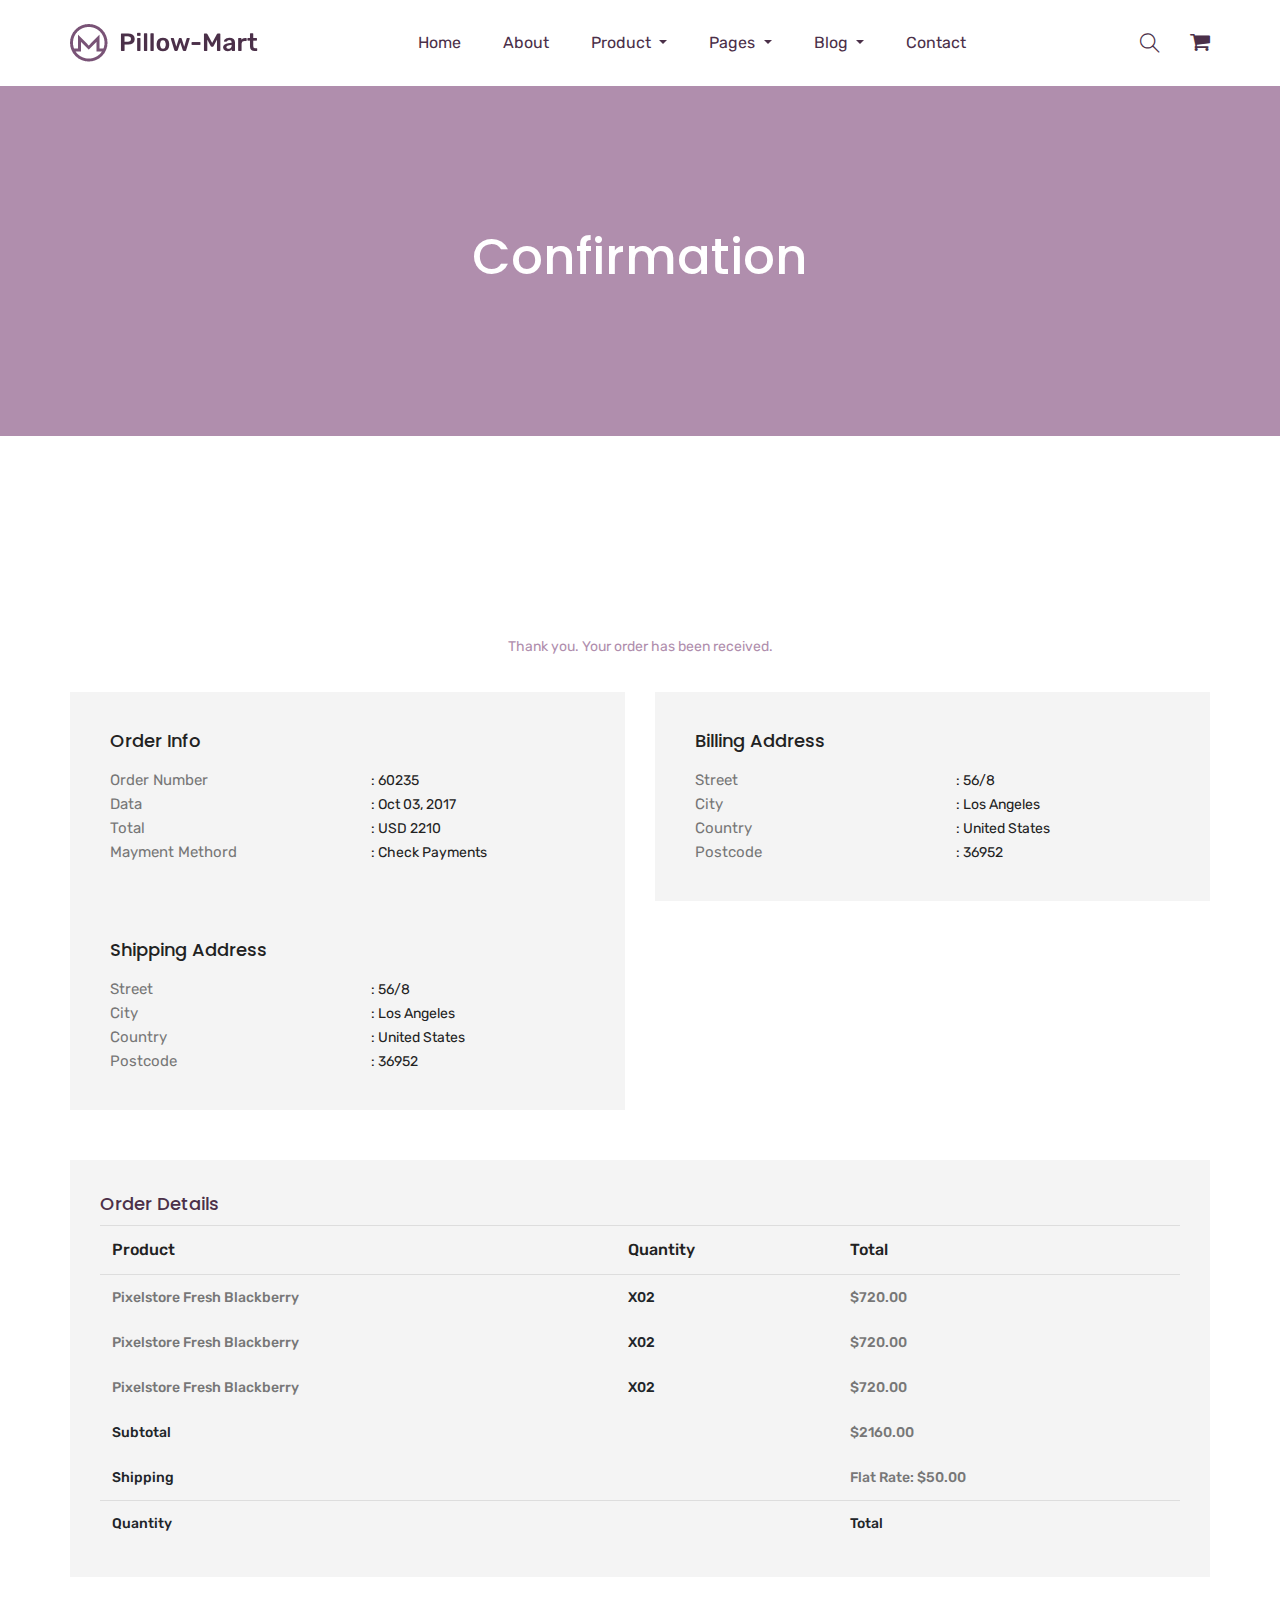
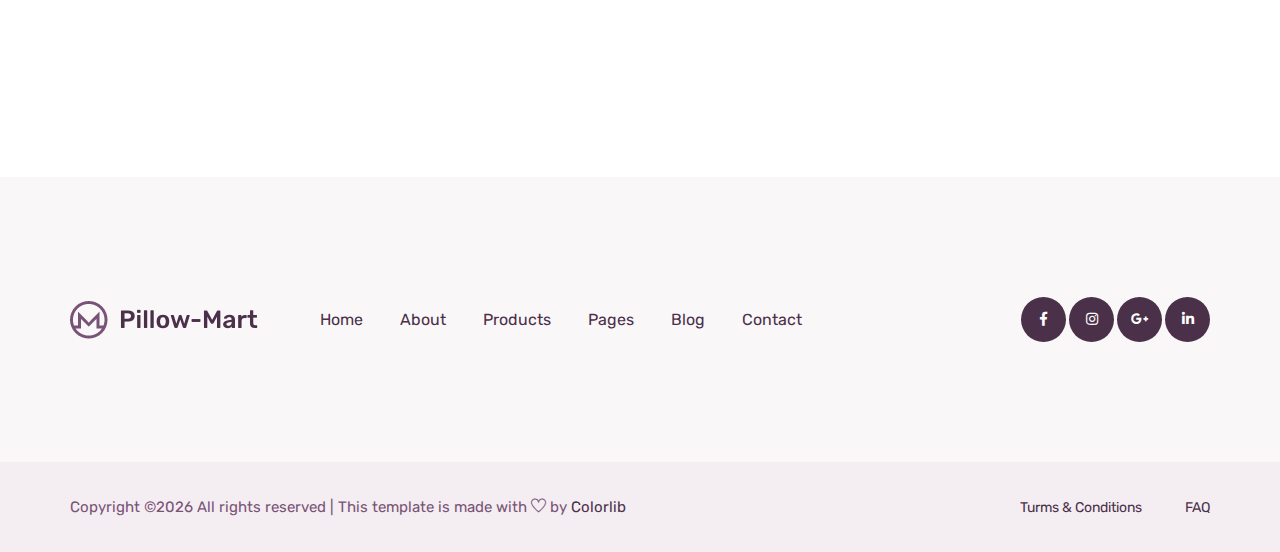
<file: confirmation.html>
<!doctype html>
<html lang="zxx">

<head>
    <!-- Required meta tags -->
    <meta charset="utf-8">
    <meta name="viewport" content="width=device-width, initial-scale=1, shrink-to-fit=no">
    <title>pillloMart</title>
    <link rel="icon" href="img/favicon.png">
    <!-- Bootstrap CSS -->
    <link rel="stylesheet" href="css/bootstrap.min.css">
    <!-- animate CSS -->
    <link rel="stylesheet" href="css/animate.css">
    <!-- owl carousel CSS -->
    <link rel="stylesheet" href="css/owl.carousel.min.css">
    <!-- font awesome CSS -->
    <link rel="stylesheet" href="css/all.css">
    <!-- flaticon CSS -->
    <link rel="stylesheet" href="css/flaticon.css">
    <link rel="stylesheet" href="css/themify-icons.css">
    <!-- font awesome CSS -->
    <link rel="stylesheet" href="css/magnific-popup.css">
    <!-- swiper CSS -->
    <link rel="stylesheet" href="css/slick.css">
    <!-- style CSS -->
    <link rel="stylesheet" href="css/style.css">
</head>

<body>
    <!--::header part start::-->
    <header class="main_menu home_menu">
        <div class="container">
            <div class="row align-items-center justify-content-center">
                <div class="col-lg-12">
                    <nav class="navbar navbar-expand-lg navbar-light">
                        <a class="navbar-brand" href="index.html"> <img src="img/logo.png" alt="logo"> </a>
                        <button class="navbar-toggler" type="button" data-toggle="collapse"
                            data-target="#navbarSupportedContent" aria-controls="navbarSupportedContent"
                            aria-expanded="false" aria-label="Toggle navigation">
                            <span class="menu_icon"><i class="fas fa-bars"></i></span>
                        </button>

                        <div class="collapse navbar-collapse main-menu-item" id="navbarSupportedContent">
                            <ul class="navbar-nav">
                                <li class="nav-item">
                                    <a class="nav-link" href="index.html">Home</a>
                                </li>
                                <li class="nav-item">
                                    <a class="nav-link" href="about.html">about</a>
                                </li>
                                <li class="nav-item dropdown">
                                    <a class="nav-link dropdown-toggle" href="blog.html" id="navbarDropdown_1"
                                        role="button" data-toggle="dropdown" aria-haspopup="true" aria-expanded="false">
                                        product
                                    </a>
                                    <div class="dropdown-menu" aria-labelledby="navbarDropdown_1">
                                        <a class="dropdown-item" href="product_list.html"> product list</a>
                                        <a class="dropdown-item" href="single-product.html">product details</a>
                                        
                                    </div>
                                </li>
                                <li class="nav-item dropdown">
                                    <a class="nav-link dropdown-toggle" href="blog.html" id="navbarDropdown_3"
                                        role="button" data-toggle="dropdown" aria-haspopup="true" aria-expanded="false">
                                        pages
                                    </a>
                                    <div class="dropdown-menu" aria-labelledby="navbarDropdown_2">
                                        <a class="dropdown-item" href="login.html"> 
                                            login
                                            
                                        </a>
                                        <a class="dropdown-item" href="checkout.html">product checkout</a>
                                        <a class="dropdown-item" href="cart.html">shopping cart</a>
                                        <a class="dropdown-item" href="confirmation.html">confirmation</a>
                                        <a class="dropdown-item" href="elements.html">elements</a>
                                    </div>
                                </li>
                                
                                <li class="nav-item dropdown">
                                    <a class="nav-link dropdown-toggle" href="blog.html" id="navbarDropdown_2"
                                        role="button" data-toggle="dropdown" aria-haspopup="true" aria-expanded="false">
                                        blog
                                    </a>
                                    <div class="dropdown-menu" aria-labelledby="navbarDropdown_2">
                                        <a class="dropdown-item" href="blog.html"> blog</a>
                                        <a class="dropdown-item" href="single-blog.html">Single blog</a>
                                    </div>
                                </li>
                                
                                <li class="nav-item">
                                    <a class="nav-link" href="contact.html">Contact</a>
                                </li>
                            </ul>
                        </div>
                        <div class="hearer_icon d-flex align-items-center">
                            <a id="search_1" href="javascript:void(0)"><i class="ti-search"></i></a>
                            <a href="cart.html">
                                <i class="flaticon-shopping-cart-black-shape"></i>
                            </a>
                        </div>
                    </nav>
                </div>
            </div>
        </div>
        <div class="search_input" id="search_input_box">
            <div class="container ">
                <form class="d-flex justify-content-between search-inner">
                    <input type="text" class="form-control" id="search_input" placeholder="Search Here">
                    <button type="submit" class="btn"></button>
                    <span class="ti-close" id="close_search" title="Close Search"></span>
                </form>
            </div>
        </div>
    </header>
    <!-- Header part end-->

    <!-- breadcrumb part start-->
    <section class="breadcrumb_part">
        <div class="container">
            <div class="row">
                <div class="col-lg-12">
                    <div class="breadcrumb_iner">
                        <h2>confirmation</h2>
                    </div>
                </div>
            </div>
        </div>
    </section>
    <!-- breadcrumb part end-->

  <!--================ confirmation part start =================-->
  <section class="confirmation_part section_padding">
    <div class="container">
      <div class="row">
        <div class="col-lg-12">
          <div class="confirmation_tittle">
            <span>Thank you. Your order has been received.</span>
          </div>
        </div>
        <div class="col-lg-6 col-lx-4">
          <div class="single_confirmation_details">
            <h4>order info</h4>
            <ul>
              <li>
                <p>order number</p><span>: 60235</span>
              </li>
              <li>
                <p>data</p><span>: Oct 03, 2017</span>
              </li>
              <li>
                <p>total</p><span>: USD 2210</span>
              </li>
              <li>
                <p>mayment methord</p><span>: Check payments</span>
              </li>
            </ul>
          </div>
        </div>
        <div class="col-lg-6 col-lx-4">
          <div class="single_confirmation_details">
            <h4>Billing Address</h4>
            <ul>
              <li>
                <p>Street</p><span>: 56/8</span>
              </li>
              <li>
                <p>city</p><span>: Los Angeles</span>
              </li>
              <li>
                <p>country</p><span>: United States</span>
              </li>
              <li>
                <p>postcode</p><span>: 36952</span>
              </li>
            </ul>
          </div>
        </div>
        <div class="col-lg-6 col-lx-4">
          <div class="single_confirmation_details">
            <h4>shipping Address</h4>
            <ul>
              <li>
                <p>Street</p><span>: 56/8</span>
              </li>
              <li>
                <p>city</p><span>: Los Angeles</span>
              </li>
              <li>
                <p>country</p><span>: United States</span>
              </li>
              <li>
                <p>postcode</p><span>: 36952</span>
              </li>
            </ul>
          </div>
        </div>
      </div>
      <div class="row">
        <div class="col-lg-12">
          <div class="order_details_iner">
            <h3>Order Details</h3>
            <table class="table table-borderless">
              <thead>
                <tr>
                  <th scope="col" colspan="2">Product</th>
                  <th scope="col">Quantity</th>
                  <th scope="col">Total</th>
                </tr>
              </thead>
              <tbody>
                <tr>
                  <th colspan="2"><span>Pixelstore fresh Blackberry</span></th>
                  <th>x02</th>
                  <th> <span>$720.00</span></th>
                </tr>
                <tr>
                  <th colspan="2"><span>Pixelstore fresh Blackberry</span></th>
                  <th>x02</th>
                  <th> <span>$720.00</span></th>
                </tr>
                <tr>
                  <th colspan="2"><span>Pixelstore fresh Blackberry</span></th>
                  <th>x02</th>
                  <th> <span>$720.00</span></th>
                </tr>
                <tr>
                  <th colspan="3">Subtotal</th>
                  <th> <span>$2160.00</span></th>
                </tr>
                <tr>
                  <th colspan="3">shipping</th>
                  <th><span>flat rate: $50.00</span></th>
                </tr>
              </tbody>
              <tfoot>
                <tr>
                  <th scope="col" colspan="3">Quantity</th>
                  <th scope="col">Total</th>
                </tr>
              </tfoot>
            </table>
          </div>
        </div>
      </div>
    </div>
  </section>
  <!--================ confirmation part end =================-->

    <!--::footer_part start::-->
    <footer class="footer_part">
        <div class="footer_iner section_bg">
            <div class="container">
                <div class="row justify-content-between align-items-center">
                    <div class="col-lg-8">
                        <div class="footer_menu">
                            <div class="footer_logo">
                                <a href="index.html"><img src="img/logo.png" alt="#"></a>
                            </div>
                            <div class="footer_menu_item">
                                <a href="index.html">Home</a>
                                <a href="about.html">About</a>
                                <a href="product_list.html">Products</a>
                                <a href="#">Pages</a>
                                <a href="blog.html">Blog</a>
                                <a href="contact.html">Contact</a>
                            </div>
                        </div>
                    </div>
                    <div class="col-lg-4">
                        <div class="social_icon">
                            <a href="#"><i class="fab fa-facebook-f"></i></a>
                            <a href="#"><i class="fab fa-instagram"></i></a>
                            <a href="#"><i class="fab fa-google-plus-g"></i></a>
                            <a href="#"><i class="fab fa-linkedin-in"></i></a>
                        </div>
                    </div>
                </div>
            </div>
        </div>
        
        <div class="copyright_part">
            <div class="container">
                <div class="row ">
                    <div class="col-lg-12">
                        <div class="copyright_text">
                            <P><!-- Link back to Colorlib can't be removed. Template is licensed under CC BY 3.0. -->
Copyright &copy;<script>document.write(new Date().getFullYear());</script> All rights reserved | This template is made with <i class="ti-heart" aria-hidden="true"></i> by <a href="https://colorlib.com" target="_blank">Colorlib</a>
<!-- Link back to Colorlib can't be removed. Template is licensed under CC BY 3.0. --></P>
                            <div class="copyright_link">
                                <a href="#">Turms & Conditions</a>
                                <a href="#">FAQ</a>
                            </div>
                        </div>
                    </div>
                </div>
            </div>
        </div>
    </footer>
    <!--::footer_part end::-->

    <!-- jquery plugins here-->
    <script src="js/jquery-1.12.1.min.js"></script>
    <!-- popper js -->
    <script src="js/popper.min.js"></script>
    <!-- bootstrap js -->
    <script src="js/bootstrap.min.js"></script>
    <!-- easing js -->
    <script src="js/jquery.magnific-popup.js"></script>
    <!-- swiper js -->
    <script src="js/swiper.min.js"></script>
    <!-- swiper js -->
    <script src="js/mixitup.min.js"></script>
    <!-- particles js -->
    <script src="js/owl.carousel.min.js"></script>
    <script src="js/jquery.nice-select.min.js"></script>
    <!-- slick js -->
    <script src="js/slick.min.js"></script>
    <script src="js/jquery.counterup.min.js"></script>
    <script src="js/waypoints.min.js"></script>
    <script src="js/contact.js"></script>
    <script src="js/jquery.ajaxchimp.min.js"></script>
    <script src="js/jquery.form.js"></script>
    <script src="js/jquery.validate.min.js"></script>
    <script src="js/mail-script.js"></script>
    <!-- custom js -->
    <script src="js/custom.js"></script>
</body>

</html>
</file>
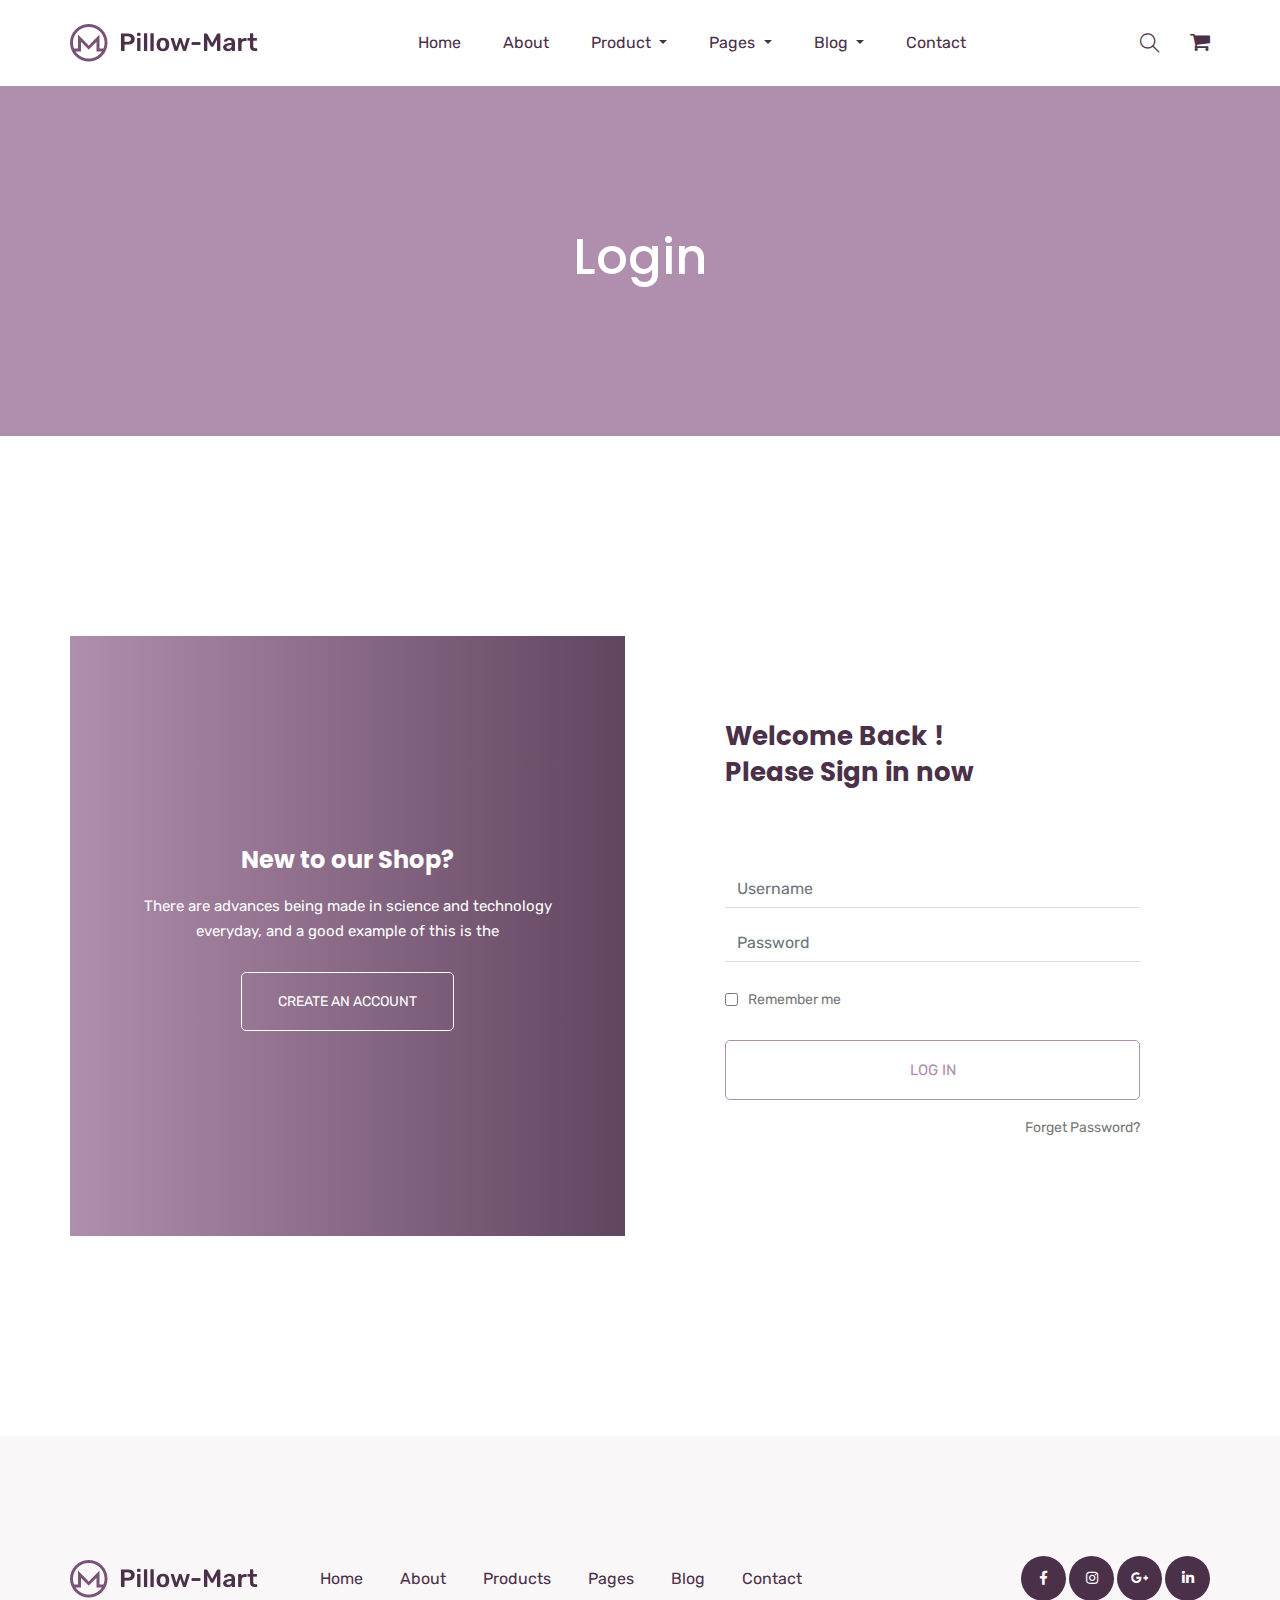
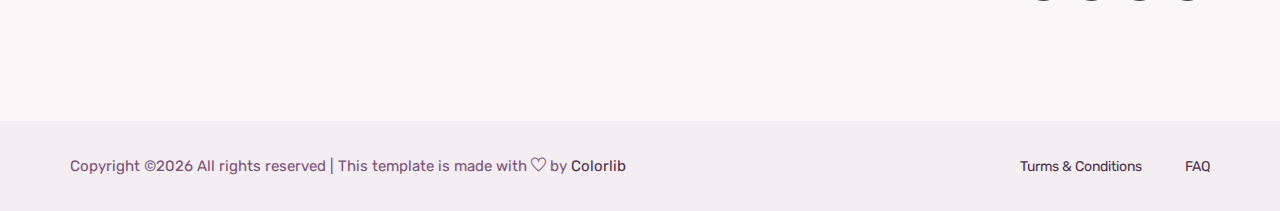
<file: login.html>
<!doctype html>
<html lang="zxx">

<head>
    <!-- Required meta tags -->
    <meta charset="utf-8">
    <meta name="viewport" content="width=device-width, initial-scale=1, shrink-to-fit=no">
    <title>pillloMart</title>
    <link rel="icon" href="img/favicon.png">
    <!-- Bootstrap CSS -->
    <link rel="stylesheet" href="css/bootstrap.min.css">
    <!-- animate CSS -->
    <link rel="stylesheet" href="css/animate.css">
    <!-- owl carousel CSS -->
    <link rel="stylesheet" href="css/owl.carousel.min.css">
    <!-- font awesome CSS -->
    <link rel="stylesheet" href="css/all.css">
    <!-- flaticon CSS -->
    <link rel="stylesheet" href="css/flaticon.css">
    <link rel="stylesheet" href="css/themify-icons.css">
    <!-- font awesome CSS -->
    <link rel="stylesheet" href="css/magnific-popup.css">
    <!-- swiper CSS -->
    <link rel="stylesheet" href="css/slick.css">
    <!-- style CSS -->
    <link rel="stylesheet" href="css/style.css">
</head>

<body>
    <!--::header part start::-->
    <header class="main_menu home_menu">
        <div class="container">
            <div class="row align-items-center justify-content-center">
                <div class="col-lg-12">
                    <nav class="navbar navbar-expand-lg navbar-light">
                        <a class="navbar-brand" href="index.html"> <img src="img/logo.png" alt="logo"> </a>
                        <button class="navbar-toggler" type="button" data-toggle="collapse"
                            data-target="#navbarSupportedContent" aria-controls="navbarSupportedContent"
                            aria-expanded="false" aria-label="Toggle navigation">
                            <span class="menu_icon"><i class="fas fa-bars"></i></span>
                        </button>

                        <div class="collapse navbar-collapse main-menu-item" id="navbarSupportedContent">
                            <ul class="navbar-nav">
                                <li class="nav-item">
                                    <a class="nav-link" href="index.html">Home</a>
                                </li>
                                <li class="nav-item">
                                    <a class="nav-link" href="about.html">about</a>
                                </li>
                                <li class="nav-item dropdown">
                                    <a class="nav-link dropdown-toggle" href="blog.html" id="navbarDropdown_1"
                                        role="button" data-toggle="dropdown" aria-haspopup="true" aria-expanded="false">
                                        product
                                    </a>
                                    <div class="dropdown-menu" aria-labelledby="navbarDropdown_1">
                                        <a class="dropdown-item" href="product_list.html"> product list</a>
                                        <a class="dropdown-item" href="single-product.html">product details</a>
                                        
                                    </div>
                                </li>
                                <li class="nav-item dropdown">
                                    <a class="nav-link dropdown-toggle" href="blog.html" id="navbarDropdown_3"
                                        role="button" data-toggle="dropdown" aria-haspopup="true" aria-expanded="false">
                                        pages
                                    </a>
                                    <div class="dropdown-menu" aria-labelledby="navbarDropdown_2">
                                        <a class="dropdown-item" href="login.html"> 
                                            login
                                            
                                        </a>
                                        <a class="dropdown-item" href="checkout.html">product checkout</a>
                                        <a class="dropdown-item" href="cart.html">shopping cart</a>
                                        <a class="dropdown-item" href="confirmation.html">confirmation</a>
                                        <a class="dropdown-item" href="elements.html">elements</a>
                                    </div>
                                </li>
                                
                                <li class="nav-item dropdown">
                                    <a class="nav-link dropdown-toggle" href="blog.html" id="navbarDropdown_2"
                                        role="button" data-toggle="dropdown" aria-haspopup="true" aria-expanded="false">
                                        blog
                                    </a>
                                    <div class="dropdown-menu" aria-labelledby="navbarDropdown_2">
                                        <a class="dropdown-item" href="blog.html"> blog</a>
                                        <a class="dropdown-item" href="single-blog.html">Single blog</a>
                                    </div>
                                </li>
                                
                                <li class="nav-item">
                                    <a class="nav-link" href="contact.html">Contact</a>
                                </li>
                            </ul>
                        </div>
                        <div class="hearer_icon d-flex align-items-center">
                            <a id="search_1" href="javascript:void(0)"><i class="ti-search"></i></a>
                            <a href="cart.html">
                                <i class="flaticon-shopping-cart-black-shape"></i>
                            </a>
                        </div>
                    </nav>
                </div>
            </div>
        </div>
        <div class="search_input" id="search_input_box">
            <div class="container ">
                <form class="d-flex justify-content-between search-inner">
                    <input type="text" class="form-control" id="search_input" placeholder="Search Here">
                    <button type="submit" class="btn"></button>
                    <span class="ti-close" id="close_search" title="Close Search"></span>
                </form>
            </div>
        </div>
    </header>
    <!-- Header part end-->

    <!-- breadcrumb part start-->
    <section class="breadcrumb_part">
        <div class="container">
            <div class="row">
                <div class="col-lg-12">
                    <div class="breadcrumb_iner">
                        <h2>login</h2>
                    </div>
                </div>
            </div>
        </div>
    </section>
    <!-- breadcrumb part end-->

    <!--================login_part Area =================-->
    <section class="login_part section_padding ">
        <div class="container">
            <div class="row align-items-center">
                <div class="col-lg-6 col-md-6">
                    <div class="login_part_text text-center">
                        <div class="login_part_text_iner">
                            <h2>New to our Shop?</h2>
                            <p>There are advances being made in science and technology
                                everyday, and a good example of this is the</p>
                            <a href="#" class="btn_3">Create an Account</a>
                        </div>
                    </div>
                </div>
                <div class="col-lg-6 col-md-6">
                    <div class="login_part_form">
                        <div class="login_part_form_iner">
                            <h3>Welcome Back ! <br>
                                Please Sign in now</h3>
                            <form class="row contact_form" action="#" method="post" novalidate="novalidate">
                                <div class="col-md-12 form-group p_star">
                                    <input type="text" class="form-control" id="name" name="name" value=""
                                        placeholder="Username">
                                </div>
                                <div class="col-md-12 form-group p_star">
                                    <input type="password" class="form-control" id="password" name="password" value=""
                                        placeholder="Password">
                                </div>
                                <div class="col-md-12 form-group">
                                    <div class="creat_account d-flex align-items-center">
                                        <input type="checkbox" id="f-option" name="selector">
                                        <label for="f-option">Remember me</label>
                                    </div>
                                    <button type="submit" value="submit" class="btn_3">
                                        log in
                                    </button>
                                    <a class="lost_pass" href="#">forget password?</a>
                                </div>
                            </form>
                        </div>
                    </div>
                </div>
            </div>
        </div>
    </section>
    <!--================login_part end =================-->

    <!--::footer_part start::-->
    <footer class="footer_part">
        <div class="footer_iner section_bg">
            <div class="container">
                <div class="row justify-content-between align-items-center">
                    <div class="col-lg-8">
                        <div class="footer_menu">
                            <div class="footer_logo">
                                <a href="index.html"><img src="img/logo.png" alt="#"></a>
                            </div>
                            <div class="footer_menu_item">
                                <a href="index.html">Home</a>
                                <a href="about.html">About</a>
                                <a href="product_list.html">Products</a>
                                <a href="#">Pages</a>
                                <a href="blog.html">Blog</a>
                                <a href="contact.html">Contact</a>
                            </div>
                        </div>
                    </div>
                    <div class="col-lg-4">
                        <div class="social_icon">
                            <a href="#"><i class="fab fa-facebook-f"></i></a>
                            <a href="#"><i class="fab fa-instagram"></i></a>
                            <a href="#"><i class="fab fa-google-plus-g"></i></a>
                            <a href="#"><i class="fab fa-linkedin-in"></i></a>
                        </div>
                    </div>
                </div>
            </div>
        </div>
        
        <div class="copyright_part">
            <div class="container">
                <div class="row ">
                    <div class="col-lg-12">
                        <div class="copyright_text">
                            <P><!-- Link back to Colorlib can't be removed. Template is licensed under CC BY 3.0. -->
Copyright &copy;<script>document.write(new Date().getFullYear());</script> All rights reserved | This template is made with <i class="ti-heart" aria-hidden="true"></i> by <a href="https://colorlib.com" target="_blank">Colorlib</a>
<!-- Link back to Colorlib can't be removed. Template is licensed under CC BY 3.0. --></P>
                            <div class="copyright_link">
                                <a href="#">Turms & Conditions</a>
                                <a href="#">FAQ</a>
                            </div>
                        </div>
                    </div>
                </div>
            </div>
        </div>
    </footer>
    <!--::footer_part end::-->

    <!-- jquery plugins here-->
    <script src="js/jquery-1.12.1.min.js"></script>
    <!-- popper js -->
    <script src="js/popper.min.js"></script>
    <!-- bootstrap js -->
    <script src="js/bootstrap.min.js"></script>
    <!-- easing js -->
    <script src="js/jquery.magnific-popup.js"></script>
    <!-- swiper js -->
    <script src="js/swiper.min.js"></script>
    <!-- swiper js -->
    <script src="js/mixitup.min.js"></script>
    <!-- particles js -->
    <script src="js/owl.carousel.min.js"></script>
    <script src="js/jquery.nice-select.min.js"></script>
    <!-- slick js -->
    <script src="js/slick.min.js"></script>
    <script src="js/jquery.counterup.min.js"></script>
    <script src="js/waypoints.min.js"></script>
    <script src="js/contact.js"></script>
    <script src="js/jquery.ajaxchimp.min.js"></script>
    <script src="js/jquery.form.js"></script>
    <script src="js/jquery.validate.min.js"></script>
    <script src="js/mail-script.js"></script>
    <!-- custom js -->
    <script src="js/custom.js"></script>
</body>
    
</html>
</file>
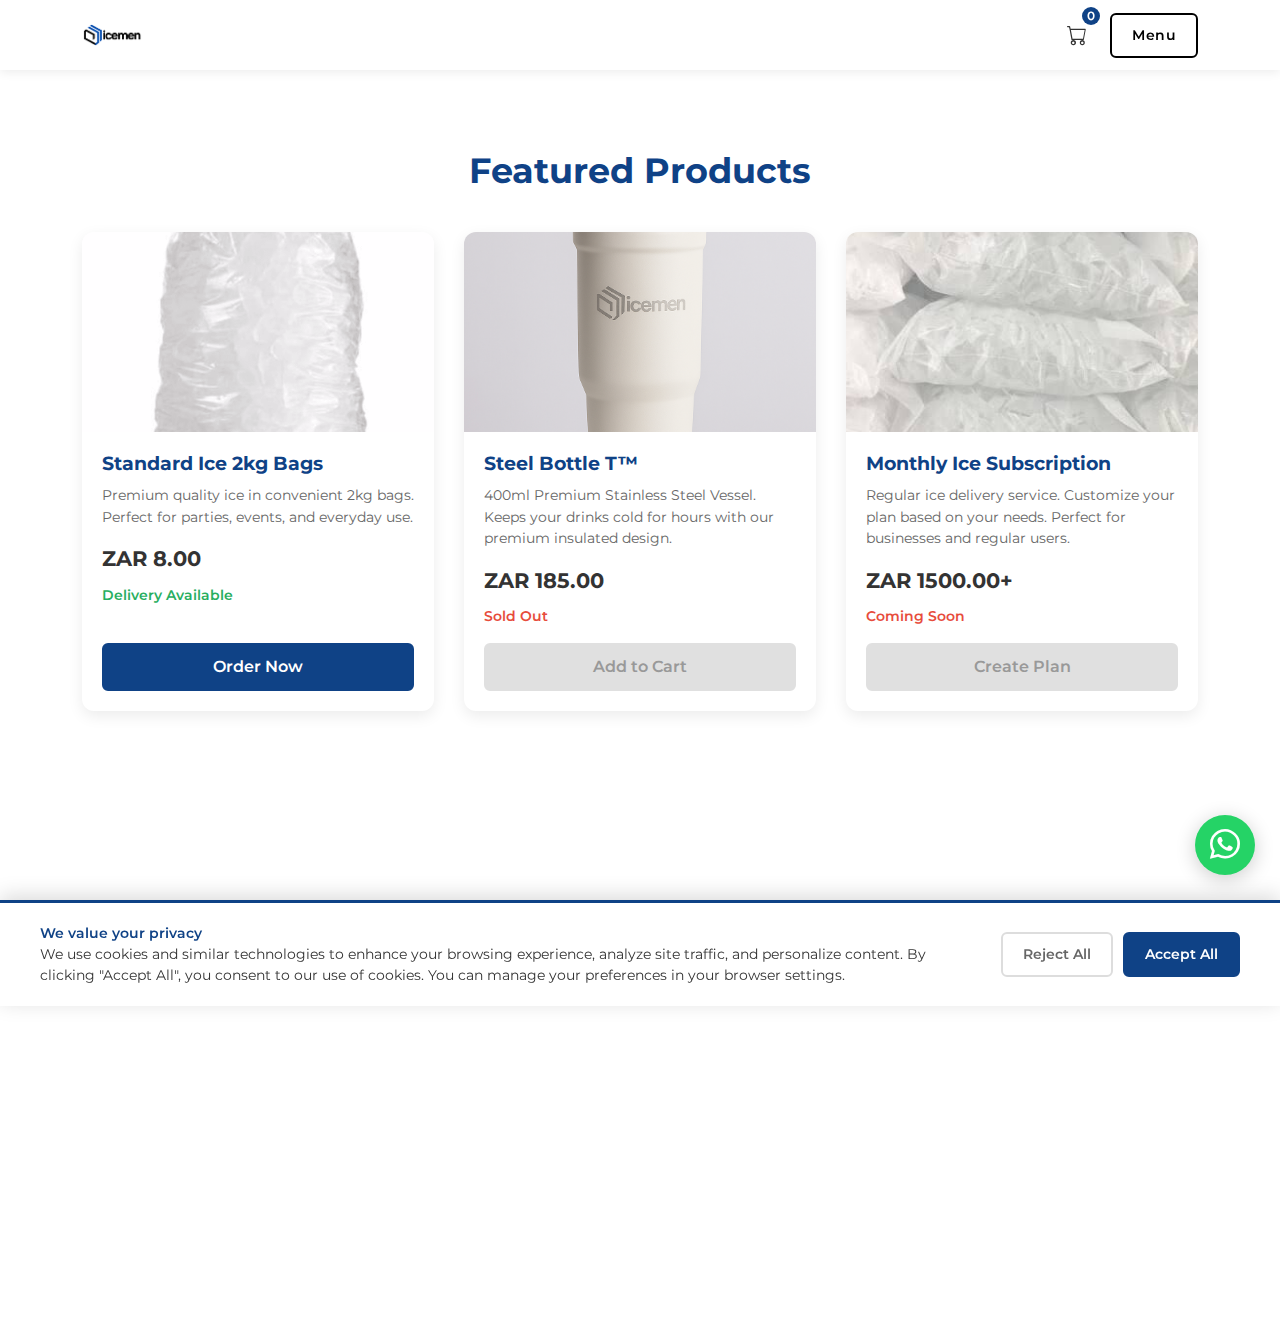
<file: product.html>
<!DOCTYPE html>
<html lang="en">
<head>
    <meta charset="UTF-8">
    <meta name="viewport" content="width=device-width, initial-scale=1.0">
    <meta http-equiv="X-UA-Compatible" content="IE=edge">
    <link rel="icon" href="favicon.png" type="image/png">
    <link rel="icon" href="favicon.ico" type="image/x-icon">
    <link rel="shortcut icon" href="favicon.ico" type="image/x-icon">

    <!-- Cookie Consent Tracking Script - Loads only if accepted -->
    <script>
        // Check cookie consent before loading tracking scripts
        function loadTrackingScripts() {
            // Microsoft Clarity
            (function(c,l,a,r,i,t,y){
                c[a]=c[a]||function(){(c[a].q=c[a].q||[]).push(arguments)};
                t=l.createElement(r);t.async=1;t.src="https://www.clarity.ms/tag/"+i;
                y=l.getElementsByTagName(r)[0];y.parentNode.insertBefore(t,y);
            })(window, document, "clarity", "script", "u8mm3iltgx");

            // Google Analytics
            window.dataLayer = window.dataLayer || [];
            function gtag(){dataLayer.push(arguments);}
            gtag('js', new Date());
            gtag('config', 'G-KYXTYFHPB3');
        }

        // Check if user has already given consent
        function checkCookieConsent() {
            const consent = getCookie('iceMen_cookie_consent');
            if (consent === 'accepted') {
                loadTrackingScripts();
                return true;
            }
            return false;
        }

        // Get cookie value
        function getCookie(name) {
            const value = `; ${document.cookie}`;
            const parts = value.split(`; ${name}=`);
            if (parts.length === 2) return parts.pop().split(';').shift();
        }

        // Set cookie
        function setCookie(name, value, days) {
            const date = new Date();
            date.setTime(date.getTime() + (days * 24 * 60 * 60 * 1000));
            const expires = `expires=${date.toUTCString()}`;
            document.cookie = `${name}=${value}; ${expires}; path=/; SameSite=Lax`;
        }

        // Initialize cookie consent check
        document.addEventListener('DOMContentLoaded', function() {
            if (!checkCookieConsent()) {
                // Show cookie banner if no consent given
                setTimeout(() => {
                    document.getElementById('cookieConsentBanner').classList.add('active');
                }, 1000);
            }
        });
    </script>

    <!-- Google tag (gtag.js) - Load only if cookies accepted -->
    <script async src="https://www.googletagmanager.com/gtag/js?id=G-KYXTYFHPB3"></script>
    
    <!-- SEO Meta Tags -->
    <title>Premium Ice Products | Ice Men Quality Ice Supply</title>
    <meta name="description" content="Discover our premium ice products - block ice, cube ice, crushed ice, and specialty ice for all your needs in Bethlehem and the Free State.">
    <meta name="keywords" content="ice products, block ice, cube ice, crushed ice, ice bags, ice delivery, Bethlehem ice, Free State ice">
    <meta name="author" content="Ice Men Quality Ice Supply">
    <meta name="robots" content="index, follow">
    <meta name="language" content="English">
    <meta name="revisit-after" content="7 days">
    
    <!-- Open Graph Meta Tags -->
    <meta property="og:title" content="Premium Ice Products | Ice Men Quality Ice Supply">
    <meta property="og:description" content="Discover our premium ice products - block ice, cube ice, crushed ice, and specialty ice for all your needs in Bethlehem and the Free State.">
    <meta property="og:type" content="website">
    <meta property="og:url" content="https://www.icemengroup.com/products.html">
    <meta property="og:image" content="https://www.icemengroup.com/logo1.png">
    <meta property="og:locale" content="en_ZA">
    
    <!-- Local Business Schema Markup -->
    <script type="application/ld+json">
    {
      "@context": "https://schema.org",
      "@type": "LocalBusiness",
      "name": "Ice Men Quality Ice Supply",
      "image": "https://www.icemengroup.com/logo1.png",
      "description": "Premium quality ice supplier with reliable delivery service in Bethlehem and the Free State, South Africa.",
      "@id": "https://www.icemengroup.com",
      "url": "https://www.icemengroup.com",
      "telephone": "+27672939603",
      "email": "icemengroup@gmail.com",
      "address": {
        "@type": "PostalAddress",
        "streetAddress": "496 Mlangeni St, Old Location, Bethlehem",
        "addressLocality": "Bethlehem",
        "addressRegion": "Free State",
        "postalCode": "9701",
        "addressCountry": "ZA"
      },
      "geo": {
        "@type": "GeoCoordinates",
        "latitude": -28.2314,
        "longitude": 28.3067
      },
      "openingHoursSpecification": {
        "@type": "OpeningHoursSpecification",
        "dayOfWeek": [
          "Monday",
          "Tuesday",
          "Wednesday",
          "Thursday",
          "Friday",
          "Saturday"
        ],
        "opens": "08:00",
        "closes": "17:00"
      },
      "priceRange": "$$",
      "areaServed": {
        "@type": "GeoCircle",
        "geoMidpoint": {
          "@type": "GeoCoordinates",
          "latitude": -28.2314,
          "longitude": 28.3067
        },
        "geoRadius": "100000"
      }
    }
    </script>
    
    <!-- Canonical URL -->
    <link rel="canonical" href="https://www.icemengroup.com/products.html">
    
    <!-- Bootstrap CSS -->
    <link href="https://cdn.jsdelivr.net/npm/bootstrap@5.3.0/dist/css/bootstrap.min.css" rel="stylesheet">
    <!-- Bootstrap Icons -->
    <link rel="stylesheet" href="https://cdn.jsdelivr.net/npm/bootstrap-icons@1.10.0/font/bootstrap-icons.css">
    <!-- Google Fonts -->
    <link rel="preconnect" href="https://fonts.googleapis.com">
    <link rel="preconnect" href="https://fonts.gstatic.com" crossorigin>
    <link href="https://fonts.googleapis.com/css2?family=Montserrat:wght@400;500;600;700;800&display=swap" rel="stylesheet">
    
    <style>
        :root {
            --primary-blue: #0f4286;
            --light-blue: #e8f0fe;
            --success-green: #28a745;
            --error-red: #dc3545;
        }
        
        * {
            margin: 0;
            padding: 0;
            box-sizing: border-box;
        }
        
        html, body {
            font-family: 'Montserrat', sans-serif;
            color: #333333;
            background-color: white;
            overflow-x: hidden;
            height: 100%;
        }
        
        /* Cookie Consent Banner Styles */
        .cookie-consent-banner {
            position: fixed;
            bottom: 0;
            left: 0;
            right: 0;
            background: white;
            padding: 20px;
            box-shadow: 0 -4px 20px rgba(0, 0, 0, 0.15);
            z-index: 9999;
            transform: translateY(100%);
            transition: transform 0.4s ease-in-out;
            border-top: 3px solid var(--primary-blue);
        }
        
        .cookie-consent-banner.active {
            transform: translateY(0);
        }
        
        .cookie-content {
            max-width: 1200px;
            margin: 0 auto;
            display: flex;
            align-items: center;
            justify-content: space-between;
            gap: 20px;
        }
        
        .cookie-text {
            flex: 1;
            color: #333;
            font-size: 14px;
            line-height: 1.5;
        }
        
        .cookie-text strong {
            color: var(--primary-blue);
            font-weight: 600;
        }
        
        .cookie-actions {
            display: flex;
            gap: 10px;
            flex-shrink: 0;
        }
        
        .cookie-btn {
            padding: 10px 20px;
            border-radius: 6px;
            font-family: 'Montserrat', sans-serif;
            font-weight: 600;
            font-size: 14px;
            cursor: pointer;
            transition: all 0.3s ease;
            border: 2px solid;
        }
        
        .cookie-btn.accept {
            background-color: var(--primary-blue);
            color: white;
            border-color: var(--primary-blue);
        }
        
        .cookie-btn.accept:hover {
            background-color: #0d376c;
            border-color: #0d376c;
            transform: translateY(-2px);
        }
        
        .cookie-btn.reject {
            background-color: transparent;
            color: #666;
            border-color: #ddd;
        }
        
        .cookie-btn.reject:hover {
            background-color: #f8f9fa;
            border-color: #ccc;
        }
        
        .cookie-link {
            color: var(--primary-blue);
            text-decoration: none;
            font-weight: 600;
        }
        
        .cookie-link:hover {
            text-decoration: underline;
        }
        
        /* Header Styles */
        .navbar {
            background-color: white;
            box-shadow: 0 2px 10px rgba(0, 0, 0, 0.08);
            padding: 8px 0;
            height: 70px;
            position: fixed;
            width: 100%;
            top: 0;
            z-index: 1001;
        }
        
        .navbar-brand img {
            height: 60px;
            width: auto;
        }
        
        .menu-btn {
            background: none;
            border: 2px solid #000;
            padding: 10px 20px;
            border-radius: 6px;
            cursor: pointer;
            font-family: 'Montserrat', sans-serif;
            font-weight: 600;
            font-size: 14px;
            transition: all 0.3s ease;
            letter-spacing: 0.5px;
            color: #000000;
        }
        
        .menu-btn:hover {
            background-color: var(--primary-blue);
            border-color: var(--primary-blue);
            color: white;
        }
        
        .nav-menu {
            position: fixed;
            top: 90px;
            right: 40px;
            background-color: rgba(255, 255, 255, 0.98);
            padding: 25px;
            border-radius: 12px;
            box-shadow: 0 10px 30px rgba(0, 0, 0, 0.15);
            list-style: none;
            display: none;
            flex-direction: column;
            gap: 12px;
            backdrop-filter: blur(10px);
            min-width: 200px;
            z-index: 1000;
        }
        
        .nav-menu.active {
            display: flex;
        }
        
        .nav-link {
            text-decoration: none;
            color: #000000 !important;
            font-weight: 500;
            font-size: 16px;
            transition: all 0.3s ease;
            padding: 12px 18px;
            border-radius: 6px;
            display: block;
        }
        
        .nav-link:hover {
            background-color: var(--primary-blue);
            color: white !important;
            transform: translateX(5px);
        }
        
        .cart-icon {
            position: relative;
            font-size: 20px;
            color: #333333;
            transition: all 0.3s ease;
            padding: 8px;
            border-radius: 6px;
            margin-right: 15px;
        }
        
        .cart-icon:hover {
            color: var(--primary-blue);
            background-color: var(--light-blue);
        }

        .cart-badge {
            position: absolute;
            top: -5px;
            right: -5px;
            background-color: var(--primary-blue);
            color: white;
            border-radius: 50%;
            width: 18px;
            height: 18px;
            font-size: 12px;
            display: flex;
            align-items: center;
            justify-content: center;
            font-weight: 600;
        }
        
        /* Main Content */
        .main-content {
            margin-top: 70px;
            min-height: calc(100vh - 70px);
            padding: 40px 0;
        }
        
        .page-header {
            background-color: var(--primary-blue);
            color: white;
            padding: 60px 0;
            text-align: center;
            margin-bottom: 40px;
        }
        
        .page-title {
            font-weight: 800;
            font-size: 2.5rem;
            margin-bottom: 15px;
            text-transform: uppercase;
            letter-spacing: 1px;
        }
        
        .page-subtitle {
            font-size: 1.2rem;
            opacity: 0.9;
            max-width: 700px;
            margin: 0 auto;
        }
        
        /* Products Section */
        .products-section {
            padding: 40px 0;
        }
        
        .section-heading {
            text-align: center;
            margin-bottom: 40px;
            color: var(--primary-blue);
            font-weight: 700;
            font-size: 2.2rem;
        }
        
        .products-grid {
            display: grid;
            grid-template-columns: repeat(auto-fill, minmax(280px, 1fr));
            gap: 30px;
        }
        
        .product-card {
            border-radius: 12px;
            overflow: hidden;
            box-shadow: 0 5px 15px rgba(0, 0, 0, 0.08);
            transition: all 0.3s ease;
            background-color: white;
            display: flex;
            flex-direction: column;
        }
        
        .product-card:hover {
            transform: translateY(-5px);
            box-shadow: 0 15px 30px rgba(0, 0, 0, 0.15);
        }
        
        .product-img {
            height: 200px;
            width: 100%;
            object-fit: cover;
        }
        
        .product-body {
            padding: 20px;
            flex-grow: 1;
            display: flex;
            flex-direction: column;
        }
        
        .product-title {
            font-weight: 700;
            margin-bottom: 10px;
            color: var(--primary-blue);
            font-size: 1.2rem;
        }
        
        .product-description {
            color: #666;
            margin-bottom: 15px;
            line-height: 1.5;
            font-size: 0.9rem;
        }
        
        .product-price {
            font-weight: 700;
            font-size: 1.3rem;
            margin-bottom: 10px;
            color: #333;
        }
        
        .sold-out {
            color: #e74c3c;
            font-weight: 600;
            margin-bottom: 15px;
            font-size: 0.9rem;
        }
        
        .coming-soon {
            color: #e74c3c;
            font-weight: 600;
            margin-bottom: 15px;
            font-size: 0.9rem;
        }
        
        .delivery-available {
            color: #27ae60;
            font-weight: 600;
            margin-bottom: 15px;
            font-size: 0.9rem;
        }
        
        .btn-primary-custom {
            background-color: var(--primary-blue);
            color: white;
            padding: 10px 20px;
            border-radius: 6px;
            font-weight: 600;
            text-decoration: none;
            display: inline-block;
            transition: all 0.3s ease;
            border: 2px solid var(--primary-blue);
            text-align: center;
            cursor: pointer;
            margin-top: auto;
        }
        
        .btn-primary-custom:hover {
            background-color: white;
            color: var(--primary-blue);
        }
        
        .btn-secondary-custom {
            background-color: white;
            color: var(--primary-blue);
            padding: 10px 20px;
            border-radius: 6px;
            font-weight: 600;
            text-decoration: none;
            display: inline-block;
            transition: all 0.3s ease;
            border: 2px solid var(--primary-blue);
            text-align: center;
            cursor: pointer;
            margin-top: auto;
        }
        
        .btn-secondary-custom:hover {
            background-color: var(--primary-blue);
            color: white;
        }
        
        .btn-disabled {
            background-color: #e0e0e0;
            color: #999;
            padding: 10px 20px;
            border-radius: 6px;
            font-weight: 600;
            text-decoration: none;
            display: inline-block;
            border: 2px solid #e0e0e0;
            text-align: center;
            cursor: not-allowed;
            margin-top: auto;
        }
        
        /* Modal Styles */
        .modal-overlay {
            display: none;
            position: fixed;
            top: 0;
            left: 0;
            width: 100%;
            height: 100%;
            background-color: rgba(0, 0, 0, 0.7);
            z-index: 2000;
            backdrop-filter: blur(5px);
        }

        .modal-overlay.active {
            display: flex;
            align-items: center;
            justify-content: center;
        }

        .order-modal {
            background: white;
            border-radius: 12px;
            width: 90%;
            max-width: 500px;
            max-height: 90vh;
            overflow-y: auto;
            box-shadow: 0 20px 60px rgba(0, 0, 0, 0.3);
            animation: modalSlideIn 0.3s ease-out;
        }

        @keyframes modalSlideIn {
            from {
                opacity: 0;
                transform: translateY(-30px) scale(0.9);
            }
            to {
                opacity: 1;
                transform: translateY(0) scale(1);
            }
        }

        .modal-header {
            padding: 25px 25px 15px;
            border-bottom: none;
            position: relative;
            text-align: center;
        }

        .modal-logo {
            text-align: center;
            margin-bottom: 10px;
        }

        .modal-logo img {
            height: 50px;
            width: auto;
        }

        .modal-subtitle {
            text-align: center;
            color: #666;
            font-size: 0.9rem;
            margin: 0;
        }

        .close-modal {
            position: absolute;
            top: 20px;
            right: 20px;
            background: none;
            border: none;
            font-size: 24px;
            color: #999;
            cursor: pointer;
            transition: color 0.3s ease;
        }

        .close-modal:hover {
            color: var(--primary-blue);
        }

        .modal-body {
            padding: 0 25px 25px;
        }

        .form-group {
            margin-bottom: 20px;
        }

        .form-label {
            display: block;
            margin-bottom: 8px;
            font-weight: 600;
            color: #333;
            font-size: 0.9rem;
        }

        .form-label .required {
            color: var(--error-red);
        }

        .form-control {
            width: 100%;
            padding: 12px 15px;
            border: 2px solid #e0e0e0;
            border-radius: 8px;
            font-family: 'Montserrat', sans-serif;
            font-size: 14px;
            transition: all 0.3s ease;
        }

        .form-control:focus {
            outline: none;
            border-color: var(--primary-blue);
            box-shadow: 0 0 0 3px rgba(15, 66, 134, 0.1);
        }

        .form-control.error {
            border-color: var(--error-red);
        }

        .error-message {
            color: var(--error-red);
            font-size: 0.8rem;
            margin-top: 5px;
            display: none;
        }

        .location-group {
            position: relative;
        }

        .location-input-group {
            display: flex;
            gap: 10px;
        }

        .location-input-group .form-control {
            flex: 1;
        }

        .location-btn {
            background: var(--primary-blue);
            color: white;
            border: none;
            border-radius: 8px;
            padding: 0 15px;
            cursor: pointer;
            transition: all 0.3s ease;
            font-size: 14px;
            white-space: nowrap;
        }

        .location-btn:hover {
            background: #0d376c;
        }

        .location-btn:disabled {
            background: #ccc;
            cursor: not-allowed;
        }

        .address-suggestions {
            position: absolute;
            top: 100%;
            left: 0;
            right: 0;
            background: white;
            border: 1px solid #e0e0e0;
            border-radius: 0 0 8px 8px;
            max-height: 200px;
            overflow-y: auto;
            z-index: 100;
            display: none;
            box-shadow: 0 4px 12px rgba(0,0,0,0.1);
        }

        .address-suggestion {
            padding: 12px 15px;
            cursor: pointer;
            border-bottom: 1px solid #f0f0f0;
            transition: background-color 0.2s ease;
        }

        .address-suggestion:hover {
            background-color: var(--light-blue);
        }

        .address-suggestion:last-child {
            border-bottom: none;
        }

        .quantity-section {
            text-align: center;
            margin: 25px 0;
        }

        .quantity-group {
            display: flex;
            align-items: center;
            justify-content: center;
            gap: 20px;
            margin-bottom: 10px;
        }

        .quantity-controls {
            display: flex;
            align-items: center;
            gap: 15px;
        }

        .quantity-btn {
            width: 45px;
            height: 45px;
            border: 2px solid var(--primary-blue);
            background: white;
            color: var(--primary-blue);
            border-radius: 8px;
            display: flex;
            align-items: center;
            justify-content: center;
            cursor: pointer;
            font-size: 20px;
            font-weight: bold;
            transition: all 0.3s ease;
        }

        .quantity-btn:hover {
            background: var(--primary-blue);
            color: white;
        }

        .quantity-btn:disabled {
            border-color: #ccc;
            color: #ccc;
            cursor: not-allowed;
        }

        .quantity-btn:disabled:hover {
            background: white;
            color: #ccc;
        }

        .quantity-display {
            font-size: 1.4rem;
            font-weight: 700;
            color: var(--primary-blue);
            min-width: 50px;
            text-align: center;
        }

        .price-display {
            font-size: 1.2rem;
            font-weight: 600;
            color: #333;
            text-align: center;
        }

        .price-breakdown {
            background: #f8f9fa;
            border-radius: 8px;
            padding: 20px;
            margin: 25px 0;
        }

        .price-row {
            display: flex;
            justify-content: space-between;
            margin-bottom: 10px;
            font-size: 0.95rem;
        }

        .price-row.total {
            border-top: 1px solid #dee2e6;
            padding-top: 12px;
            margin-top: 12px;
            font-weight: 700;
            font-size: 1.1rem;
            color: var(--primary-blue);
        }

        .location-warning {
            color: var(--error-red);
            font-size: 0.8rem;
            text-align: center;
            margin: 10px 0;
            display: none;
        }

        .form-actions {
            display: flex;
            gap: 10px;
            margin-top: 20px;
        }

        .cancel-btn {
            flex: 1;
            background: #f8f9fa;
            color: #666;
            border: 2px solid #e0e0e0;
            border-radius: 8px;
            padding: 16px;
            font-size: 1rem;
            font-weight: 600;
            cursor: pointer;
            transition: all 0.3s ease;
            font-family: 'Montserrat', sans-serif;
        }

        .cancel-btn:hover {
            background: #e9ecef;
            border-color: #ccc;
        }

        .submit-btn {
            flex: 2;
            background: var(--primary-blue);
            color: white;
            border: none;
            border-radius: 8px;
            padding: 16px;
            font-size: 1.1rem;
            font-weight: 600;
            cursor: pointer;
            transition: all 0.3s ease;
            font-family: 'Montserrat', sans-serif;
        }

        .submit-btn:hover {
            background: #0d376c;
            transform: translateY(-2px);
            box-shadow: 0 5px 15px rgba(15, 66, 134, 0.3);
        }

        .submit-btn:disabled {
            background: #ccc;
            cursor: not-allowed;
            transform: none;
            box-shadow: none;
        }

        .loading-spinner {
            display: inline-block;
            width: 20px;
            height: 20px;
            border: 2px solid #ffffff;
            border-radius: 50%;
            border-top-color: transparent;
            animation: spin 1s ease-in-out infinite;
            margin-right: 10px;
            vertical-align: middle;
        }

        @keyframes spin {
            to { transform: rotate(360deg); }
        }

        /* Delivery/Pickup Modal Styles */
        .delivery-modal {
            background: white;
            border-radius: 12px;
            width: 90%;
            max-width: 450px;
            max-height: 90vh;
            overflow-y: auto;
            box-shadow: 0 20px 60px rgba(0, 0, 0, 0.3);
            animation: modalSlideIn 0.3s ease-out;
        }

        .delivery-options {
            display: flex;
            flex-direction: column;
            gap: 15px;
            margin: 25px 0;
        }

        .delivery-option {
            display: flex;
            align-items: center;
            padding: 20px;
            border: 2px solid #e0e0e0;
            border-radius: 8px;
            cursor: pointer;
            transition: all 0.3s ease;
        }

        .delivery-option:hover {
            border-color: var(--primary-blue);
            background-color: var(--light-blue);
        }

        .delivery-option.selected {
            border-color: var(--primary-blue);
            background-color: var(--light-blue);
        }

        .option-icon {
            font-size: 24px;
            margin-right: 15px;
            color: var(--primary-blue);
        }

        .option-content {
            flex: 1;
        }

        .option-title {
            font-weight: 600;
            color: #333;
            margin-bottom: 5px;
        }

        .option-description {
            font-size: 0.9rem;
            color: #666;
            margin-bottom: 5px;
        }

        .option-price {
            font-weight: 600;
            color: var(--primary-blue);
        }

        .option-radio {
            width: 20px;
            height: 20px;
            border: 2px solid #ccc;
            border-radius: 50%;
            position: relative;
            margin-left: 10px;
        }

        .option-radio::after {
            content: '';
            position: absolute;
            top: 50%;
            left: 50%;
            transform: translate(-50%, -50%);
            width: 10px;
            height: 10px;
            background: var(--primary-blue);
            border-radius: 50%;
            opacity: 0;
            transition: opacity 0.3s ease;
        }

        .delivery-option.selected .option-radio::after {
            opacity : 1;
        }

        .earlier-delivery-notice {
            background: #fff8e1;
            border-radius: 8px;
            padding: 15px;
            margin: 20px 0;
            border-left: 4px solid #ffc107;
            text-align: center;
        }

        .earlier-delivery-notice i {
            color: #ffc107;
            margin-right: 10px;
            font-size: 20px;
        }

        .earlier-delivery-notice span {
            color: #333;
            font-weight: 500;
        }

        /* Status Modal Styles */
        .status-modal {
            display: none;
            position: fixed;
            top: 0;
            left: 0;
            width: 100%;
            height: 100%;
            background-color: rgba(0, 0, 0, 0.7);
            z-index: 3000;
            backdrop-filter: blur(5px);
            align-items: center;
            justify-content: center;
        }

        .status-modal.active {
            display: flex;
        }

        .status-modal-content {
            background: white;
            border-radius: 12px;
            width: 90%;
            max-width: 400px;
            padding: 40px 30px;
            text-align: center;
            box-shadow: 0 20px 60px rgba(0, 0, 0, 0.3);
            animation: modalSlideIn 0.3s ease-out;
        }

        .status-icon {
            font-size: 60px;
            margin-bottom: 20px;
            display: flex;
            align-items: center;
            justify-content: center;
            height: 80px;
        }

        .status-icon.success {
            color: var(--success-green);
        }

        .status-icon.error {
            color: var(--error-red);
        }

        .status-icon.location {
            color: var(--primary-blue);
        }

        .checkmark {
            width: 80px;
            height: 80px;
            border-radius: 50%;
            display: block;
            stroke-width: 2;
            stroke: var(--success-green);
            stroke-miterlimit: 10;
            margin: 0 auto;
            box-shadow: inset 0px 0px 0px var(--success-green);
            animation: fill .4s ease-in-out .4s forwards, scale .3s ease-in-out .9s both;
        }

        .checkmark-circle {
            stroke-dasharray: 166;
            stroke-dashoffset: 166;
            stroke-width: 2;
            stroke-miterlimit: 10;
            stroke: var(--success-green);
            fill: none;
            animation: stroke 0.6s cubic-bezier(0.65, 0, 0.45, 1) forwards;
        }

        .checkmark-check {
            transform-origin: 50% 50%;
            stroke-dasharray: 48;
            stroke-dashoffset: 48;
            animation: stroke 0.3s cubic-bezier(0.65, 0, 0.45, 1) 0.8s forwards;
        }

        @keyframes stroke {
            100% {
                stroke-dashoffset: 0;
            }
        }

        @keyframes scale {
            0%, 100% {
                transform: none;
            }
            50% {
                transform: scale3d(1.1, 1.1, 1);
            }
        }

        @keyframes fill {
            100% {
                box-shadow: inset 0px 0px 0px 30px var(--success-green);
            }
        }

        .x-mark {
            width: 80px;
            height: 80px;
            border-radius: 50%;
            display: block;
            stroke-width: 2;
            stroke: var(--error-red);
            stroke-miterlimit: 10;
            margin: 0 auto;
            position: relative;
        }

        .x-mark-circle {
            stroke-dasharray: 166;
            stroke-dashoffset: 166;
            stroke-width: 2;
            stroke-miterlimit: 10;
            stroke: var(--error-red);
            fill: none;
            animation: stroke 0.6s cubic-bezier(0.65, 0, 0.45, 1) forwards;
        }

        .x-mark-line {
            transform-origin: 50% 50%;
            stroke-dasharray: 48;
            stroke-dashoffset: 48;
            animation: stroke 0.3s cubic-bezier(0.65, 0, 0.45, 1) 0.8s forwards;
        }

        .status-title {
            font-size: 1.5rem;
            font-weight: 700;
            margin-bottom: 15px;
            color: #333;
        }

        .status-message {
            color: #666;
            margin-bottom: 25px;
            line-height: 1.5;
        }

        .continue-btn {
            background: var(--primary-blue);
            color: white;
            border: none;
            border-radius: 8px;
            padding: 12px 30px;
            font-size: 1rem;
            font-weight: 600;
            cursor: pointer;
            transition: all 0.3s ease;
            font-family: 'Montserrat', sans-serif;
        }

        .continue-btn:hover {
            background: #0d376c;
            transform: translateY(-2px);
            box-shadow: 0 5px 15px rgba(15, 66, 134, 0.3);
        }
        
        /* Small Order Notification Modal Styles */
        .notification-modal {
            background: white;
            border-radius: 12px;
            width: 90%;
            max-width: 450px;
            padding: 30px;
            text-align: center;
            box-shadow: 0 20px 60px rgba(0, 0, 0, 0.3);
            animation: modalSlideIn 0.3s ease-out;
        }

        .notification-icon {
            font-size: 50px;
            color: var(--primary-blue);
            margin-bottom: 20px;
        }

        .notification-title {
            font-size: 1.5rem;
            font-weight: 700;
            margin-bottom: 15px;
            color: #333;
        }

        .notification-message {
            color: #666;
            margin-bottom: 25px;
            line-height: 1.6;
        }

        .notification-location {
            background: #f8f9fa;
            border-radius: 8px;
            padding: 15px;
            margin: 20px 0;
            text-align: left;
        }

        .notification-location h4 {
            font-size: 1rem;
            margin-bottom: 10px;
            color: var(--primary-blue);
        }

        .notification-location p {
            margin: 0;
            color: #666;
            line-height: 1.5;
        }

        .notification-payment-info {
            background: #fff8e1;
            border-radius: 8px;
            padding: 15px;
            margin: 20px 0;
            text-align: left;
            border-left: 4px solid #ffc107;
        }

        .notification-payment-info h4 {
            font-size: 1rem;
            margin-bottom: 10px;
            color: var(--primary-blue);
        }

        .notification-payment-info p {
            margin: 0;
            color: #666;
            line-height: 1.5;
        }

        .notification-payment-info ul {
            margin: 10px 0 0 0;
            padding-left: 20px;
            color: #666;
        }

        .notification-payment-info li {
            margin-bottom: 5px;
        }

        .notification-actions {
            display: flex;
            gap: 10px;
            margin-top: 20px;
        }

        .proceed-btn {
            flex: 1;
            background: var(--primary-blue);
            color: white;
            border: none;
            border-radius: 8px;
            padding: 12px;
            font-size: 1rem;
            font-weight: 600;
            cursor: pointer;
            transition: all 0.3s ease;
            font-family: 'Montserrat', sans-serif;
        }

        .proceed-btn:hover {
            background: #0d376c;
            transform: translateY(-2px);
            box-shadow: 0 5px 15px rgba(15, 66, 134, 0.3);
        }
        
        /* WhatsApp Icon Styles */
        .whatsapp-float {
            position: fixed;
            width: 60px;
            height: 60px;
            bottom: 25px;
            right: 25px;
            background-color: #25d366;
            color: #FFF;
            border-radius: 50px;
            text-align: center;
            font-size: 30px;
            box-shadow: 0 4px 20px rgba(0, 0, 0, 0.2);
            z-index: 1000;
            display: flex;
            align-items: center;
            justify-content: center;
            transition: all 0.3s ease;
            animation: pulse 2s infinite;
        }
        
        .whatsapp-float:hover {
            background-color: #128c7e;
            transform: scale(1.1);
            box-shadow: 0 6px 25px rgba(0, 0, 0, 0.3);
        }
        
        .whatsapp-float:active {
            transform: scale(0.95);
        }
        
        @keyframes pulse {
            0% {
                box-shadow: 0 0 0 0 rgba(37, 211, 102, 0.7);
            }
            70% {
                box-shadow: 0 0 0 10px rgba(37, 211, 102, 0);
            }
            100% {
                box-shadow: 0 0 0 0 rgba(37, 211, 102, 0);
            }
        }
        
        /* WhatsApp Tooltip */
        .whatsapp-tooltip {
            position: absolute;
            right: 70px;
            bottom: 20px;
            background-color: #333;
            color: white;
            padding: 8px 12px;
            border-radius: 6px;
            font-size: 14px;
            font-weight: 500;
            white-space: nowrap;
            opacity: 0;
            transform: translateX(10px);
            transition: all 0.3s ease;
            pointer-events: none;
            box-shadow: 0 2px 10px rgba(0, 0, 0, 0.2);
        }
        
        .whatsapp-tooltip::after {
            content: '';
            position: absolute;
            top: 50%;
            right: -5px;
            transform: translateY(-50%);
            width: 0;
            height: 0;
            border-top: 5px solid transparent;
            border-bottom: 5px solid transparent;
            border-left: 5px solid #333;
        }
        
        .whatsapp-float:hover .whatsapp-tooltip {
            opacity: 1;
            transform: translateX(0);
        }
        
        /* Footer Styles */
        .footer-divider {
            width: 100%;
            height: 1px;
            background-color: #e0e0e0;
            margin: 0;
        }
        
        .footer {
            background-color: white;
            padding: 60px 0 20px;
            text-align: left;
        }
        
        .footer-logo img {
            height: 60px;
            width: auto;
            margin-bottom: 20px;
        }
        
        .footer-heading {
            font-size: 18px;
            margin-bottom: 20px;
            position: relative;
            padding-bottom: 10px;
            font-weight: 600;
            color: #333;
        }
        
        .footer-heading::after {
            content: '';
            position: absolute;
            left: 0;
            bottom: 0;
            width: 40px;
            height: 2px;
            background-color: var(--primary-blue);
        }
        
        .footer-links {
            list-style: none;
            padding: 0;
        }
        
        .footer-links li {
            margin-bottom: 12px;
        }
        
        .footer-links a {
            color: #666;
            text-decoration: none;
            transition: color 0.3s ease;
            font-weight: 500;
            cursor: pointer;
        }
        
        .footer-links a:hover {
            color: var(--primary-blue);
        }
        
        .contact-info {
            list-style: none;
            padding: 0;
        }
        
        .contact-info li {
            margin-bottom: 15px;
            display: flex;
            align-items: flex-start;
            color: #666;
        }
        
        .contact-info i {
            margin-right: 10px;
            margin-top: 3px;
            color: var(--primary-blue);
        }
        
        .footer-bottom {
            border-top: 1px solid #e0e0e0;
            padding-top: 20px;
            text-align: center;
            color: #666;
            font-weight: 500;
            margin-top: 40px;
        }
        
        .footer-bottom p {
            margin-bottom: 10px;
            color: #666;
        }
        
        /* Payment Info Box */
        .payment-info-box {
            background-color: #e8f0fe;
            padding: 15px;
            border-radius: 8px;
            margin: 20px 0;
            text-align: center;
        }
        
        .payment-info-box i {
            color: var(--primary-blue);
            margin-right: 8px;
        }
        
        .payment-info-box span {
            color: var(--primary-blue);
            font-weight: 500;
        }
        
        /* Responsive Adjustments */
        @media (max-width: 768px) {
            .navbar {
                height: 60px;
            }
            
            .navbar-brand img {
                height: 50px;
            }
            
            .main-content {
                margin-top: 60px;
            }
            
            .nav-menu {
                top: 80px;
                right: 20px;
            }
            
            .page-title {
                font-size: 2rem;
            }
            
            .page-header {
                padding: 40px 0;
            }
            
            .section-heading {
                font-size: 1.8rem;
            }
            
            .order-modal {
                width: 95%;
                margin: 20px;
            }

            .delivery-modal {
                width: 95%;
            }

            .delivery-option {
                padding: 15px;
            }

            .modal-body {
                padding: 0 20px 20px;
            }

            .location-input-group {
                flex-direction: column;
            }

            .location-btn {
                padding: 12px;
            }

            .form-actions {
                flex-direction: column;
            }

            .status-modal-content {
                padding: 30px 20px;
            }

            .status-icon {
                font-size: 50px;
                height: 70px;
            }

            .checkmark, .x-mark {
                width: 70px;
                height: 70px;
            }
            
            /* Cookie banner responsive */
            .cookie-content {
                flex-direction: column;
                text-align: center;
                gap: 15px;
            }
            
            .cookie-actions {
                width: 100%;
                justify-content: center;
            }
            
            .cookie-btn {
                flex: 1;
                max-width: 150px;
            }
            
            /* WhatsApp icon responsive */
            .whatsapp-float {
                width: 55px;
                height: 55px;
                bottom: 20px;
                right: 20px;
                font-size: 28px;
            }
            
            .whatsapp-tooltip {
                font-size: 12px;
                padding: 6px 10px;
                right: 65px;
            }

            .notification-modal {
                padding: 25px 20px;
            }

            .notification-actions {
                flex-direction: column;
            }
        }
        
        @media (max-width: 576px) {
            .navbar-brand img {
                height: 45px;
            }
            
            .nav-menu {
                top: 75px;
                right: 15px;
                left: 15px;
                min-width: auto;
            }
            
            .page-title {
                font-size: 1.8rem;
            }
            
            .section-heading {
                font-size: 1.6rem;
            }
            
            .products-grid {
                grid-template-columns: 1fr;
            }
            
            /* Cookie banner responsive */
            .cookie-consent-banner {
                padding: 15px;
            }
            
            .cookie-text {
                font-size: 13px;
            }
            
            .cookie-actions {
                flex-direction: column;
                width: 100%;
            }
            
            .cookie-btn {
                max-width: none;
                width: 100%;
            }
            
            /* WhatsApp icon responsive */
            .whatsapp-float {
                width: 50px;
                height: 50px;
                bottom: 15px;
                right: 15px;
                font-size: 26px;
            }
            
            .whatsapp-tooltip {
                display: none; /* Hide tooltip on very small screens */
            }
        }
    </style>
</head>
<body>
    <!-- Cookie Consent Banner -->
    <div class="cookie-consent-banner" id="cookieConsentBanner">
        <div class="cookie-content">
            <div class="cookie-text">
                <strong>We value your privacy</strong><br>
                We use cookies and similar technologies to enhance your browsing experience, analyze site traffic, and personalize content. By clicking "Accept All", you consent to our use of cookies. You can manage your preferences in your browser settings.
            </div>
            <div class="cookie-actions">
                <button class="cookie-btn reject" id="rejectCookies">Reject All</button>
                <button class="cookie-btn accept" id="acceptCookies">Accept All</button>
            </div>
        </div>
    </div>

    <!-- Header -->
    <header>
        <nav class="navbar navbar-expand-lg">
            <div class="container">
                <a class="navbar-brand" href="index.html">
                    <img src="logo1.png" alt="Ice Men Quality Ice Supply Logo">
                </a>
                
                <div class="d-flex align-items-center">
                    <a href="#" class="cart-icon" aria-label="Shopping cart" id="cartIcon">
                        <i class="bi bi-cart"></i>
                        <span class="cart-badge" id="cartBadge">0</span>
                    </a>
                    <button class="menu-btn" id="menuToggle">
                        Menu
                    </button>
                </div>
                
                <ul class="nav-menu" id="navMenu">
                    <li><a class="nav-link" href="index.html">Home</a></li>
                    <li><a class="nav-link" href="#productsGrid">Products</a></li>
                    <li><a class="nav-link" href="about.html">About Us</a></li>
                    <li><a class="nav-link" href="#contact">Contact</a></li>
                </ul>
            </div>
        </nav>
    </header>

    <!-- Main Content -->
    <main class="main-content">

        <!-- Products Section -->
        <section class="products-section">
            <div class="container">
                <h2 class="section-heading">Featured Products</h2>
                <div class="products-grid" id="productsGrid">
                    <!-- Standard Ice 2kg Bags -->
                    <div class="product-card" data-category="ice">
                        <img src="icebag.webp" alt="Standard Ice 2kg Bags" class="product-img">
                        <div class="product-body">
                            <h3 class="product-title">Standard Ice 2kg Bags</h3>
                            <p class="product-description">Premium quality ice in convenient 2kg bags. Perfect for parties, events, and everyday use.</p>
                            <div class="product-price">ZAR 8.00</div>
                            <div class="delivery-available">Delivery Available</div>
                            <button class="btn-primary-custom order-now-btn" data-product="Standard Ice 2kg Bags" data-price="8.00">Order Now</button>
                        </div>
                    </div>

                    <!-- Steel Bottle T -->
                    <div class="product-card" data-category="accessories">
                        <img src="section1.png" alt="Steel Bottle T" class="product-img">
                        <div class="product-body">
                            <h3 class="product-title">Steel Bottle T™</h3>
                            <p class="product-description">400ml Premium Stainless Steel Vessel. Keeps your drinks cold for hours with our premium insulated design.</p>
                            <div class="product-price">ZAR 185.00</div>
                            <div class="sold-out">Sold Out</div>
                            <button class="btn-disabled">Add to Cart</button>
                        </div>
                    </div>
                    
                    <!-- Monthly Subscription Ice -->
                    <div class="product-card" data-category="ice">
                        <img src="icecontract.jpg" alt="Monthly Subscription Ice" class="product-img">
                        <div class="product-body">
                            <h3 class="product-title">Monthly Ice Subscription</h3>
                            <p class="product-description">Regular ice delivery service. Customize your plan based on your needs. Perfect for businesses and regular users.</p>
                            <div class="product-price">ZAR 1500.00+</div>
                            <div class="coming-soon">Coming Soon</div>
                            <button class="btn-disabled">Create Plan</button>
                        </div>
                    </div>
                </div>
            </div>
        </section>
    </main>

    <!-- Order Modal -->
    <div class="modal-overlay" id="orderModal">
        <div class="order-modal">
            <div class="modal-header">
                <div class="modal-logo">
                    <img src="logofooter.png" alt="Ice Men Logo">
                </div>
                <p class="modal-subtitle">Fill in your details for ice delivery</p>
                <button class="close-modal" id="closeModal">&times;</button>
            </div>
            
            <div class="modal-body">
                <form id="orderForm">
                    <div class="form-group">
                        <label class="form-label" for="customerName">
                            Full Name <span class="required">*</span>
                        </label>
                        <input type="text" class="form-control" id="customerName" required>
                        <div class="error-message" id="nameError">Please enter your full name</div>
                    </div>

                    <div class="form-group">
                        <label class="form-label" for="customerEmail">
                            Email Address <span class="required">*</span>
                        </label>
                        <input type="email" class="form-control" id="customerEmail" placeholder="your.email@example.com" required>
                        <div class="error-message" id="emailError">Please enter a valid email address</div>
                    </div>

                    <div class="form-group">
                        <label class="form-label" for="customerPhone">
                            Phone Number <span class="required">*</span>
                        </label>
                        <input type="tel" class="form-control" id="customerPhone" required>
                        <div class="error-message" id="phoneError">Please enter a valid phone number</div>
                    </div>

                    <div class="form-group">
                        <label class="form-label" for="deliveryAddress">
                            Delivery Address <span class="required">*</span>
                        </label>
                        <div class="location-group">
                            <div class="location-input-group">
                                <input type="text" class="form-control" id="deliveryAddress" placeholder="Enter your address" required>
                                <button type="button" class="location-btn" id="getLocationBtn">
                                    <i class="bi bi-geo-alt"></i> Locate Me
                                </button>
                            </div>
                            <div class="address-suggestions" id="addressSuggestions"></div>
                            <div class="error-message" id="addressError">Please enter your delivery address</div>
                        </div>
                    </div>

                    <div class="form-group">
                        <label class="form-label" for="deliveryInstructions">
                            Delivery Instructions (Optional)
                        </label>
                        <textarea class="form-control" id="deliveryInstructions" placeholder="Any special delivery instructions..." rows="2"></textarea>
                    </div>

                    <!-- Earlier Delivery Notice -->
                    <div class="earlier-delivery-notice">
                        <i class="bi bi-lightning-charge"></i>
                        <span>Note: Requested quantity may be provided earlier if available in stock</span>
                    </div>

                    <div class="quantity-section">
                        <label class="form-label">Quantity (Ice Bags)</label>
                        <div class="quantity-group">
                            <div class="quantity-controls">
                                <button type="button" class="quantity-btn" id="decreaseBtn">-</button>
                                <span class="quantity-display" id="quantityDisplay">10</span>
                                <button type="button" class="quantity-btn" id="increaseBtn">+</button>
                            </div>
                        </div>
                        <div class="price-display" id="icePrice">R 80.00</div>
                        <small style="color: #666;">Minimum order: 10 bags</small>
                    </div>

                    <!-- Price Breakdown -->
                    <div class="price-breakdown">
                        <div class="price-row">
                            <span>Ice Bags (10 × R8.00):</span>
                            <span id="subtotalPrice">R 80.00</span>
                        </div>
                        <div class="price-row delivery-fee-row">
                            <span>Delivery Fee:</span>
                            <span id="deliveryFee">R 15.00</span>
                        </div>
                        <div class="price-row total">
                            <span>Total Amount:</span>
                            <span id="totalPrice">R 95.00</span>
                        </div>
                    </div>

                    <div class="location-warning" id="locationWarning">
                        We currently only deliver to Bethlehem, Free State 
                    </div>
                    
                    <!-- Payment Info Box -->
                    <div class="payment-info-box">
                        <i class="bi bi-info-circle"></i>
                        <span>Payment upon delivery: EFT or Cash accepted</span>
                    </div>

                    <div class="form-actions">
                        <button type="button" class="cancel-btn" id="cancelBtn">
                            Cancel
                        </button>
                        <button type="submit" class="submit-btn" id="submitOrder">
                            Place Order
                        </button>
                    </div>
                </form>
            </div>
        </div>
    </div>

    <!-- Delivery/Pickup Modal -->
    <div class="modal-overlay" id="deliveryModal">
        <div class="delivery-modal">
            <div class="modal-header">
                <div class="modal-logo">
                    <img src="logofooter.png" alt="Ice Men Logo">
                </div>
                <p class="modal-subtitle">Choose your delivery method</p>
                <button class="close-modal" id="closeDeliveryModal">&times;</button>
            </div>
            
            <div class="modal-body">
                <div class="delivery-options">
                    <div class="delivery-option" data-type="delivery" id="deliveryOption">
                        <div class="option-icon">
                            <i class="bi bi-truck"></i>
                        </div>
                        <div class="option-content">
                            <div class="option-title">Home Delivery</div>
                            <div class="option-description">We deliver directly to your address in Bethlehem</div>
                            <div class="option-price">+ R 15.00 delivery fee</div>
                        </div>
                        <div class="option-radio"></div>
                    </div>
                    
                    <div class="delivery-option" data-type="pickup" id="pickupOption">
                        <div class="option-icon">
                            <i class="bi bi-shop"></i>
                        </div>
                        <div class="option-content">
                            <div class="option-title">Store Pickup</div>
                            <div class="option-description">Pick up from our store with no delivery fee</div>
                            <div class="option-price">Free pickup</div>
                        </div>
                        <div class="option-radio"></div>
                    </div>
                </div>

                <!-- Earlier Delivery Notice -->
                <div class="earlier-delivery-notice">
                    <i class="bi bi-lightning-charge"></i>
                    <span>Note: Requested quantity may be provided earlier if available in stock</span>
                </div>

                <div class="form-actions">
                    <button type="button" class="cancel-btn" id="cancelDeliveryBtn">
                        Back
                    </button>
                    <button type="button" class="submit-btn" id="confirmDeliveryBtn">
                        Continue
                    </button>
                </div>
            </div>
        </div>
    </div>

    <!-- Small Order Notification Modal -->
    <div class="modal-overlay" id="notificationModal">
        <div class="notification-modal">
            <div class="notification-icon">
                <i class="bi bi-info-circle"></i>
            </div>
            <h2 class="notification-title">Important Notice</h2>
            <p class="notification-message">
                For orders below 10 units, we recommend visiting our store directly for faster service and no delivery fees.
            </p>
            
            <div class="notification-location">
                <h4>Our Store Location</h4>
                <p>
                    <strong>Ice Men Quality Ice Supply</strong><br>
                    496 Mlangeni St, Old Location<br>
                    Bethlehem, 9701<br>
                    Free State, South Africa
                </p>
            </div>

            <div class="notification-payment-info">
                <h4>Payment Information</h4>
                <p>All payments are completed upon delivery:</p>
                <ul>
                    <li>✓ EFT (Electronic Funds Transfer) accepted</li>
                    <li>✓ Cash payments accepted</li>
                    <li>✓ Delivery arrives in 2 days (may be earlier if available)</li>
                </ul>
            </div>

            <div class="notification-actions">
                <button class="proceed-btn" id="proceedBtn">
                    Order Now
                </button>
            </div>
        </div>
    </div>

    <!-- Status Modal -->
    <div class="status-modal" id="statusModal">
        <div class="status-modal-content">
            <div class="status-icon" id="statusIcon">
                <!-- Success icon will be inserted here -->
            </div>
            <h2 class="status-title" id="statusTitle">Success!</h2>
            <p class="status-message" id="statusMessage">Your order has been placed successfully.</p>
            <button class="continue-btn" id="continueBtn">Continue</button>
        </div>
    </div>

    <!-- WhatsApp Icon -->
    <a href="https://wa.me/27681653614?text=Hi%20Ice%20Men%2C%20I%20would%20like%20to%20inquire%20about%20your%20ice%20products" 
       class="whatsapp-float" target="_blank" rel="noopener noreferrer" aria-label="Chat with us on WhatsApp">
        <i class="bi bi-whatsapp"></i>
        <span class="whatsapp-tooltip">Chat with us on WhatsApp</span>
    </a>

    <!-- Footer Divider -->
    <div class="footer-divider"></div>

    <!-- Footer -->
    <footer class="footer" id="contact">
        <div class="container">
            <div class="row">
                <div class="col-lg-4 mb-4">
                    <div class="footer-logo">
                        <img src="logofooter.png" alt="Ice Men Logo">
                    </div>
                    <p style="color: #666;">Providing premium quality ice with reliable delivery service throughout the Free State.</p>
                </div>
                
                <div class="col-lg-4 mb-4">
                    <h3 class="footer-heading">Quick Links</h3>
                    <ul class="footer-links">
                        <li><a href="index.html">Home</a></li>
                        <li><a href="#" id="footerOrderLink">Order</a></li>
                        <li><a href="#productsGrid">Products</a></li>
                        <li><a href="about.html">About</a></li>
                        <li><a href="#contact">Contact</a></li>
                    </ul>
                </div>
                
                <div class="col-lg-4 mb-4">
                    <h3 class="footer-heading">Contact Us</h3>
                    <ul class="contact-info">
                        <li>
                            <i class="bi bi-geo-alt"></i>
                            <span>496 Mlangeni St, Old Location, Bethlehem, 9701</span>
                        </li>
                        <li>
                            <i class="bi bi-telephone"></i>
                            <a href="tel:+27681653614" style="color: #666; text-decoration: none;">068 165 3614</a>
                        </li>
                        <li>
                            <i class="bi bi-envelope"></i>
                            <a href="mailto:icemengroupfs@gmail.com" style="color: #666; text-decoration: none;">icemengroupfs@gmail.com</a>
                        </li>
                    </ul>
                </div>
            </div>
            
            <div class="footer-bottom">
                <p>&copy; 2025 Ice Men Quality Ice Supply. All rights reserved.</p>
            </div>
        </div>
    </footer>

    <!-- Bootstrap JS -->
    <script src="https://cdn.jsdelivr.net/npm/bootstrap@5.3.0/dist/js/bootstrap.bundle.min.js"></script>
    
    <script>
        // ========================================
        // COOKIE MANAGEMENT FUNCTIONS
        // ========================================
        function setCookie(name, value, days) {
            const date = new Date();
            date.setTime(date.getTime() + (days * 24 * 60 * 60 * 1000));
            const expires = `expires=${date.toUTCString()}`;
            document.cookie = `${name}=${value}; ${expires}; path=/; SameSite=Lax`;
        }

        function getCookie(name) {
            const value = `; ${document.cookie}`;
            const parts = value.split(`; ${name}=`);
            if (parts.length === 2) return parts.pop().split(';').shift();
        }

        function loadTrackingScripts() {
            // Microsoft Clarity
            (function(c,l,a,r,i,t,y){
                c[a]=c[a]||function(){(c[a].q=c[a].q||[]).push(arguments)};
                t=l.createElement(r);t.async=1;t.src="https://www.clarity.ms/tag/"+i;
                y=l.getElementsByTagName(r)[0];y.parentNode.insertBefore(t,y);
            })(window, document, "clarity", "script", "u8mm3iltgx");

            // Google Analytics
            window.dataLayer = window.dataLayer || [];
            function gtag(){dataLayer.push(arguments);}
            gtag('js', new Date());
            gtag('config', 'G-KYXTYFHPB3');
        }

        function checkCookieConsent() {
            const consent = getCookie('iceMen_cookie_consent');
            if (consent === 'accepted') {
                loadTrackingScripts();
                return true;
            }
            return false;
        }

        // ========================================
        // COOKIE CONSENT INITIALIZATION
        // ========================================
        document.addEventListener('DOMContentLoaded', function() {
            // Initialize cookie consent
            const cookieConsentBanner = document.getElementById('cookieConsentBanner');
            const acceptCookiesBtn = document.getElementById('acceptCookies');
            const rejectCookiesBtn = document.getElementById('rejectCookies');

            // Add event listeners for cookie buttons
            acceptCookiesBtn.addEventListener('click', function() {
                setCookie('iceMen_cookie_consent', 'accepted', 365);
                cookieConsentBanner.classList.remove('active');
                loadTrackingScripts();
            });

            rejectCookiesBtn.addEventListener('click', function() {
                setCookie('iceMen_cookie_consent', 'rejected', 30);
                cookieConsentBanner.classList.remove('active');
            });

            // Check if we need to show the banner
            if (!checkCookieConsent()) {
                setTimeout(() => {
                    cookieConsentBanner.classList.add('active');
                }, 1000);
            }
        });

        // Constants - UPDATED WITH LATEST GOOGLE SHEETS URL
        const ICE_PRICE_PER_BAG = 8.00;
        const DELIVERY_FEE = 15.00;
        const MIN_QUANTITY = 10;
        const GOOGLE_SHEET_URL = 'https://script.google.com/macros/s/AKfycbwd8juhd2QyCd0ElkyxMMKw4GYOV21a0hJYUl8mMuG65FQKuTopYcjN9BW-Suu7oKuDKA/exec';
        const SMS_SERVER_URL = 'https://icemenserver.onrender.com';
        const BETHLEHEM_POSTAL_CODES = ['9700', '9701', '9702'];
        const BETHLEHEM_KEYWORDS = ['bethlehem', 'free state'];

        // State
        let currentQuantity = MIN_QUANTITY;
        let sessionId = '';
        let isLocationValid = false;
        let orderNumber = '';
        let deliveryType = 'delivery'; // 'delivery' or 'pickup'

        // Initialize
        document.addEventListener('DOMContentLoaded', function() {
            initializeSession();
            loadCartFromStorage();
            initializeEventListeners();
            updatePriceDisplay();
            updateCartDisplay();
            initializeDeliveryOptions();
        });

        function initializeDeliveryOptions() {
            // Initialize delivery options
            document.getElementById('deliveryOption').addEventListener('click', function() {
                selectDeliveryOption('delivery');
            });
            
            document.getElementById('pickupOption').addEventListener('click', function() {
                selectDeliveryOption('pickup');
            });
            
            // Default selection
            selectDeliveryOption('delivery');
        }

        function selectDeliveryOption(type) {
            deliveryType = type;
            
            // Remove selected class from all options
            document.getElementById('deliveryOption').classList.remove('selected');
            document.getElementById('pickupOption').classList.remove('selected');
            
            // Add selected class to chosen option
            if (type === 'delivery') {
                document.getElementById('deliveryOption').classList.add('selected');
            } else {
                document.getElementById('pickupOption').classList.add('selected');
            }
            
            // Update price display if order modal is open
            updatePriceDisplay();
        }

        function initializeSession() {
            // Generate or retrieve session ID
            sessionId = localStorage.getItem('iceMenSessionId');
            if (!sessionId) {
                sessionId = 'ice_' + Date.now() + '_' + Math.random().toString(36).substr(2, 9);
                localStorage.setItem('iceMenSessionId', sessionId);
            }
        }

        function loadCartFromStorage() {
            const cartData = localStorage.getItem(`iceMenCart_${sessionId}`);
            if (cartData) {
                const cart = JSON.parse(cartData);
                currentQuantity = cart.quantity || MIN_QUANTITY;
                updateQuantityDisplay();
            } else {
                // No cart data, set to minimum
                currentQuantity = MIN_QUANTITY;
                updateQuantityDisplay();
            }
        }

        function saveCartToStorage() {
            const cartData = {
                quantity: currentQuantity,
                timestamp: Date.now()
            };
            localStorage.setItem(`iceMenCart_${sessionId}`, JSON.stringify(cartData));
        }

        function clearCart() {
            currentQuantity = MIN_QUANTITY;
            localStorage.removeItem(`iceMenCart_${sessionId}`);
            updateCartDisplay();
            updateQuantityDisplay();
            updatePriceDisplay();
        }

        function resetForm() {
            document.getElementById('orderForm').reset();
            clearCart();
            document.getElementById('locationWarning').style.display = 'none';
            isLocationValid = false;
            // Reset to default delivery type
            selectDeliveryOption('delivery');
        }

        function initializeEventListeners() {
            // Menu toggle
            document.getElementById('menuToggle').addEventListener('click', function(e) {
                e.preventDefault();
                const isExpanded = document.getElementById('navMenu').classList.contains('active');
                document.getElementById('navMenu').classList.toggle('active');
                document.getElementById('menuToggle').setAttribute('aria-expanded', !isExpanded);
            });

            // Close menu when clicking outside
            document.addEventListener('click', function(e) {
                const menuToggle = document.getElementById('menuToggle');
                const navMenu = document.getElementById('navMenu');
                if (!menuToggle.contains(e.target) && !navMenu.contains(e.target)) {
                    navMenu.classList.remove('active');
                    menuToggle.setAttribute('aria-expanded', 'false');
                }
            });

            // Navigation functionality for menu items
            const navLinks = document.querySelectorAll('.nav-link');
            navLinks.forEach(link => {
                link.addEventListener('click', function(e) {
                    e.preventDefault();
                    
                    // Close menu
                    document.getElementById('navMenu').classList.remove('active');
                    document.getElementById('menuToggle').setAttribute('aria-expanded', 'false');
                    
                    // Get the href attribute
                    const href = this.getAttribute('href');
                    
                    // Handle different navigation cases
                    if (href === 'index.html') {
                        // Navigate to home page
                        window.location.href = 'index.html';
                    } else if (href === '#productsGrid') {
                        // Scroll to products section
                        const productsSection = document.getElementById('productsGrid');
                        if (productsSection) {
                            productsSection.scrollIntoView({ 
                                behavior: 'smooth',
                                block: 'start'
                            });
                        }
                    } else if (href === 'about.html') {
                        // Navigate to about page
                        window.location.href = 'about.html';
                    } else if (href === '#contact') {
                        // Scroll to contact section
                        const contactSection = document.getElementById('contact');
                        if (contactSection) {
                            contactSection.scrollIntoView({ 
                                behavior: 'smooth',
                                block: 'start'
                            });
                        }
                    }
                });
            });

            // Order Now buttons - Show notification modal first
            const orderNowButtons = document.querySelectorAll('.order-now-btn');
            orderNowButtons.forEach(button => {
                button.addEventListener('click', function() {
                    document.getElementById('notificationModal').classList.add('active');
                    document.body.style.overflow = 'hidden';
                });
            });

            // Footer Order link
            document.getElementById('footerOrderLink').addEventListener('click', function(e) {
                e.preventDefault();
                document.getElementById('notificationModal').classList.add('active');
                document.body.style.overflow = 'hidden';
            });

            // Proceed button in notification modal
            document.getElementById('proceedBtn').addEventListener('click', function() {
                closeNotificationModal();
                document.getElementById('deliveryModal').classList.add('active');
            });

            // Close modals
            document.getElementById('closeModal').addEventListener('click', closeOrderModal);
            document.getElementById('orderModal').addEventListener('click', function(e) {
                if (e.target === document.getElementById('orderModal')) {
                    closeOrderModal();
                }
            });

            document.getElementById('closeDeliveryModal').addEventListener('click', closeDeliveryModal);
            document.getElementById('deliveryModal').addEventListener('click', function(e) {
                if (e.target === document.getElementById('deliveryModal')) {
                    closeDeliveryModal();
                }
            });

            document.getElementById('notificationModal').addEventListener('click', function(e) {
                if (e.target === document.getElementById('notificationModal')) {
                    closeNotificationModal();
                }
            });

            // Cart icon
            document.getElementById('cartIcon').addEventListener('click', function(e) {
                e.preventDefault();
                document.getElementById('notificationModal').classList.add('active');
                document.body.style.overflow = 'hidden';
            });

            // Cancel button in order modal
            document.getElementById('cancelBtn').addEventListener('click', function() {
                resetForm();
                closeOrderModal();
            });

            // Cancel button in delivery modal
            document.getElementById('cancelDeliveryBtn').addEventListener('click', function() {
                closeDeliveryModal();
            });

            // Confirm delivery button
            document.getElementById('confirmDeliveryBtn').addEventListener('click', function() {
                closeDeliveryModal();
                document.getElementById('orderModal').classList.add('active');
            });

            // Quantity controls
            document.getElementById('decreaseBtn').addEventListener('click', decreaseQuantity);
            document.getElementById('increaseBtn').addEventListener('click', increaseQuantity);

            // Location detection
            document.getElementById('getLocationBtn').addEventListener('click', getCurrentLocation);

            // Address input with autocomplete
            const deliveryAddress = document.getElementById('deliveryAddress');
            const addressSuggestions = document.getElementById('addressSuggestions');
            
            deliveryAddress.addEventListener('input', debounce(handleAddressInput, 500));
            deliveryAddress.addEventListener('focus', function() {
                if (deliveryAddress.value.length >= 3) {
                    handleAddressInput();
                }
            });

            // Close suggestions when clicking outside
            document.addEventListener('click', function(e) {
                if (!deliveryAddress.contains(e.target) && !addressSuggestions.contains(e.target)) {
                    addressSuggestions.style.display = 'none';
                }
            });

            // Form submission
            document.getElementById('orderForm').addEventListener('submit', handleOrderSubmission);

            // Validate address on input
            deliveryAddress.addEventListener('blur', function() {
                if (this.value.trim()) {
                    validateLocation(this.value);
                }
            });

            // Continue button in status modal
            document.getElementById('continueBtn').addEventListener('click', function() {
                document.getElementById('statusModal').classList.remove('active');
                document.body.style.overflow = 'auto';
            });
        }

        function closeOrderModal() {
            document.getElementById('orderModal').classList.remove('active');
            document.body.style.overflow = 'auto';
            saveCartToStorage();
        }

        function closeDeliveryModal() {
            document.getElementById('deliveryModal').classList.remove('active');
            document.body.style.overflow = 'auto';
        }

        function closeNotificationModal() {
            document.getElementById('notificationModal').classList.remove('active');
            document.body.style.overflow = 'auto';
        }

        function decreaseQuantity() {
            if (currentQuantity > MIN_QUANTITY) {
                currentQuantity--;
                updateQuantityDisplay();
                updatePriceDisplay();
                updateCartDisplay();
                saveCartToStorage();
            }
        }

        function increaseQuantity() {
            currentQuantity++;
            updateQuantityDisplay();
            updatePriceDisplay();
            updateCartDisplay();
            saveCartToStorage();
        }

        function updateQuantityDisplay() {
            document.getElementById('quantityDisplay').textContent = currentQuantity;
            document.getElementById('decreaseBtn').disabled = currentQuantity <= MIN_QUANTITY;
        }

        function updatePriceDisplay() {
            const subtotal = currentQuantity * ICE_PRICE_PER_BAG;
            const deliveryFee = deliveryType === 'delivery' ? DELIVERY_FEE : 0;
            const total = subtotal + deliveryFee;

            document.getElementById('icePrice').textContent = `R ${subtotal.toFixed(2)}`;
            document.getElementById('subtotalPrice').textContent = `R ${subtotal.toFixed(2)}`;
            document.getElementById('deliveryFee').textContent = deliveryFee === 0 ? 'Free' : `R ${deliveryFee.toFixed(2)}`;
            document.getElementById('totalPrice').textContent = `R ${total.toFixed(2)}`;
            
            // Update price breakdown text
            document.querySelector('.price-row:first-child span:first-child').textContent = 
                `Ice Bags (${currentQuantity} × R${ICE_PRICE_PER_BAG.toFixed(2)}):`;
            
            // Show/hide delivery address field based on delivery type
            const addressField = document.querySelector('[for="deliveryAddress"]');
            const addressInput = document.getElementById('deliveryAddress');
            const locationGroup = document.querySelector('.location-group');
            
            if (deliveryType === 'pickup') {
                addressField.textContent = 'Pickup Address (Store Location)';
                addressInput.value = 'Ice Men Quality Ice Supply, 496 Mlangeni St, Old Location, Bethlehem, 9701';
                addressInput.readOnly = true;
                locationGroup.style.display = 'none';
            } else {
                addressField.textContent = 'Delivery Address *';
                addressInput.value = '';
                addressInput.readOnly = false;
                locationGroup.style.display = 'block';
            }
        }

        function updateCartDisplay() {
            document.getElementById('cartBadge').textContent = currentQuantity > MIN_QUANTITY ? currentQuantity : '0';
        }

        function debounce(func, wait) {
            let timeout;
            return function executedFunction(...args) {
                const later = () => {
                    clearTimeout(timeout);
                    func(...args);
                };
                clearTimeout(timeout);
                timeout = setTimeout(later, wait);
            };
        }

        async function handleAddressInput() {
            const deliveryAddress = document.getElementById('deliveryAddress');
            const query = deliveryAddress.value.trim();
            if (query.length < 3 || deliveryType === 'pickup') {
                document.getElementById('addressSuggestions').style.display = 'none';
                return;
            }

            try {
                const response = await fetch(
                    `https://nominatim.openstreetmap.org/search?format=json&q=${encodeURIComponent(query + ', Bethlehem, Free State')}&countrycodes=za&limit=5`
                );
                
                if (!response.ok) {
                    throw new Error('Failed to fetch address suggestions');
                }
                
                const data = await response.json();
                displayAddressSuggestions(data);
                
            } catch (error) {
                console.error('Error fetching address suggestions:', error);
                document.getElementById('addressSuggestions').style.display = 'none';
            }
        }

        function displayAddressSuggestions(addresses) {
            const addressSuggestions = document.getElementById('addressSuggestions');
            if (addresses.length === 0 || deliveryType === 'pickup') {
                addressSuggestions.style.display = 'none';
                return;
            }

            addressSuggestions.innerHTML = '';
            addresses.forEach(address => {
                const suggestion = document.createElement('div');
                suggestion.className = 'address-suggestion';
                suggestion.textContent = address.display_name;
                suggestion.addEventListener('click', function() {
                    document.getElementById('deliveryAddress').value = address.display_name;
                    addressSuggestions.style.display = 'none';
                    validateLocation(address.display_name);
                });
                addressSuggestions.appendChild(suggestion);
            });
            
            addressSuggestions.style.display = 'block';
        }

        function validateLocation(address) {
            // Skip validation for pickup orders
            if (deliveryType === 'pickup') {
                isLocationValid = true;
                document.getElementById('locationWarning').style.display = 'none';
                document.getElementById('submitOrder').disabled = false;
                return true;
            }
            
            const addressLower = address.toLowerCase();
            
            // Check for Bethlehem keywords
            const hasBethlehem = BETHLEHEM_KEYWORDS.some(keyword => 
                addressLower.includes(keyword.toLowerCase())
            );
            
            // Check for postal codes
            const hasPostalCode = BETHLEHEM_POSTAL_CODES.some(code => 
                addressLower.includes(code)
            );

            isLocationValid = hasBethlehem || hasPostalCode;
            
            if (isLocationValid) {
                document.getElementById('locationWarning').style.display = 'none';
                document.getElementById('submitOrder').disabled = false;
            } else {
                document.getElementById('locationWarning').style.display = 'block';
                document.getElementById('submitOrder').disabled = true;
            }
            
            return isLocationValid;
        }

        function getCurrentLocation() {
            if (!navigator.geolocation || deliveryType === 'pickup') {
                showStatusModal('Geolocation is not supported by your browser', false, 'location');
                return;
            }

            const getLocationBtn = document.getElementById('getLocationBtn');
            getLocationBtn.disabled = true;
            getLocationBtn.innerHTML = '<div class="loading-spinner"></div> Locating...';

            navigator.geolocation.getCurrentPosition(
                async (position) => {
                    try {
                        const { latitude, longitude } = position.coords;
                        
                        const response = await fetch(
                            `https://nominatim.openstreetmap.org/reverse?format=json&lat=${latitude}&lon=${longitude}&zoom=18&addressdetails=1`
                        );
                        
                        if (!response.ok) {
                            throw new Error('Failed to fetch location data');
                        }
                        
                        const data = await response.json();
                        
                        if (data.display_name) {
                            document.getElementById('deliveryAddress').value = data.display_name;
                            validateLocation(data.display_name);
                            showStatusModal('Location detected successfully!', true, 'location');
                        } else {
                            throw new Error('No address found for this location');
                        }
                        
                    } catch (error) {
                        console.error('Error getting location:', error);
                        showStatusModal('Could not determine your address. Please enter it manually.', false, 'error');
                    } finally {
                        getLocationBtn.disabled = false;
                        getLocationBtn.innerHTML = '<i class="bi bi-geo-alt"></i> Locate Me';
                    }
                },
                (error) => {
                    console.error('Error getting position:', error);
                    let errorMessage = 'Location access denied. ';
                    
                    switch (error.code) {
                        case error.PERMISSION_DENIED:
                            errorMessage += 'Please enable location permissions in your browser settings.';
                            break;
                        case error.POSITION_UNAVAILABLE:
                            errorMessage += 'Location information is unavailable.';
                            break;
                        case error.TIMEOUT:
                            errorMessage += 'Location request timed out.';
                            break;
                        default:
                            errorMessage += 'An unknown error occurred.';
                    }
                    
                    showStatusModal(errorMessage, false, 'error');
                    getLocationBtn.disabled = false;
                    getLocationBtn.innerHTML = '<i class="bi bi-geo-alt"></i> Locate Me';
                },
                { 
                    enableHighAccuracy: true,
                    timeout: 10000,
                    maximumAge: 60000
                }
            );
        }

        function validateForm() {
            let isValid = true;
            const name = document.getElementById('customerName').value.trim();
            const email = document.getElementById('customerEmail').value.trim();
            const phone = document.getElementById('customerPhone').value.trim();
            const address = document.getElementById('deliveryAddress').value.trim();

            // Reset errors
            document.querySelectorAll('.error-message').forEach(el => el.style.display = 'none');
            document.querySelectorAll('.form-control').forEach(el => el.classList.remove('error'));

            // Validate name
            if (!name) {
                document.getElementById('nameError').style.display = 'block';
                document.getElementById('customerName').classList.add('error');
                isValid = false;
            }

            // Validate email (now required)
            if (!email || !isValidEmail(email)) {
                document.getElementById('emailError').style.display = 'block';
                document.getElementById('customerEmail').classList.add('error');
                isValid = false;
            }

            // Validate phone (South African format)
            const phoneRegex = /^(\+27|0)[6-8][0-9]{8}$/;
            const cleanPhone = phone.replace(/\s/g, '');
            if (!phone || !phoneRegex.test(cleanPhone)) {
                document.getElementById('phoneError').style.display = 'block';
                document.getElementById('customerPhone').classList.add('error');
                isValid = false;
            }

            // Validate address
            if (!address) {
                document.getElementById('addressError').style.display = 'block';
                document.getElementById('deliveryAddress').classList.add('error');
                isValid = false;
            }

            // Validate location (only for delivery)
            if (deliveryType === 'delivery' && !validateLocation(address)) {
                document.getElementById('locationWarning').style.display = 'block';
                isValid = false;
            }

            return isValid;
        }

        function isValidEmail(email) {
            const emailRegex = /^[^\s@]+@[^\s@]+\.[^\s@]+$/;
            return emailRegex.test(email);
        }

        async function handleOrderSubmission(e) {
            e.preventDefault();
            
            if (!validateForm()) {
                return;
            }

            const orderData = {
                name: document.getElementById('customerName').value.trim(),
                email: document.getElementById('customerEmail').value.trim(),
                phone: document.getElementById('customerPhone').value.trim(),
                address: document.getElementById('deliveryAddress').value.trim(),
                instructions: document.getElementById('deliveryInstructions').value.trim(),
                quantity: currentQuantity,
                deliveryType: deliveryType,
                subtotal: currentQuantity * ICE_PRICE_PER_BAG,
                deliveryFee: deliveryType === 'delivery' ? DELIVERY_FEE : 0,
                total: (currentQuantity * ICE_PRICE_PER_BAG) + (deliveryType === 'delivery' ? DELIVERY_FEE : 0)
            };

            const submitOrderBtn = document.getElementById('submitOrder');
            submitOrderBtn.disabled = true;
            submitOrderBtn.innerHTML = '<div class="loading-spinner"></div> Processing...';

            try {
                // Generate order number first
                orderNumber = 'ICE-' + Date.now() + '-' + Math.random().toString(36).substr(2, 5).toUpperCase();
                
                // Prepare SMS message with payment information and delivery type
                const deliveryMethod = orderData.deliveryType === 'delivery' ? 'DELIVERY' : 'STORE PICKUP';
                const deliveryInfo = orderData.deliveryType === 'delivery' ? 
                    `Delivery Address: ${orderData.address}` : 
                    'Pickup at store: 496 Mlangeni St, Old Location, Bethlehem';
                
                const smsMessage = `NEW ICE ORDER #${orderNumber}\n${orderData.quantity} bags\n${deliveryMethod}\n${deliveryInfo}\nSubtotal: R ${orderData.subtotal.toFixed(2)}\nDelivery Fee: R ${orderData.deliveryFee.toFixed(2)}\nTotal: R ${orderData.total.toFixed(2)}\nCustomer: ${orderData.name}\nPhone: ${orderData.phone}${orderData.instructions ? '\nInstructions: ' + orderData.instructions : ''}\n\nPAYMENT UPON ${orderData.deliveryType === 'delivery' ? 'DELIVERY' : 'PICKUP'} (EFT/CASH)\nDELIVERY IN 2 DAYS (MAY BE EARLIER IF AVAILABLE)`;

                // Add timeout to SMS fetch - increased to 60 seconds for Render cold starts
                const smsController = new AbortController();
                const smsTimeoutId = setTimeout(() => smsController.abort(), 60000);

                // Send SMS to delivery guy FIRST
                const smsResponse = await fetch(`${SMS_SERVER_URL}/send-sms`, {
                    method: 'POST',
                    headers: {
                        'Content-Type': 'application/json',
                    },
                    body: JSON.stringify({
                        to: '+27672939603',
                        message: smsMessage
                    }),
                    signal: smsController.signal
                });

                clearTimeout(smsTimeoutId);

                const smsResult = await smsResponse.json();

                if (smsResult.success) {
                    // Try to save to Google Sheets with improved error handling
                    try {
                        // Create form data to avoid CORS preflight
                        const formData = new URLSearchParams();
                        formData.append('name', orderData.name);
                        formData.append('email', orderData.email);
                        formData.append('phone', orderData.phone);
                        formData.append('quantity', orderData.quantity);
                        formData.append('address', orderData.address);
                        formData.append('instructions', orderData.instructions);
                        formData.append('deliveryType', orderData.deliveryType);
                        formData.append('orderStatus', 'Pending - Delivery in 2 days (may be earlier)');
                        formData.append('orderId', orderNumber);

                        // Add timeout to Sheets fetch as well
                        const sheetsController = new AbortController();
                        const sheetsTimeoutId = setTimeout(() => sheetsController.abort(), 10000); // 10-second timeout

                        const sheetResponse = await fetch(GOOGLE_SHEET_URL, {
                            method: 'POST',
                            body: formData,
                            signal: sheetsController.signal
                        });

                        clearTimeout(sheetsTimeoutId);

                        // Try to parse response, but don't fail if it doesn't work
                        try {
                            const sheetResult = await sheetResponse.json();
                            console.log('Google Sheets response:', sheetResult);
                        } catch (parseError) {
                            console.log('Google Sheets data saved (response not parseable)');
                        }
                        
                    } catch (sheetError) {
                        console.warn('Google Sheets save had issues, but order was placed:', sheetError);
                        // Continue with order success even if sheets has issues
                    }

                    const successMessage = deliveryType === 'delivery' ?
                        `Order #${orderNumber} placed successfully! Your ice will be delivered in 2 days (may be earlier if available). Payment upon delivery (EFT/Cash).` :
                        `Order #${orderNumber} placed successfully! Please pickup from our store in 2 days (may be earlier if available). Payment upon pickup (EFT/Cash).`;
                    
                    showStatusModal(successMessage, true, 'success');
                    document.getElementById('orderForm').reset();
                    clearCart();
                    document.getElementById('locationWarning').style.display = 'none';
                    isLocationValid = false;
                    
                    // Close order modal after success
                    closeOrderModal();
                } else {
                    throw new Error('SMS failed: ' + smsResult.error);
                }
            } catch (error) {
                console.error('Error placing order:', error);
                let errorMsg = 'Failed to place order. Please try again or call us directly.';
                if (error.name === 'AbortError') {
                    errorMsg = 'Service timeout. Please try again.';
                }
                showStatusModal(errorMsg, false, 'error');
            } finally {
                submitOrderBtn.disabled = false;
                submitOrderBtn.textContent = 'Place Order';
            }
        }

        function showStatusModal(message, isSuccess, type) {
            // Set the icon based on type and success
            const statusIcon = document.getElementById('statusIcon');
            statusIcon.innerHTML = '';
            
            if (type === 'success') {
                statusIcon.className = 'status-icon success';
                statusIcon.innerHTML = `
                    <svg class="checkmark" xmlns="http://www.w3.org/2000/svg" viewBox="0 0 52 52">
                        <circle class="checkmark-circle" cx="26" cy="26" r="25" fill="none"/>
                        <path class="checkmark-check" fill="none" d="M14.1 27.2l7.1 7.2 16.7-16.8"/>
                    </svg>
                `;
                document.getElementById('statusTitle').textContent = 'Success!';
            } else if (type === 'error') {
                statusIcon.className = 'status-icon error';
                statusIcon.innerHTML = `
                    <svg class="x-mark" xmlns="http://www.w3.org/2000/svg" viewBox="0 0 52 52">
                        <circle class="x-mark-circle" cx="26" cy="26" r="25" fill="none"/>
                        <path class="x-mark-line" fill="none" d="M16 16l20 20M36 16L16 36"/>
                    </svg>
                `;
                document.getElementById('statusTitle').textContent = 'Error';
            } else if (type === 'location') {
                statusIcon.className = 'status-icon location';
                statusIcon.innerHTML = '<i class="bi bi-geo-alt-fill"></i>';
                document.getElementById('statusTitle').textContent = isSuccess ? 'Location Found' : 'Location Error';
            }
            
            document.getElementById('statusMessage').textContent = message;
            document.getElementById('statusModal').classList.add('active');
            document.body.style.overflow = 'hidden';
        }
    </script>
</body>
</html>
</file>
<file: css/flaticon.css>
/*
  	Flaticon icon font: Flaticon
  	Creation date: 30/12/2019 07:11
  	*/

@font-face {
  font-family: "Flaticon";
  src: url("../fonts/Flaticon.eot");
  src: url("../fonts/Flaticon.eot?#iefix") format("embedded-opentype"),
       url("../fonts/Flaticon.woff2") format("woff2"),
       url("../fonts/Flaticon.woff") format("woff"),
       url("../fonts/Flaticon.ttf") format("truetype"),
       url("../fonts/Flaticon.svg#Flaticon") format("svg");
  font-weight: normal;
  font-style: normal;
}

@media screen and (-webkit-min-device-pixel-ratio:0) {
  @font-face {
    font-family: "Flaticon";
    src: url("./Flaticon.svg#Flaticon") format("svg");
  }
}

[class^="flaticon-"]:before, [class*=" flaticon-"]:before,
[class^="flaticon-"]:after, [class*=" flaticon-"]:after {   
  font-family: Flaticon;
  font-style: normal;
}

.flaticon-quote:before { content: "\f100"; }
.flaticon-shopping-cart-black-shape:before { content: "\f101"; }
</file>
<file: css/themify-icons.css>
@font-face {
	font-family: 'themify';
	src:url('../fonts/themify.eot?-fvbane');
	src:url('../fonts/themify.eot?#iefix-fvbane') format('embedded-opentype'),
		url('../fonts/themify.woff?-fvbane') format('woff'),
		url('../fonts/themify.ttf?-fvbane') format('truetype'),
		url('../fonts/themify.svg?-fvbane#themify') format('svg');
	font-weight: normal;
	font-style: normal;
}

[class^="ti-"], [class*=" ti-"] {
	font-family: 'themify';
	speak: none;
	font-style: normal;
	font-weight: normal;
	font-variant: normal;
	text-transform: none;
	line-height: 1;

	/* Better Font Rendering =========== */
	-webkit-font-smoothing: antialiased;
	-moz-osx-font-smoothing: grayscale;
}

.ti-wand:before {
	content: "\e600";
}
.ti-volume:before {
	content: "\e601";
}
.ti-user:before {
	content: "\e602";
}
.ti-unlock:before {
	content: "\e603";
}
.ti-unlink:before {
	content: "\e604";
}
.ti-trash:before {
	content: "\e605";
}
.ti-thought:before {
	content: "\e606";
}
.ti-target:before {
	content: "\e607";
}
.ti-tag:before {
	content: "\e608";
}
.ti-tablet:before {
	content: "\e609";
}
.ti-star:before {
	content: "\e60a";
}
.ti-spray:before {
	content: "\e60b";
}
.ti-signal:before {
	content: "\e60c";
}
.ti-shopping-cart:before {
	content: "\e60d";
}
.ti-shopping-cart-full:before {
	content: "\e60e";
}
.ti-settings:before {
	content: "\e60f";
}
.ti-search:before {
	content: "\e610";
}
.ti-zoom-in:before {
	content: "\e611";
}
.ti-zoom-out:before {
	content: "\e612";
}
.ti-cut:before {
	content: "\e613";
}
.ti-ruler:before {
	content: "\e614";
}
.ti-ruler-pencil:before {
	content: "\e615";
}
.ti-ruler-alt:before {
	content: "\e616";
}
.ti-bookmark:before {
	content: "\e617";
}
.ti-bookmark-alt:before {
	content: "\e618";
}
.ti-reload:before {
	content: "\e619";
}
.ti-plus:before {
	content: "\e61a";
}
.ti-pin:before {
	content: "\e61b";
}
.ti-pencil:before {
	content: "\e61c";
}
.ti-pencil-alt:before {
	content: "\e61d";
}
.ti-paint-roller:before {
	content: "\e61e";
}
.ti-paint-bucket:before {
	content: "\e61f";
}
.ti-na:before {
	content: "\e620";
}
.ti-mobile:before {
	content: "\e621";
}
.ti-minus:before {
	content: "\e622";
}
.ti-medall:before {
	content: "\e623";
}
.ti-medall-alt:before {
	content: "\e624";
}
.ti-marker:before {
	content: "\e625";
}
.ti-marker-alt:before {
	content: "\e626";
}
.ti-arrow-up:before {
	content: "\e627";
}
.ti-arrow-right:before {
	content: "\e628";
}
.ti-arrow-left:before {
	content: "\e629";
}
.ti-arrow-down:before {
	content: "\e62a";
}
.ti-lock:before {
	content: "\e62b";
}
.ti-location-arrow:before {
	content: "\e62c";
}
.ti-link:before {
	content: "\e62d";
}
.ti-layout:before {
	content: "\e62e";
}
.ti-layers:before {
	content: "\e62f";
}
.ti-layers-alt:before {
	content: "\e630";
}
.ti-key:before {
	content: "\e631";
}
.ti-import:before {
	content: "\e632";
}
.ti-image:before {
	content: "\e633";
}
.ti-heart:before {
	content: "\e634";
}
.ti-heart-broken:before {
	content: "\e635";
}
.ti-hand-stop:before {
	content: "\e636";
}
.ti-hand-open:before {
	content: "\e637";
}
.ti-hand-drag:before {
	content: "\e638";
}
.ti-folder:before {
	content: "\e639";
}
.ti-flag:before {
	content: "\e63a";
}
.ti-flag-alt:before {
	content: "\e63b";
}
.ti-flag-alt-2:before {
	content: "\e63c";
}
.ti-eye:before {
	content: "\e63d";
}
.ti-export:before {
	content: "\e63e";
}
.ti-exchange-vertical:before {
	content: "\e63f";
}
.ti-desktop:before {
	content: "\e640";
}
.ti-cup:before {
	content: "\e641";
}
.ti-crown:before {
	content: "\e642";
}
.ti-comments:before {
	content: "\e643";
}
.ti-comment:before {
	content: "\e644";
}
.ti-comment-alt:before {
	content: "\e645";
}
.ti-close:before {
	content: "\e646";
}
.ti-clip:before {
	content: "\e647";
}
.ti-angle-up:before {
	content: "\e648";
}
.ti-angle-right:before {
	content: "\e649";
}
.ti-angle-left:before {
	content: "\e64a";
}
.ti-angle-down:before {
	content: "\e64b";
}
.ti-check:before {
	content: "\e64c";
}
.ti-check-box:before {
	content: "\e64d";
}
.ti-camera:before {
	content: "\e64e";
}
.ti-announcement:before {
	content: "\e64f";
}
.ti-brush:before {
	content: "\e650";
}
.ti-briefcase:before {
	content: "\e651";
}
.ti-bolt:before {
	content: "\e652";
}
.ti-bolt-alt:before {
	content: "\e653";
}
.ti-blackboard:before {
	content: "\e654";
}
.ti-bag:before {
	content: "\e655";
}
.ti-move:before {
	content: "\e656";
}
.ti-arrows-vertical:before {
	content: "\e657";
}
.ti-arrows-horizontal:before {
	content: "\e658";
}
.ti-fullscreen:before {
	content: "\e659";
}
.ti-arrow-top-right:before {
	content: "\e65a";
}
.ti-arrow-top-left:before {
	content: "\e65b";
}
.ti-arrow-circle-up:before {
	content: "\e65c";
}
.ti-arrow-circle-right:before {
	content: "\e65d";
}
.ti-arrow-circle-left:before {
	content: "\e65e";
}
.ti-arrow-circle-down:before {
	content: "\e65f";
}
.ti-angle-double-up:before {
	content: "\e660";
}
.ti-angle-double-right:before {
	content: "\e661";
}
.ti-angle-double-left:before {
	content: "\e662";
}
.ti-angle-double-down:before {
	content: "\e663";
}
.ti-zip:before {
	content: "\e664";
}
.ti-world:before {
	content: "\e665";
}
.ti-wheelchair:before {
	content: "\e666";
}
.ti-view-list:before {
	content: "\e667";
}
.ti-view-list-alt:before {
	content: "\e668";
}
.ti-view-grid:before {
	content: "\e669";
}
.ti-uppercase:before {
	content: "\e66a";
}
.ti-upload:before {
	content: "\e66b";
}
.ti-underline:before {
	content: "\e66c";
}
.ti-truck:before {
	content: "\e66d";
}
.ti-timer:before {
	content: "\e66e";
}
.ti-ticket:before {
	content: "\e66f";
}
.ti-thumb-up:before {
	content: "\e670";
}
.ti-thumb-down:before {
	content: "\e671";
}
.ti-text:before {
	content: "\e672";
}
.ti-stats-up:before {
	content: "\e673";
}
.ti-stats-down:before {
	content: "\e674";
}
.ti-split-v:before {
	content: "\e675";
}
.ti-split-h:before {
	content: "\e676";
}
.ti-smallcap:before {
	content: "\e677";
}
.ti-shine:before {
	content: "\e678";
}
.ti-shift-right:before {
	content: "\e679";
}
.ti-shift-left:before {
	content: "\e67a";
}
.ti-shield:before {
	content: "\e67b";
}
.ti-notepad:before {
	content: "\e67c";
}
.ti-server:before {
	content: "\e67d";
}
.ti-quote-right:before {
	content: "\e67e";
}
.ti-quote-left:before {
	content: "\e67f";
}
.ti-pulse:before {
	content: "\e680";
}
.ti-printer:before {
	content: "\e681";
}
.ti-power-off:before {
	content: "\e682";
}
.ti-plug:before {
	content: "\e683";
}
.ti-pie-chart:before {
	content: "\e684";
}
.ti-paragraph:before {
	content: "\e685";
}
.ti-panel:before {
	content: "\e686";
}
.ti-package:before {
	content: "\e687";
}
.ti-music:before {
	content: "\e688";
}
.ti-music-alt:before {
	content: "\e689";
}
.ti-mouse:before {
	content: "\e68a";
}
.ti-mouse-alt:before {
	content: "\e68b";
}
.ti-money:before {
	content: "\e68c";
}
.ti-microphone:before {
	content: "\e68d";
}
.ti-menu:before {
	content: "\e68e";
}
.ti-menu-alt:before {
	content: "\e68f";
}
.ti-map:before {
	content: "\e690";
}
.ti-map-alt:before {
	content: "\e691";
}
.ti-loop:before {
	content: "\e692";
}
.ti-location-pin:before {
	content: "\e693";
}
.ti-list:before {
	content: "\e694";
}
.ti-light-bulb:before {
	content: "\e695";
}
.ti-Italic:before {
	content: "\e696";
}
.ti-info:before {
	content: "\e697";
}
.ti-infinite:before {
	content: "\e698";
}
.ti-id-badge:before {
	content: "\e699";
}
.ti-hummer:before {
	content: "\e69a";
}
.ti-home:before {
	content: "\e69b";
}
.ti-help:before {
	content: "\e69c";
}
.ti-headphone:before {
	content: "\e69d";
}
.ti-harddrives:before {
	content: "\e69e";
}
.ti-harddrive:before {
	content: "\e69f";
}
.ti-gift:before {
	content: "\e6a0";
}
.ti-game:before {
	content: "\e6a1";
}
.ti-filter:before {
	content: "\e6a2";
}
.ti-files:before {
	content: "\e6a3";
}
.ti-file:before {
	content: "\e6a4";
}
.ti-eraser:before {
	content: "\e6a5";
}
.ti-envelope:before {
	content: "\e6a6";
}
.ti-download:before {
	content: "\e6a7";
}
.ti-direction:before {
	content: "\e6a8";
}
.ti-direction-alt:before {
	content: "\e6a9";
}
.ti-dashboard:before {
	content: "\e6aa";
}
.ti-control-stop:before {
	content: "\e6ab";
}
.ti-control-shuffle:before {
	content: "\e6ac";
}
.ti-control-play:before {
	content: "\e6ad";
}
.ti-control-pause:before {
	content: "\e6ae";
}
.ti-control-forward:before {
	content: "\e6af";
}
.ti-control-backward:before {
	content: "\e6b0";
}
.ti-cloud:before {
	content: "\e6b1";
}
.ti-cloud-up:before {
	content: "\e6b2";
}
.ti-cloud-down:before {
	content: "\e6b3";
}
.ti-clipboard:before {
	content: "\e6b4";
}
.ti-car:before {
	content: "\e6b5";
}
.ti-calendar:before {
	content: "\e6b6";
}
.ti-book:before {
	content: "\e6b7";
}
.ti-bell:before {
	content: "\e6b8";
}
.ti-basketball:before {
	content: "\e6b9";
}
.ti-bar-chart:before {
	content: "\e6ba";
}
.ti-bar-chart-alt:before {
	content: "\e6bb";
}
.ti-back-right:before {
	content: "\e6bc";
}
.ti-back-left:before {
	content: "\e6bd";
}
.ti-arrows-corner:before {
	content: "\e6be";
}
.ti-archive:before {
	content: "\e6bf";
}
.ti-anchor:before {
	content: "\e6c0";
}
.ti-align-right:before {
	content: "\e6c1";
}
.ti-align-left:before {
	content: "\e6c2";
}
.ti-align-justify:before {
	content: "\e6c3";
}
.ti-align-center:before {
	content: "\e6c4";
}
.ti-alert:before {
	content: "\e6c5";
}
.ti-alarm-clock:before {
	content: "\e6c6";
}
.ti-agenda:before {
	content: "\e6c7";
}
.ti-write:before {
	content: "\e6c8";
}
.ti-window:before {
	content: "\e6c9";
}
.ti-widgetized:before {
	content: "\e6ca";
}
.ti-widget:before {
	content: "\e6cb";
}
.ti-widget-alt:before {
	content: "\e6cc";
}
.ti-wallet:before {
	content: "\e6cd";
}
.ti-video-clapper:before {
	content: "\e6ce";
}
.ti-video-camera:before {
	content: "\e6cf";
}
.ti-vector:before {
	content: "\e6d0";
}
.ti-themify-logo:before {
	content: "\e6d1";
}
.ti-themify-favicon:before {
	content: "\e6d2";
}
.ti-themify-favicon-alt:before {
	content: "\e6d3";
}
.ti-support:before {
	content: "\e6d4";
}
.ti-stamp:before {
	content: "\e6d5";
}
.ti-split-v-alt:before {
	content: "\e6d6";
}
.ti-slice:before {
	content: "\e6d7";
}
.ti-shortcode:before {
	content: "\e6d8";
}
.ti-shift-right-alt:before {
	content: "\e6d9";
}
.ti-shift-left-alt:before {
	content: "\e6da";
}
.ti-ruler-alt-2:before {
	content: "\e6db";
}
.ti-receipt:before {
	content: "\e6dc";
}
.ti-pin2:before {
	content: "\e6dd";
}
.ti-pin-alt:before {
	content: "\e6de";
}
.ti-pencil-alt2:before {
	content: "\e6df";
}
.ti-palette:before {
	content: "\e6e0";
}
.ti-more:before {
	content: "\e6e1";
}
.ti-more-alt:before {
	content: "\e6e2";
}
.ti-microphone-alt:before {
	content: "\e6e3";
}
.ti-magnet:before {
	content: "\e6e4";
}
.ti-line-double:before {
	content: "\e6e5";
}
.ti-line-dotted:before {
	content: "\e6e6";
}
.ti-line-dashed:before {
	content: "\e6e7";
}
.ti-layout-width-full:before {
	content: "\e6e8";
}
.ti-layout-width-default:before {
	content: "\e6e9";
}
.ti-layout-width-default-alt:before {
	content: "\e6ea";
}
.ti-layout-tab:before {
	content: "\e6eb";
}
.ti-layout-tab-window:before {
	content: "\e6ec";
}
.ti-layout-tab-v:before {
	content: "\e6ed";
}
.ti-layout-tab-min:before {
	content: "\e6ee";
}
.ti-layout-slider:before {
	content: "\e6ef";
}
.ti-layout-slider-alt:before {
	content: "\e6f0";
}
.ti-layout-sidebar-right:before {
	content: "\e6f1";
}
.ti-layout-sidebar-none:before {
	content: "\e6f2";
}
.ti-layout-sidebar-left:before {
	content: "\e6f3";
}
.ti-layout-placeholder:before {
	content: "\e6f4";
}
.ti-layout-menu:before {
	content: "\e6f5";
}
.ti-layout-menu-v:before {
	content: "\e6f6";
}
.ti-layout-menu-separated:before {
	content: "\e6f7";
}
.ti-layout-menu-full:before {
	content: "\e6f8";
}
.ti-layout-media-right-alt:before {
	content: "\e6f9";
}
.ti-layout-media-right:before {
	content: "\e6fa";
}
.ti-layout-media-overlay:before {
	content: "\e6fb";
}
.ti-layout-media-overlay-alt:before {
	content: "\e6fc";
}
.ti-layout-media-overlay-alt-2:before {
	content: "\e6fd";
}
.ti-layout-media-left-alt:before {
	content: "\e6fe";
}
.ti-layout-media-left:before {
	content: "\e6ff";
}
.ti-layout-media-center-alt:before {
	content: "\e700";
}
.ti-layout-media-center:before {
	content: "\e701";
}
.ti-layout-list-thumb:before {
	content: "\e702";
}
.ti-layout-list-thumb-alt:before {
	content: "\e703";
}
.ti-layout-list-post:before {
	content: "\e704";
}
.ti-layout-list-large-image:before {
	content: "\e705";
}
.ti-layout-line-solid:before {
	content: "\e706";
}
.ti-layout-grid4:before {
	content: "\e707";
}
.ti-layout-grid3:before {
	content: "\e708";
}
.ti-layout-grid2:before {
	content: "\e709";
}
.ti-layout-grid2-thumb:before {
	content: "\e70a";
}
.ti-layout-cta-right:before {
	content: "\e70b";
}
.ti-layout-cta-left:before {
	content: "\e70c";
}
.ti-layout-cta-center:before {
	content: "\e70d";
}
.ti-layout-cta-btn-right:before {
	content: "\e70e";
}
.ti-layout-cta-btn-left:before {
	content: "\e70f";
}
.ti-layout-column4:before {
	content: "\e710";
}
.ti-layout-column3:before {
	content: "\e711";
}
.ti-layout-column2:before {
	content: "\e712";
}
.ti-layout-accordion-separated:before {
	content: "\e713";
}
.ti-layout-accordion-merged:before {
	content: "\e714";
}
.ti-layout-accordion-list:before {
	content: "\e715";
}
.ti-ink-pen:before {
	content: "\e716";
}
.ti-info-alt:before {
	content: "\e717";
}
.ti-help-alt:before {
	content: "\e718";
}
.ti-headphone-alt:before {
	content: "\e719";
}
.ti-hand-point-up:before {
	content: "\e71a";
}
.ti-hand-point-right:before {
	content: "\e71b";
}
.ti-hand-point-left:before {
	content: "\e71c";
}
.ti-hand-point-down:before {
	content: "\e71d";
}
.ti-gallery:before {
	content: "\e71e";
}
.ti-face-smile:before {
	content: "\e71f";
}
.ti-face-sad:before {
	content: "\e720";
}
.ti-credit-card:before {
	content: "\e721";
}
.ti-control-skip-forward:before {
	content: "\e722";
}
.ti-control-skip-backward:before {
	content: "\e723";
}
.ti-control-record:before {
	content: "\e724";
}
.ti-control-eject:before {
	content: "\e725";
}
.ti-comments-smiley:before {
	content: "\e726";
}
.ti-brush-alt:before {
	content: "\e727";
}
.ti-youtube:before {
	content: "\e728";
}
.ti-vimeo:before {
	content: "\e729";
}
.ti-twitter:before {
	content: "\e72a";
}
.ti-time:before {
	content: "\e72b";
}
.ti-tumblr:before {
	content: "\e72c";
}
.ti-skype:before {
	content: "\e72d";
}
.ti-share:before {
	content: "\e72e";
}
.ti-share-alt:before {
	content: "\e72f";
}
.ti-rocket:before {
	content: "\e730";
}
.ti-pinterest:before {
	content: "\e731";
}
.ti-new-window:before {
	content: "\e732";
}
.ti-microsoft:before {
	content: "\e733";
}
.ti-list-ol:before {
	content: "\e734";
}
.ti-linkedin:before {
	content: "\e735";
}
.ti-layout-sidebar-2:before {
	content: "\e736";
}
.ti-layout-grid4-alt:before {
	content: "\e737";
}
.ti-layout-grid3-alt:before {
	content: "\e738";
}
.ti-layout-grid2-alt:before {
	content: "\e739";
}
.ti-layout-column4-alt:before {
	content: "\e73a";
}
.ti-layout-column3-alt:before {
	content: "\e73b";
}
.ti-layout-column2-alt:before {
	content: "\e73c";
}
.ti-instagram:before {
	content: "\e73d";
}
.ti-google:before {
	content: "\e73e";
}
.ti-github:before {
	content: "\e73f";
}
.ti-flickr:before {
	content: "\e740";
}
.ti-facebook:before {
	content: "\e741";
}
.ti-dropbox:before {
	content: "\e742";
}
.ti-dribbble:before {
	content: "\e743";
}
.ti-apple:before {
	content: "\e744";
}
.ti-android:before {
	content: "\e745";
}
.ti-save:before {
	content: "\e746";
}
.ti-save-alt:before {
	content: "\e747";
}
.ti-yahoo:before {
	content: "\e748";
}
.ti-wordpress:before {
	content: "\e749";
}
.ti-vimeo-alt:before {
	content: "\e74a";
}
.ti-twitter-alt:before {
	content: "\e74b";
}
.ti-tumblr-alt:before {
	content: "\e74c";
}
.ti-trello:before {
	content: "\e74d";
}
.ti-stack-overflow:before {
	content: "\e74e";
}
.ti-soundcloud:before {
	content: "\e74f";
}
.ti-sharethis:before {
	content: "\e750";
}
.ti-sharethis-alt:before {
	content: "\e751";
}
.ti-reddit:before {
	content: "\e752";
}
.ti-pinterest-alt:before {
	content: "\e753";
}
.ti-microsoft-alt:before {
	content: "\e754";
}
.ti-linux:before {
	content: "\e755";
}
.ti-jsfiddle:before {
	content: "\e756";
}
.ti-joomla:before {
	content: "\e757";
}
.ti-html5:before {
	content: "\e758";
}
.ti-flickr-alt:before {
	content: "\e759";
}
.ti-email:before {
	content: "\e75a";
}
.ti-drupal:before {
	content: "\e75b";
}
.ti-dropbox-alt:before {
	content: "\e75c";
}
.ti-css3:before {
	content: "\e75d";
}
.ti-rss:before {
	content: "\e75e";
}
.ti-rss-alt:before {
	content: "\e75f";
}
</file>
<file: css/style.css>
/*Color Variables*/
/**************** extend css start ****************/
@import url("https://fonts.googleapis.com/css?family=Poppins:300,400,500,600,700|Rubik:300,400,500,700&display=swap");
/* line 2, /Applications/MAMP/htdocs/old/palash/cl/shop_html/sass/_extends.scss */
.form-contact .form-group .btn_1 i {
  background-image: linear-gradient(16deg, #ff005a 0%, #ff5d2d 64%, #ffba00 100%);
}

/* line 10, /Applications/MAMP/htdocs/old/palash/cl/shop_html/sass/_extends.scss */
.form-contact .form-group .btn_1 {
  background-image: linear-gradient(to left, #fff 0%, #fff 51%, #fff 100%);
}

/**************** extend css start ****************/
/**************** common css start ****************/
/* line 4, /Applications/MAMP/htdocs/old/palash/cl/shop_html/sass/_common.scss */
body {
  font-family: "Rubik", sans-serif;
  padding: 0;
  margin: 0;
  font-size: 14px;
}

/* line 10, /Applications/MAMP/htdocs/old/palash/cl/shop_html/sass/_common.scss */
.message_submit_form:focus {
  outline: none;
}

/* line 13, /Applications/MAMP/htdocs/old/palash/cl/shop_html/sass/_common.scss */
input:hover,
input:focus {
  outline: none !important;
}

/* line 17, /Applications/MAMP/htdocs/old/palash/cl/shop_html/sass/_common.scss */
.gray_bg {
  background-color: #f4f4f4;
}

/* line 20, /Applications/MAMP/htdocs/old/palash/cl/shop_html/sass/_common.scss */
.section_padding {
  padding: 200px 0px;
}

@media only screen and (min-width: 992px) and (max-width: 1200px) {
  /* line 20, /Applications/MAMP/htdocs/old/palash/cl/shop_html/sass/_common.scss */
  .section_padding {
    padding: 100px 0px;
  }
}

@media only screen and (min-width: 768px) and (max-width: 991px) {
  /* line 20, /Applications/MAMP/htdocs/old/palash/cl/shop_html/sass/_common.scss */
  .section_padding {
    padding: 70px 0px;
  }
}

@media (max-width: 576px) {
  /* line 20, /Applications/MAMP/htdocs/old/palash/cl/shop_html/sass/_common.scss */
  .section_padding {
    padding: 70px 0px;
  }
}

@media only screen and (min-width: 576px) and (max-width: 767px) {
  /* line 20, /Applications/MAMP/htdocs/old/palash/cl/shop_html/sass/_common.scss */
  .section_padding {
    padding: 70px 0px;
  }
}

/* line 39, /Applications/MAMP/htdocs/old/palash/cl/shop_html/sass/_common.scss */
.single_padding_top {
  padding-top: 200px !important;
}

@media only screen and (min-width: 992px) and (max-width: 1200px) {
  /* line 39, /Applications/MAMP/htdocs/old/palash/cl/shop_html/sass/_common.scss */
  .single_padding_top {
    padding-top: 70px !important;
  }
}

@media only screen and (min-width: 768px) and (max-width: 991px) {
  /* line 39, /Applications/MAMP/htdocs/old/palash/cl/shop_html/sass/_common.scss */
  .single_padding_top {
    padding-top: 70px !important;
  }
}

@media (max-width: 576px) {
  /* line 39, /Applications/MAMP/htdocs/old/palash/cl/shop_html/sass/_common.scss */
  .single_padding_top {
    padding-top: 70px !important;
  }
}

@media only screen and (min-width: 576px) and (max-width: 767px) {
  /* line 39, /Applications/MAMP/htdocs/old/palash/cl/shop_html/sass/_common.scss */
  .single_padding_top {
    padding-top: 100px !important;
  }
}

/* line 58, /Applications/MAMP/htdocs/old/palash/cl/shop_html/sass/_common.scss */
.padding_top {
  padding-top: 200px;
}

@media only screen and (min-width: 992px) and (max-width: 1200px) {
  /* line 58, /Applications/MAMP/htdocs/old/palash/cl/shop_html/sass/_common.scss */
  .padding_top {
    padding-top: 100px;
  }
}

@media only screen and (min-width: 768px) and (max-width: 991px) {
  /* line 58, /Applications/MAMP/htdocs/old/palash/cl/shop_html/sass/_common.scss */
  .padding_top {
    padding-top: 70px;
  }
}

@media (max-width: 576px) {
  /* line 58, /Applications/MAMP/htdocs/old/palash/cl/shop_html/sass/_common.scss */
  .padding_top {
    padding-top: 70px;
  }
}

@media only screen and (min-width: 576px) and (max-width: 767px) {
  /* line 58, /Applications/MAMP/htdocs/old/palash/cl/shop_html/sass/_common.scss */
  .padding_top {
    padding-top: 70px;
  }
}

/* line 77, /Applications/MAMP/htdocs/old/palash/cl/shop_html/sass/_common.scss */
.padding_bottom {
  padding-bottom: 200px;
}

@media only screen and (min-width: 992px) and (max-width: 1200px) {
  /* line 77, /Applications/MAMP/htdocs/old/palash/cl/shop_html/sass/_common.scss */
  .padding_bottom {
    padding-bottom: 100px;
  }
}

@media only screen and (min-width: 768px) and (max-width: 991px) {
  /* line 77, /Applications/MAMP/htdocs/old/palash/cl/shop_html/sass/_common.scss */
  .padding_bottom {
    padding-bottom: 70px;
  }
}

@media (max-width: 576px) {
  /* line 77, /Applications/MAMP/htdocs/old/palash/cl/shop_html/sass/_common.scss */
  .padding_bottom {
    padding-bottom: 70px;
  }
}

@media only screen and (min-width: 576px) and (max-width: 767px) {
  /* line 77, /Applications/MAMP/htdocs/old/palash/cl/shop_html/sass/_common.scss */
  .padding_bottom {
    padding-bottom: 70px;
  }
}

/* line 97, /Applications/MAMP/htdocs/old/palash/cl/shop_html/sass/_common.scss */
a {
  text-decoration: none;
  -webkit-transition: 0.5s;
  transition: 0.5s;
}

/* line 101, /Applications/MAMP/htdocs/old/palash/cl/shop_html/sass/_common.scss */
a:hover {
  outline: none;
  text-decoration: none;
}

/* line 106, /Applications/MAMP/htdocs/old/palash/cl/shop_html/sass/_common.scss */
h1,
h2,
h3,
h4,
h5,
h6 {
  color: #4B3049;
  font-family: "Poppins", sans-serif;
  -webkit-transition: 0.5s;
  transition: 0.5s;
}

/* line 117, /Applications/MAMP/htdocs/old/palash/cl/shop_html/sass/_common.scss */
p {
  font-family: "Rubik", sans-serif;
  line-height: 2;
  font-size: 15px;
  margin-bottom: 0px;
  color: #795376;
  font-weight: 400;
}

/* line 126, /Applications/MAMP/htdocs/old/palash/cl/shop_html/sass/_common.scss */
h2 {
  font-size: 44px;
  line-height: 28px;
  color: #4B3049;
  font-weight: 600;
  line-height: 1.222;
}

@media (max-width: 576px) {
  /* line 126, /Applications/MAMP/htdocs/old/palash/cl/shop_html/sass/_common.scss */
  h2 {
    font-size: 22px;
    line-height: 25px;
  }
}

@media only screen and (min-width: 576px) and (max-width: 767px) {
  /* line 126, /Applications/MAMP/htdocs/old/palash/cl/shop_html/sass/_common.scss */
  h2 {
    font-size: 24px;
    line-height: 25px;
  }
}

/* line 146, /Applications/MAMP/htdocs/old/palash/cl/shop_html/sass/_common.scss */
h3 {
  font-size: 24px;
  line-height: 25px;
}

@media (max-width: 576px) {
  /* line 146, /Applications/MAMP/htdocs/old/palash/cl/shop_html/sass/_common.scss */
  h3 {
    font-size: 20px;
  }
}

/* line 156, /Applications/MAMP/htdocs/old/palash/cl/shop_html/sass/_common.scss */
h5 {
  font-size: 18px;
  line-height: 22px;
}

/* line 161, /Applications/MAMP/htdocs/old/palash/cl/shop_html/sass/_common.scss */
img {
  max-width: 100%;
}

/* line 165, /Applications/MAMP/htdocs/old/palash/cl/shop_html/sass/_common.scss */
a:focus,
.button:focus,
button:focus,
.btn:focus {
  text-decoration: none;
  outline: none;
  box-shadow: none;
  -webkit-transition: 1s;
  transition: 1s;
}

/* line 175, /Applications/MAMP/htdocs/old/palash/cl/shop_html/sass/_common.scss */
.section_tittle {
  margin-bottom: 80px;
}

@media (max-width: 991px) {
  /* line 175, /Applications/MAMP/htdocs/old/palash/cl/shop_html/sass/_common.scss */
  .section_tittle {
    margin-bottom: 20px;
  }
}

@media only screen and (min-width: 992px) and (max-width: 1200px) {
  /* line 175, /Applications/MAMP/htdocs/old/palash/cl/shop_html/sass/_common.scss */
  .section_tittle {
    margin-bottom: 40px;
  }
}

/* line 186, /Applications/MAMP/htdocs/old/palash/cl/shop_html/sass/_common.scss */
.section_tittle h2 {
  font-size: 36px;
  color: #4B3049;
  line-height: 27px;
  font-weight: 700;
  position: relative;
  margin-bottom: 28px;
}

@media (max-width: 576px) {
  /* line 186, /Applications/MAMP/htdocs/old/palash/cl/shop_html/sass/_common.scss */
  .section_tittle h2 {
    font-size: 25px;
    line-height: 35px;
    margin-bottom: 15px;
  }
}

@media only screen and (min-width: 576px) and (max-width: 767px) {
  /* line 186, /Applications/MAMP/htdocs/old/palash/cl/shop_html/sass/_common.scss */
  .section_tittle h2 {
    font-size: 25px;
    line-height: 35px;
    margin-bottom: 15px;
  }
}

@media only screen and (min-width: 768px) and (max-width: 991px) {
  /* line 186, /Applications/MAMP/htdocs/old/palash/cl/shop_html/sass/_common.scss */
  .section_tittle h2 {
    font-size: 30px;
    line-height: 40px;
    margin-bottom: 15px;
  }
}

@media only screen and (min-width: 992px) and (max-width: 1200px) {
  /* line 186, /Applications/MAMP/htdocs/old/palash/cl/shop_html/sass/_common.scss */
  .section_tittle h2 {
    font-size: 35px;
    line-height: 40px;
  }
}

/* line 219, /Applications/MAMP/htdocs/old/palash/cl/shop_html/sass/_common.scss */
.section_tittle p {
  color: #556172;
  text-transform: capitalize;
  line-height: 30px;
  font-family: "Poppins", sans-serif;
}

@media (max-width: 576px) {
  /* line 219, /Applications/MAMP/htdocs/old/palash/cl/shop_html/sass/_common.scss */
  .section_tittle p {
    margin-bottom: 10px;
  }
}

@media only screen and (min-width: 576px) and (max-width: 767px) {
  /* line 219, /Applications/MAMP/htdocs/old/palash/cl/shop_html/sass/_common.scss */
  .section_tittle p {
    margin-bottom: 10px;
  }
}

@media only screen and (min-width: 768px) and (max-width: 991px) {
  /* line 219, /Applications/MAMP/htdocs/old/palash/cl/shop_html/sass/_common.scss */
  .section_tittle p {
    margin-bottom: 10px;
  }
}

@media only screen and (min-width: 992px) and (max-width: 1200px) {
  /* line 219, /Applications/MAMP/htdocs/old/palash/cl/shop_html/sass/_common.scss */
  .section_tittle p {
    margin-bottom: 10px;
  }
}

/* line 243, /Applications/MAMP/htdocs/old/palash/cl/shop_html/sass/_common.scss */
ul {
  list-style: none;
  margin: 0;
  padding: 0;
}

/* line 249, /Applications/MAMP/htdocs/old/palash/cl/shop_html/sass/_common.scss */
.mb_110 {
  margin-bottom: 110px;
}

@media (max-width: 576px) {
  /* line 249, /Applications/MAMP/htdocs/old/palash/cl/shop_html/sass/_common.scss */
  .mb_110 {
    margin-bottom: 220px;
  }
}

/* line 258, /Applications/MAMP/htdocs/old/palash/cl/shop_html/sass/_common.scss */
.mt_130 {
  margin-top: 130px;
}

@media (max-width: 576px) {
  /* line 258, /Applications/MAMP/htdocs/old/palash/cl/shop_html/sass/_common.scss */
  .mt_130 {
    margin-top: 70px;
  }
}

@media only screen and (min-width: 576px) and (max-width: 767px) {
  /* line 258, /Applications/MAMP/htdocs/old/palash/cl/shop_html/sass/_common.scss */
  .mt_130 {
    margin-top: 70px;
  }
}

@media only screen and (min-width: 768px) and (max-width: 991px) {
  /* line 258, /Applications/MAMP/htdocs/old/palash/cl/shop_html/sass/_common.scss */
  .mt_130 {
    margin-top: 70px;
  }
}

@media only screen and (min-width: 992px) and (max-width: 1200px) {
  /* line 258, /Applications/MAMP/htdocs/old/palash/cl/shop_html/sass/_common.scss */
  .mt_130 {
    margin-top: 70px;
  }
}

/* line 278, /Applications/MAMP/htdocs/old/palash/cl/shop_html/sass/_common.scss */
.mb_130 {
  margin-bottom: 140px;
}

@media (max-width: 991px) {
  /* line 278, /Applications/MAMP/htdocs/old/palash/cl/shop_html/sass/_common.scss */
  .mb_130 {
    margin-bottom: 70px;
  }
}

@media only screen and (min-width: 992px) and (max-width: 1200px) {
  /* line 278, /Applications/MAMP/htdocs/old/palash/cl/shop_html/sass/_common.scss */
  .mb_130 {
    margin-bottom: 100px;
  }
}

/* line 290, /Applications/MAMP/htdocs/old/palash/cl/shop_html/sass/_common.scss */
.padding_less_40 {
  margin-bottom: -50px;
}

/* line 294, /Applications/MAMP/htdocs/old/palash/cl/shop_html/sass/_common.scss */
.z_index {
  z-index: 9 !important;
  position: relative;
}

@media only screen and (min-width: 1200px) and (max-width: 3640px) {
  /* line 300, /Applications/MAMP/htdocs/old/palash/cl/shop_html/sass/_common.scss */
  .container {
    max-width: 1170px;
  }
}

@media (max-width: 1200px) {
  /* line 306, /Applications/MAMP/htdocs/old/palash/cl/shop_html/sass/_common.scss */
  [class*="hero-ani-"] {
    display: none !important;
  }
}

/* line 311, /Applications/MAMP/htdocs/old/palash/cl/shop_html/sass/_common.scss */
.form-control:focus {
  color: #495057;
  background-color: #fff;
  border-color: #dddddd;
  outline: 0;
  box-shadow: none;
}

/* line 320, /Applications/MAMP/htdocs/old/palash/cl/shop_html/sass/_common.scss */
.pageination .page-link {
  border: 0px solid transparent;
  font-weight: 500;
  font-size: 18px;
  color: #979797;
  padding: 10px 8px;
}

/* line 326, /Applications/MAMP/htdocs/old/palash/cl/shop_html/sass/_common.scss */
.pageination .page-link:hover {
  background-color: transparent;
  color: #000;
}

/* line 331, /Applications/MAMP/htdocs/old/palash/cl/shop_html/sass/_common.scss */
.pageination i {
  font-size: 12px;
}

/* line 335, /Applications/MAMP/htdocs/old/palash/cl/shop_html/sass/_common.scss */
.sidebar_box_shadow {
  box-shadow: 0px 10px 10px 0px rgba(153, 153, 153, 0.1);
}

/* line 338, /Applications/MAMP/htdocs/old/palash/cl/shop_html/sass/_common.scss */
.border_top {
  border-top: 1px solid #eee;
  max-width: 1110px;
  margin: 0 auto;
}

/* line 343, /Applications/MAMP/htdocs/old/palash/cl/shop_html/sass/_common.scss */
.section_bg {
  background-color: #f4edf278;
}

/**************** common css end ****************/
/* Main Button Area css
============================================================================================ */
/* line 3, /Applications/MAMP/htdocs/old/palash/cl/shop_html/sass/_button.scss */
.submit_btn {
  width: auto;
  display: inline-block;
  background: #fff;
  padding: 0px 50px;
  color: #fff;
  font-size: 13px;
  font-weight: 500;
  line-height: 50px;
  border-radius: 5px;
  outline: none !important;
  box-shadow: none !important;
  text-align: center;
  border: 1px solid #edeff2;
  cursor: pointer;
  -webkit-transition: 0.5s;
  transition: 0.5s;
}

/* line 19, /Applications/MAMP/htdocs/old/palash/cl/shop_html/sass/_button.scss */
.submit_btn:hover {
  background: transparent;
}

/* line 24, /Applications/MAMP/htdocs/old/palash/cl/shop_html/sass/_button.scss */
.btn_1 {
  display: inline-block;
  padding: 17px 50px;
  border-radius: 5px;
  background-color: #B08EAD;
  border: 2px solid #B08EAD;
  font-size: 15px;
  font-weight: 500;
  -webkit-transition: 0.5s;
  transition: 0.5s;
  text-transform: capitalize;
  color: #fff;
}

/* line 36, /Applications/MAMP/htdocs/old/palash/cl/shop_html/sass/_button.scss */
.btn_1:hover {
  background-color: #fff;
  color: #B08EAD;
}

@media (max-width: 991px) {
  /* line 24, /Applications/MAMP/htdocs/old/palash/cl/shop_html/sass/_button.scss */
  .btn_1 {
    padding: 13px 35px;
  }
}

/* line 44, /Applications/MAMP/htdocs/old/palash/cl/shop_html/sass/_button.scss */
.btn_3 {
  display: inline-block;
  padding: 18px 36px;
  border-radius: 5px;
  background-color: transparent;
  border: 1px solid #B08EAD;
  font-size: 15px;
  font-weight: 700;
  color: #B08EAD;
  text-transform: uppercase;
  font-weight: 400;
  -webkit-transition: 0.5s;
  transition: 0.5s;
}

/* line 56, /Applications/MAMP/htdocs/old/palash/cl/shop_html/sass/_button.scss */
.btn_3:hover {
  background-color: #B08EAD;
  color: #fff;
}

@media (max-width: 991px) {
  /* line 44, /Applications/MAMP/htdocs/old/palash/cl/shop_html/sass/_button.scss */
  .btn_3 {
    padding: 13px 35px;
  }
}

/* line 64, /Applications/MAMP/htdocs/old/palash/cl/shop_html/sass/_button.scss */
.btn_2 {
  display: inline-block;
  width: 180px;
  height: 60px;
  line-height: 60px;
  text-align: center;
  background-color: #fff;
  font-size: 15px;
  font-family: "Poppins", sans-serif;
  font-weight: 500;
  color: #1e1e1e;
  -o-transition: all .4s ease-in-out;
  -webkit-transition: all .4s ease-in-out;
  transition: all .4s ease-in-out;
  text-transform: capitalize;
}

/* line 79, /Applications/MAMP/htdocs/old/palash/cl/shop_html/sass/_button.scss */
.btn_2:hover {
  color: #fff !important;
  background-color: #B08EAD;
}

@media (max-width: 991px) {
  /* line 64, /Applications/MAMP/htdocs/old/palash/cl/shop_html/sass/_button.scss */
  .btn_2 {
    height: 50px;
    width: 140px;
    line-height: 50px;
  }
}

/* line 94, /Applications/MAMP/htdocs/old/palash/cl/shop_html/sass/_button.scss */
.btn_4 {
  color: #B08EAD;
  font-size: 15px;
  font-weight: 700;
  margin-top: 53px;
  display: inline-block;
  -webkit-transition: 0.5s;
  transition: 0.5s;
  border-radius: 5px;
}

@media (max-width: 991px) {
  /* line 94, /Applications/MAMP/htdocs/old/palash/cl/shop_html/sass/_button.scss */
  .btn_4 {
    margin-top: 30px;
  }
}

/* line 109, /Applications/MAMP/htdocs/old/palash/cl/shop_html/sass/_button.scss */
.btn_4 img {
  width: 20px;
  margin-left: 15px;
}

/*=================== custom button rule start ====================*/
/* line 117, /Applications/MAMP/htdocs/old/palash/cl/shop_html/sass/_button.scss */
.button {
  display: inline-block;
  border: 1px solid transparent;
  font-size: 15px;
  font-weight: 500;
  padding: 12px 54px;
  border-radius: 4px;
  color: #fff;
  border: 1px solid #edeff2;
  text-transform: uppercase;
  background-color: #B08EAD;
  cursor: pointer;
  -webkit-transition: 0.5s;
  transition: 0.5s;
}

@media (max-width: 767px) {
  /* line 117, /Applications/MAMP/htdocs/old/palash/cl/shop_html/sass/_button.scss */
  .button {
    font-size: 13px;
    padding: 9px 24px;
  }
}

/* line 136, /Applications/MAMP/htdocs/old/palash/cl/shop_html/sass/_button.scss */
.button:hover {
  color: #fff;
}

/* line 141, /Applications/MAMP/htdocs/old/palash/cl/shop_html/sass/_button.scss */
.button-link {
  letter-spacing: 0;
  color: #3b1d82;
  border: 0;
  padding: 0;
}

/* line 147, /Applications/MAMP/htdocs/old/palash/cl/shop_html/sass/_button.scss */
.button-link:hover {
  background: transparent;
  color: #3b1d82;
}

/* line 153, /Applications/MAMP/htdocs/old/palash/cl/shop_html/sass/_button.scss */
.button-header {
  color: #fff;
  border-color: #edeff2;
}

/* line 157, /Applications/MAMP/htdocs/old/palash/cl/shop_html/sass/_button.scss */
.button-header:hover {
  background: #b8024c;
  color: #fff;
}

/* line 163, /Applications/MAMP/htdocs/old/palash/cl/shop_html/sass/_button.scss */
.button-contactForm {
  color: #fff;
  border-color: #edeff2;
  padding: 12px 25px;
}

/* End Main Button Area css
============================================================================================ */
/* Start Blog Area css
============================================================================================ */
/* line 5, /Applications/MAMP/htdocs/old/palash/cl/shop_html/sass/_blog.scss */
.latest-blog-area .area-heading {
  margin-bottom: 70px;
}

/* line 10, /Applications/MAMP/htdocs/old/palash/cl/shop_html/sass/_blog.scss */
.blog_area a {
  color: #666666 !important;
  text-decoration: none;
  -webkit-transition: 0.5s;
  transition: 0.5s;
}

/* line 14, /Applications/MAMP/htdocs/old/palash/cl/shop_html/sass/_blog.scss */
.blog_area a:hover, .blog_area a :hover {
  color: #B08EAD;
}

/* line 20, /Applications/MAMP/htdocs/old/palash/cl/shop_html/sass/_blog.scss */
.single-blog {
  overflow: hidden;
  margin-bottom: 30px;
}

/* line 24, /Applications/MAMP/htdocs/old/palash/cl/shop_html/sass/_blog.scss */
.single-blog:hover {
  box-shadow: 0px 10px 20px 0px rgba(42, 34, 123, 0.1);
}

/* line 28, /Applications/MAMP/htdocs/old/palash/cl/shop_html/sass/_blog.scss */
.single-blog .thumb {
  overflow: hidden;
  position: relative;
}

/* line 32, /Applications/MAMP/htdocs/old/palash/cl/shop_html/sass/_blog.scss */
.single-blog .thumb:after {
  content: '';
  position: absolute;
  left: 0;
  top: 0;
  width: 100%;
  height: 100%;
  background: #000;
  opacity: 0;
  -webkit-transition: 0.5s;
  transition: 0.5s;
}

/* line 45, /Applications/MAMP/htdocs/old/palash/cl/shop_html/sass/_blog.scss */
.single-blog h4 {
  border-bottom: 1px solid #dfdfdf;
  padding-bottom: 34px;
  margin-bottom: 25px;
}

/* line 52, /Applications/MAMP/htdocs/old/palash/cl/shop_html/sass/_blog.scss */
.single-blog a {
  font-size: 20px;
  font-weight: 600;
}

/* line 62, /Applications/MAMP/htdocs/old/palash/cl/shop_html/sass/_blog.scss */
.single-blog .date {
  color: #888;
  text-align: left;
  display: inline-block;
  font-size: 13px;
  font-weight: 300;
}

/* line 70, /Applications/MAMP/htdocs/old/palash/cl/shop_html/sass/_blog.scss */
.single-blog .tag {
  text-align: left;
  display: inline-block;
  float: left;
  font-size: 13px;
  font-weight: 300;
  margin-right: 22px;
  position: relative;
}

/* line 80, /Applications/MAMP/htdocs/old/palash/cl/shop_html/sass/_blog.scss */
.single-blog .tag:after {
  content: '';
  position: absolute;
  width: 1px;
  height: 10px;
  background: #acacac;
  right: -12px;
  top: 7px;
}

@media (max-width: 1199px) {
  /* line 70, /Applications/MAMP/htdocs/old/palash/cl/shop_html/sass/_blog.scss */
  .single-blog .tag {
    margin-right: 8px;
  }
  /* line 94, /Applications/MAMP/htdocs/old/palash/cl/shop_html/sass/_blog.scss */
  .single-blog .tag:after {
    display: none;
  }
}

/* line 100, /Applications/MAMP/htdocs/old/palash/cl/shop_html/sass/_blog.scss */
.single-blog .likes {
  margin-right: 16px;
}

@media (max-width: 800px) {
  /* line 20, /Applications/MAMP/htdocs/old/palash/cl/shop_html/sass/_blog.scss */
  .single-blog {
    margin-bottom: 30px;
  }
}

/* line 108, /Applications/MAMP/htdocs/old/palash/cl/shop_html/sass/_blog.scss */
.single-blog .single-blog-content {
  padding: 30px;
}

/* line 112, /Applications/MAMP/htdocs/old/palash/cl/shop_html/sass/_blog.scss */
.single-blog .single-blog-content .meta-bottom p {
  font-size: 13px;
  font-weight: 300;
}

/* line 117, /Applications/MAMP/htdocs/old/palash/cl/shop_html/sass/_blog.scss */
.single-blog .single-blog-content .meta-bottom i {
  color: #edeff2;
  font-size: 13px;
  margin-right: 7px;
}

@media (max-width: 1199px) {
  /* line 108, /Applications/MAMP/htdocs/old/palash/cl/shop_html/sass/_blog.scss */
  .single-blog .single-blog-content {
    padding: 15px;
  }
}

/* line 131, /Applications/MAMP/htdocs/old/palash/cl/shop_html/sass/_blog.scss */
.single-blog:hover .thumb:after {
  opacity: .7;
  -webkit-transition: 0.5s;
  transition: 0.5s;
}

@media (max-width: 1199px) {
  /* line 139, /Applications/MAMP/htdocs/old/palash/cl/shop_html/sass/_blog.scss */
  .single-blog h4 {
    transition: all 300ms linear 0s;
    border-bottom: 1px solid #dfdfdf;
    padding-bottom: 14px;
    margin-bottom: 12px;
  }
  /* line 145, /Applications/MAMP/htdocs/old/palash/cl/shop_html/sass/_blog.scss */
  .single-blog h4 a {
    font-size: 18px;
  }
}

/* line 153, /Applications/MAMP/htdocs/old/palash/cl/shop_html/sass/_blog.scss */
.full_image.single-blog {
  position: relative;
}

/* line 156, /Applications/MAMP/htdocs/old/palash/cl/shop_html/sass/_blog.scss */
.full_image.single-blog .single-blog-content {
  position: absolute;
  left: 35px;
  bottom: 0;
  opacity: 0;
  visibility: hidden;
  -webkit-transition: 0.5s;
  transition: 0.5s;
}

@media (min-width: 992px) {
  /* line 156, /Applications/MAMP/htdocs/old/palash/cl/shop_html/sass/_blog.scss */
  .full_image.single-blog .single-blog-content {
    bottom: 100px;
  }
}

/* line 175, /Applications/MAMP/htdocs/old/palash/cl/shop_html/sass/_blog.scss */
.full_image.single-blog h4 {
  -webkit-transition: 0.5s;
  transition: 0.5s;
  border-bottom: none;
  padding-bottom: 5px;
}

/* line 181, /Applications/MAMP/htdocs/old/palash/cl/shop_html/sass/_blog.scss */
.full_image.single-blog a {
  font-size: 20px;
  font-weight: 600;
}

/* line 191, /Applications/MAMP/htdocs/old/palash/cl/shop_html/sass/_blog.scss */
.full_image.single-blog .date {
  color: #fff;
}

/* line 196, /Applications/MAMP/htdocs/old/palash/cl/shop_html/sass/_blog.scss */
.full_image.single-blog:hover .single-blog-content {
  opacity: 1;
  visibility: visible;
  -webkit-transition: 0.5s;
  transition: 0.5s;
}

/* End Blog Area css
============================================================================================ */
/* Latest Blog Area css
============================================================================================ */
/* line 220, /Applications/MAMP/htdocs/old/palash/cl/shop_html/sass/_blog.scss */
.l_blog_item .l_blog_text .date {
  margin-top: 24px;
  margin-bottom: 15px;
}

/* line 224, /Applications/MAMP/htdocs/old/palash/cl/shop_html/sass/_blog.scss */
.l_blog_item .l_blog_text .date a {
  font-size: 12px;
}

/* line 230, /Applications/MAMP/htdocs/old/palash/cl/shop_html/sass/_blog.scss */
.l_blog_item .l_blog_text h4 {
  font-size: 18px;
  border-bottom: 1px solid #eeeeee;
  margin-bottom: 0px;
  padding-bottom: 20px;
  -webkit-transition: 0.5s;
  transition: 0.5s;
}

/* line 243, /Applications/MAMP/htdocs/old/palash/cl/shop_html/sass/_blog.scss */
.l_blog_item .l_blog_text p {
  margin-bottom: 0px;
  padding-top: 20px;
}

/* End Latest Blog Area css
============================================================================================ */
/* Causes Area css
============================================================================================ */
/* line 259, /Applications/MAMP/htdocs/old/palash/cl/shop_html/sass/_blog.scss */
.causes_slider .owl-dots {
  text-align: center;
  margin-top: 80px;
}

/* line 263, /Applications/MAMP/htdocs/old/palash/cl/shop_html/sass/_blog.scss */
.causes_slider .owl-dots .owl-dot {
  height: 14px;
  width: 14px;
  background: #eeeeee;
  display: inline-block;
  margin-right: 7px;
}

/* line 270, /Applications/MAMP/htdocs/old/palash/cl/shop_html/sass/_blog.scss */
.causes_slider .owl-dots .owl-dot:last-child {
  margin-right: 0px;
}

/* line 281, /Applications/MAMP/htdocs/old/palash/cl/shop_html/sass/_blog.scss */
.causes_item {
  background: #fff;
}

/* line 284, /Applications/MAMP/htdocs/old/palash/cl/shop_html/sass/_blog.scss */
.causes_item .causes_img {
  position: relative;
}

/* line 287, /Applications/MAMP/htdocs/old/palash/cl/shop_html/sass/_blog.scss */
.causes_item .causes_img .c_parcent {
  position: absolute;
  bottom: 0px;
  width: 100%;
  left: 0px;
  height: 3px;
  background: rgba(255, 255, 255, 0.5);
}

/* line 295, /Applications/MAMP/htdocs/old/palash/cl/shop_html/sass/_blog.scss */
.causes_item .causes_img .c_parcent span {
  width: 70%;
  height: 3px;
  position: absolute;
  left: 0px;
  bottom: 0px;
}

/* line 303, /Applications/MAMP/htdocs/old/palash/cl/shop_html/sass/_blog.scss */
.causes_item .causes_img .c_parcent span:before {
  content: "75%";
  position: absolute;
  right: -10px;
  bottom: 0px;
  color: #fff;
  padding: 0px 5px;
}

/* line 316, /Applications/MAMP/htdocs/old/palash/cl/shop_html/sass/_blog.scss */
.causes_item .causes_text {
  padding: 30px 35px 40px 30px;
}

/* line 319, /Applications/MAMP/htdocs/old/palash/cl/shop_html/sass/_blog.scss */
.causes_item .causes_text h4 {
  font-size: 18px;
  font-weight: 600;
  margin-bottom: 15px;
  cursor: pointer;
}

/* line 332, /Applications/MAMP/htdocs/old/palash/cl/shop_html/sass/_blog.scss */
.causes_item .causes_text p {
  font-size: 14px;
  line-height: 24px;
  font-weight: 300;
  margin-bottom: 0px;
}

/* line 342, /Applications/MAMP/htdocs/old/palash/cl/shop_html/sass/_blog.scss */
.causes_item .causes_bottom a {
  width: 50%;
  border: 1px solid;
  text-align: center;
  float: left;
  line-height: 50px;
  color: #fff;
  font-size: 14px;
  font-weight: 500;
}

/* line 354, /Applications/MAMP/htdocs/old/palash/cl/shop_html/sass/_blog.scss */
.causes_item .causes_bottom a + a {
  border-color: #eeeeee;
  background: #fff;
  font-size: 14px;
}

/* End Causes Area css
============================================================================================ */
/*================= latest_blog_area css =============*/
/* line 370, /Applications/MAMP/htdocs/old/palash/cl/shop_html/sass/_blog.scss */
.latest_blog_area {
  background: #f9f9ff;
}

/* line 374, /Applications/MAMP/htdocs/old/palash/cl/shop_html/sass/_blog.scss */
.single-recent-blog-post {
  margin-bottom: 30px;
}

/* line 377, /Applications/MAMP/htdocs/old/palash/cl/shop_html/sass/_blog.scss */
.single-recent-blog-post .thumb {
  overflow: hidden;
}

/* line 380, /Applications/MAMP/htdocs/old/palash/cl/shop_html/sass/_blog.scss */
.single-recent-blog-post .thumb img {
  transition: all 0.7s linear;
}

/* line 385, /Applications/MAMP/htdocs/old/palash/cl/shop_html/sass/_blog.scss */
.single-recent-blog-post .details {
  padding-top: 30px;
}

/* line 388, /Applications/MAMP/htdocs/old/palash/cl/shop_html/sass/_blog.scss */
.single-recent-blog-post .details .sec_h4 {
  line-height: 24px;
  padding: 10px 0px 13px;
  transition: all 0.3s linear;
}

/* line 399, /Applications/MAMP/htdocs/old/palash/cl/shop_html/sass/_blog.scss */
.single-recent-blog-post .date {
  font-size: 14px;
  line-height: 24px;
  font-weight: 400;
}

/* line 406, /Applications/MAMP/htdocs/old/palash/cl/shop_html/sass/_blog.scss */
.single-recent-blog-post:hover img {
  transform: scale(1.23) rotate(10deg);
}

/* line 413, /Applications/MAMP/htdocs/old/palash/cl/shop_html/sass/_blog.scss */
.tags .tag_btn {
  font-size: 12px;
  font-weight: 500;
  line-height: 20px;
  border: 1px solid #eeeeee;
  display: inline-block;
  padding: 1px 18px;
  text-align: center;
}

/* line 427, /Applications/MAMP/htdocs/old/palash/cl/shop_html/sass/_blog.scss */
.tags .tag_btn + .tag_btn {
  margin-left: 2px;
}

/*========= blog_categorie_area css ===========*/
/* line 434, /Applications/MAMP/htdocs/old/palash/cl/shop_html/sass/_blog.scss */
.blog_categorie_area {
  padding-top: 30px;
  padding-bottom: 30px;
}

@media (min-width: 900px) {
  /* line 434, /Applications/MAMP/htdocs/old/palash/cl/shop_html/sass/_blog.scss */
  .blog_categorie_area {
    padding-top: 80px;
    padding-bottom: 80px;
  }
}

@media (min-width: 1100px) {
  /* line 434, /Applications/MAMP/htdocs/old/palash/cl/shop_html/sass/_blog.scss */
  .blog_categorie_area {
    padding-top: 120px;
    padding-bottom: 120px;
  }
}

/* line 450, /Applications/MAMP/htdocs/old/palash/cl/shop_html/sass/_blog.scss */
.categories_post {
  position: relative;
  text-align: center;
  cursor: pointer;
}

/* line 455, /Applications/MAMP/htdocs/old/palash/cl/shop_html/sass/_blog.scss */
.categories_post img {
  max-width: 100%;
}

/* line 459, /Applications/MAMP/htdocs/old/palash/cl/shop_html/sass/_blog.scss */
.categories_post .categories_details {
  position: absolute;
  top: 20px;
  left: 20px;
  right: 20px;
  bottom: 20px;
  background: rgba(34, 34, 34, 0.75);
  color: #fff;
  transition: all 0.3s linear;
  display: flex;
  align-items: center;
  justify-content: center;
}

/* line 472, /Applications/MAMP/htdocs/old/palash/cl/shop_html/sass/_blog.scss */
.categories_post .categories_details h5 {
  margin-bottom: 0px;
  font-size: 18px;
  line-height: 26px;
  text-transform: uppercase;
  color: #fff;
  position: relative;
}

/* line 490, /Applications/MAMP/htdocs/old/palash/cl/shop_html/sass/_blog.scss */
.categories_post .categories_details p {
  font-weight: 300;
  font-size: 14px;
  line-height: 26px;
  margin-bottom: 0px;
}

/* line 497, /Applications/MAMP/htdocs/old/palash/cl/shop_html/sass/_blog.scss */
.categories_post .categories_details .border_line {
  margin: 10px 0px;
  background: #fff;
  width: 100%;
  height: 1px;
}

/* line 506, /Applications/MAMP/htdocs/old/palash/cl/shop_html/sass/_blog.scss */
.categories_post:hover .categories_details {
  background: rgba(222, 99, 32, 0.85);
}

/*============ blog_left_sidebar css ==============*/
/* line 521, /Applications/MAMP/htdocs/old/palash/cl/shop_html/sass/_blog.scss */
.blog_item {
  margin-bottom: 50px;
}

/* line 525, /Applications/MAMP/htdocs/old/palash/cl/shop_html/sass/_blog.scss */
.blog_details {
  padding: 30px 0 20px 10px;
  box-shadow: 0px 10px 20px 0px rgba(221, 221, 221, 0.3);
}

@media (min-width: 768px) {
  /* line 525, /Applications/MAMP/htdocs/old/palash/cl/shop_html/sass/_blog.scss */
  .blog_details {
    padding: 60px 30px 35px 35px;
  }
}

/* line 533, /Applications/MAMP/htdocs/old/palash/cl/shop_html/sass/_blog.scss */
.blog_details p {
  margin-bottom: 30px;
}

/* line 537, /Applications/MAMP/htdocs/old/palash/cl/shop_html/sass/_blog.scss */
.blog_details a {
  color: #ff8b23;
}

/* line 540, /Applications/MAMP/htdocs/old/palash/cl/shop_html/sass/_blog.scss */
.blog_details a:hover {
  color: #B08EAD !important;
}

/* line 545, /Applications/MAMP/htdocs/old/palash/cl/shop_html/sass/_blog.scss */
.blog_details h2 {
  font-size: 18px;
  font-weight: 600;
  margin-bottom: 8px;
}

@media (min-width: 768px) {
  /* line 545, /Applications/MAMP/htdocs/old/palash/cl/shop_html/sass/_blog.scss */
  .blog_details h2 {
    font-size: 24px;
    margin-bottom: 15px;
  }
}

/* line 559, /Applications/MAMP/htdocs/old/palash/cl/shop_html/sass/_blog.scss */
.blog-info-link li {
  float: left;
  font-size: 14px;
}

/* line 563, /Applications/MAMP/htdocs/old/palash/cl/shop_html/sass/_blog.scss */
.blog-info-link li a {
  color: #999999;
}

/* line 567, /Applications/MAMP/htdocs/old/palash/cl/shop_html/sass/_blog.scss */
.blog-info-link li i,
.blog-info-link li span {
  font-size: 13px;
  margin-right: 5px;
}

/* line 573, /Applications/MAMP/htdocs/old/palash/cl/shop_html/sass/_blog.scss */
.blog-info-link li::after {
  content: "|";
  padding-left: 10px;
  padding-right: 10px;
}

/* line 579, /Applications/MAMP/htdocs/old/palash/cl/shop_html/sass/_blog.scss */
.blog-info-link li:last-child::after {
  display: none;
}

/* line 584, /Applications/MAMP/htdocs/old/palash/cl/shop_html/sass/_blog.scss */
.blog-info-link::after {
  content: "";
  display: block;
  clear: both;
  display: table;
}

/* line 592, /Applications/MAMP/htdocs/old/palash/cl/shop_html/sass/_blog.scss */
.blog_item_img {
  position: relative;
}

/* line 595, /Applications/MAMP/htdocs/old/palash/cl/shop_html/sass/_blog.scss */
.blog_item_img .blog_item_date {
  position: absolute;
  bottom: -10px;
  left: 10px;
  display: block;
  color: #fff;
  background-color: #B08EAD;
  padding: 8px 15px;
  border-radius: 5px;
}

@media (min-width: 768px) {
  /* line 595, /Applications/MAMP/htdocs/old/palash/cl/shop_html/sass/_blog.scss */
  .blog_item_img .blog_item_date {
    bottom: -20px;
    left: 40px;
    padding: 13px 30px;
  }
}

/* line 611, /Applications/MAMP/htdocs/old/palash/cl/shop_html/sass/_blog.scss */
.blog_item_img .blog_item_date h3 {
  font-size: 22px;
  font-weight: 600;
  color: #fff;
  margin-bottom: 0;
  line-height: 1.2;
}

@media (min-width: 768px) {
  /* line 611, /Applications/MAMP/htdocs/old/palash/cl/shop_html/sass/_blog.scss */
  .blog_item_img .blog_item_date h3 {
    font-size: 30px;
  }
}

/* line 623, /Applications/MAMP/htdocs/old/palash/cl/shop_html/sass/_blog.scss */
.blog_item_img .blog_item_date p {
  font-size: 18px;
  margin-bottom: 0;
  color: #fff;
}

@media (min-width: 768px) {
  /* line 623, /Applications/MAMP/htdocs/old/palash/cl/shop_html/sass/_blog.scss */
  .blog_item_img .blog_item_date p {
    font-size: 18px;
  }
}

/* line 643, /Applications/MAMP/htdocs/old/palash/cl/shop_html/sass/_blog.scss */
.blog_right_sidebar .widget_title {
  font-size: 20px;
  margin-bottom: 40px;
}

/* line 648, /Applications/MAMP/htdocs/old/palash/cl/shop_html/sass/_blog.scss */
.blog_right_sidebar .widget_title::after {
  content: "";
  display: block;
  padding-top: 15px;
  border-bottom: 1px solid #f0e9ff;
}

/* line 656, /Applications/MAMP/htdocs/old/palash/cl/shop_html/sass/_blog.scss */
.blog_right_sidebar .single_sidebar_widget {
  background: #fbf9ff;
  padding: 30px;
  margin-bottom: 30px;
}

/* line 665, /Applications/MAMP/htdocs/old/palash/cl/shop_html/sass/_blog.scss */
.blog_right_sidebar .search_widget .form-control {
  height: 50px;
  border-color: #f0e9ff;
  font-size: 13px;
  color: #999999;
  padding-left: 20px;
  border-radius: 0;
  border-right: 0;
}

/* line 674, /Applications/MAMP/htdocs/old/palash/cl/shop_html/sass/_blog.scss */
.blog_right_sidebar .search_widget .form-control::placeholder {
  color: #999999;
}

/* line 678, /Applications/MAMP/htdocs/old/palash/cl/shop_html/sass/_blog.scss */
.blog_right_sidebar .search_widget .form-control:focus {
  border-color: #f0e9ff;
  outline: 0;
  box-shadow: none;
}

/* line 687, /Applications/MAMP/htdocs/old/palash/cl/shop_html/sass/_blog.scss */
.blog_right_sidebar .search_widget .input-group button {
  background: #fff;
  border-left: 0;
  border: 1px solid #f0e9ff;
  padding: 4px 15px;
  border-left: 0;
}

/* line 694, /Applications/MAMP/htdocs/old/palash/cl/shop_html/sass/_blog.scss */
.blog_right_sidebar .search_widget .input-group button i,
.blog_right_sidebar .search_widget .input-group button span {
  font-size: 14px;
  color: #999999;
}

/* line 706, /Applications/MAMP/htdocs/old/palash/cl/shop_html/sass/_blog.scss */
.blog_right_sidebar .newsletter_widget .form-control {
  height: 50px;
  border-color: #f0e9ff;
  font-size: 13px;
  color: #999999;
  padding-left: 20px;
  border-radius: 0;
}

/* line 715, /Applications/MAMP/htdocs/old/palash/cl/shop_html/sass/_blog.scss */
.blog_right_sidebar .newsletter_widget .form-control::placeholder {
  color: #999999;
}

/* line 719, /Applications/MAMP/htdocs/old/palash/cl/shop_html/sass/_blog.scss */
.blog_right_sidebar .newsletter_widget .form-control:focus {
  border-color: #f0e9ff;
  outline: 0;
  box-shadow: none;
}

/* line 728, /Applications/MAMP/htdocs/old/palash/cl/shop_html/sass/_blog.scss */
.blog_right_sidebar .newsletter_widget .input-group button {
  background: #fff;
  border-left: 0;
  border: 1px solid #f0e9ff;
  padding: 4px 15px;
  border-left: 0;
}

/* line 735, /Applications/MAMP/htdocs/old/palash/cl/shop_html/sass/_blog.scss */
.blog_right_sidebar .newsletter_widget .input-group button i,
.blog_right_sidebar .newsletter_widget .input-group button span {
  font-size: 14px;
  color: #999999;
}

/* line 748, /Applications/MAMP/htdocs/old/palash/cl/shop_html/sass/_blog.scss */
.blog_right_sidebar .post_category_widget .cat-list li {
  border-bottom: 1px solid #f0e9ff;
  transition: all 0.3s ease 0s;
  padding-bottom: 12px;
}

/* line 753, /Applications/MAMP/htdocs/old/palash/cl/shop_html/sass/_blog.scss */
.blog_right_sidebar .post_category_widget .cat-list li:last-child {
  border-bottom: 0;
}

/* line 757, /Applications/MAMP/htdocs/old/palash/cl/shop_html/sass/_blog.scss */
.blog_right_sidebar .post_category_widget .cat-list li a {
  font-size: 14px;
  line-height: 20px;
  color: #888888;
}

/* line 762, /Applications/MAMP/htdocs/old/palash/cl/shop_html/sass/_blog.scss */
.blog_right_sidebar .post_category_widget .cat-list li a p {
  margin-bottom: 0px;
}

/* line 767, /Applications/MAMP/htdocs/old/palash/cl/shop_html/sass/_blog.scss */
.blog_right_sidebar .post_category_widget .cat-list li + li {
  padding-top: 15px;
}

/* line 784, /Applications/MAMP/htdocs/old/palash/cl/shop_html/sass/_blog.scss */
.blog_right_sidebar .popular_post_widget .post_item .media-body {
  justify-content: center;
  align-self: center;
  padding-left: 20px;
}

/* line 789, /Applications/MAMP/htdocs/old/palash/cl/shop_html/sass/_blog.scss */
.blog_right_sidebar .popular_post_widget .post_item .media-body h3 {
  font-size: 16px;
  line-height: 20px;
  margin-bottom: 6px;
  transition: all 0.3s linear;
}

/* line 800, /Applications/MAMP/htdocs/old/palash/cl/shop_html/sass/_blog.scss */
.blog_right_sidebar .popular_post_widget .post_item .media-body a:hover {
  color: #fff;
}

/* line 806, /Applications/MAMP/htdocs/old/palash/cl/shop_html/sass/_blog.scss */
.blog_right_sidebar .popular_post_widget .post_item .media-body p {
  font-size: 14px;
  line-height: 21px;
  margin-bottom: 0px;
}

/* line 813, /Applications/MAMP/htdocs/old/palash/cl/shop_html/sass/_blog.scss */
.blog_right_sidebar .popular_post_widget .post_item + .post_item {
  margin-top: 20px;
}

/* line 821, /Applications/MAMP/htdocs/old/palash/cl/shop_html/sass/_blog.scss */
.blog_right_sidebar .tag_cloud_widget ul li {
  display: inline-block;
}

/* line 824, /Applications/MAMP/htdocs/old/palash/cl/shop_html/sass/_blog.scss */
.blog_right_sidebar .tag_cloud_widget ul li a {
  display: inline-block;
  border: 1px solid #eeeeee;
  background: #fff;
  padding: 4px 20px;
  margin-bottom: 8px;
  margin-right: 3px;
  transition: all 0.3s ease 0s;
  color: #888888;
  font-size: 13px;
}

/* line 835, /Applications/MAMP/htdocs/old/palash/cl/shop_html/sass/_blog.scss */
.blog_right_sidebar .tag_cloud_widget ul li a:hover {
  background: #B08EAD;
  color: #fff !important;
  -webkit-text-fill-color: #fff;
  text-decoration: none;
  -webkit-transition: 0.5s;
  transition: 0.5s;
}

/* line 850, /Applications/MAMP/htdocs/old/palash/cl/shop_html/sass/_blog.scss */
.blog_right_sidebar .instagram_feeds .instagram_row {
  display: flex;
  margin-right: -6px;
  margin-left: -6px;
}

/* line 856, /Applications/MAMP/htdocs/old/palash/cl/shop_html/sass/_blog.scss */
.blog_right_sidebar .instagram_feeds .instagram_row li {
  width: 33.33%;
  float: left;
  padding-right: 6px;
  padding-left: 6px;
  margin-bottom: 15px;
}

/* line 956, /Applications/MAMP/htdocs/old/palash/cl/shop_html/sass/_blog.scss */
.blog_right_sidebar .br {
  width: 100%;
  height: 1px;
  background: #eeeeee;
  margin: 30px 0px;
}

/* line 977, /Applications/MAMP/htdocs/old/palash/cl/shop_html/sass/_blog.scss */
.blog-pagination {
  margin-top: 80px;
}

/* line 981, /Applications/MAMP/htdocs/old/palash/cl/shop_html/sass/_blog.scss */
.blog-pagination .page-link {
  font-size: 14px;
  position: relative;
  display: block;
  padding: 0;
  text-align: center;
  margin-left: -1px;
  line-height: 45px;
  width: 45px;
  height: 45px;
  border-radius: 0 !important;
  color: #8a8a8a;
  border: 1px solid #f0e9ff;
  margin-right: 10px;
}

/* line 998, /Applications/MAMP/htdocs/old/palash/cl/shop_html/sass/_blog.scss */
.blog-pagination .page-link i,
.blog-pagination .page-link span {
  font-size: 13px;
}

/* line 1010, /Applications/MAMP/htdocs/old/palash/cl/shop_html/sass/_blog.scss */
.blog-pagination .page-item.active .page-link {
  background-color: #fbf9ff;
  border-color: #f0e9ff;
  color: #888888;
}

/* line 1017, /Applications/MAMP/htdocs/old/palash/cl/shop_html/sass/_blog.scss */
.blog-pagination .page-item:last-child .page-link {
  margin-right: 0;
}

/*============ Start Blog Single Styles  =============*/
/* line 1042, /Applications/MAMP/htdocs/old/palash/cl/shop_html/sass/_blog.scss */
.single-post-area .blog_details {
  box-shadow: none;
  padding: 0;
}

/* line 1047, /Applications/MAMP/htdocs/old/palash/cl/shop_html/sass/_blog.scss */
.single-post-area .social-links {
  padding-top: 10px;
}

/* line 1050, /Applications/MAMP/htdocs/old/palash/cl/shop_html/sass/_blog.scss */
.single-post-area .social-links li {
  display: inline-block;
  margin-bottom: 10px;
}

/* line 1054, /Applications/MAMP/htdocs/old/palash/cl/shop_html/sass/_blog.scss */
.single-post-area .social-links li a {
  color: #cccccc;
  padding: 7px;
  font-size: 14px;
  transition: all 0.2s linear;
}

/* line 1067, /Applications/MAMP/htdocs/old/palash/cl/shop_html/sass/_blog.scss */
.single-post-area .blog_details {
  padding-top: 26px;
}

/* line 1070, /Applications/MAMP/htdocs/old/palash/cl/shop_html/sass/_blog.scss */
.single-post-area .blog_details p {
  margin-bottom: 20px;
  font-size: 15px;
}

/* line 1080, /Applications/MAMP/htdocs/old/palash/cl/shop_html/sass/_blog.scss */
.single-post-area .quote-wrapper {
  background: rgba(130, 139, 178, 0.1);
  padding: 15px;
  line-height: 1.733;
  color: #888888;
  font-style: italic;
  margin-top: 25px;
  margin-bottom: 25px;
}

@media (min-width: 768px) {
  /* line 1080, /Applications/MAMP/htdocs/old/palash/cl/shop_html/sass/_blog.scss */
  .single-post-area .quote-wrapper {
    padding: 30px;
  }
}

/* line 1094, /Applications/MAMP/htdocs/old/palash/cl/shop_html/sass/_blog.scss */
.single-post-area .quotes {
  background: #fff;
  padding: 15px 15px 15px 20px;
  border-left: 2px solid;
}

@media (min-width: 768px) {
  /* line 1094, /Applications/MAMP/htdocs/old/palash/cl/shop_html/sass/_blog.scss */
  .single-post-area .quotes {
    padding: 25px 25px 25px 30px;
  }
}

/* line 1104, /Applications/MAMP/htdocs/old/palash/cl/shop_html/sass/_blog.scss */
.single-post-area .arrow {
  position: absolute;
}

/* line 1107, /Applications/MAMP/htdocs/old/palash/cl/shop_html/sass/_blog.scss */
.single-post-area .arrow .lnr {
  font-size: 20px;
  font-weight: 600;
}

/* line 1114, /Applications/MAMP/htdocs/old/palash/cl/shop_html/sass/_blog.scss */
.single-post-area .thumb .overlay-bg {
  background: rgba(0, 0, 0, 0.8);
}

/* line 1119, /Applications/MAMP/htdocs/old/palash/cl/shop_html/sass/_blog.scss */
.single-post-area .navigation-top {
  padding-top: 15px;
  border-top: 1px solid #f0e9ff;
}

/* line 1123, /Applications/MAMP/htdocs/old/palash/cl/shop_html/sass/_blog.scss */
.single-post-area .navigation-top p {
  margin-bottom: 0;
}

/* line 1127, /Applications/MAMP/htdocs/old/palash/cl/shop_html/sass/_blog.scss */
.single-post-area .navigation-top .like-info {
  font-size: 14px;
}

/* line 1130, /Applications/MAMP/htdocs/old/palash/cl/shop_html/sass/_blog.scss */
.single-post-area .navigation-top .like-info i,
.single-post-area .navigation-top .like-info span {
  font-size: 16px;
  margin-right: 5px;
}

/* line 1137, /Applications/MAMP/htdocs/old/palash/cl/shop_html/sass/_blog.scss */
.single-post-area .navigation-top .comment-count {
  font-size: 14px;
}

/* line 1140, /Applications/MAMP/htdocs/old/palash/cl/shop_html/sass/_blog.scss */
.single-post-area .navigation-top .comment-count i,
.single-post-area .navigation-top .comment-count span {
  font-size: 16px;
  margin-right: 5px;
}

/* line 1149, /Applications/MAMP/htdocs/old/palash/cl/shop_html/sass/_blog.scss */
.single-post-area .navigation-top .social-icons li {
  display: inline-block;
  margin-right: 15px;
}

/* line 1153, /Applications/MAMP/htdocs/old/palash/cl/shop_html/sass/_blog.scss */
.single-post-area .navigation-top .social-icons li:last-child {
  margin: 0;
}

/* line 1157, /Applications/MAMP/htdocs/old/palash/cl/shop_html/sass/_blog.scss */
.single-post-area .navigation-top .social-icons li i,
.single-post-area .navigation-top .social-icons li span {
  font-size: 14px;
  color: #999999;
}

/* line 1175, /Applications/MAMP/htdocs/old/palash/cl/shop_html/sass/_blog.scss */
.single-post-area .blog-author {
  padding: 40px 30px;
  background: #fbf9ff;
  margin-top: 50px;
}

@media (max-width: 600px) {
  /* line 1175, /Applications/MAMP/htdocs/old/palash/cl/shop_html/sass/_blog.scss */
  .single-post-area .blog-author {
    padding: 20px 8px;
  }
}

/* line 1184, /Applications/MAMP/htdocs/old/palash/cl/shop_html/sass/_blog.scss */
.single-post-area .blog-author img {
  width: 90px;
  height: 90px;
  border-radius: 50%;
  margin-right: 30px;
}

@media (max-width: 600px) {
  /* line 1184, /Applications/MAMP/htdocs/old/palash/cl/shop_html/sass/_blog.scss */
  .single-post-area .blog-author img {
    margin-right: 15px;
    width: 45px;
    height: 45px;
  }
}

/* line 1197, /Applications/MAMP/htdocs/old/palash/cl/shop_html/sass/_blog.scss */
.single-post-area .blog-author a {
  display: inline-block;
}

/* line 1201, /Applications/MAMP/htdocs/old/palash/cl/shop_html/sass/_blog.scss */
.single-post-area .blog-author a:hover {
  color: #B08EAD;
}

/* line 1206, /Applications/MAMP/htdocs/old/palash/cl/shop_html/sass/_blog.scss */
.single-post-area .blog-author p {
  margin-bottom: 0;
  font-size: 15px;
}

/* line 1211, /Applications/MAMP/htdocs/old/palash/cl/shop_html/sass/_blog.scss */
.single-post-area .blog-author h4 {
  font-size: 16px;
}

/* line 1218, /Applications/MAMP/htdocs/old/palash/cl/shop_html/sass/_blog.scss */
.single-post-area .navigation-area {
  border-bottom: 1px solid #eee;
  padding-bottom: 30px;
  margin-top: 55px;
}

/* line 1223, /Applications/MAMP/htdocs/old/palash/cl/shop_html/sass/_blog.scss */
.single-post-area .navigation-area p {
  margin-bottom: 0px;
}

/* line 1227, /Applications/MAMP/htdocs/old/palash/cl/shop_html/sass/_blog.scss */
.single-post-area .navigation-area h4 {
  font-size: 18px;
  line-height: 25px;
}

/* line 1233, /Applications/MAMP/htdocs/old/palash/cl/shop_html/sass/_blog.scss */
.single-post-area .navigation-area .nav-left {
  text-align: left;
}

/* line 1236, /Applications/MAMP/htdocs/old/palash/cl/shop_html/sass/_blog.scss */
.single-post-area .navigation-area .nav-left .thumb {
  margin-right: 20px;
  background: #000;
}

/* line 1240, /Applications/MAMP/htdocs/old/palash/cl/shop_html/sass/_blog.scss */
.single-post-area .navigation-area .nav-left .thumb img {
  -webkit-transition: 0.5s;
  transition: 0.5s;
}

/* line 1245, /Applications/MAMP/htdocs/old/palash/cl/shop_html/sass/_blog.scss */
.single-post-area .navigation-area .nav-left .lnr {
  margin-left: 20px;
  opacity: 0;
  -webkit-transition: 0.5s;
  transition: 0.5s;
}

/* line 1252, /Applications/MAMP/htdocs/old/palash/cl/shop_html/sass/_blog.scss */
.single-post-area .navigation-area .nav-left:hover .lnr {
  opacity: 1;
}

/* line 1257, /Applications/MAMP/htdocs/old/palash/cl/shop_html/sass/_blog.scss */
.single-post-area .navigation-area .nav-left:hover .thumb img {
  opacity: .5;
}

@media (max-width: 767px) {
  /* line 1233, /Applications/MAMP/htdocs/old/palash/cl/shop_html/sass/_blog.scss */
  .single-post-area .navigation-area .nav-left {
    margin-bottom: 30px;
  }
}

/* line 1268, /Applications/MAMP/htdocs/old/palash/cl/shop_html/sass/_blog.scss */
.single-post-area .navigation-area .nav-right {
  text-align: right;
}

/* line 1271, /Applications/MAMP/htdocs/old/palash/cl/shop_html/sass/_blog.scss */
.single-post-area .navigation-area .nav-right .thumb {
  margin-left: 20px;
  background: #000;
}

/* line 1275, /Applications/MAMP/htdocs/old/palash/cl/shop_html/sass/_blog.scss */
.single-post-area .navigation-area .nav-right .thumb img {
  -webkit-transition: 0.5s;
  transition: 0.5s;
}

/* line 1280, /Applications/MAMP/htdocs/old/palash/cl/shop_html/sass/_blog.scss */
.single-post-area .navigation-area .nav-right .lnr {
  margin-right: 20px;
  opacity: 0;
  -webkit-transition: 0.5s;
  transition: 0.5s;
}

/* line 1287, /Applications/MAMP/htdocs/old/palash/cl/shop_html/sass/_blog.scss */
.single-post-area .navigation-area .nav-right:hover .lnr {
  opacity: 1;
}

/* line 1292, /Applications/MAMP/htdocs/old/palash/cl/shop_html/sass/_blog.scss */
.single-post-area .navigation-area .nav-right:hover .thumb img {
  opacity: .5;
}

@media (max-width: 991px) {
  /* line 1300, /Applications/MAMP/htdocs/old/palash/cl/shop_html/sass/_blog.scss */
  .single-post-area .sidebar-widgets {
    padding-bottom: 0px;
  }
}

/* line 1307, /Applications/MAMP/htdocs/old/palash/cl/shop_html/sass/_blog.scss */
.comments-area {
  background: transparent;
  border-top: 1px solid #eee;
  padding: 45px 0;
  margin-top: 50px;
}

@media (max-width: 414px) {
  /* line 1307, /Applications/MAMP/htdocs/old/palash/cl/shop_html/sass/_blog.scss */
  .comments-area {
    padding: 50px 8px;
  }
}

/* line 1318, /Applications/MAMP/htdocs/old/palash/cl/shop_html/sass/_blog.scss */
.comments-area h4 {
  margin-bottom: 35px;
  font-size: 18px;
}

/* line 1325, /Applications/MAMP/htdocs/old/palash/cl/shop_html/sass/_blog.scss */
.comments-area h5 {
  font-size: 16px;
  margin-bottom: 0px;
}

/* line 1334, /Applications/MAMP/htdocs/old/palash/cl/shop_html/sass/_blog.scss */
.comments-area .comment-list {
  padding-bottom: 48px;
}

/* line 1337, /Applications/MAMP/htdocs/old/palash/cl/shop_html/sass/_blog.scss */
.comments-area .comment-list:last-child {
  padding-bottom: 0px;
}

/* line 1341, /Applications/MAMP/htdocs/old/palash/cl/shop_html/sass/_blog.scss */
.comments-area .comment-list.left-padding {
  padding-left: 25px;
}

@media (max-width: 413px) {
  /* line 1347, /Applications/MAMP/htdocs/old/palash/cl/shop_html/sass/_blog.scss */
  .comments-area .comment-list .single-comment h5 {
    font-size: 12px;
  }
  /* line 1351, /Applications/MAMP/htdocs/old/palash/cl/shop_html/sass/_blog.scss */
  .comments-area .comment-list .single-comment .date {
    font-size: 11px;
  }
  /* line 1355, /Applications/MAMP/htdocs/old/palash/cl/shop_html/sass/_blog.scss */
  .comments-area .comment-list .single-comment .comment {
    font-size: 10px;
  }
}

/* line 1362, /Applications/MAMP/htdocs/old/palash/cl/shop_html/sass/_blog.scss */
.comments-area .thumb {
  margin-right: 20px;
}

/* line 1365, /Applications/MAMP/htdocs/old/palash/cl/shop_html/sass/_blog.scss */
.comments-area .thumb img {
  width: 70px;
  border-radius: 50%;
}

/* line 1371, /Applications/MAMP/htdocs/old/palash/cl/shop_html/sass/_blog.scss */
.comments-area .date {
  font-size: 14px;
  color: #999999;
  margin-bottom: 0;
  margin-left: 20px;
}

/* line 1378, /Applications/MAMP/htdocs/old/palash/cl/shop_html/sass/_blog.scss */
.comments-area .comment {
  margin-bottom: 10px;
  color: #777777;
  font-size: 15px;
}

/* line 1384, /Applications/MAMP/htdocs/old/palash/cl/shop_html/sass/_blog.scss */
.comments-area .btn-reply {
  background-color: transparent;
  color: #888888;
  padding: 5px 18px;
  font-size: 14px;
  display: block;
  font-weight: 400;
}

/* line 1401, /Applications/MAMP/htdocs/old/palash/cl/shop_html/sass/_blog.scss */
.comment-form {
  border-top: 1px solid #eee;
  padding-top: 45px;
  margin-top: 50px;
  margin-bottom: 20px;
}

/* line 1409, /Applications/MAMP/htdocs/old/palash/cl/shop_html/sass/_blog.scss */
.comment-form .form-group {
  margin-bottom: 30px;
}

/* line 1413, /Applications/MAMP/htdocs/old/palash/cl/shop_html/sass/_blog.scss */
.comment-form h4 {
  margin-bottom: 40px;
  font-size: 18px;
  line-height: 22px;
}

/* line 1421, /Applications/MAMP/htdocs/old/palash/cl/shop_html/sass/_blog.scss */
.comment-form .name {
  padding-left: 0px;
}

@media (max-width: 767px) {
  /* line 1421, /Applications/MAMP/htdocs/old/palash/cl/shop_html/sass/_blog.scss */
  .comment-form .name {
    padding-right: 0px;
    margin-bottom: 1rem;
  }
}

/* line 1430, /Applications/MAMP/htdocs/old/palash/cl/shop_html/sass/_blog.scss */
.comment-form .email {
  padding-right: 0px;
}

@media (max-width: 991px) {
  /* line 1430, /Applications/MAMP/htdocs/old/palash/cl/shop_html/sass/_blog.scss */
  .comment-form .email {
    padding-left: 0px;
  }
}

/* line 1438, /Applications/MAMP/htdocs/old/palash/cl/shop_html/sass/_blog.scss */
.comment-form .form-control {
  border: 1px solid #f0e9ff;
  border-radius: 5px;
  height: 48px;
  padding-left: 18px;
  font-size: 13px;
  background: transparent;
}

/* line 1446, /Applications/MAMP/htdocs/old/palash/cl/shop_html/sass/_blog.scss */
.comment-form .form-control:focus {
  outline: 0;
  box-shadow: none;
}

/* line 1451, /Applications/MAMP/htdocs/old/palash/cl/shop_html/sass/_blog.scss */
.comment-form .form-control::placeholder {
  font-weight: 300;
  color: #999999;
}

/* line 1456, /Applications/MAMP/htdocs/old/palash/cl/shop_html/sass/_blog.scss */
.comment-form .form-control::placeholder {
  color: #777777;
}

/* line 1461, /Applications/MAMP/htdocs/old/palash/cl/shop_html/sass/_blog.scss */
.comment-form textarea {
  padding-top: 18px;
  border-radius: 12px;
  height: 100% !important;
}

/* line 1467, /Applications/MAMP/htdocs/old/palash/cl/shop_html/sass/_blog.scss */
.comment-form ::-webkit-input-placeholder {
  /* Chrome/Opera/Safari */
  font-size: 13px;
  color: #777;
}

/* line 1473, /Applications/MAMP/htdocs/old/palash/cl/shop_html/sass/_blog.scss */
.comment-form ::-moz-placeholder {
  /* Firefox 19+ */
  font-size: 13px;
  color: #777;
}

/* line 1479, /Applications/MAMP/htdocs/old/palash/cl/shop_html/sass/_blog.scss */
.comment-form :-ms-input-placeholder {
  /* IE 10+ */
  font-size: 13px;
  color: #777;
}

/* line 1485, /Applications/MAMP/htdocs/old/palash/cl/shop_html/sass/_blog.scss */
.comment-form :-moz-placeholder {
  /* Firefox 18- */
  font-size: 13px;
  color: #777;
}

/* line 1493, /Applications/MAMP/htdocs/old/palash/cl/shop_html/sass/_blog.scss */
.single_sidebar_widget .btn_1 {
  margin-top: 0px;
  padding: 15px 24px;
}

/* line 1496, /Applications/MAMP/htdocs/old/palash/cl/shop_html/sass/_blog.scss */
.single_sidebar_widget .btn_1:hover {
  color: #B08EAD !important;
  border: 1px solid #B08EAD;
}

/*============ End Blog Single Styles  =============*/
/* line 4, /Applications/MAMP/htdocs/old/palash/cl/shop_html/sass/_single_blog.scss */
.single_blog_post .desc a {
  font-size: 16px;
  color: #232b2b !important;
}

/* line 10, /Applications/MAMP/htdocs/old/palash/cl/shop_html/sass/_single_blog.scss */
.single_blog_post .single_blog .single_appartment_content {
  padding: 38px 38px 23px;
  border: 0px solid #edeff2;
  box-shadow: 0px 10px 20px 0px rgba(221, 221, 221, 0.3);
}

/* line 14, /Applications/MAMP/htdocs/old/palash/cl/shop_html/sass/_single_blog.scss */
.single_blog_post .single_blog .single_appartment_content p {
  font-size: 12px;
  text-transform: uppercase;
  margin-bottom: 20px;
}

/* line 18, /Applications/MAMP/htdocs/old/palash/cl/shop_html/sass/_single_blog.scss */
.single_blog_post .single_blog .single_appartment_content p a {
  color: #B08EAD;
}

/* line 22, /Applications/MAMP/htdocs/old/palash/cl/shop_html/sass/_single_blog.scss */
.single_blog_post .single_blog .single_appartment_content h4 {
  font-size: 24px;
  font-weight: 600;
  line-height: 1.481;
  margin-bottom: 16px;
}

/* line 28, /Applications/MAMP/htdocs/old/palash/cl/shop_html/sass/_single_blog.scss */
.single_blog_post .single_blog .single_appartment_content h5 {
  font-size: 15px;
  color: #8a8a8a;
  font-weight: 400;
}

/* line 33, /Applications/MAMP/htdocs/old/palash/cl/shop_html/sass/_single_blog.scss */
.single_blog_post .single_blog .single_appartment_content .list-unstyled {
  margin-top: 33px;
}

/* line 35, /Applications/MAMP/htdocs/old/palash/cl/shop_html/sass/_single_blog.scss */
.single_blog_post .single_blog .single_appartment_content .list-unstyled li {
  display: inline;
  margin-right: 17px;
  color: #999999;
}

/* line 39, /Applications/MAMP/htdocs/old/palash/cl/shop_html/sass/_single_blog.scss */
.single_blog_post .single_blog .single_appartment_content .list-unstyled li a {
  margin-right: 8px;
  color: #999999;
}

/**************menu part start*****************/
/* line 3, /Applications/MAMP/htdocs/old/palash/cl/shop_html/sass/_menu.scss */
.main_menu .navbar-brand {
  padding-top: 0rem;
  padding-bottom: 0px;
}

/* line 7, /Applications/MAMP/htdocs/old/palash/cl/shop_html/sass/_menu.scss */
.main_menu .navbar {
  padding: 0px;
}

/* line 12, /Applications/MAMP/htdocs/old/palash/cl/shop_html/sass/_menu.scss */
.main_menu .main-menu-item ul li .nav-link {
  color: #4B3049;
  font-size: 16px;
  padding: 35px 21px;
  font-family: "Rubik", sans-serif;
  text-transform: capitalize;
  line-height: 16px;
  font-weight: 400;
}

/* line 20, /Applications/MAMP/htdocs/old/palash/cl/shop_html/sass/_menu.scss */
.main_menu .main-menu-item ul li .nav-link:hover {
  color: #795376 !important;
}

@media only screen and (min-width: 992px) and (max-width: 1200px) {
  /* line 12, /Applications/MAMP/htdocs/old/palash/cl/shop_html/sass/_menu.scss */
  .main_menu .main-menu-item ul li .nav-link {
    padding: 35px 20px;
  }
}

/* line 29, /Applications/MAMP/htdocs/old/palash/cl/shop_html/sass/_menu.scss */
.main_menu #search_1 {
  padding-top: 4px;
}

/* line 31, /Applications/MAMP/htdocs/old/palash/cl/shop_html/sass/_menu.scss */
.main_menu #search_1 i {
  color: #000;
}

/* line 35, /Applications/MAMP/htdocs/old/palash/cl/shop_html/sass/_menu.scss */
.main_menu #search_input_box {
  position: fixed;
  left: 50%;
  -webkit-transform: translateX(-50%);
  -moz-transform: translateX(-50%);
  -ms-transform: translateX(-50%);
  -o-transform: translateX(-50%);
  transform: translateX(-50%);
  width: 100%;
  max-width: 1140px;
  z-index: 999;
  text-align: center;
  background: #B08EAD;
  box-shadow: 0 10px 15px rgba(0, 0, 0, 0.2);
}

/* line 49, /Applications/MAMP/htdocs/old/palash/cl/shop_html/sass/_menu.scss */
.main_menu #search_input_box ::placeholder {
  color: #fff;
}

@media (max-width: 991px) {
  /* line 35, /Applications/MAMP/htdocs/old/palash/cl/shop_html/sass/_menu.scss */
  .main_menu #search_input_box {
    margin-top: 15px;
  }
}

/* line 58, /Applications/MAMP/htdocs/old/palash/cl/shop_html/sass/_menu.scss */
.main_menu #search_input_box .form-control {
  background: transparent;
  border: 0;
  color: #ffffff;
  font-weight: 400;
  font-size: 15px;
  padding: 0;
}

/* line 66, /Applications/MAMP/htdocs/old/palash/cl/shop_html/sass/_menu.scss */
.main_menu #search_input_box .btn {
  width: 0;
  height: 0;
  padding: 0;
  border: 0;
}

/* line 72, /Applications/MAMP/htdocs/old/palash/cl/shop_html/sass/_menu.scss */
.main_menu #search_input_box .ti-close {
  color: #fff;
  font-weight: 600;
  cursor: pointer;
  padding: 10px;
  padding-right: 0;
}

/* line 79, /Applications/MAMP/htdocs/old/palash/cl/shop_html/sass/_menu.scss */
.main_menu .search-inner {
  padding: 5px 5px;
}

/* line 82, /Applications/MAMP/htdocs/old/palash/cl/shop_html/sass/_menu.scss */
.main_menu .form-control:focus {
  box-shadow: none;
}

/* line 85, /Applications/MAMP/htdocs/old/palash/cl/shop_html/sass/_menu.scss */
.main_menu .active_color {
  color: #f5790b !important;
}

/* line 89, /Applications/MAMP/htdocs/old/palash/cl/shop_html/sass/_menu.scss */
.main_menu a i {
  color: #4B3049 !important;
  position: relative;
  z-index: 1;
  font-size: 20px;
  margin-left: 30px;
}

/* line 98, /Applications/MAMP/htdocs/old/palash/cl/shop_html/sass/_menu.scss */
.main_menu .cart .dropdown-toggle::after {
  display: inline-block;
  margin-left: .255em;
  vertical-align: .255em;
  content: "";
  border: 0px solid transparent;
}

/* line 106, /Applications/MAMP/htdocs/old/palash/cl/shop_html/sass/_menu.scss */
.main_menu .cart i {
  position: relative;
  z-index: 1;
}

/* line 113, /Applications/MAMP/htdocs/old/palash/cl/shop_html/sass/_menu.scss */
.menu_fixed {
  position: fixed;
  z-index: 9999 !important;
  width: 100%;
  box-shadow: 0px 10px 15px rgba(0, 0, 0, 0.05);
  top: 0;
  background-color: #fff;
}

/* line 121, /Applications/MAMP/htdocs/old/palash/cl/shop_html/sass/_menu.scss */
.menu_fixed .active_color {
  color: #B08EAD !important;
}

/* line 127, /Applications/MAMP/htdocs/old/palash/cl/shop_html/sass/_menu.scss */
.dropdown .dropdown-menu {
  transition: all 0.5s;
  overflow: hidden;
  transform-origin: top center;
  transform: scale(1, 0);
  display: block;
  border: 0px solid transparent;
  background-color: #B08EAD;
}

/* line 135, /Applications/MAMP/htdocs/old/palash/cl/shop_html/sass/_menu.scss */
.dropdown .dropdown-menu .dropdown-item {
  font-size: 14px;
  padding: 8px 20px !important;
  color: #fff !important;
  background-color: #B08EAD;
  text-transform: capitalize;
}

@media (min-width: 991px) {
  /* line 147, /Applications/MAMP/htdocs/old/palash/cl/shop_html/sass/_menu.scss */
  .dropdown:hover .dropdown-menu {
    transform: scale(1);
    box-shadow: 0 10px 20px rgba(0, 0, 0, 0.1);
  }
  /* line 154, /Applications/MAMP/htdocs/old/palash/cl/shop_html/sass/_menu.scss */
  .dropdown:hover .dropdown-menu {
    display: block;
  }
}

@media (max-width: 991px) {
  /* line 161, /Applications/MAMP/htdocs/old/palash/cl/shop_html/sass/_menu.scss */
  .main_menu {
    padding: 26px 0px;
  }
  /* line 165, /Applications/MAMP/htdocs/old/palash/cl/shop_html/sass/_menu.scss */
  .home_menu .main-menu-item {
    padding-left: 0px;
  }
  /* line 169, /Applications/MAMP/htdocs/old/palash/cl/shop_html/sass/_menu.scss */
  .main_menu .main-menu-item {
    text-align: left !important;
    max-height: 300px;
    overflow: scroll;
  }
  /* line 173, /Applications/MAMP/htdocs/old/palash/cl/shop_html/sass/_menu.scss */
  .main_menu .main-menu-item .nav-item {
    padding: 10px 15px !important;
  }
  /* line 176, /Applications/MAMP/htdocs/old/palash/cl/shop_html/sass/_menu.scss */
  .main_menu .main-menu-item .nav-item .nav-link {
    padding: 5px 15px !important;
    color: #000;
  }
  /* line 183, /Applications/MAMP/htdocs/old/palash/cl/shop_html/sass/_menu.scss */
  .navbar-collapse {
    z-index: 9999 !important;
    position: absolute;
    left: 0;
    top: 50px;
    width: 100%;
    background-color: #fff;
    text-align: center !important;
  }
  /* line 194, /Applications/MAMP/htdocs/old/palash/cl/shop_html/sass/_menu.scss */
  .dropdown .dropdown-menu {
    transform: scale(1, 0);
    display: none;
    margin-top: 10px;
  }
  /* line 201, /Applications/MAMP/htdocs/old/palash/cl/shop_html/sass/_menu.scss */
  .dropdown:hover .show {
    transform: scale(1);
    display: block;
    color: #B08EAD;
  }
  /* line 208, /Applications/MAMP/htdocs/old/palash/cl/shop_html/sass/_menu.scss */
  .dropdown .dropdown-item:hover {
    color: #B08EAD !important;
  }
  /* line 213, /Applications/MAMP/htdocs/old/palash/cl/shop_html/sass/_menu.scss */
  .navbar-brand img {
    max-width: 120px;
    margin: 0 auto;
    position: absolute;
    left: 0;
    right: 0;
    display: inline-block;
    top: 3px;
  }
  /* line 223, /Applications/MAMP/htdocs/old/palash/cl/shop_html/sass/_menu.scss */
  .navbar-light .navbar-toggler {
    border-color: transparent;
    position: absolute;
    left: 0;
  }
  /* line 230, /Applications/MAMP/htdocs/old/palash/cl/shop_html/sass/_menu.scss */
  .menu_icon i {
    color: #000;
  }
  /* line 235, /Applications/MAMP/htdocs/old/palash/cl/shop_html/sass/_menu.scss */
  .main_menu a i {
    margin-left: 13px;
  }
}

@media (max-width: 576px) {
  /* line 241, /Applications/MAMP/htdocs/old/palash/cl/shop_html/sass/_menu.scss */
  .main_menu {
    padding: 20px 0px;
  }
}

@media only screen and (min-width: 576px) and (max-width: 767px) {
  /* line 247, /Applications/MAMP/htdocs/old/palash/cl/shop_html/sass/_menu.scss */
  .main_menu {
    padding: 20px 0px;
  }
}

/* line 252, /Applications/MAMP/htdocs/old/palash/cl/shop_html/sass/_menu.scss */
.dropdown-menu {
  border: 0px solid rgba(0, 0, 0, 0.15) !important;
  background-color: #fafafa;
}

/* line 259, /Applications/MAMP/htdocs/old/palash/cl/shop_html/sass/_menu.scss */
.main-menu-item {
  justify-content: center !important;
}

/**************** banner part css start ****************/
/* line 2, /Applications/MAMP/htdocs/old/palash/cl/shop_html/sass/_banner.scss */
.banner_part {
  position: relative;
  height: 782px;
  display: flex;
  align-items: center;
}

@media (max-width: 991px) {
  /* line 2, /Applications/MAMP/htdocs/old/palash/cl/shop_html/sass/_banner.scss */
  .banner_part {
    height: 550px;
  }
}

@media only screen and (min-width: 768px) and (max-width: 991px) {
  /* line 2, /Applications/MAMP/htdocs/old/palash/cl/shop_html/sass/_banner.scss */
  .banner_part {
    height: 420px;
  }
}

@media only screen and (min-width: 992px) and (max-width: 1200px) {
  /* line 2, /Applications/MAMP/htdocs/old/palash/cl/shop_html/sass/_banner.scss */
  .banner_part {
    height: 420px;
  }
}

@media only screen and (min-width: 1200px) and (max-width: 1440px) {
  /* line 2, /Applications/MAMP/htdocs/old/palash/cl/shop_html/sass/_banner.scss */
  .banner_part {
    height: 600px;
  }
}

/* line 19, /Applications/MAMP/htdocs/old/palash/cl/shop_html/sass/_banner.scss */
.banner_part:after {
  position: absolute;
  content: "";
  left: 0;
  bottom: 0;
  background-color: #B08EAD;
  width: 196px;
  height: 618px;
}

@media (max-width: 991px) {
  /* line 19, /Applications/MAMP/htdocs/old/palash/cl/shop_html/sass/_banner.scss */
  .banner_part:after {
    display: none;
  }
}

@media only screen and (min-width: 992px) and (max-width: 1200px) {
  /* line 19, /Applications/MAMP/htdocs/old/palash/cl/shop_html/sass/_banner.scss */
  .banner_part:after {
    display: none;
  }
}

@media only screen and (min-width: 1200px) and (max-width: 1440px) {
  /* line 19, /Applications/MAMP/htdocs/old/palash/cl/shop_html/sass/_banner.scss */
  .banner_part:after {
    display: none;
  }
}

@media (max-width: 991px) {
  /* line 37, /Applications/MAMP/htdocs/old/palash/cl/shop_html/sass/_banner.scss */
  .banner_part .banner_text {
    margin-top: -150px;
  }
}

@media only screen and (min-width: 768px) and (max-width: 991px) {
  /* line 37, /Applications/MAMP/htdocs/old/palash/cl/shop_html/sass/_banner.scss */
  .banner_part .banner_text {
    margin-top: 0;
  }
}

/* line 45, /Applications/MAMP/htdocs/old/palash/cl/shop_html/sass/_banner.scss */
.banner_part .banner_text h1 {
  font-size: 68px;
  font-weight: 500;
  line-height: 78px;
  margin-bottom: 10px;
}

@media (max-width: 576px) {
  /* line 45, /Applications/MAMP/htdocs/old/palash/cl/shop_html/sass/_banner.scss */
  .banner_part .banner_text h1 {
    font-size: 30px;
    margin-bottom: 15px;
    line-height: 1.3;
  }
}

@media only screen and (min-width: 576px) and (max-width: 767px) {
  /* line 45, /Applications/MAMP/htdocs/old/palash/cl/shop_html/sass/_banner.scss */
  .banner_part .banner_text h1 {
    font-size: 30px;
    margin-bottom: 15px;
    line-height: 1.3;
  }
}

@media only screen and (min-width: 768px) and (max-width: 991px) {
  /* line 45, /Applications/MAMP/htdocs/old/palash/cl/shop_html/sass/_banner.scss */
  .banner_part .banner_text h1 {
    font-size: 40px;
    margin-bottom: 15px;
    line-height: 1.3;
  }
}

@media only screen and (min-width: 992px) and (max-width: 1200px) {
  /* line 45, /Applications/MAMP/htdocs/old/palash/cl/shop_html/sass/_banner.scss */
  .banner_part .banner_text h1 {
    font-size: 40px;
    margin-bottom: 15px;
    line-height: 1.4;
  }
}

/* line 70, /Applications/MAMP/htdocs/old/palash/cl/shop_html/sass/_banner.scss */
.banner_part .banner_text h1 span {
  color: #B08EAD;
}

/* line 74, /Applications/MAMP/htdocs/old/palash/cl/shop_html/sass/_banner.scss */
.banner_part .banner_text p {
  font-size: 20px;
  line-height: 1.5;
}

/* line 79, /Applications/MAMP/htdocs/old/palash/cl/shop_html/sass/_banner.scss */
.banner_part .banner_img {
  position: absolute;
  right: 0;
  top: 0;
  max-width: 55%;
}

@media only screen and (min-width: 1200px) and (max-width: 1440px) {
  /* line 79, /Applications/MAMP/htdocs/old/palash/cl/shop_html/sass/_banner.scss */
  .banner_part .banner_img {
    max-width: 55%;
    top: auto;
    bottom: 0;
  }
}

@media only screen and (min-width: 992px) and (max-width: 1200px) {
  /* line 79, /Applications/MAMP/htdocs/old/palash/cl/shop_html/sass/_banner.scss */
  .banner_part .banner_img {
    max-width: 55%;
    top: auto;
    bottom: 0;
  }
}

@media (max-width: 576px) {
  /* line 79, /Applications/MAMP/htdocs/old/palash/cl/shop_html/sass/_banner.scss */
  .banner_part .banner_img {
    max-width: 75%;
    top: auto;
    bottom: 0;
  }
}

@media only screen and (min-width: 576px) and (max-width: 767px) {
  /* line 79, /Applications/MAMP/htdocs/old/palash/cl/shop_html/sass/_banner.scss */
  .banner_part .banner_img {
    max-width: 55%;
    top: auto;
    bottom: 0;
  }
}

@media only screen and (min-width: 768px) and (max-width: 991px) {
  /* line 79, /Applications/MAMP/htdocs/old/palash/cl/shop_html/sass/_banner.scss */
  .banner_part .banner_img {
    max-width: 55%;
    top: auto;
    bottom: 0;
  }
}

/* line 109, /Applications/MAMP/htdocs/old/palash/cl/shop_html/sass/_banner.scss */
.banner_part .banner_img .pattern_img {
  position: absolute;
  left: -133px;
  bottom: 0;
}

@media only screen and (min-width: 992px) and (max-width: 1200px) {
  /* line 109, /Applications/MAMP/htdocs/old/palash/cl/shop_html/sass/_banner.scss */
  .banner_part .banner_img .pattern_img {
    max-width: 75%;
  }
}

@media (max-width: 576px) {
  /* line 109, /Applications/MAMP/htdocs/old/palash/cl/shop_html/sass/_banner.scss */
  .banner_part .banner_img .pattern_img {
    max-width: 60%;
  }
}

@media only screen and (min-width: 576px) and (max-width: 767px) {
  /* line 109, /Applications/MAMP/htdocs/old/palash/cl/shop_html/sass/_banner.scss */
  .banner_part .banner_img .pattern_img {
    max-width: 55%;
  }
}

@media only screen and (min-width: 768px) and (max-width: 991px) {
  /* line 109, /Applications/MAMP/htdocs/old/palash/cl/shop_html/sass/_banner.scss */
  .banner_part .banner_img .pattern_img {
    max-width: 55%;
  }
}

/* line 127, /Applications/MAMP/htdocs/old/palash/cl/shop_html/sass/_banner.scss */
.banner_part .btn_1 {
  margin-top: 50px;
}

@media (max-width: 991px) {
  /* line 127, /Applications/MAMP/htdocs/old/palash/cl/shop_html/sass/_banner.scss */
  .banner_part .btn_1 {
    margin-top: 20px;
    padding: 12px 25px;
  }
}

@media only screen and (min-width: 992px) and (max-width: 1200px) {
  /* line 127, /Applications/MAMP/htdocs/old/palash/cl/shop_html/sass/_banner.scss */
  .banner_part .btn_1 {
    margin-top: 20px;
  }
}

/**************** hero part css end ****************/
/* line 1, /Applications/MAMP/htdocs/old/palash/cl/shop_html/sass/_single_product.scss */
.single_product_list {
  padding: 200px 0 100px;
}

@media (max-width: 991px) {
  /* line 1, /Applications/MAMP/htdocs/old/palash/cl/shop_html/sass/_single_product.scss */
  .single_product_list {
    padding: 100px 0 0;
  }
}

@media only screen and (min-width: 992px) and (max-width: 1200px) {
  /* line 1, /Applications/MAMP/htdocs/old/palash/cl/shop_html/sass/_single_product.scss */
  .single_product_list {
    padding: 100px 0 100px;
  }
}

/* line 9, /Applications/MAMP/htdocs/old/palash/cl/shop_html/sass/_single_product.scss */
.single_product_list .single_product_img {
  position: relative;
  margin: 35px 0 0 35px;
}

@media (max-width: 991px) {
  /* line 9, /Applications/MAMP/htdocs/old/palash/cl/shop_html/sass/_single_product.scss */
  .single_product_list .single_product_img {
    max-width: 204px;
  }
}

/* line 15, /Applications/MAMP/htdocs/old/palash/cl/shop_html/sass/_single_product.scss */
.single_product_list .single_product_img .product_overlay {
  position: absolute;
  left: -35px;
  top: -35px;
  z-index: -1;
}

/* line 23, /Applications/MAMP/htdocs/old/palash/cl/shop_html/sass/_single_product.scss */
.single_product_list .single_product_content h5 {
  font-weight: 500;
  font-size: 20px;
  color: #B08EAD;
}

@media (max-width: 991px) {
  /* line 23, /Applications/MAMP/htdocs/old/palash/cl/shop_html/sass/_single_product.scss */
  .single_product_list .single_product_content h5 {
    font-size: 16px;
  }
}

/* line 31, /Applications/MAMP/htdocs/old/palash/cl/shop_html/sass/_single_product.scss */
.single_product_list .single_product_content h2 {
  font-size: 40px;
  line-height: 1.5;
  font-weight: 500;
  margin: 10px 0 50px;
}

/* line 36, /Applications/MAMP/htdocs/old/palash/cl/shop_html/sass/_single_product.scss */
.single_product_list .single_product_content h2 a {
  color: #4B3049;
}

/* line 38, /Applications/MAMP/htdocs/old/palash/cl/shop_html/sass/_single_product.scss */
.single_product_list .single_product_content h2 a:hover {
  color: #795376;
}

@media (max-width: 991px) {
  /* line 31, /Applications/MAMP/htdocs/old/palash/cl/shop_html/sass/_single_product.scss */
  .single_product_list .single_product_content h2 {
    font-size: 25px;
    margin: 10px 0 30px;
  }
}

@media only screen and (min-width: 992px) and (max-width: 1200px) {
  /* line 31, /Applications/MAMP/htdocs/old/palash/cl/shop_html/sass/_single_product.scss */
  .single_product_list .single_product_content h2 {
    font-size: 30px;
    margin: 10px 0 30px;
  }
}

@media (max-width: 991px) {
  /* line 22, /Applications/MAMP/htdocs/old/palash/cl/shop_html/sass/_single_product.scss */
  .single_product_list .single_product_content {
    margin-top: 80px;
  }
  /* line 53, /Applications/MAMP/htdocs/old/palash/cl/shop_html/sass/_single_product.scss */
  .single_product_list .single_product_content .btn_3 {
    padding: 13px 29px;
  }
}

/* line 59, /Applications/MAMP/htdocs/old/palash/cl/shop_html/sass/_single_product.scss */
.single_product_list .single_product_iner {
  margin-bottom: 100px;
}

@media (max-width: 991px) {
  /* line 59, /Applications/MAMP/htdocs/old/palash/cl/shop_html/sass/_single_product.scss */
  .single_product_list .single_product_iner {
    margin-bottom: 60px;
  }
}

/* line 65, /Applications/MAMP/htdocs/old/palash/cl/shop_html/sass/_single_product.scss */
.single_product_list .single_product_iner:nth-child(2n-2) .row {
  flex-direction: row-reverse;
  margin-top: 140px;
}

@media (max-width: 991px) {
  /* line 65, /Applications/MAMP/htdocs/old/palash/cl/shop_html/sass/_single_product.scss */
  .single_product_list .single_product_iner:nth-child(2n-2) .row {
    margin-bottom: 70px;
    margin-top: 100px;
  }
}

@media (max-width: 991px) {
  /* line 73, /Applications/MAMP/htdocs/old/palash/cl/shop_html/sass/_single_product.scss */
  .single_product_list .single_product_iner:nth-child(2n-2) .row .single_product_content {
    margin-top: 40px;
  }
  /* line 76, /Applications/MAMP/htdocs/old/palash/cl/shop_html/sass/_single_product.scss */
  .single_product_list .single_product_iner:nth-child(2n-2) .row .single_product_content .btn_3 {
    padding: 13px 29px;
  }
}

/* line 82, /Applications/MAMP/htdocs/old/palash/cl/shop_html/sass/_single_product.scss */
.single_product_list .single_product_iner:nth-child(2n-2) .row .single_product_img {
  position: relative;
  margin: 0 35px 35px 0;
}

/* line 85, /Applications/MAMP/htdocs/old/palash/cl/shop_html/sass/_single_product.scss */
.single_product_list .single_product_iner:nth-child(2n-2) .row .single_product_img .product_overlay {
  position: absolute;
  left: auto;
  right: -35px;
  top: -35px;
  z-index: -1;
}

/* line 97, /Applications/MAMP/htdocs/old/palash/cl/shop_html/sass/_single_product.scss */
.single_product_breadcrumb {
  height: 460px !important;
}

@media (max-width: 991px) {
  /* line 97, /Applications/MAMP/htdocs/old/palash/cl/shop_html/sass/_single_product.scss */
  .single_product_breadcrumb {
    height: 250px !important;
  }
}

/* line 103, /Applications/MAMP/htdocs/old/palash/cl/shop_html/sass/_single_product.scss */
.product_image_area {
  margin-top: -360px;
}

@media (max-width: 991px) {
  /* line 103, /Applications/MAMP/htdocs/old/palash/cl/shop_html/sass/_single_product.scss */
  .product_image_area {
    margin-top: -150px !important;
  }
}

/* line 109, /Applications/MAMP/htdocs/old/palash/cl/shop_html/sass/_single_product.scss */
.product_image_area .owl-nav button.owl-prev, .product_image_area .owl-nav button.owl-next {
  width: 40px;
  height: 40px;
  font-size: 14px;
  line-height: 40px;
  border-radius: 50%;
  border: 1px solid #E4D3DF;
  color: #fff;
  background-color: #E4D3DF;
  position: absolute;
  left: 30px;
  top: 54%;
  -webkit-transition: 0.5s;
  transition: 0.5s;
}

/* line 122, /Applications/MAMP/htdocs/old/palash/cl/shop_html/sass/_single_product.scss */
.product_image_area .owl-nav button.owl-prev:hover, .product_image_area .owl-nav button.owl-next:hover {
  background-color: #795376;
  color: #fff;
}

/* line 127, /Applications/MAMP/htdocs/old/palash/cl/shop_html/sass/_single_product.scss */
.product_image_area .owl-nav button.owl-next {
  text-indent: 2px;
  left: auto;
  right: 30px;
}

/* line 133, /Applications/MAMP/htdocs/old/palash/cl/shop_html/sass/_single_product.scss */
.product_image_area .single_product_text {
  margin: 100px 0 200px;
}

@media (max-width: 991px) {
  /* line 133, /Applications/MAMP/htdocs/old/palash/cl/shop_html/sass/_single_product.scss */
  .product_image_area .single_product_text {
    margin: 40px 0 70px;
  }
}

@media only screen and (min-width: 992px) and (max-width: 1200px) {
  /* line 133, /Applications/MAMP/htdocs/old/palash/cl/shop_html/sass/_single_product.scss */
  .product_image_area .single_product_text {
    margin: 50px 0 80px;
  }
}

/* line 141, /Applications/MAMP/htdocs/old/palash/cl/shop_html/sass/_single_product.scss */
.product_image_area .single_product_text h3 {
  font-size: 40px;
}

@media (max-width: 991px) {
  /* line 141, /Applications/MAMP/htdocs/old/palash/cl/shop_html/sass/_single_product.scss */
  .product_image_area .single_product_text h3 {
    font-size: 25px;
  }
  /* line 145, /Applications/MAMP/htdocs/old/palash/cl/shop_html/sass/_single_product.scss */
  .product_image_area .single_product_text h3 br {
    display: none;
  }
}

/* line 150, /Applications/MAMP/htdocs/old/palash/cl/shop_html/sass/_single_product.scss */
.product_image_area .single_product_text p {
  margin-top: 50px;
  color: #707070;
}

@media (max-width: 991px) {
  /* line 150, /Applications/MAMP/htdocs/old/palash/cl/shop_html/sass/_single_product.scss */
  .product_image_area .single_product_text p {
    margin-top: 20px;
  }
}

@media only screen and (min-width: 992px) and (max-width: 1200px) {
  /* line 150, /Applications/MAMP/htdocs/old/palash/cl/shop_html/sass/_single_product.scss */
  .product_image_area .single_product_text p {
    margin-top: 20px;
  }
}

/* line 162, /Applications/MAMP/htdocs/old/palash/cl/shop_html/sass/_single_product.scss */
.card_area {
  margin-top: 60px;
}

/* line 164, /Applications/MAMP/htdocs/old/palash/cl/shop_html/sass/_single_product.scss */
.card_area .product_count_area {
  display: flex;
  align-items: center;
  justify-content: center;
}

/* line 168, /Applications/MAMP/htdocs/old/palash/cl/shop_html/sass/_single_product.scss */
.card_area .product_count_area p {
  margin-top: 0 !important;
  color: #795376;
}

/* line 173, /Applications/MAMP/htdocs/old/palash/cl/shop_html/sass/_single_product.scss */
.card_area .product_count {
  border: 1px solid #795376;
  margin: 0 35px;
}

@media (max-width: 991px) {
  /* line 173, /Applications/MAMP/htdocs/old/palash/cl/shop_html/sass/_single_product.scss */
  .card_area .product_count {
    margin: 0 15px;
  }
}

/* line 179, /Applications/MAMP/htdocs/old/palash/cl/shop_html/sass/_single_product.scss */
.card_area .product_count .product_count_item {
  width: 50px;
  height: 50px;
  line-height: 50px;
  text-align: center;
  display: inline-block;
}

@media (max-width: 991px) {
  /* line 179, /Applications/MAMP/htdocs/old/palash/cl/shop_html/sass/_single_product.scss */
  .card_area .product_count .product_count_item {
    width: 45px;
  }
}

/* line 189, /Applications/MAMP/htdocs/old/palash/cl/shop_html/sass/_single_product.scss */
.card_area .product_count input {
  background-color: #795376;
  color: #fff;
  border: 1px solid #795376;
  color: #fff;
}

/* line 196, /Applications/MAMP/htdocs/old/palash/cl/shop_html/sass/_single_product.scss */
.card_area .add_to_cart {
  margin-top: 60px;
}

/* line 200, /Applications/MAMP/htdocs/old/palash/cl/shop_html/sass/_single_product.scss */
input:focus {
  outline-offset: 0;
}

/* line 1, /Applications/MAMP/htdocs/old/palash/cl/shop_html/sass/_trending_items.scss */
.trending_items {
  background-color: #F4EDF2;
  padding: 200px 0 130px;
}

@media (max-width: 991px) {
  /* line 1, /Applications/MAMP/htdocs/old/palash/cl/shop_html/sass/_trending_items.scss */
  .trending_items {
    padding: 70px 0 40px;
  }
}

@media only screen and (min-width: 992px) and (max-width: 1200px) {
  /* line 1, /Applications/MAMP/htdocs/old/palash/cl/shop_html/sass/_trending_items.scss */
  .trending_items {
    padding: 100px 0 70px;
  }
}

/* line 12, /Applications/MAMP/htdocs/old/palash/cl/shop_html/sass/_trending_items.scss */
.single_product_item {
  margin-bottom: 58px;
}

@media (max-width: 991px) {
  /* line 12, /Applications/MAMP/htdocs/old/palash/cl/shop_html/sass/_trending_items.scss */
  .single_product_item {
    margin-bottom: 30px;
  }
}

@media only screen and (min-width: 992px) and (max-width: 1200px) {
  /* line 12, /Applications/MAMP/htdocs/old/palash/cl/shop_html/sass/_trending_items.scss */
  .single_product_item {
    margin-bottom: 30px;
  }
}

/* line 20, /Applications/MAMP/htdocs/old/palash/cl/shop_html/sass/_trending_items.scss */
.single_product_item .single_product_item_thumb {
  background-color: #fff;
  margin: 0 auto;
  text-align: center;
}

/* line 25, /Applications/MAMP/htdocs/old/palash/cl/shop_html/sass/_trending_items.scss */
.single_product_item h3 {
  font-size: 24px;
  font-weight: 400;
  margin-top: 22px;
  line-height: 1.5;
  margin-bottom: 8px;
}

@media (max-width: 991px) {
  /* line 25, /Applications/MAMP/htdocs/old/palash/cl/shop_html/sass/_trending_items.scss */
  .single_product_item h3 {
    font-size: 18px;
  }
}

@media only screen and (min-width: 992px) and (max-width: 1200px) {
  /* line 25, /Applications/MAMP/htdocs/old/palash/cl/shop_html/sass/_trending_items.scss */
  .single_product_item h3 {
    font-size: 18px;
  }
}

/* line 37, /Applications/MAMP/htdocs/old/palash/cl/shop_html/sass/_trending_items.scss */
.single_product_item h3 a {
  color: #4B3049;
}

/* line 39, /Applications/MAMP/htdocs/old/palash/cl/shop_html/sass/_trending_items.scss */
.single_product_item h3 a:hover {
  color: #B08EAD;
}

/* line 44, /Applications/MAMP/htdocs/old/palash/cl/shop_html/sass/_trending_items.scss */
.single_product_item p {
  font-size: 20px;
}

@media (max-width: 991px) {
  /* line 44, /Applications/MAMP/htdocs/old/palash/cl/shop_html/sass/_trending_items.scss */
  .single_product_item p {
    font-size: 16px;
  }
}

@media only screen and (min-width: 992px) and (max-width: 1200px) {
  /* line 44, /Applications/MAMP/htdocs/old/palash/cl/shop_html/sass/_trending_items.scss */
  .single_product_item p {
    font-size: 16px;
  }
}

/* line 1, /Applications/MAMP/htdocs/old/palash/cl/shop_html/sass/_client_review.scss */
.client_review {
  padding: 100px 0;
  text-align: center;
  background-color: #B08EAD;
  position: relative;
}

@media (max-width: 991px) {
  /* line 1, /Applications/MAMP/htdocs/old/palash/cl/shop_html/sass/_client_review.scss */
  .client_review {
    padding: 70px 0;
  }
}

@media only screen and (min-width: 992px) and (max-width: 1200px) {
  /* line 1, /Applications/MAMP/htdocs/old/palash/cl/shop_html/sass/_client_review.scss */
  .client_review {
    padding: 80px 0;
  }
}

/* line 12, /Applications/MAMP/htdocs/old/palash/cl/shop_html/sass/_client_review.scss */
.client_review img {
  width: 100%;
  border-radius: 50%;
}

/* line 16, /Applications/MAMP/htdocs/old/palash/cl/shop_html/sass/_client_review.scss */
.client_review p {
  font-size: 24px;
  line-height: 1.5;
  color: #fff;
}

@media (max-width: 991px) {
  /* line 16, /Applications/MAMP/htdocs/old/palash/cl/shop_html/sass/_client_review.scss */
  .client_review p {
    font-size: 18px;
  }
}

@media only screen and (min-width: 992px) and (max-width: 1200px) {
  /* line 16, /Applications/MAMP/htdocs/old/palash/cl/shop_html/sass/_client_review.scss */
  .client_review p {
    font-size: 20px;
  }
}

/* line 27, /Applications/MAMP/htdocs/old/palash/cl/shop_html/sass/_client_review.scss */
.client_review h5 {
  font-size: 16px;
  margin-top: 25px;
  color: #fff;
  margin-bottom: 0;
}

/* line 34, /Applications/MAMP/htdocs/old/palash/cl/shop_html/sass/_client_review.scss */
.client_review .client_img {
  max-width: 105px;
  margin: 0 auto;
  margin-bottom: 35px;
  position: relative;
}

/* line 39, /Applications/MAMP/htdocs/old/palash/cl/shop_html/sass/_client_review.scss */
.client_review .client_img:after {
  position: absolute;
  content: "";
  right: -8px;
  bottom: -10px;
  content: '\f100';
  font-family: 'Flaticon';
  height: 50px;
  width: 50px;
  background-color: #E4D3DF;
  font-size: 14px;
  border-radius: 50%;
  line-height: 50px;
  color: #fff;
}

/* line 56, /Applications/MAMP/htdocs/old/palash/cl/shop_html/sass/_client_review.scss */
.client_review .owl-nav button.owl-prev, .client_review .owl-nav button.owl-next {
  width: 40px;
  height: 40px;
  font-size: 14px;
  line-height: 40px;
  border-radius: 50%;
  border: 1px solid #795376;
  color: #795376;
  position: absolute;
  left: -26%;
  top: 48%;
  -webkit-transition: 0.5s;
  transition: 0.5s;
}

/* line 68, /Applications/MAMP/htdocs/old/palash/cl/shop_html/sass/_client_review.scss */
.client_review .owl-nav button.owl-prev:hover, .client_review .owl-nav button.owl-next:hover {
  background-color: #795376;
  color: #fff;
}

/* line 73, /Applications/MAMP/htdocs/old/palash/cl/shop_html/sass/_client_review.scss */
.client_review .owl-nav button.owl-next {
  text-indent: 2px;
  left: auto;
  right: -26%;
}

/**************** service_part css start ****************/
/* line 4, /Applications/MAMP/htdocs/old/palash/cl/shop_html/sass/_feature_part.scss */
.feature_part .feature_part_tittle h3 {
  font-size: 40px;
  line-height: 1.5;
  font-weight: 500;
}

@media (max-width: 991px) {
  /* line 4, /Applications/MAMP/htdocs/old/palash/cl/shop_html/sass/_feature_part.scss */
  .feature_part .feature_part_tittle h3 {
    font-size: 25px;
  }
}

@media only screen and (min-width: 992px) and (max-width: 1200px) {
  /* line 4, /Applications/MAMP/htdocs/old/palash/cl/shop_html/sass/_feature_part.scss */
  .feature_part .feature_part_tittle h3 {
    font-size: 30px;
  }
}

/* line 17, /Applications/MAMP/htdocs/old/palash/cl/shop_html/sass/_feature_part.scss */
.feature_part .feature_part_content p {
  color: #707070;
}

/* line 21, /Applications/MAMP/htdocs/old/palash/cl/shop_html/sass/_feature_part.scss */
.feature_part .single_feature_part {
  text-align: center;
  border: 1px solid #E4D3DF;
  padding: 35px;
  margin-top: 100px;
}

@media (max-width: 991px) {
  /* line 21, /Applications/MAMP/htdocs/old/palash/cl/shop_html/sass/_feature_part.scss */
  .feature_part .single_feature_part {
    margin-top: 30px;
    padding: 25px;
  }
}

@media only screen and (min-width: 992px) and (max-width: 1200px) {
  /* line 21, /Applications/MAMP/htdocs/old/palash/cl/shop_html/sass/_feature_part.scss */
  .feature_part .single_feature_part {
    padding: 25px 14px;
  }
}

@media only screen and (min-width: 992px) and (max-width: 1200px) {
  /* line 21, /Applications/MAMP/htdocs/old/palash/cl/shop_html/sass/_feature_part.scss */
  .feature_part .single_feature_part {
    margin-top: 30px;
  }
}

/* line 36, /Applications/MAMP/htdocs/old/palash/cl/shop_html/sass/_feature_part.scss */
.feature_part .single_feature_part img {
  max-width: 42px;
  min-height: 40px;
  margin-bottom: 20px;
}

/* line 41, /Applications/MAMP/htdocs/old/palash/cl/shop_html/sass/_feature_part.scss */
.feature_part .single_feature_part h4 {
  font-size: 18px;
  font-weight: 400;
  line-height: 1.5;
  margin-bottom: 0;
}

/* line 1, /Applications/MAMP/htdocs/old/palash/cl/shop_html/sass/_subscribe_part.scss */
.subscribe_part {
  background-color: #4B3049;
}

/* line 3, /Applications/MAMP/htdocs/old/palash/cl/shop_html/sass/_subscribe_part.scss */
.subscribe_part .subscribe_part_content {
  text-align: center;
}

/* line 5, /Applications/MAMP/htdocs/old/palash/cl/shop_html/sass/_subscribe_part.scss */
.subscribe_part .subscribe_part_content h2 {
  color: #fff;
}

@media (max-width: 991px) {
  /* line 5, /Applications/MAMP/htdocs/old/palash/cl/shop_html/sass/_subscribe_part.scss */
  .subscribe_part .subscribe_part_content h2 {
    font-size: 25px;
  }
}

@media only screen and (min-width: 992px) and (max-width: 1200px) {
  /* line 5, /Applications/MAMP/htdocs/old/palash/cl/shop_html/sass/_subscribe_part.scss */
  .subscribe_part .subscribe_part_content h2 {
    font-size: 30px;
  }
}

/* line 14, /Applications/MAMP/htdocs/old/palash/cl/shop_html/sass/_subscribe_part.scss */
.subscribe_part .subscribe_part_content p {
  color: #fff;
}

/* line 18, /Applications/MAMP/htdocs/old/palash/cl/shop_html/sass/_subscribe_part.scss */
.subscribe_part .subscribe_form {
  margin: 0 auto;
  margin-top: 45px;
  position: relative;
  max-width: 558px;
}

/* line 23, /Applications/MAMP/htdocs/old/palash/cl/shop_html/sass/_subscribe_part.scss */
.subscribe_part .subscribe_form input {
  border: 1px solid #fff;
  width: 100%;
  background-color: transparent;
  color: #fff;
  border-radius: 50px;
  padding: 19px 30px;
  line-height: 20px;
}

/* line 32, /Applications/MAMP/htdocs/old/palash/cl/shop_html/sass/_subscribe_part.scss */
.subscribe_part .subscribe_form .btn_1 {
  padding: 15px 30px;
  line-height: 16px;
  border-radius: 50px;
  position: absolute;
  right: 5px;
  top: 5px;
}

@media (max-width: 991px) {
  /* line 32, /Applications/MAMP/htdocs/old/palash/cl/shop_html/sass/_subscribe_part.scss */
  .subscribe_part .subscribe_form .btn_1 {
    padding: 15px 15px;
  }
}

/* line 43, /Applications/MAMP/htdocs/old/palash/cl/shop_html/sass/_subscribe_part.scss */
.subscribe_part .subscribe_form ::placeholder {
  color: #E4D3DF;
}

/***************** product list css *******************/
/* line 3, /Applications/MAMP/htdocs/old/palash/cl/shop_html/sass/_product_list.scss */
.product_sidebar .single_sedebar {
  position: relative;
  margin-bottom: 20px;
}

/* line 6, /Applications/MAMP/htdocs/old/palash/cl/shop_html/sass/_product_list.scss */
.product_sidebar .single_sedebar input {
  background-color: #F4EDF2;
  border-radius: 50px;
  border: 1px solid #F4EDF2;
  padding: 13px 25px;
  width: 100%;
  line-height: 22px;
}

/* line 14, /Applications/MAMP/htdocs/old/palash/cl/shop_html/sass/_product_list.scss */
.product_sidebar .single_sedebar ::placeholder {
  color: #795376;
}

/* line 17, /Applications/MAMP/htdocs/old/palash/cl/shop_html/sass/_product_list.scss */
.product_sidebar .single_sedebar i {
  position: absolute;
  right: 30px;
  top: 17px;
}

/* line 25, /Applications/MAMP/htdocs/old/palash/cl/shop_html/sass/_product_list.scss */
.select_option .select_option_list {
  background-color: #F4EDF2;
  border-radius: 50px;
  border: 1px solid #F4EDF2;
  padding: 13px 25px;
  width: 100%;
  line-height: 22px;
  color: #795376;
}

/* line 34, /Applications/MAMP/htdocs/old/palash/cl/shop_html/sass/_product_list.scss */
.select_option .select_option_dropdown {
  background-color: #F4EDF2;
  border-radius: 10px;
  border: 1px solid #F4EDF2;
  padding: 13px 25px;
  width: 100%;
  margin-top: 10px;
}

/* line 41, /Applications/MAMP/htdocs/old/palash/cl/shop_html/sass/_product_list.scss */
.select_option .select_option_dropdown a {
  color: #795376;
}

/************* our offer *****************/
/* line 2, /Applications/MAMP/htdocs/old/palash/cl/shop_html/sass/_our_offer.scss */
.our_offer {
  background-color: #f4f4f4;
}

/* line 5, /Applications/MAMP/htdocs/old/palash/cl/shop_html/sass/_our_offer.scss */
.our_offer .date_countdown {
  margin: 37px 0 55px;
}

/* line 7, /Applications/MAMP/htdocs/old/palash/cl/shop_html/sass/_our_offer.scss */
.our_offer .date_countdown #timer {
  display: flex;
  justify-content: space-between;
}

/* line 12, /Applications/MAMP/htdocs/old/palash/cl/shop_html/sass/_our_offer.scss */
.our_offer h2 {
  font-size: 50px;
  line-height: 70px;
  font-weight: 700;
}

@media (max-width: 991px) {
  /* line 12, /Applications/MAMP/htdocs/old/palash/cl/shop_html/sass/_our_offer.scss */
  .our_offer h2 {
    font-size: 30px;
    line-height: 35px;
    margin-top: 30px;
  }
}

/* line 25, /Applications/MAMP/htdocs/old/palash/cl/shop_html/sass/_our_offer.scss */
.our_offer .date {
  font-size: 36px;
  color: #000;
  font-weight: 700;
  border-right: 1px solid #edeff2;
  padding-right: 9%;
}

@media (max-width: 991px) {
  /* line 25, /Applications/MAMP/htdocs/old/palash/cl/shop_html/sass/_our_offer.scss */
  .our_offer .date {
    padding-right: 4%;
  }
}

/* line 37, /Applications/MAMP/htdocs/old/palash/cl/shop_html/sass/_our_offer.scss */
.our_offer .date:last-child {
  border-right: 0px solid transparent;
}

/* line 41, /Applications/MAMP/htdocs/old/palash/cl/shop_html/sass/_our_offer.scss */
.our_offer span {
  display: block;
  font-size: 13px;
  color: #666666;
  text-transform: uppercase;
}

/* line 48, /Applications/MAMP/htdocs/old/palash/cl/shop_html/sass/_our_offer.scss */
.our_offer .input-group input {
  height: 60px;
  padding-left: 25px;
  border: 0px solid transparent;
  background-color: #fff;
}

/* line 53, /Applications/MAMP/htdocs/old/palash/cl/shop_html/sass/_our_offer.scss */
.our_offer .input-group input::placeholder {
  text-transform: capitalize;
}

/* line 57, /Applications/MAMP/htdocs/old/palash/cl/shop_html/sass/_our_offer.scss */
.our_offer .input-group .input-group-text {
  height: 60px;
  line-height: 60px;
  padding: 0px 45px;
  border: 0px solid transparent;
  background-color: #B08EAD;
  color: #fff;
  font-size: 14px;
  font-weight: 500;
  text-transform: uppercase;
}

@media (max-width: 991px) {
  /* line 57, /Applications/MAMP/htdocs/old/palash/cl/shop_html/sass/_our_offer.scss */
  .our_offer .input-group .input-group-text {
    padding: 0px 15px;
  }
}

/***************** product list css *******************/
/* line 3, /Applications/MAMP/htdocs/old/palash/cl/shop_html/sass/_best_seller.scss */
.best_seller .single_product_item {
  border-radius: 5px;
  margin-bottom: 20px;
  -webkit-transition: 0.5s;
  transition: 0.5s;
}

/* line 7, /Applications/MAMP/htdocs/old/palash/cl/shop_html/sass/_best_seller.scss */
.best_seller .single_product_item .single_product_text {
  padding: 35px 0 0;
  background-color: #fff;
  -webkit-transition: 0.5s;
  transition: 0.5s;
}

/* line 11, /Applications/MAMP/htdocs/old/palash/cl/shop_html/sass/_best_seller.scss */
.best_seller .single_product_item .single_product_text h4 {
  font-weight: 700;
  font-size: 18px;
  margin-bottom: 14px;
}

/* line 16, /Applications/MAMP/htdocs/old/palash/cl/shop_html/sass/_best_seller.scss */
.best_seller .single_product_item .single_product_text h3 {
  font-weight: 300;
  font-size: 18px;
}

/* line 20, /Applications/MAMP/htdocs/old/palash/cl/shop_html/sass/_best_seller.scss */
.best_seller .single_product_item .single_product_text a {
  color: #B08EAD;
  text-transform: uppercase;
  font-size: 18px;
  font-weight: 500;
  display: block;
  margin-top: 10px;
  opacity: 0;
  visibility: hidden;
  -webkit-transition: 0.5s;
  transition: 0.5s;
}

/* line 30, /Applications/MAMP/htdocs/old/palash/cl/shop_html/sass/_best_seller.scss */
.best_seller .single_product_item .single_product_text a i {
  float: right;
  font-size: 18px;
  line-height: 26px;
  color: #000;
}

/* line 38, /Applications/MAMP/htdocs/old/palash/cl/shop_html/sass/_best_seller.scss */
.best_seller .single_product_item:hover {
  box-shadow: none;
}

/* line 40, /Applications/MAMP/htdocs/old/palash/cl/shop_html/sass/_best_seller.scss */
.best_seller .single_product_item:hover .single_product_text {
  padding: 32px 0 0;
}

/* line 44, /Applications/MAMP/htdocs/old/palash/cl/shop_html/sass/_best_seller.scss */
.best_seller .single_product_item:hover a {
  opacity: 1;
  visibility: visible;
}

/******************* client_logo *****************/
/* line 3, /Applications/MAMP/htdocs/old/palash/cl/shop_html/sass/_client_logo.scss */
.client_logo .single_client_logo {
  height: 125px;
  text-align: center;
  display: flex;
  align-items: center;
  justify-content: center;
  border-left: 1px solid #edeff2;
  width: 20%;
  float: left;
  border-bottom: 1px solid #edeff2;
}

@media (max-width: 576px) {
  /* line 3, /Applications/MAMP/htdocs/old/palash/cl/shop_html/sass/_client_logo.scss */
  .client_logo .single_client_logo {
    height: 70px;
    width: 25%;
    padding: 6px;
    border-bottom: 0px solid transparent;
    border-left: 0px solid transparent;
  }
}

@media only screen and (min-width: 576px) and (max-width: 767px) {
  /* line 3, /Applications/MAMP/htdocs/old/palash/cl/shop_html/sass/_client_logo.scss */
  .client_logo .single_client_logo {
    height: 100px;
    padding: 8px;
  }
}

@media only screen and (min-width: 768px) and (max-width: 991px) {
  /* line 3, /Applications/MAMP/htdocs/old/palash/cl/shop_html/sass/_client_logo.scss */
  .client_logo .single_client_logo {
    height: 100px;
    padding: 10px;
  }
}

/* line 33, /Applications/MAMP/htdocs/old/palash/cl/shop_html/sass/_client_logo.scss */
.client_logo .single_client_logo:nth-child(5n+1) {
  border-left: 0px solid transparent;
}

/* line 36, /Applications/MAMP/htdocs/old/palash/cl/shop_html/sass/_client_logo.scss */
.client_logo .single_client_logo:nth-child(n+6) {
  border-bottom: 0px solid transparent;
}

/* line 51, /Applications/MAMP/htdocs/old/palash/cl/shop_html/sass/_client_logo.scss */
.client_logo .single_client_logo img {
  filter: grayscale(1);
  -webkit-transition: 0.5s;
  transition: 0.5s;
}

/* line 54, /Applications/MAMP/htdocs/old/palash/cl/shop_html/sass/_client_logo.scss */
.client_logo .single_client_logo img:hover {
  filter: grayscale(0);
}

/* Feature Product Area css
============================================================================================ */
/* line 4, /Applications/MAMP/htdocs/old/palash/cl/shop_html/sass/_product.scss */
.single-product {
  text-align: center;
  margin-bottom: 50px;
}

/* line 8, /Applications/MAMP/htdocs/old/palash/cl/shop_html/sass/_product.scss */
.single-product .product-img {
  position: relative;
  overflow: hidden;
}

/* line 12, /Applications/MAMP/htdocs/old/palash/cl/shop_html/sass/_product.scss */
.single-product .product-img .p_icon {
  width: 90%;
  padding: 7px 30px;
  position: absolute;
  bottom: -100px;
  left: 50%;
  -webkit-transform: translateX(-50%);
  -moz-transform: translateX(-50%);
  -o-transform: translateX(-50%);
  -ms-transform: translateX(-50%);
  transform: translateX(-50%);
  background: rgba(176, 142, 173, 0.4);
  transition: all 400ms ease;
}

/* line 22, /Applications/MAMP/htdocs/old/palash/cl/shop_html/sass/_product.scss */
.single-product .product-img .p_icon a {
  display: inline-block;
  height: 36px;
  line-height: 40px;
  width: 36px;
  text-align: center;
  background: #fff;
  border-radius: 30px;
  color: #2a2a2a;
  margin-right: 25px;
}

/* line 33, /Applications/MAMP/htdocs/old/palash/cl/shop_html/sass/_product.scss */
.single-product .product-img .p_icon a:last-child {
  margin-right: 0px;
}

/* line 37, /Applications/MAMP/htdocs/old/palash/cl/shop_html/sass/_product.scss */
.single-product .product-img .p_icon a:hover {
  color: #fff;
  background: #B08EAD;
}

/* line 45, /Applications/MAMP/htdocs/old/palash/cl/shop_html/sass/_product.scss */
.single-product .product-btm {
  padding: 22px 25px 18px;
  border: 1px solid #f0f2f1;
  text-align: left;
}

/* line 50, /Applications/MAMP/htdocs/old/palash/cl/shop_html/sass/_product.scss */
.single-product .product-btm h4 {
  color: #4a4a4a;
  font-size: 14px;
  font-weight: 400;
  text-transform: uppercase;
  margin-bottom: 0px;
  transition: all 300ms linear 0s;
}

/* line 59, /Applications/MAMP/htdocs/old/palash/cl/shop_html/sass/_product.scss */
.single-product .product-btm h5 {
  margin-bottom: 0px;
  font-size: 18px;
  color: #795376;
}

/* line 65, /Applications/MAMP/htdocs/old/palash/cl/shop_html/sass/_product.scss */
.single-product .product-btm span {
  font-family: "Poppins", sans-serif;
  font-size: 20px;
  font-weight: 500;
  line-height: 16px;
  color: #2a2a2a;
}

/* line 76, /Applications/MAMP/htdocs/old/palash/cl/shop_html/sass/_product.scss */
.single-product:hover .product-img .p_icon {
  bottom: 0px;
}

/* line 82, /Applications/MAMP/htdocs/old/palash/cl/shop_html/sass/_product.scss */
.single-product:hover .product-btm h4 {
  color: #B08EAD;
}

/* End Feature Product Area css
============================================================================================ */
/* Start New Product Area css
============================================================================================ */
/* line 95, /Applications/MAMP/htdocs/old/palash/cl/shop_html/sass/_product.scss */
.new_product {
  background: #f6f6f6;
  padding: 90px 15px;
  text-align: center;
}

/* line 100, /Applications/MAMP/htdocs/old/palash/cl/shop_html/sass/_product.scss */
.new_product .product-img {
  padding: 90px 0px;
}

/* line 104, /Applications/MAMP/htdocs/old/palash/cl/shop_html/sass/_product.scss */
.new_product h5 {
  font-size: 20px;
  color: #4a4a4a;
  margin-bottom: 20px;
}

/* line 110, /Applications/MAMP/htdocs/old/palash/cl/shop_html/sass/_product.scss */
.new_product h3 {
  font-size: 32px;
  font-weight: 700;
}

/* line 115, /Applications/MAMP/htdocs/old/palash/cl/shop_html/sass/_product.scss */
.new_product h4 {
  font-size: 30px;
  font-weight: 400;
  margin-bottom: 25px;
}

/* End New Product Area css
============================================================================================ */
/* Start Product Area css
============================================================================================ */
/* line 128, /Applications/MAMP/htdocs/old/palash/cl/shop_html/sass/_product.scss */
.most_product_inner {
  margin-bottom: -30px;
}

/* line 133, /Applications/MAMP/htdocs/old/palash/cl/shop_html/sass/_product.scss */
.most_p_list .media {
  margin-bottom: 30px;
}

/* line 136, /Applications/MAMP/htdocs/old/palash/cl/shop_html/sass/_product.scss */
.most_p_list .media .d-flex {
  padding-right: 20px;
}

/* line 140, /Applications/MAMP/htdocs/old/palash/cl/shop_html/sass/_product.scss */
.most_p_list .media .media-body {
  vertical-align: middle;
  align-self: center;
}

/* line 144, /Applications/MAMP/htdocs/old/palash/cl/shop_html/sass/_product.scss */
.most_p_list .media .media-body h4 {
  margin-bottom: 8px;
  font-size: 14px;
  font-weight: normal;
  color: #2a2a2a;
}

/* line 151, /Applications/MAMP/htdocs/old/palash/cl/shop_html/sass/_product.scss */
.most_p_list .media .media-body h3 {
  font-size: 16px;
  font-weight: 500;
  color: #795376;
  margin-bottom: 0px;
}

/* End Feature Product Area css
============================================================================================ */
/* Product Sidebar Area css
============================================================================================ */
/* line 168, /Applications/MAMP/htdocs/old/palash/cl/shop_html/sass/_product.scss */
.cat_product_area .btn_2 {
  border: 1px solid #606060;
  color: #606060;
  margin-top: 80px;
}

/* line 173, /Applications/MAMP/htdocs/old/palash/cl/shop_html/sass/_product.scss */
.cat_product_area .latest_product_inner {
  padding-top: 30px;
}

/* line 176, /Applications/MAMP/htdocs/old/palash/cl/shop_html/sass/_product.scss */
.cat_product_area .latest_product_inner .single-product {
  margin-bottom: 50px;
}

/* line 182, /Applications/MAMP/htdocs/old/palash/cl/shop_html/sass/_product.scss */
.sub-menu ul {
  margin-top: 15px;
  padding-top: 15px;
  padding-left: 25px;
  border-top: 1px solid #795376;
}

/* line 189, /Applications/MAMP/htdocs/old/palash/cl/shop_html/sass/_product.scss */
.left_widgets {
  margin-bottom: 30px;
}

/* line 192, /Applications/MAMP/htdocs/old/palash/cl/shop_html/sass/_product.scss */
.left_widgets:last-child {
  margin-bottom: 0px;
}

/* line 197, /Applications/MAMP/htdocs/old/palash/cl/shop_html/sass/_product.scss */
.widgets_inner p {
  font-size: 14px;
  text-transform: capitalize;
  color: #000;
  font-weight: 400;
  margin-bottom: 20px;
}

/* line 204, /Applications/MAMP/htdocs/old/palash/cl/shop_html/sass/_product.scss */
.widgets_inner input[type=checkbox], .widgets_inner input[type=radio] {
  margin-right: 15px;
}

/* line 208, /Applications/MAMP/htdocs/old/palash/cl/shop_html/sass/_product.scss */
.widgets_inner {
  padding-left: 30px;
  padding-right: 30px;
  padding-top: 0px;
  padding-bottom: 15px;
}

@media (max-width: 991px) {
  /* line 208, /Applications/MAMP/htdocs/old/palash/cl/shop_html/sass/_product.scss */
  .widgets_inner {
    padding-left: 15px;
    padding-right: 15px;
  }
}

@media (max-width: 991px) {
  /* line 222, /Applications/MAMP/htdocs/old/palash/cl/shop_html/sass/_product.scss */
  .l_w_title {
    padding-left: 0;
    padding-right: 0;
  }
}

/* line 230, /Applications/MAMP/htdocs/old/palash/cl/shop_html/sass/_product.scss */
.l_w_title h3 {
  margin-bottom: 20px;
  font-size: 14px;
  font-family: "Rubik", sans-serif;
  color: #2a2a2a;
  font-weight: 500;
  line-height: 40px;
  position: relative;
  background-color: #e8f0f2;
  padding: 10px 15px 10px 30px;
  text-transform: uppercase;
}

/* line 243, /Applications/MAMP/htdocs/old/palash/cl/shop_html/sass/_product.scss */
.product_top_bar {
  flex-wrap: wrap;
}

/* line 246, /Applications/MAMP/htdocs/old/palash/cl/shop_html/sass/_product.scss */
.product_bar_single {
  margin-left: 20px;
  border-radius: 0;
}

/* line 249, /Applications/MAMP/htdocs/old/palash/cl/shop_html/sass/_product.scss */
.product_bar_single .nice-select {
  background-color: #fff;
  text-transform: capitalize;
  border: 1px solid #eee;
  color: #606060;
  border-radius: 0;
  padding-left: 30px;
  padding-right: 70px;
  border-radius: 0;
}

/* line 258, /Applications/MAMP/htdocs/old/palash/cl/shop_html/sass/_product.scss */
.product_bar_single .nice-select:after {
  height: 8px;
  margin-top: -6px;
  right: 16px;
  width: 8px;
}

/* line 268, /Applications/MAMP/htdocs/old/palash/cl/shop_html/sass/_product.scss */
.p_filter_widgets .widgets_inner {
  border-bottom: 1px solid #eeeeee;
}

/* line 271, /Applications/MAMP/htdocs/old/palash/cl/shop_html/sass/_product.scss */
.p_filter_widgets .widgets_inner:last-child {
  border-bottom: 0px;
}

/* line 276, /Applications/MAMP/htdocs/old/palash/cl/shop_html/sass/_product.scss */
.p_filter_widgets .list {
  border-top: 1px solid #ddd;
  padding-top: 25px;
  margin-top: 25px;
}

/* line 281, /Applications/MAMP/htdocs/old/palash/cl/shop_html/sass/_product.scss */
.p_filter_widgets .list:first-child {
  padding-top: 0;
  margin-top: 0;
  border-top: 0px solid transparent;
}

/* line 287, /Applications/MAMP/htdocs/old/palash/cl/shop_html/sass/_product.scss */
.p_filter_widgets .list li {
  margin-bottom: 18px;
  -webkit-transition: 0.5s;
  transition: 0.5s;
}

/* line 290, /Applications/MAMP/htdocs/old/palash/cl/shop_html/sass/_product.scss */
.p_filter_widgets .list li a {
  font-size: 14px;
  font-weight: normal;
  color: #606060;
  position: relative;
}

/* line 300, /Applications/MAMP/htdocs/old/palash/cl/shop_html/sass/_product.scss */
.p_filter_widgets .list li.active a:before, .p_filter_widgets .list li:hover a:before {
  background: #B08EAD;
  border-color: #B08EAD;
}

/* line 307, /Applications/MAMP/htdocs/old/palash/cl/shop_html/sass/_product.scss */
.p_filter_widgets .list li:last-child {
  margin-bottom: 0px;
}

/* line 314, /Applications/MAMP/htdocs/old/palash/cl/shop_html/sass/_product.scss */
.product_top_bar {
  clear: both;
  display: flex;
  padding: 10px 0;
  margin-bottom: 40px;
}

@media (max-width: 576px) {
  /* line 314, /Applications/MAMP/htdocs/old/palash/cl/shop_html/sass/_product.scss */
  .product_top_bar {
    display: block !important;
  }
}

/* line 332, /Applications/MAMP/htdocs/old/palash/cl/shop_html/sass/_product.scss */
.product_top_bar h2 {
  margin-bottom: 0;
}

@media (max-width: 991px) {
  /* line 332, /Applications/MAMP/htdocs/old/palash/cl/shop_html/sass/_product.scss */
  .product_top_bar h2 {
    margin-bottom: 20px;
  }
}

/* line 340, /Applications/MAMP/htdocs/old/palash/cl/shop_html/sass/_product.scss */
.product_top_bar .left_dorp .sorting {
  display: inline-block;
  clear: none;
  border: 1px solid #eeeeee;
  border-radius: 0px;
  height: 40px;
  width: 210px;
  padding-left: 20px;
}

/* line 349, /Applications/MAMP/htdocs/old/palash/cl/shop_html/sass/_product.scss */
.product_top_bar .left_dorp .sorting span {
  font-size: 14px;
  font-family: "Rubik", sans-serif;
  color: #555555;
}

/* line 355, /Applications/MAMP/htdocs/old/palash/cl/shop_html/sass/_product.scss */
.product_top_bar .left_dorp .sorting .list {
  width: 100%;
  border-radius: 0px;
}

/* line 359, /Applications/MAMP/htdocs/old/palash/cl/shop_html/sass/_product.scss */
.product_top_bar .left_dorp .sorting .list li {
  font-size: 14px;
  font-family: "Rubik", sans-serif;
  color: #555555;
}

/* line 366, /Applications/MAMP/htdocs/old/palash/cl/shop_html/sass/_product.scss */
.product_top_bar .left_dorp .sorting:after {
  content: "\f0d7";
  font: normal normal normal 14px/1 FontAwesome;
  transform: rotate(0);
  border: none;
  color: #555555;
  margin-top: -6px;
  right: 20px;
}

/* line 377, /Applications/MAMP/htdocs/old/palash/cl/shop_html/sass/_product.scss */
.product_top_bar .left_dorp .show {
  clear: none;
  display: inline-block;
  clear: none;
  border: 1px solid #eeeeee;
  border-radius: 0px;
  height: 40px;
  width: 120px;
  padding-left: 20px;
  margin-left: 10px;
}

/* line 388, /Applications/MAMP/htdocs/old/palash/cl/shop_html/sass/_product.scss */
.product_top_bar .left_dorp .show span {
  font-size: 14px;
  font-family: "Rubik", sans-serif;
  color: #555555;
}

/* line 394, /Applications/MAMP/htdocs/old/palash/cl/shop_html/sass/_product.scss */
.product_top_bar .left_dorp .show .list {
  width: 100%;
  border-radius: 0px;
}

/* line 398, /Applications/MAMP/htdocs/old/palash/cl/shop_html/sass/_product.scss */
.product_top_bar .left_dorp .show .list li {
  font-size: 14px;
  font-family: "Rubik", sans-serif;
  color: #555555;
}

/* line 405, /Applications/MAMP/htdocs/old/palash/cl/shop_html/sass/_product.scss */
.product_top_bar .left_dorp .show:after {
  content: "\f0d7";
  font: normal normal normal 14px/1 FontAwesome;
  transform: rotate(0);
  border: none;
  color: #555555;
  margin-top: -6px;
  right: 20px;
}

@media (max-width: 576px) {
  /* line 417, /Applications/MAMP/htdocs/old/palash/cl/shop_html/sass/_product.scss */
  .product_top_bar .single_product_menu {
    width: 50%;
    float: left;
    margin-bottom: 20px;
  }
}

/* line 432, /Applications/MAMP/htdocs/old/palash/cl/shop_html/sass/_product.scss */
.product_top_bar .single_product_menu p {
  color: #020202;
  font-weight: 500;
}

@media (max-width: 576px) {
  /* line 432, /Applications/MAMP/htdocs/old/palash/cl/shop_html/sass/_product.scss */
  .product_top_bar .single_product_menu p {
    font-size: 13px;
    line-height: 13px;
  }
}

/* line 448, /Applications/MAMP/htdocs/old/palash/cl/shop_html/sass/_product.scss */
.product_top_bar .single_product_menu p span {
  color: #B08EAD;
}

/* line 453, /Applications/MAMP/htdocs/old/palash/cl/shop_html/sass/_product.scss */
.product_top_bar .single_product_menu h5 {
  font-size: 13px;
  font-weight: 500;
  text-transform: capitalize;
  margin-bottom: 0;
}

/* line 460, /Applications/MAMP/htdocs/old/palash/cl/shop_html/sass/_product.scss */
.product_top_bar .single_product_menu .nice-select {
  height: 0;
  border: 0px;
  line-height: 15px;
  font-weight: 300;
  text-transform: capitalize;
}

/* line 467, /Applications/MAMP/htdocs/old/palash/cl/shop_html/sass/_product.scss */
.product_top_bar .single_product_menu .nice-select:after {
  margin-top: 0;
  border-bottom: 1px solid #999;
  border-right: 1px solid #999;
  right: 0px;
}

/* line 475, /Applications/MAMP/htdocs/old/palash/cl/shop_html/sass/_product.scss */
.product_top_bar .single_product_menu .top_pageniation {
  line-height: 15px;
}

/* line 478, /Applications/MAMP/htdocs/old/palash/cl/shop_html/sass/_product.scss */
.product_top_bar .single_product_menu .top_pageniation ul {
  margin-left: 20px;
}

/* line 481, /Applications/MAMP/htdocs/old/palash/cl/shop_html/sass/_product.scss */
.product_top_bar .single_product_menu .top_pageniation ul li {
  display: inline-block;
  margin-left: 10px;
}

/* line 489, /Applications/MAMP/htdocs/old/palash/cl/shop_html/sass/_product.scss */
.product_top_bar .single_product_menu .input-group {
  width: 150px;
}

/* line 492, /Applications/MAMP/htdocs/old/palash/cl/shop_html/sass/_product.scss */
.product_top_bar .single_product_menu .input-group .form-control {
  border: 0px solid transparent;
  border-bottom: 1px solid #ddd;
  border-radius: 0;
  text-align: center;
  text-transform: capitalize;
}

/* line 500, /Applications/MAMP/htdocs/old/palash/cl/shop_html/sass/_product.scss */
.product_top_bar .single_product_menu .input-group .input-group-text {
  background-color: transparent;
  border: 0px solid transparent;
  border-bottom: 1px solid #ddd;
}

/* line 509, /Applications/MAMP/htdocs/old/palash/cl/shop_html/sass/_product.scss */
.most_p_withoutbox {
  padding-bottom: 120px;
}

/* line 513, /Applications/MAMP/htdocs/old/palash/cl/shop_html/sass/_product.scss */
.range_item p {
  margin-bottom: 0;
}

/* line 517, /Applications/MAMP/htdocs/old/palash/cl/shop_html/sass/_product.scss */
.price_value input {
  border: 0px;
  text-align: center;
  max-width: 30px;
  background-color: transparent;
}

/* line 524, /Applications/MAMP/htdocs/old/palash/cl/shop_html/sass/_product.scss */
.price_value {
  align-items: center;
}

/* line 528, /Applications/MAMP/htdocs/old/palash/cl/shop_html/sass/_product.scss */
.irs-to,
.irs-from,
.irs-max,
.irs-min {
  display: none;
}

/* line 537, /Applications/MAMP/htdocs/old/palash/cl/shop_html/sass/_product.scss */
.price_rangs_aside .l_w_title h3 {
  line-height: 20px;
  margin-bottom: 0px;
}

/* line 544, /Applications/MAMP/htdocs/old/palash/cl/shop_html/sass/_product.scss */
.irs-bar {
  height: 6px;
  top: 33px;
  border-top: 1px solid #ff3368;
  border-bottom: 1px solid #ff3368;
  background: #ff3368;
  background: linear-gradient(to top, #ff3368 0%, #ff3368 100%);
}

/* line 553, /Applications/MAMP/htdocs/old/palash/cl/shop_html/sass/_product.scss */
.irs-line {
  height: 6px;
  top: 33px;
  background: #e8eff1;
  background: linear-gradient(to bottom, #e8eff1 -50%, #e8eff1 150%);
  border: 1px solid #e8eff1;
  border-radius: 16px;
  -moz-border-radius: 16px;
}

/* line 563, /Applications/MAMP/htdocs/old/palash/cl/shop_html/sass/_product.scss */
.irs-slider {
  height: 15px;
  width: 15px;
  border: 1px solid #ff3368;
  background-color: #ff3368;
  background: linear-gradient(to bottom, #ff3368 0%, #ff3368 20%, #ff3368 100%);
  top: 28px;
  box-shadow: none;
}

@media (max-width: 991px) {
  /* line 572, /Applications/MAMP/htdocs/old/palash/cl/shop_html/sass/_product.scss */
  .product_bar_item {
    width: 100% !important;
  }
}

@media (max-width: 991px) {
  /* line 578, /Applications/MAMP/htdocs/old/palash/cl/shop_html/sass/_product.scss */
  .product_top_bar {
    margin-top: 70px;
  }
  /* line 580, /Applications/MAMP/htdocs/old/palash/cl/shop_html/sass/_product.scss */
  .product_top_bar h2 {
    font-size: 25px;
  }
  /* line 584, /Applications/MAMP/htdocs/old/palash/cl/shop_html/sass/_product.scss */
  .product_bar_single {
    margin-left: 0;
    margin-right: 5px;
  }
  /* line 588, /Applications/MAMP/htdocs/old/palash/cl/shop_html/sass/_product.scss */
  .product_bar_single .nice-select {
    padding-left: 15px;
    padding-right: 35px;
  }
}

/* End Product Sidebar Area css
============================================================================================ */
/* Single Product Area css
============================================================================================ */
/* line 603, /Applications/MAMP/htdocs/old/palash/cl/shop_html/sass/_product.scss */
.s_product_img .carousel {
  position: relative;
}

/* line 606, /Applications/MAMP/htdocs/old/palash/cl/shop_html/sass/_product.scss */
.s_product_img .carousel .carousel-indicators {
  margin: 0px;
  right: 20px;
  width: auto;
  left: auto;
  bottom: 30px;
}

/* line 613, /Applications/MAMP/htdocs/old/palash/cl/shop_html/sass/_product.scss */
.s_product_img .carousel .carousel-indicators li {
  height: 60px;
  width: 60px;
  background: transparent;
  text-indent: 0;
  margin-right: 10px;
  position: relative;
}

/* line 621, /Applications/MAMP/htdocs/old/palash/cl/shop_html/sass/_product.scss */
.s_product_img .carousel .carousel-indicators li:after {
  display: none;
}

/* line 625, /Applications/MAMP/htdocs/old/palash/cl/shop_html/sass/_product.scss */
.s_product_img .carousel .carousel-indicators li:before {
  content: "";
  background: rgba(197, 50, 45, 0.8);
  position: absolute;
  left: 0px;
  top: 0px;
  width: 100%;
  height: 100%;
  opacity: 0;
}

/* line 637, /Applications/MAMP/htdocs/old/palash/cl/shop_html/sass/_product.scss */
.s_product_img .carousel .carousel-indicators li.active:before {
  opacity: 1;
}

@media (max-width: 576px) {
  /* line 646, /Applications/MAMP/htdocs/old/palash/cl/shop_html/sass/_product.scss */
  .s_product_text {
    margin-top: 30px;
  }
}

/* line 660, /Applications/MAMP/htdocs/old/palash/cl/shop_html/sass/_product.scss */
.s_product_text h5 {
  font-weight: 700;
  font-size: 15px;
  text-transform: capitalize;
  margin-bottom: 40px;
}

@media (max-width: 576px) {
  /* line 660, /Applications/MAMP/htdocs/old/palash/cl/shop_html/sass/_product.scss */
  .s_product_text h5 {
    margin-bottom: 15px;
  }
}

/* line 678, /Applications/MAMP/htdocs/old/palash/cl/shop_html/sass/_product.scss */
.s_product_text h5 span {
  margin: 0 10px;
}

/* line 683, /Applications/MAMP/htdocs/old/palash/cl/shop_html/sass/_product.scss */
.s_product_text h3 {
  font-size: 24px;
  font-weight: 700;
  color: #2a2a2a;
  margin-bottom: 10px;
}

/* line 690, /Applications/MAMP/htdocs/old/palash/cl/shop_html/sass/_product.scss */
.s_product_text h2 {
  font-size: 24px;
  font-weight: bold;
  color: #B08EAD;
  margin-bottom: 15px;
}

/* line 698, /Applications/MAMP/htdocs/old/palash/cl/shop_html/sass/_product.scss */
.s_product_text .list li {
  margin-bottom: 5px;
}

/* line 701, /Applications/MAMP/htdocs/old/palash/cl/shop_html/sass/_product.scss */
.s_product_text .list li a {
  font-size: 14px;
  font-family: "Rubik", sans-serif;
  font-weight: normal;
  color: #555555;
}

/* line 707, /Applications/MAMP/htdocs/old/palash/cl/shop_html/sass/_product.scss */
.s_product_text .list li a span {
  width: 90px;
  display: inline-block;
}

/* line 711, /Applications/MAMP/htdocs/old/palash/cl/shop_html/sass/_product.scss */
.s_product_text .list li a span:hover {
  color: #555;
}

/* line 716, /Applications/MAMP/htdocs/old/palash/cl/shop_html/sass/_product.scss */
.s_product_text .list li a.active {
  color: #B08EAD;
}

/* line 719, /Applications/MAMP/htdocs/old/palash/cl/shop_html/sass/_product.scss */
.s_product_text .list li a.active span {
  color: #555;
}

/* line 725, /Applications/MAMP/htdocs/old/palash/cl/shop_html/sass/_product.scss */
.s_product_text .list li:last-child {
  margin-bottom: 0px;
}

/* line 731, /Applications/MAMP/htdocs/old/palash/cl/shop_html/sass/_product.scss */
.s_product_text p {
  padding-top: 20px;
  border-top: 1px dotted #d5d5d5;
  margin: 20px 0;
}

/* line 738, /Applications/MAMP/htdocs/old/palash/cl/shop_html/sass/_product.scss */
.s_product_text .card_area .main_btn {
  line-height: 38px;
  padding: 0px 38px;
  text-transform: uppercase;
  margin-right: 10px;
}

/* line 745, /Applications/MAMP/htdocs/old/palash/cl/shop_html/sass/_product.scss */
.s_product_text .card_area .icon_btn {
  margin-right: 10px;
  background: #f6f6f6;
  border-radius: 3px;
  color: #2a2a2a;
  display: inline-block;
  line-height: 40px;
  text-align: center;
  padding: 0px 13px;
  font-size: 14px;
}

/* line 756, /Applications/MAMP/htdocs/old/palash/cl/shop_html/sass/_product.scss */
.s_product_text .card_area .icon_btn:hover {
  background: #fff;
  box-shadow: -14.142px 14.142px 20px 0px rgba(0, 0, 0, 0.1);
}

/* line 765, /Applications/MAMP/htdocs/old/palash/cl/shop_html/sass/_product.scss */
.cart_area .product_count {
  display: inline-block;
  position: relative;
  margin-bottom: 24px;
  overflow: hidden;
}

/* line 771, /Applications/MAMP/htdocs/old/palash/cl/shop_html/sass/_product.scss */
.cart_area .product_count input {
  width: 76px;
  border: 1px solid #eeeeee;
  border-radius: 3px;
  padding-left: 10px;
}

/* line 778, /Applications/MAMP/htdocs/old/palash/cl/shop_html/sass/_product.scss */
.cart_area .product_count .input-number-increment {
  position: absolute;
  right: 0;
  top: -7px;
  padding: 10px;
  border-left: 1px solid #dddddd;
  display: inline-block;
}

/* line 786, /Applications/MAMP/htdocs/old/palash/cl/shop_html/sass/_product.scss */
.cart_area .product_count .input-number-increment:after {
  position: absolute;
  content: "";
  left: 0;
  bottom: 7px;
  width: 100%;
  height: 1px;
  background-color: #dddddd;
}

/* line 798, /Applications/MAMP/htdocs/old/palash/cl/shop_html/sass/_product.scss */
.cart_area .product_count .input-number-decrement {
  position: absolute;
  right: 0;
  bottom: -9px;
  padding: 10px;
  border-left: 1px solid #dddddd;
  display: inline-block;
}

@media (max-width: 576px) {
  /* line 808, /Applications/MAMP/htdocs/old/palash/cl/shop_html/sass/_product.scss */
  .cart_area .media {
    display: block;
  }
}

@media only screen and (min-width: 576px) and (max-width: 767px) {
  /* line 813, /Applications/MAMP/htdocs/old/palash/cl/shop_html/sass/_product.scss */
  .cart_area .media {
    display: block;
  }
}

/* line 820, /Applications/MAMP/htdocs/old/palash/cl/shop_html/sass/_product.scss */
.product_description_area {
  padding-bottom: 120px;
  margin-top: 60px;
}

@media (max-width: 991px) {
  /* line 820, /Applications/MAMP/htdocs/old/palash/cl/shop_html/sass/_product.scss */
  .product_description_area {
    margin-top: 0px;
    padding-bottom: 70px;
  }
}

/* line 830, /Applications/MAMP/htdocs/old/palash/cl/shop_html/sass/_product.scss */
.product_description_area .nav.nav-tabs {
  display: block;
  border: none;
  padding: 10px 0px;
}

/* line 835, /Applications/MAMP/htdocs/old/palash/cl/shop_html/sass/_product.scss */
.product_description_area .nav.nav-tabs li {
  display: inline-block;
  margin-right: 7px;
}

/* line 839, /Applications/MAMP/htdocs/old/palash/cl/shop_html/sass/_product.scss */
.product_description_area .nav.nav-tabs li:last-child {
  margin-right: 0px;
}

/* line 843, /Applications/MAMP/htdocs/old/palash/cl/shop_html/sass/_product.scss */
.product_description_area .nav.nav-tabs li a {
  padding: 0px;
  border: none;
  line-height: 38px;
  background: #fff;
  border: 1px solid #eeeeee;
  border-radius: 0px;
  padding: 0px 30px;
  color: #2a2a2a;
  font-size: 13px;
  font-weight: normal;
  border-radius: 50px;
}

@media (max-width: 991px) {
  /* line 843, /Applications/MAMP/htdocs/old/palash/cl/shop_html/sass/_product.scss */
  .product_description_area .nav.nav-tabs li a {
    padding: 0px 20px;
    margin-bottom: 10px;
  }
}

/* line 862, /Applications/MAMP/htdocs/old/palash/cl/shop_html/sass/_product.scss */
.product_description_area .nav.nav-tabs li a.active {
  background: #B08EAD;
  color: #fff;
  border-color: #B08EAD;
}

/* line 871, /Applications/MAMP/htdocs/old/palash/cl/shop_html/sass/_product.scss */
.product_description_area .tab-content {
  padding-top: 30px;
}

/* line 876, /Applications/MAMP/htdocs/old/palash/cl/shop_html/sass/_product.scss */
.product_description_area .tab-content .total_rate .box_total {
  background: #f4f4f4;
  text-align: center;
  padding-top: 20px;
  padding-bottom: 20px;
  border: 1px solid #dddddd;
}

/* line 882, /Applications/MAMP/htdocs/old/palash/cl/shop_html/sass/_product.scss */
.product_description_area .tab-content .total_rate .box_total h4 {
  color: #B08EAD;
  font-size: 48px;
  font-weight: bold;
}

/* line 888, /Applications/MAMP/htdocs/old/palash/cl/shop_html/sass/_product.scss */
.product_description_area .tab-content .total_rate .box_total h5 {
  color: #2a2a2a;
  margin-bottom: 0px;
  font-size: 24px;
}

/* line 894, /Applications/MAMP/htdocs/old/palash/cl/shop_html/sass/_product.scss */
.product_description_area .tab-content .total_rate .box_total h6 {
  color: #2a2a2a;
  margin-bottom: 0px;
  font-size: 14px;
  color: #795376;
  font-weight: normal;
}

/* line 903, /Applications/MAMP/htdocs/old/palash/cl/shop_html/sass/_product.scss */
.product_description_area .tab-content .total_rate .rating_list {
  margin-bottom: 30px;
}

/* line 906, /Applications/MAMP/htdocs/old/palash/cl/shop_html/sass/_product.scss */
.product_description_area .tab-content .total_rate .rating_list h3 {
  font-size: 18px;
  color: #2a2a2a;
  font-family: "Rubik", sans-serif;
  font-weight: 700;
  margin-bottom: 10px;
}

/* line 916, /Applications/MAMP/htdocs/old/palash/cl/shop_html/sass/_product.scss */
.product_description_area .tab-content .total_rate .rating_list .list li a {
  font-size: 14px;
  color: #795376;
}

/* line 920, /Applications/MAMP/htdocs/old/palash/cl/shop_html/sass/_product.scss */
.product_description_area .tab-content .total_rate .rating_list .list li a i {
  color: #fbd600;
}

/* line 928, /Applications/MAMP/htdocs/old/palash/cl/shop_html/sass/_product.scss */
.product_description_area .tab-content .total_rate .rating_list .list li:nth-child a i:last-child {
  color: #eeeeee;
}

/* line 939, /Applications/MAMP/htdocs/old/palash/cl/shop_html/sass/_product.scss */
.product_description_area .tab-content .table {
  margin-bottom: 0px;
}

/* line 944, /Applications/MAMP/htdocs/old/palash/cl/shop_html/sass/_product.scss */
.product_description_area .tab-content .table tbody tr td {
  padding-left: 65px;
  padding-right: 65px;
  padding-top: 14px;
  padding-bottom: 14px;
}

/* line 950, /Applications/MAMP/htdocs/old/palash/cl/shop_html/sass/_product.scss */
.product_description_area .tab-content .table tbody tr td h5 {
  font-size: 14px;
  font-family: "Rubik", sans-serif;
  font-weight: normal;
  color: #795376;
  margin-bottom: 0px;
  white-space: nowrap;
}

/* line 961, /Applications/MAMP/htdocs/old/palash/cl/shop_html/sass/_product.scss */
.product_description_area .tab-content .table tbody tr:first-child td {
  border-top: 0px;
}

/* line 973, /Applications/MAMP/htdocs/old/palash/cl/shop_html/sass/_product.scss */
.review_item {
  margin-bottom: 35px;
}

/* line 976, /Applications/MAMP/htdocs/old/palash/cl/shop_html/sass/_product.scss */
.review_item:last-child {
  margin-bottom: 0px;
}

/* line 980, /Applications/MAMP/htdocs/old/palash/cl/shop_html/sass/_product.scss */
.review_item p {
  color: #795376;
}

/* line 984, /Applications/MAMP/htdocs/old/palash/cl/shop_html/sass/_product.scss */
.review_item .media {
  position: relative;
}

/* line 987, /Applications/MAMP/htdocs/old/palash/cl/shop_html/sass/_product.scss */
.review_item .media .d-flex {
  padding-right: 15px;
}

/* line 991, /Applications/MAMP/htdocs/old/palash/cl/shop_html/sass/_product.scss */
.review_item .media .media-body {
  vertical-align: middle;
  align-self: center;
}

/* line 995, /Applications/MAMP/htdocs/old/palash/cl/shop_html/sass/_product.scss */
.review_item .media .media-body h4 {
  margin-bottom: 0px;
  font-size: 14px;
  color: #2a2a2a;
  font-family: "Rubik", sans-serif;
  margin-bottom: 8px;
}

/* line 1003, /Applications/MAMP/htdocs/old/palash/cl/shop_html/sass/_product.scss */
.review_item .media .media-body i {
  color: #fbd600;
}

/* line 1007, /Applications/MAMP/htdocs/old/palash/cl/shop_html/sass/_product.scss */
.review_item .media .media-body h5 {
  font-size: 13px;
  font-weight: normal;
  color: #795376;
}

/* line 1013, /Applications/MAMP/htdocs/old/palash/cl/shop_html/sass/_product.scss */
.review_item .media .media-body .reply_btn {
  border: 1px solid #e0e0e0;
  padding: 0px 28px;
  display: inline-block;
  line-height: 32px;
  border-radius: 16px;
  font-size: 14px;
  font-family: "Rubik", sans-serif;
  color: #2a2a2a;
  position: absolute;
  right: 0px;
  top: 14px;
}

/* line 1026, /Applications/MAMP/htdocs/old/palash/cl/shop_html/sass/_product.scss */
.review_item .media .media-body .reply_btn:hover {
  background: #B08EAD;
  border-color: #B08EAD;
  color: #fff;
}

/* line 1035, /Applications/MAMP/htdocs/old/palash/cl/shop_html/sass/_product.scss */
.review_item p {
  padding-top: 10px;
  margin-bottom: 0px;
}

/* line 1040, /Applications/MAMP/htdocs/old/palash/cl/shop_html/sass/_product.scss */
.review_item.reply {
  padding-left: 28px;
}

/* line 1046, /Applications/MAMP/htdocs/old/palash/cl/shop_html/sass/_product.scss */
.review_box h4 {
  font-size: 24px;
  color: #2a2a2a;
  margin-bottom: 20px;
  font-weight: 700;
}

/* line 1053, /Applications/MAMP/htdocs/old/palash/cl/shop_html/sass/_product.scss */
.review_box p {
  margin-bottom: 0px;
  display: inline-block;
  font-weight: 500;
}

/* line 1059, /Applications/MAMP/htdocs/old/palash/cl/shop_html/sass/_product.scss */
.review_box .list {
  display: inline-block;
  padding-left: 10px;
  padding-right: 10px;
}

/* line 1064, /Applications/MAMP/htdocs/old/palash/cl/shop_html/sass/_product.scss */
.review_box .list li {
  display: inline-block;
}

/* line 1067, /Applications/MAMP/htdocs/old/palash/cl/shop_html/sass/_product.scss */
.review_box .list li a {
  display: inline-block;
  color: #fbd600;
}

/* line 1074, /Applications/MAMP/htdocs/old/palash/cl/shop_html/sass/_product.scss */
.review_box .form-control {
  height: 50px;
  border-radius: 0;
}

/* line 1078, /Applications/MAMP/htdocs/old/palash/cl/shop_html/sass/_product.scss */
.review_box ::placeholder {
  font-size: 14px;
}

/* line 1081, /Applications/MAMP/htdocs/old/palash/cl/shop_html/sass/_product.scss */
.review_box .btn_3 {
  padding: 13px 39px;
}

/* line 1084, /Applications/MAMP/htdocs/old/palash/cl/shop_html/sass/_product.scss */
.review_box .contact_form {
  margin-top: 15px;
}

/* End Single Product Area css
============================================================================================ */
/* Cart Area css
============================================================================================ */
/* line 1100, /Applications/MAMP/htdocs/old/palash/cl/shop_html/sass/_product.scss */
.cart_inner .table {
  margin-bottom: 30px;
  border-bottom: 1px solid #dddddd;
}

/* line 1106, /Applications/MAMP/htdocs/old/palash/cl/shop_html/sass/_product.scss */
.cart_inner .table thead tr th {
  border-top: 0px;
  font-size: 14px;
  font-weight: 500;
  font-family: "Rubik", sans-serif;
  color: #795376;
  border-bottom: 0px !important;
}

/* line 1119, /Applications/MAMP/htdocs/old/palash/cl/shop_html/sass/_product.scss */
.cart_inner .table tbody tr td {
  padding-top: 30px;
  padding-bottom: 30px;
  vertical-align: middle;
  align-self: center;
}

/* line 1126, /Applications/MAMP/htdocs/old/palash/cl/shop_html/sass/_product.scss */
.cart_inner .table tbody tr td .media .d-flex {
  padding-right: 30px;
}

/* line 1129, /Applications/MAMP/htdocs/old/palash/cl/shop_html/sass/_product.scss */
.cart_inner .table tbody tr td .media .d-flex img {
  border: 1px solid #eeeeee;
  border-radius: 3px;
  max-width: 150px;
}

/* line 1136, /Applications/MAMP/htdocs/old/palash/cl/shop_html/sass/_product.scss */
.cart_inner .table tbody tr td .media .media-body {
  vertical-align: middle;
  align-self: center;
}

/* line 1140, /Applications/MAMP/htdocs/old/palash/cl/shop_html/sass/_product.scss */
.cart_inner .table tbody tr td .media .media-body p {
  margin-bottom: 0px;
}

/* line 1146, /Applications/MAMP/htdocs/old/palash/cl/shop_html/sass/_product.scss */
.cart_inner .table tbody tr td h5 {
  font-size: 14px;
  color: #2a2a2a;
  font-family: "Rubik", sans-serif;
  margin-bottom: 0px;
}

/* line 1153, /Applications/MAMP/htdocs/old/palash/cl/shop_html/sass/_product.scss */
.cart_inner .table tbody tr td .product_count {
  margin-bottom: 0px;
}

/* line 1156, /Applications/MAMP/htdocs/old/palash/cl/shop_html/sass/_product.scss */
.cart_inner .table tbody tr td .product_count input {
  width: 100px;
  padding-left: 30px;
  height: 50px;
  outline: none;
  box-shadow: none;
}

/* line 1164, /Applications/MAMP/htdocs/old/palash/cl/shop_html/sass/_product.scss */
.cart_inner .table tbody tr td .product_count .increase {
  top: -2px;
}

/* line 1167, /Applications/MAMP/htdocs/old/palash/cl/shop_html/sass/_product.scss */
.cart_inner .table tbody tr td .product_count .increase:before {
  content: "";
  height: 40px;
  width: 1px;
  position: absolute;
  left: -3px;
  top: 0px;
  background: #eeeeee;
}

/* line 1177, /Applications/MAMP/htdocs/old/palash/cl/shop_html/sass/_product.scss */
.cart_inner .table tbody tr td .product_count .increase:after {
  content: "";
  height: 1px;
  width: 30px;
  position: absolute;
  left: -3px;
  top: 22px;
  background: #eeeeee;
}

/* line 1188, /Applications/MAMP/htdocs/old/palash/cl/shop_html/sass/_product.scss */
.cart_inner .table tbody tr td .product_count .reduced {
  bottom: -6px;
}

/* line 1195, /Applications/MAMP/htdocs/old/palash/cl/shop_html/sass/_product.scss */
.cart_inner .table tbody tr.bottom_button .gray_btn {
  line-height: 38px;
  background: #f6f6f6;
  border: 1px solid #eeeeee;
  border-radius: 3px;
  padding: 0px 40px;
  display: inline-block;
  color: #2a2a2a;
  text-transform: uppercase;
  font-weight: 500;
}

/* line 1208, /Applications/MAMP/htdocs/old/palash/cl/shop_html/sass/_product.scss */
.cart_inner .table tbody tr.bottom_button td:last-child {
  width: 60px;
}

/* line 1212, /Applications/MAMP/htdocs/old/palash/cl/shop_html/sass/_product.scss */
.cart_inner .table tbody tr.bottom_button td .cupon_text {
  margin-left: -446px;
}

/* line 1215, /Applications/MAMP/htdocs/old/palash/cl/shop_html/sass/_product.scss */
.cart_inner .table tbody tr.bottom_button td .cupon_text input {
  width: 200px;
  padding: 0px 15px;
  border-radius: 3px;
  border: 1px solid #eeeeee;
  height: 40px;
  font-size: 14px;
  color: #cccccc;
  font-family: "Rubik", sans-serif;
  font-weight: normal;
  margin-right: -3px;
  outline: none;
  box-shadow: none;
}

/* line 65, /Applications/MAMP/htdocs/old/palash/cl/shop_html/sass/_mixins.scss */
.cart_inner .table tbody tr.bottom_button td .cupon_text input.placeholder {
  font-size: 14px;
  color: #cccccc;
  font-family: "Rubik", sans-serif;
  font-weight: normal;
}

/* line 68, /Applications/MAMP/htdocs/old/palash/cl/shop_html/sass/_mixins.scss */
.cart_inner .table tbody tr.bottom_button td .cupon_text input:-moz-placeholder {
  font-size: 14px;
  color: #cccccc;
  font-family: "Rubik", sans-serif;
  font-weight: normal;
}

/* line 71, /Applications/MAMP/htdocs/old/palash/cl/shop_html/sass/_mixins.scss */
.cart_inner .table tbody tr.bottom_button td .cupon_text input::-moz-placeholder {
  font-size: 14px;
  color: #cccccc;
  font-family: "Rubik", sans-serif;
  font-weight: normal;
}

/* line 74, /Applications/MAMP/htdocs/old/palash/cl/shop_html/sass/_mixins.scss */
.cart_inner .table tbody tr.bottom_button td .cupon_text input::-webkit-input-placeholder {
  font-size: 14px;
  color: #cccccc;
  font-family: "Rubik", sans-serif;
  font-weight: normal;
}

/* line 1237, /Applications/MAMP/htdocs/old/palash/cl/shop_html/sass/_product.scss */
.cart_inner .table tbody tr.bottom_button td .cupon_text .main_btn {
  height: 40px;
  line-height: 38px;
  text-transform: uppercase;
  padding: 0px 38px;
  margin-right: -3px;
}

/* line 1245, /Applications/MAMP/htdocs/old/palash/cl/shop_html/sass/_product.scss */
.cart_inner .table tbody tr.bottom_button td .cupon_text .gray_btn {
  padding: 0px 40px;
}

/* line 1254, /Applications/MAMP/htdocs/old/palash/cl/shop_html/sass/_product.scss */
.cart_inner .table tbody tr.shipping_area td:nth-child(3) {
  vertical-align: top;
}

/* line 1259, /Applications/MAMP/htdocs/old/palash/cl/shop_html/sass/_product.scss */
.cart_inner .table tbody tr.shipping_area .shipping_box {
  margin-left: -250px;
  text-align: right;
}

/* line 1264, /Applications/MAMP/htdocs/old/palash/cl/shop_html/sass/_product.scss */
.cart_inner .table tbody tr.shipping_area .shipping_box .list li {
  margin-bottom: 12px;
  color: #795376;
}

/* line 1267, /Applications/MAMP/htdocs/old/palash/cl/shop_html/sass/_product.scss */
.cart_inner .table tbody tr.shipping_area .shipping_box .list li input {
  margin-left: 10px;
}

/* line 1270, /Applications/MAMP/htdocs/old/palash/cl/shop_html/sass/_product.scss */
.cart_inner .table tbody tr.shipping_area .shipping_box .list li:last-child {
  margin-bottom: 0px;
}

/* line 1274, /Applications/MAMP/htdocs/old/palash/cl/shop_html/sass/_product.scss */
.cart_inner .table tbody tr.shipping_area .shipping_box .list li a {
  padding-right: 30px;
  font-size: 14px;
  color: #795376;
  position: relative;
}

/* line 1280, /Applications/MAMP/htdocs/old/palash/cl/shop_html/sass/_product.scss */
.cart_inner .table tbody tr.shipping_area .shipping_box .list li a:before {
  content: "";
  height: 16px;
  width: 16px;
  border: 1px solid #cdcdcd;
  display: inline-block;
  border-radius: 50%;
  position: absolute;
  right: 0px;
  top: 50%;
  transform: translateY(-50%);
}

/* line 1293, /Applications/MAMP/htdocs/old/palash/cl/shop_html/sass/_product.scss */
.cart_inner .table tbody tr.shipping_area .shipping_box .list li a:after {
  content: "";
  height: 10px;
  width: 10px;
  border-radius: 50%;
  background: #B08EAD;
  display: inline-block;
  position: absolute;
  right: 3px;
  top: 50%;
  transform: translateY(-50%);
  opacity: 0;
}

/* line 1310, /Applications/MAMP/htdocs/old/palash/cl/shop_html/sass/_product.scss */
.cart_inner .table tbody tr.shipping_area .shipping_box .list li.active a:after {
  opacity: 1;
}

/* line 1318, /Applications/MAMP/htdocs/old/palash/cl/shop_html/sass/_product.scss */
.cart_inner .table tbody tr.shipping_area .shipping_box h6 {
  font-size: 14px;
  font-weight: normal;
  color: #2a2a2a;
  font-family: "Rubik", sans-serif;
  margin-top: 20px;
  margin-bottom: 20px;
}

/* line 1326, /Applications/MAMP/htdocs/old/palash/cl/shop_html/sass/_product.scss */
.cart_inner .table tbody tr.shipping_area .shipping_box h6 i {
  color: #795376;
  padding-left: 5px;
}

/* line 1332, /Applications/MAMP/htdocs/old/palash/cl/shop_html/sass/_product.scss */
.cart_inner .table tbody tr.shipping_area .shipping_box .shipping_select {
  display: block;
  width: 100%;
  background: #f4f4f4;
  border: 1px solid #f4f4f4;
  height: 40px;
  margin-bottom: 20px;
}

/* line 1341, /Applications/MAMP/htdocs/old/palash/cl/shop_html/sass/_product.scss */
.cart_inner .table tbody tr.shipping_area .shipping_box .shipping_select .list {
  width: 100%;
  border-radius: 0px;
}

/* line 1345, /Applications/MAMP/htdocs/old/palash/cl/shop_html/sass/_product.scss */
.cart_inner .table tbody tr.shipping_area .shipping_box .shipping_select .list li {
  font-size: 14px;
  font-weight: normal;
  color: #795376;
}

/* line 1356, /Applications/MAMP/htdocs/old/palash/cl/shop_html/sass/_product.scss */
.cart_inner .table tbody tr.out_button_area .checkout_btn_inner {
  margin-left: -388px;
}

/* line 1359, /Applications/MAMP/htdocs/old/palash/cl/shop_html/sass/_product.scss */
.cart_inner .table tbody tr.out_button_area .checkout_btn_inner .main_btn {
  height: 40px;
  padding: 0px 30px;
  line-height: 38px;
  text-transform: uppercase;
}

/* line 1372, /Applications/MAMP/htdocs/old/palash/cl/shop_html/sass/_product.scss */
.gray_btn {
  line-height: 38px;
  background: #f6f6f6;
  border: 1px solid #eeeeee;
  border-radius: 3px;
  padding: 0px 40px;
  display: inline-block;
  color: #2a2a2a;
  text-transform: uppercase;
  font-weight: 500;
}

/* End Cart Area css
============================================================================================ */
/* End Cart Area css
============================================================================================ */
/* line 1391, /Applications/MAMP/htdocs/old/palash/cl/shop_html/sass/_product.scss */
.checkout_area p {
  font-size: 14px;
}

/* line 1395, /Applications/MAMP/htdocs/old/palash/cl/shop_html/sass/_product.scss */
.checkout_area .form-control {
  font-size: 14px;
  height: 40px;
}

/* line 1400, /Applications/MAMP/htdocs/old/palash/cl/shop_html/sass/_product.scss */
.checkout_area .form-control {
  border: 1px solid #eee;
}

/* line 1403, /Applications/MAMP/htdocs/old/palash/cl/shop_html/sass/_product.scss */
.checkout_area .form-control :focus {
  color: #495057;
  background-color: #fff;
  border: 1px solid #ced4da;
  outline: 0;
  box-shadow: none;
}

/* line 1412, /Applications/MAMP/htdocs/old/palash/cl/shop_html/sass/_product.scss */
.checkout_area .form-control .form-control input {
  height: 50px;
}

/* line 1420, /Applications/MAMP/htdocs/old/palash/cl/shop_html/sass/_product.scss */
.post_code {
  display: block;
  width: 100%;
  background: #f4f4f4;
  border: 1px solid #f4f4f4;
  height: 40px;
  margin-bottom: 20px;
  padding: 8px 15px;
}

/* line 1430, /Applications/MAMP/htdocs/old/palash/cl/shop_html/sass/_product.scss */
.check_title h2 {
  font-size: 14px;
  font-weight: normal;
  font-family: "Rubik", sans-serif;
  background: #f4f4f4;
  line-height: 40px;
  padding-left: 30px;
  margin-bottom: 0px;
}

@media (max-width: 991px) {
  /* line 1430, /Applications/MAMP/htdocs/old/palash/cl/shop_html/sass/_product.scss */
  .check_title h2 {
    line-height: 17px;
    padding: 12px;
  }
}

/* line 1443, /Applications/MAMP/htdocs/old/palash/cl/shop_html/sass/_product.scss */
.check_title h2 a {
  color: #B08EAD;
  text-decoration: underline;
}

/* line 1451, /Applications/MAMP/htdocs/old/palash/cl/shop_html/sass/_product.scss */
.returning_customer p {
  margin-top: 15px;
  padding-left: 30px;
  margin-bottom: 25px;
}

@media (max-width: 991px) {
  /* line 1451, /Applications/MAMP/htdocs/old/palash/cl/shop_html/sass/_product.scss */
  .returning_customer p {
    padding-left: 0;
  }
}

/* line 1461, /Applications/MAMP/htdocs/old/palash/cl/shop_html/sass/_product.scss */
.returning_customer .contact_form {
  max-width: 710px;
  margin-left: 15px;
}

@media (max-width: 991px) {
  /* line 1461, /Applications/MAMP/htdocs/old/palash/cl/shop_html/sass/_product.scss */
  .returning_customer .contact_form {
    margin-left: -15px;
  }
}

/* line 1467, /Applications/MAMP/htdocs/old/palash/cl/shop_html/sass/_product.scss */
.returning_customer .contact_form .form-group {
  margin-bottom: 20px;
}

/* line 1470, /Applications/MAMP/htdocs/old/palash/cl/shop_html/sass/_product.scss */
.returning_customer .contact_form .form-group input {
  border: 1px solid #eeeeee;
  height: 40px;
  border-radius: 3px;
  font-size: 14px;
  font-family: "Rubik", sans-serif;
  color: #795376;
  font-weight: normal;
}

/* line 65, /Applications/MAMP/htdocs/old/palash/cl/shop_html/sass/_mixins.scss */
.returning_customer .contact_form .form-group input.placeholder {
  font-size: 14px;
  font-family: "Rubik", sans-serif;
  color: #795376;
  font-weight: normal;
}

/* line 68, /Applications/MAMP/htdocs/old/palash/cl/shop_html/sass/_mixins.scss */
.returning_customer .contact_form .form-group input:-moz-placeholder {
  font-size: 14px;
  font-family: "Rubik", sans-serif;
  color: #795376;
  font-weight: normal;
}

/* line 71, /Applications/MAMP/htdocs/old/palash/cl/shop_html/sass/_mixins.scss */
.returning_customer .contact_form .form-group input::-moz-placeholder {
  font-size: 14px;
  font-family: "Rubik", sans-serif;
  color: #795376;
  font-weight: normal;
}

/* line 74, /Applications/MAMP/htdocs/old/palash/cl/shop_html/sass/_mixins.scss */
.returning_customer .contact_form .form-group input::-webkit-input-placeholder {
  font-size: 14px;
  font-family: "Rubik", sans-serif;
  color: #795376;
  font-weight: normal;
}

/* line 1487, /Applications/MAMP/htdocs/old/palash/cl/shop_html/sass/_product.scss */
.returning_customer .contact_form .form-group .submit_btn {
  margin-top: 0px;
}

/* line 1491, /Applications/MAMP/htdocs/old/palash/cl/shop_html/sass/_product.scss */
.returning_customer .contact_form .form-group .creat_account {
  display: inline-block;
  margin-left: 15px;
}

/* line 1495, /Applications/MAMP/htdocs/old/palash/cl/shop_html/sass/_product.scss */
.returning_customer .contact_form .form-group .creat_account input {
  height: auto;
  margin-right: 10px;
}

/* line 1501, /Applications/MAMP/htdocs/old/palash/cl/shop_html/sass/_product.scss */
.returning_customer .contact_form .form-group .lost_pass {
  display: block;
  margin-top: 20px;
  font-size: 14px;
  font-family: "Rubik", sans-serif;
  color: #795376;
  font-weight: normal;
}

/* line 1513, /Applications/MAMP/htdocs/old/palash/cl/shop_html/sass/_product.scss */
.p_star {
  display: inline-block;
  position: relative;
}

/* line 1518, /Applications/MAMP/htdocs/old/palash/cl/shop_html/sass/_product.scss */
.p_star input {
  background: #fff;
}

/* line 1525, /Applications/MAMP/htdocs/old/palash/cl/shop_html/sass/_product.scss */
.p_star input:focus + .placeholder {
  display: none;
}

/* line 1529, /Applications/MAMP/htdocs/old/palash/cl/shop_html/sass/_product.scss */
.p_star .placeholder {
  position: absolute;
  top: 50%;
  transform: translateY(-50%);
  left: 30px;
  z-index: 1;
}

/* line 1537, /Applications/MAMP/htdocs/old/palash/cl/shop_html/sass/_product.scss */
.p_star .placeholder::before {
  content: attr(data-placeholder);
  color: #777;
}

/* line 1542, /Applications/MAMP/htdocs/old/palash/cl/shop_html/sass/_product.scss */
.p_star .placeholder::after {
  content: " *";
  color: tomato;
}

/* line 1547, /Applications/MAMP/htdocs/old/palash/cl/shop_html/sass/_product.scss */
.cupon_area {
  margin-bottom: 40px;
}

/* line 1550, /Applications/MAMP/htdocs/old/palash/cl/shop_html/sass/_product.scss */
.cupon_area input {
  margin-left: 30px;
  max-width: 730px;
  width: 100%;
  display: block;
  height: 40px;
  border-radius: 3px;
  padding: 0px 15px;
  border: 1px solid #eeeeee;
  outline: none;
  box-shadow: none;
  margin-top: 20px;
  margin-bottom: 20px;
}

@media (max-width: 991px) {
  /* line 1550, /Applications/MAMP/htdocs/old/palash/cl/shop_html/sass/_product.scss */
  .cupon_area input {
    margin-left: 0;
  }
}

/* line 1569, /Applications/MAMP/htdocs/old/palash/cl/shop_html/sass/_product.scss */
.cupon_area .tp_btn {
  margin-left: 30px;
}

@media (max-width: 991px) {
  /* line 1569, /Applications/MAMP/htdocs/old/palash/cl/shop_html/sass/_product.scss */
  .cupon_area .tp_btn {
    margin-left: 0;
  }
}

/* line 1577, /Applications/MAMP/htdocs/old/palash/cl/shop_html/sass/_product.scss */
.tp_btn {
  border: 1px solid #eeeeee;
  display: inline-block;
  line-height: 38px;
  padding: 0px 40px;
  color: #2a2a2a;
  text-transform: capitalize;
  font-family: "Rubik", sans-serif;
  font-weight: 500;
  border-radius: 50px;
}

/* line 1588, /Applications/MAMP/htdocs/old/palash/cl/shop_html/sass/_product.scss */
.tp_btn:hover {
  background: #B08EAD;
  color: #fff;
  border-color: #B08EAD;
}

/* line 1596, /Applications/MAMP/htdocs/old/palash/cl/shop_html/sass/_product.scss */
.billing_details h3 {
  font-size: 18px;
  color: #2a2a2a;
  padding-bottom: 10px;
  margin-bottom: 30px;
}

/* line 1604, /Applications/MAMP/htdocs/old/palash/cl/shop_html/sass/_product.scss */
.billing_details .contact_form .form-group {
  margin-bottom: 20px;
}

/* line 1607, /Applications/MAMP/htdocs/old/palash/cl/shop_html/sass/_product.scss */
.billing_details .contact_form .form-group input {
  border-radius: 3px;
  color: #795376;
}

/* line 65, /Applications/MAMP/htdocs/old/palash/cl/shop_html/sass/_mixins.scss */
.billing_details .contact_form .form-group input.placeholder {
  color: #795376;
}

/* line 68, /Applications/MAMP/htdocs/old/palash/cl/shop_html/sass/_mixins.scss */
.billing_details .contact_form .form-group input:-moz-placeholder {
  color: #795376;
}

/* line 71, /Applications/MAMP/htdocs/old/palash/cl/shop_html/sass/_mixins.scss */
.billing_details .contact_form .form-group input::-moz-placeholder {
  color: #795376;
}

/* line 74, /Applications/MAMP/htdocs/old/palash/cl/shop_html/sass/_mixins.scss */
.billing_details .contact_form .form-group input::-webkit-input-placeholder {
  color: #795376;
}

/* line 1616, /Applications/MAMP/htdocs/old/palash/cl/shop_html/sass/_product.scss */
.billing_details .contact_form .form-group textarea {
  height: 150px;
  border-radius: 3px;
  margin-top: 15px;
}

/* line 1622, /Applications/MAMP/htdocs/old/palash/cl/shop_html/sass/_product.scss */
.billing_details .contact_form .form-group .country_select {
  width: 100%;
}

/* line 1625, /Applications/MAMP/htdocs/old/palash/cl/shop_html/sass/_product.scss */
.billing_details .contact_form .form-group .country_select span {
  color: #795376;
}

/* line 1629, /Applications/MAMP/htdocs/old/palash/cl/shop_html/sass/_product.scss */
.billing_details .contact_form .form-group .country_select .list {
  width: 100%;
  border-radius: 0px;
}

/* line 1633, /Applications/MAMP/htdocs/old/palash/cl/shop_html/sass/_product.scss */
.billing_details .contact_form .form-group .country_select .list li {
  font-size: 14px;
  font-family: "Rubik", sans-serif;
  font-weight: normal;
}

/* line 1642, /Applications/MAMP/htdocs/old/palash/cl/shop_html/sass/_product.scss */
.billing_details .contact_form .form-group .creat_account #f-option2 {
  margin-right: 5px;
}

/* line 1646, /Applications/MAMP/htdocs/old/palash/cl/shop_html/sass/_product.scss */
.billing_details .contact_form .form-group .creat_account #f-option3 {
  margin-right: 5px;
}

/* line 1650, /Applications/MAMP/htdocs/old/palash/cl/shop_html/sass/_product.scss */
.billing_details .contact_form .form-group .creat_account a {
  color: #B08EAD;
}

/* line 1658, /Applications/MAMP/htdocs/old/palash/cl/shop_html/sass/_product.scss */
.order_box {
  background: #f4f4f4;
  padding: 30px;
}

/* line 1662, /Applications/MAMP/htdocs/old/palash/cl/shop_html/sass/_product.scss */
.order_box h2 {
  border-bottom: 1px solid #dddddd;
  font-size: 18px;
  font-weight: 500;
  color: #2a2a2a;
  padding-bottom: 15px;
}

/* line 1672, /Applications/MAMP/htdocs/old/palash/cl/shop_html/sass/_product.scss */
.order_box .list li a {
  font-size: 14px;
  color: #795376;
  font-weight: normal;
  border-bottom: 1px solid #eeeeee;
  display: block;
  line-height: 42px;
}

/* line 1680, /Applications/MAMP/htdocs/old/palash/cl/shop_html/sass/_product.scss */
.order_box .list li a span {
  float: right;
}

/* line 1684, /Applications/MAMP/htdocs/old/palash/cl/shop_html/sass/_product.scss */
.order_box .list li a .middle {
  float: none;
  width: 50px;
  text-align: right;
  display: inline-block;
  margin-left: 30px;
  color: #2a2a2a;
}

/* line 1696, /Applications/MAMP/htdocs/old/palash/cl/shop_html/sass/_product.scss */
.order_box .list li:nth-child(4) a .middle {
  margin-left: 48px;
}

/* line 1706, /Applications/MAMP/htdocs/old/palash/cl/shop_html/sass/_product.scss */
.order_box .list_2 li a {
  text-transform: uppercase;
  color: #2a2a2a;
  font-weight: 500;
}

/* line 1711, /Applications/MAMP/htdocs/old/palash/cl/shop_html/sass/_product.scss */
.order_box .list_2 li a span {
  color: #795376;
  text-transform: capitalize;
}

/* line 1719, /Applications/MAMP/htdocs/old/palash/cl/shop_html/sass/_product.scss */
.order_box .list_2 li:last-child a span {
  color: #2a2a2a;
}

/* line 1728, /Applications/MAMP/htdocs/old/palash/cl/shop_html/sass/_product.scss */
.order_box .payment_item h4 {
  font-size: 14px;
  text-transform: uppercase;
  color: #2a2a2a;
  font-weight: 500;
  padding-left: 22px;
  position: relative;
  margin-bottom: 15px;
  margin-top: 15px;
}

/* line 1738, /Applications/MAMP/htdocs/old/palash/cl/shop_html/sass/_product.scss */
.order_box .payment_item h4:before {
  content: "";
  width: 14px;
  height: 14px;
  border-radius: 50%;
  border: 1px solid #cdcdcd;
  background: #fff;
  display: block;
  position: absolute;
  left: 0px;
  top: 50%;
  transform: translateY(-50%);
}

/* line 1752, /Applications/MAMP/htdocs/old/palash/cl/shop_html/sass/_product.scss */
.order_box .payment_item h4:after {
  content: "";
  height: 4px;
  width: 4px;
  background: #fff;
  border-radius: 50%;
  display: block;
  position: absolute;
  left: 5px;
  top: 8px;
}

/* line 1764, /Applications/MAMP/htdocs/old/palash/cl/shop_html/sass/_product.scss */
.order_box .payment_item h4 img {
  padding-left: 60px;
}

/* line 1769, /Applications/MAMP/htdocs/old/palash/cl/shop_html/sass/_product.scss */
.order_box .payment_item p {
  background: #fff;
  padding: 20px;
}

/* line 1776, /Applications/MAMP/htdocs/old/palash/cl/shop_html/sass/_product.scss */
.order_box .payment_item.active h4:before {
  background: #B08EAD;
  border-color: #B08EAD;
}

/* line 1784, /Applications/MAMP/htdocs/old/palash/cl/shop_html/sass/_product.scss */
.order_box .creat_account {
  margin: 15px 0;
}

/* line 1787, /Applications/MAMP/htdocs/old/palash/cl/shop_html/sass/_product.scss */
.order_box .creat_account label {
  padding-left: 10px;
  font-size: 12px;
  color: #2a2a2a;
}

/* line 1793, /Applications/MAMP/htdocs/old/palash/cl/shop_html/sass/_product.scss */
.order_box .creat_account a {
  color: #B08EAD;
}

/* line 1798, /Applications/MAMP/htdocs/old/palash/cl/shop_html/sass/_product.scss */
.order_box .btn_3 {
  display: block;
  line-height: 38px;
  text-transform: uppercase;
  text-align: center;
}

@media (max-width: 991px) {
  /* line 1798, /Applications/MAMP/htdocs/old/palash/cl/shop_html/sass/_product.scss */
  .order_box .btn_3 {
    padding: 9px 34px;
  }
}

@media only screen and (min-width: 992px) and (max-width: 1200px) {
  /* line 1798, /Applications/MAMP/htdocs/old/palash/cl/shop_html/sass/_product.scss */
  .order_box .btn_3 {
    padding: 9px 34px;
  }
}

/* End Cart Area css
============================================================================================ */
/* Tracking Form Area css
============================================================================================ */
/* line 1820, /Applications/MAMP/htdocs/old/palash/cl/shop_html/sass/_product.scss */
.tracking_box_area .tracking_box_inner p {
  max-width: 870px;
  color: #2a2a2a;
  margin-bottom: 25px;
}

/* line 1826, /Applications/MAMP/htdocs/old/palash/cl/shop_html/sass/_product.scss */
.tracking_box_area .tracking_box_inner .tracking_form {
  max-width: 645px;
}

/* line 1829, /Applications/MAMP/htdocs/old/palash/cl/shop_html/sass/_product.scss */
.tracking_box_area .tracking_box_inner .tracking_form .form-group {
  margin-bottom: 30px;
}

/* line 1831, /Applications/MAMP/htdocs/old/palash/cl/shop_html/sass/_product.scss */
.tracking_box_area .tracking_box_inner .tracking_form .form-group input {
  height: 40px;
  border: 1px solid #eee;
  padding: 0px 15px;
  outline: none;
  box-shadow: none;
  border-radius: 0px;
  font-size: 14px;
  color: #795376;
  font-family: "Rubik", sans-serif;
  font-weight: normal;
}

/* line 65, /Applications/MAMP/htdocs/old/palash/cl/shop_html/sass/_mixins.scss */
.tracking_box_area .tracking_box_inner .tracking_form .form-group input.placeholder {
  font-size: 14px;
  color: #795376;
  font-family: "Rubik", sans-serif;
  font-weight: normal;
}

/* line 68, /Applications/MAMP/htdocs/old/palash/cl/shop_html/sass/_mixins.scss */
.tracking_box_area .tracking_box_inner .tracking_form .form-group input:-moz-placeholder {
  font-size: 14px;
  color: #795376;
  font-family: "Rubik", sans-serif;
  font-weight: normal;
}

/* line 71, /Applications/MAMP/htdocs/old/palash/cl/shop_html/sass/_mixins.scss */
.tracking_box_area .tracking_box_inner .tracking_form .form-group input::-moz-placeholder {
  font-size: 14px;
  color: #795376;
  font-family: "Rubik", sans-serif;
  font-weight: normal;
}

/* line 74, /Applications/MAMP/htdocs/old/palash/cl/shop_html/sass/_mixins.scss */
.tracking_box_area .tracking_box_inner .tracking_form .form-group input::-webkit-input-placeholder {
  font-size: 14px;
  color: #795376;
  font-family: "Rubik", sans-serif;
  font-weight: normal;
}

/* line 1851, /Applications/MAMP/htdocs/old/palash/cl/shop_html/sass/_product.scss */
.tracking_box_area .tracking_box_inner .tracking_form .form-group:last-child {
  margin-bottom: 0px;
}

/* line 1855, /Applications/MAMP/htdocs/old/palash/cl/shop_html/sass/_product.scss */
.tracking_box_area .tracking_box_inner .tracking_form .form-group .btn_3 {
  box-shadow: -1.717px 8.835px 29.76px 2.24px rgba(255, 51, 104, 0.18);
}

/* End Tracking Form Area css
============================================================================================ */
/* line 1866, /Applications/MAMP/htdocs/old/palash/cl/shop_html/sass/_product.scss */
.radion_btn input[type="radio"] {
  position: absolute;
  visibility: hidden;
}

/* line 1871, /Applications/MAMP/htdocs/old/palash/cl/shop_html/sass/_product.scss */
.radion_btn {
  position: relative;
  margin-top: 10px;
  margin-bottom: 15px;
}

/* line 1876, /Applications/MAMP/htdocs/old/palash/cl/shop_html/sass/_product.scss */
.radion_btn img {
  position: absolute;
  right: 40px;
  top: 0px;
}

/* line 1883, /Applications/MAMP/htdocs/old/palash/cl/shop_html/sass/_product.scss */
.radion_btn label {
  display: block;
  position: relative;
  font-weight: 300;
  font-size: 1.35em;
  padding: 0px 25px 21px 25px;
  height: 14px;
  z-index: 9;
  cursor: pointer;
  -webkit-transition: all 0.25s linear;
  font-family: "Rubik", sans-serif;
  font-weight: 500;
  color: #2a2a2a;
  font-size: 13px;
  letter-spacing: 0.25px;
  text-transform: uppercase;
}

/* line 1901, /Applications/MAMP/htdocs/old/palash/cl/shop_html/sass/_product.scss */
.radion_btn .check {
  display: block;
  position: absolute;
  border: 1px solid #cdcdcd;
  border-radius: 100%;
  height: 14px;
  width: 14px;
  top: 5px;
  left: 0px;
  background: #fff;
  z-index: 5;
  transition: border 0.25s linear;
  -webkit-transition: border 0.25s linear;
}

/* line 1916, /Applications/MAMP/htdocs/old/palash/cl/shop_html/sass/_product.scss */
.radion_btn .check::before {
  display: block;
  position: absolute;
  content: "";
  border-radius: 100%;
  height: 4px;
  width: 4px;
  top: 4px;
  left: 4px;
  margin: auto;
  transition: background 0.25s linear;
  -webkit-transition: background 0.25s linear;
}

/* line 1930, /Applications/MAMP/htdocs/old/palash/cl/shop_html/sass/_product.scss */
.radion_btn input[type="radio"]:checked ~ .check {
  border: 1px solid #B08EAD;
  background: #B08EAD;
}

/* line 1935, /Applications/MAMP/htdocs/old/palash/cl/shop_html/sass/_product.scss */
.radion_btn input[type="radio"]:checked ~ .check::before {
  background: #fff;
}

/* line 1939, /Applications/MAMP/htdocs/old/palash/cl/shop_html/sass/_product.scss */
.radion_btn input[type="radio"]:checked ~ label {
  color: #000;
}

/* line 1943, /Applications/MAMP/htdocs/old/palash/cl/shop_html/sass/_product.scss */
.login_part .login_part_text, .login_part .login_part_form {
  padding: 80px 70px;
  height: 600px;
  display: table;
}

@media (max-width: 991px) {
  /* line 1943, /Applications/MAMP/htdocs/old/palash/cl/shop_html/sass/_product.scss */
  .login_part .login_part_text, .login_part .login_part_form {
    padding: 30px;
    height: 400px;
  }
}

@media only screen and (min-width: 992px) and (max-width: 1200px) {
  /* line 1943, /Applications/MAMP/htdocs/old/palash/cl/shop_html/sass/_product.scss */
  .login_part .login_part_text, .login_part .login_part_form {
    padding: 20px;
    height: 400px;
  }
}

/* line 1955, /Applications/MAMP/htdocs/old/palash/cl/shop_html/sass/_product.scss */
.login_part .login_part_text .login_part_text_iner, .login_part .login_part_text .login_part_form_iner, .login_part .login_part_form .login_part_text_iner, .login_part .login_part_form .login_part_form_iner {
  display: table-cell;
  vertical-align: middle;
}

/* line 1960, /Applications/MAMP/htdocs/old/palash/cl/shop_html/sass/_product.scss */
.login_part .login_part_text {
  background-image: -moz-linear-gradient(90deg, #B08EAD 0%, #4B3049 64%, #B08EAD 100%);
  background-image: -webkit-linear-gradient(90deg, #B08EAD 0%, #4B3049 64%, #B08EAD 100%);
  background-image: linear-gradient(90deg, #B08EAD 0%, #4B3049 64%, #B08EAD 100%);
  background-size: 200% auto;
}

/* line 1965, /Applications/MAMP/htdocs/old/palash/cl/shop_html/sass/_product.scss */
.login_part .login_part_text h2 {
  font-size: 24px;
  font-weight: 700;
  line-height: 35px;
  color: #fff;
  margin-bottom: 17px;
}

/* line 1972, /Applications/MAMP/htdocs/old/palash/cl/shop_html/sass/_product.scss */
.login_part .login_part_text p {
  color: #fff;
  line-height: 25px;
}

/* line 1976, /Applications/MAMP/htdocs/old/palash/cl/shop_html/sass/_product.scss */
.login_part .login_part_text .btn_3 {
  border: 1px solid #fff;
  background-color: transparent;
  font-size: 14px;
  margin-top: 28px;
  color: #fff !important;
}

/* line 1982, /Applications/MAMP/htdocs/old/palash/cl/shop_html/sass/_product.scss */
.login_part .login_part_text .btn_3:hover {
  background-color: #fff;
  color: #B08EAD !important;
}

@media (max-width: 991px) {
  /* line 1988, /Applications/MAMP/htdocs/old/palash/cl/shop_html/sass/_product.scss */
  .login_part .login_part_form {
    padding: 0;
  }
}

/* line 1992, /Applications/MAMP/htdocs/old/palash/cl/shop_html/sass/_product.scss */
.login_part .login_part_form h3 {
  font-size: 26px;
  line-height: 36px;
  font-weight: 700;
  margin-bottom: 80px;
}

@media (max-width: 991px) {
  /* line 1992, /Applications/MAMP/htdocs/old/palash/cl/shop_html/sass/_product.scss */
  .login_part .login_part_form h3 {
    margin-bottom: 20px;
  }
}

@media only screen and (min-width: 992px) and (max-width: 1200px) {
  /* line 1992, /Applications/MAMP/htdocs/old/palash/cl/shop_html/sass/_product.scss */
  .login_part .login_part_form h3 {
    margin-bottom: 20px;
  }
}

/* line 2004, /Applications/MAMP/htdocs/old/palash/cl/shop_html/sass/_product.scss */
.login_part .login_part_form .form-control {
  border: 0px solid transparent;
  border-bottom: 1px solid #dddddd;
  border-radius: 0;
}

/* line 2008, /Applications/MAMP/htdocs/old/palash/cl/shop_html/sass/_product.scss */
.login_part .login_part_form .form-control ::placeholder {
  color: #c3c3c3;
}

/* line 2014, /Applications/MAMP/htdocs/old/palash/cl/shop_html/sass/_product.scss */
.login_part .creat_account {
  margin-top: 11px;
}

/* line 2016, /Applications/MAMP/htdocs/old/palash/cl/shop_html/sass/_product.scss */
.login_part .creat_account label {
  color: #777777;
  font-size: 14px;
  margin-bottom: 0;
  margin-left: 10px;
}

/* line 2024, /Applications/MAMP/htdocs/old/palash/cl/shop_html/sass/_product.scss */
.login_part .form-group .btn_3 {
  display: block;
  width: 100%;
  margin: 30px 0 17px;
}

/* line 2030, /Applications/MAMP/htdocs/old/palash/cl/shop_html/sass/_product.scss */
.login_part .lost_pass {
  color: #777777;
  text-align: right;
  float: right;
  text-transform: capitalize;
}

/* line 2038, /Applications/MAMP/htdocs/old/palash/cl/shop_html/sass/_product.scss */
.lSSlideOuter .lSPager.lSGallery img {
  display: block;
  height: auto;
  max-width: 100%;
  padding: 5px;
}

/* line 2045, /Applications/MAMP/htdocs/old/palash/cl/shop_html/sass/_product.scss */
.s_product_text .card_area {
  padding: 20px 0;
}

/* line 2048, /Applications/MAMP/htdocs/old/palash/cl/shop_html/sass/_product.scss */
.s_product_text .card_area .product_count input {
  border: 0px solid transparent;
  text-align: center;
}

/* line 2054, /Applications/MAMP/htdocs/old/palash/cl/shop_html/sass/_product.scss */
.s_product_text .product_count {
  border: 1px solid #ddd;
  border-radius: 50px;
  display: flex;
  align-items: center;
  padding: 12px 15px;
}

/* line 2062, /Applications/MAMP/htdocs/old/palash/cl/shop_html/sass/_product.scss */
.s_product_text .product_count .input-number {
  display: inline-block;
  width: 60px;
}

@media (max-width: 576px) {
  /* line 2062, /Applications/MAMP/htdocs/old/palash/cl/shop_html/sass/_product.scss */
  .s_product_text .product_count .input-number {
    width: 30px;
  }
}

/* line 2079, /Applications/MAMP/htdocs/old/palash/cl/shop_html/sass/_product.scss */
.s_product_text .Wishlist {
  position: absolute;
  left: 0px;
  top: 0px;
  width: 1920px;
  height: 3162px;
  z-index: 365;
}

/* line 2087, /Applications/MAMP/htdocs/old/palash/cl/shop_html/sass/_product.scss */
.s_product_text .add_to_cart {
  margin: 25px 0;
}

/* line 2091, /Applications/MAMP/htdocs/old/palash/cl/shop_html/sass/_product.scss */
.s_product_text .like_us {
  border-radius: 50%;
  background-color: white;
  width: 50px;
  height: 50px;
  line-height: 50px;
  color: #7f7f7f;
  text-align: center;
  display: inline-block;
  margin-left: 20px;
  box-shadow: -14.142px 14.142px 20px 0px rgba(0, 0, 0, 0.1);
}

/* line 2102, /Applications/MAMP/htdocs/old/palash/cl/shop_html/sass/_product.scss */
.s_product_text .like_us:hover {
  background-color: #B08EAD;
  color: #fff;
}

/* line 2107, /Applications/MAMP/htdocs/old/palash/cl/shop_html/sass/_product.scss */
.s_product_text .btn_3 {
  padding: 13px 36px;
}

/* line 2109, /Applications/MAMP/htdocs/old/palash/cl/shop_html/sass/_product.scss */
.s_product_text .btn_3:hover {
  color: #B08EAD;
  background-color: #fff;
  box-shadow: -14.142px 14.142px 20px 0px rgba(0, 0, 0, 0.1);
  border: 1px solid #fff;
}

@media (max-width: 576px) {
  /* line 2107, /Applications/MAMP/htdocs/old/palash/cl/shop_html/sass/_product.scss */
  .s_product_text .btn_3 {
    padding: 13px 20px;
  }
}

/* line 2130, /Applications/MAMP/htdocs/old/palash/cl/shop_html/sass/_product.scss */
.lslide {
  background-color: #fff;
  margin: 0 auto;
  text-align: center;
}

/* line 2135, /Applications/MAMP/htdocs/old/palash/cl/shop_html/sass/_product.scss */
.lSPager .lSGallery {
  margin-top: 20px;
}

/* line 2139, /Applications/MAMP/htdocs/old/palash/cl/shop_html/sass/_product.scss */
.card_area .social_icon {
  margin-top: 40px;
}

/* line 2141, /Applications/MAMP/htdocs/old/palash/cl/shop_html/sass/_product.scss */
.card_area .social_icon a {
  display: inline-block;
  border-radius: 50%;
  background-color: #3b5998;
  width: 45px;
  height: 45px;
  line-height: 45px;
  text-align: center;
  color: #fff;
  margin-right: 15px;
}

/* line 2151, /Applications/MAMP/htdocs/old/palash/cl/shop_html/sass/_product.scss */
.card_area .social_icon a:hover {
  background-color: #B08EAD;
}

/* line 2156, /Applications/MAMP/htdocs/old/palash/cl/shop_html/sass/_product.scss */
.card_area .social_icon .tw {
  background-color: #55acee;
}

/* line 2159, /Applications/MAMP/htdocs/old/palash/cl/shop_html/sass/_product.scss */
.card_area .social_icon .li {
  background-color: #0077b5;
}

/* line 2165, /Applications/MAMP/htdocs/old/palash/cl/shop_html/sass/_product.scss */
.cart_area .btn_1 {
  border: 1px solid transparent;
  margin-bottom: 20px;
}

/* line 2168, /Applications/MAMP/htdocs/old/palash/cl/shop_html/sass/_product.scss */
.cart_area .btn_1:hover {
  border: 1px solid #B08EAD !important;
}

/************ new arrival css here ****************/
/* line 2, /Applications/MAMP/htdocs/old/palash/cl/shop_html/sass/_new_arrival.scss */
.arrival_tittle, .arrival_filter_item {
  margin-bottom: 80px;
}

@media (max-width: 991px) {
  /* line 2, /Applications/MAMP/htdocs/old/palash/cl/shop_html/sass/_new_arrival.scss */
  .arrival_tittle, .arrival_filter_item {
    margin-bottom: 30px;
  }
}

/* line 7, /Applications/MAMP/htdocs/old/palash/cl/shop_html/sass/_new_arrival.scss */
.arrival_tittle h2, .arrival_filter_item h2 {
  font-size: 50px;
  font-weight: 700;
  text-transform: capitalize;
}

@media (max-width: 991px) {
  /* line 7, /Applications/MAMP/htdocs/old/palash/cl/shop_html/sass/_new_arrival.scss */
  .arrival_tittle h2, .arrival_filter_item h2 {
    font-size: 30px;
  }
}

/* line 15, /Applications/MAMP/htdocs/old/palash/cl/shop_html/sass/_new_arrival.scss */
.arrival_tittle ul li, .arrival_filter_item ul li {
  font-size: 16px;
  color: #000;
  text-transform: capitalize;
  font-family: "Poppins", sans-serif;
  margin-left: 35px;
  display: inline-block;
  cursor: pointer;
}

@media (max-width: 991px) {
  /* line 15, /Applications/MAMP/htdocs/old/palash/cl/shop_html/sass/_new_arrival.scss */
  .arrival_tittle ul li, .arrival_filter_item ul li {
    margin-left: 0;
    margin-right: 30px;
  }
}

/* line 30, /Applications/MAMP/htdocs/old/palash/cl/shop_html/sass/_new_arrival.scss */
.new_arrival .col-lg-12 {
  padding-right: 0 !important;
  padding-left: 0 !important;
  overflow: hidden;
}

@media (max-width: 991px) {
  /* line 30, /Applications/MAMP/htdocs/old/palash/cl/shop_html/sass/_new_arrival.scss */
  .new_arrival .col-lg-12 {
    padding-right: 15px !important;
    padding-left: 15px !important;
  }
}

/* line 39, /Applications/MAMP/htdocs/old/palash/cl/shop_html/sass/_new_arrival.scss */
.new_arrival .new_arrival_iner {
  display: flex;
  flex-wrap: wrap;
  justify-content: space-between;
}

/* line 43, /Applications/MAMP/htdocs/old/palash/cl/shop_html/sass/_new_arrival.scss */
.new_arrival .new_arrival_iner .weidth_1 {
  flex: 39% 0 0;
  max-width: 39%;
}

@media (max-width: 576px) {
  /* line 43, /Applications/MAMP/htdocs/old/palash/cl/shop_html/sass/_new_arrival.scss */
  .new_arrival .new_arrival_iner .weidth_1 {
    flex: 100% 0 0;
    max-width: 100%;
  }
}

/* line 51, /Applications/MAMP/htdocs/old/palash/cl/shop_html/sass/_new_arrival.scss */
.new_arrival .new_arrival_iner .weidth_2 {
  flex: 28% 0 0;
  max-width: 28%;
}

@media (max-width: 576px) {
  /* line 51, /Applications/MAMP/htdocs/old/palash/cl/shop_html/sass/_new_arrival.scss */
  .new_arrival .new_arrival_iner .weidth_2 {
    flex: 100% 0 0;
    max-width: 100%;
  }
}

/* line 59, /Applications/MAMP/htdocs/old/palash/cl/shop_html/sass/_new_arrival.scss */
.new_arrival .new_arrival_iner .weidth_3 {
  flex: 29.25% 0 0;
  max-width: 29.25%;
}

@media (max-width: 576px) {
  /* line 59, /Applications/MAMP/htdocs/old/palash/cl/shop_html/sass/_new_arrival.scss */
  .new_arrival .new_arrival_iner .weidth_3 {
    flex: 100% 0 0;
    max-width: 100%;
  }
}

/* line 68, /Applications/MAMP/htdocs/old/palash/cl/shop_html/sass/_new_arrival.scss */
.new_arrival .single_arrivel_item {
  margin-bottom: 30px;
  text-align: center;
  position: relative;
  z-index: 1;
  overflow: hidden;
}

@media (max-width: 991px) {
  /* line 68, /Applications/MAMP/htdocs/old/palash/cl/shop_html/sass/_new_arrival.scss */
  .new_arrival .single_arrivel_item {
    margin-bottom: 15px;
  }
}

/* line 77, /Applications/MAMP/htdocs/old/palash/cl/shop_html/sass/_new_arrival.scss */
.new_arrival .single_arrivel_item:after {
  position: absolute;
  content: "";
  left: 0;
  top: 0;
  width: 100%;
  height: 100%;
  background-color: #B08EAD;
  opacity: 0;
  -webkit-transition: 0.5s;
  transition: 0.5s;
  visibility: hidden;
}

/* line 89, /Applications/MAMP/htdocs/old/palash/cl/shop_html/sass/_new_arrival.scss */
.new_arrival .single_arrivel_item img {
  width: 100%;
  max-height: 550px;
  -webkit-transition: 0.5s;
  transition: 0.5s;
}

/* line 94, /Applications/MAMP/htdocs/old/palash/cl/shop_html/sass/_new_arrival.scss */
.new_arrival .single_arrivel_item .hover_text {
  position: absolute;
  top: 28%;
  z-index: 2;
  left: 0;
  right: 0;
  margin: 0 auto;
  color: #fff;
  -webkit-transition: 0.5s;
  transition: 0.5s;
  opacity: 0;
  visibility: hidden;
}

/* line 105, /Applications/MAMP/htdocs/old/palash/cl/shop_html/sass/_new_arrival.scss */
.new_arrival .single_arrivel_item .hover_text p {
  font-size: 16px;
  color: #fff;
  letter-spacing: 2;
}

/* line 110, /Applications/MAMP/htdocs/old/palash/cl/shop_html/sass/_new_arrival.scss */
.new_arrival .single_arrivel_item .hover_text h3 {
  font-size: 30px;
  color: #fff;
  margin: 2px 0 14px;
}

@media (max-width: 991px) {
  /* line 110, /Applications/MAMP/htdocs/old/palash/cl/shop_html/sass/_new_arrival.scss */
  .new_arrival .single_arrivel_item .hover_text h3 {
    font-size: 20px;
    margin: 2px 0 8px;
  }
}

/* line 120, /Applications/MAMP/htdocs/old/palash/cl/shop_html/sass/_new_arrival.scss */
.new_arrival .single_arrivel_item .hover_text .rate_icon i {
  color: #ffe400 !important;
}

/* line 125, /Applications/MAMP/htdocs/old/palash/cl/shop_html/sass/_new_arrival.scss */
.new_arrival .single_arrivel_item .hover_text h5 {
  font-size: 24px;
  color: #fff;
  margin: 18px 0 26px;
}

@media (max-width: 991px) {
  /* line 125, /Applications/MAMP/htdocs/old/palash/cl/shop_html/sass/_new_arrival.scss */
  .new_arrival .single_arrivel_item .hover_text h5 {
    font-size: 20px;
    margin: 2px 0 8px;
  }
}

/* line 135, /Applications/MAMP/htdocs/old/palash/cl/shop_html/sass/_new_arrival.scss */
.new_arrival .single_arrivel_item .hover_text .social_icon a {
  display: inline-block;
  width: 50px;
  height: 50px;
  line-height: 50px;
  color: #000;
  background-color: #fff;
  border-radius: 50%;
  margin: 0 7px;
}

/* line 144, /Applications/MAMP/htdocs/old/palash/cl/shop_html/sass/_new_arrival.scss */
.new_arrival .single_arrivel_item .hover_text .social_icon a:hover {
  background-color: #B08EAD;
  color: #fff;
}

/* line 152, /Applications/MAMP/htdocs/old/palash/cl/shop_html/sass/_new_arrival.scss */
.new_arrival .single_arrivel_item:hover:after {
  opacity: .7;
  visibility: visible;
}

/* line 156, /Applications/MAMP/htdocs/old/palash/cl/shop_html/sass/_new_arrival.scss */
.new_arrival .single_arrivel_item:hover .hover_text {
  top: 31%;
  opacity: 1;
  visibility: visible;
}

@media (max-width: 991px) {
  /* line 156, /Applications/MAMP/htdocs/old/palash/cl/shop_html/sass/_new_arrival.scss */
  .new_arrival .single_arrivel_item:hover .hover_text {
    top: 20%;
  }
}

/* line 164, /Applications/MAMP/htdocs/old/palash/cl/shop_html/sass/_new_arrival.scss */
.new_arrival .single_arrivel_item:hover img {
  transform: scale(1.1);
}

/* line 169, /Applications/MAMP/htdocs/old/palash/cl/shop_html/sass/_new_arrival.scss */
.new_arrival .active {
  position: relative;
  z-index: 1;
  color: #B08EAD;
}

/* line 173, /Applications/MAMP/htdocs/old/palash/cl/shop_html/sass/_new_arrival.scss */
.new_arrival .active:after {
  position: absolute;
  content: "";
  left: 0;
  bottom: 0;
  width: 100%;
  height: 2px;
  background-color: #B08EAD;
}

/************ shipping details css here **************/
/* line 2, /Applications/MAMP/htdocs/old/palash/cl/shop_html/sass/_shipping_details.scss */
.shipping_details {
  background-color: #fff;
}

@media (max-width: 991px) {
  /* line 4, /Applications/MAMP/htdocs/old/palash/cl/shop_html/sass/_shipping_details.scss */
  .shipping_details .single_shopping_details {
    margin-bottom: 30px;
  }
}

/* line 8, /Applications/MAMP/htdocs/old/palash/cl/shop_html/sass/_shipping_details.scss */
.shipping_details .single_shopping_details i, .shipping_details .single_shopping_details span {
  font-size: 45px;
}

/* line 11, /Applications/MAMP/htdocs/old/palash/cl/shop_html/sass/_shipping_details.scss */
.shipping_details .single_shopping_details img {
  max-width: 48px;
}

/* line 14, /Applications/MAMP/htdocs/old/palash/cl/shop_html/sass/_shipping_details.scss */
.shipping_details .single_shopping_details h4 {
  font-size: 20px;
  font-weight: 700;
  margin: 34px 0 10px;
}

@media (max-width: 991px) {
  /* line 14, /Applications/MAMP/htdocs/old/palash/cl/shop_html/sass/_shipping_details.scss */
  .shipping_details .single_shopping_details h4 {
    margin: 15px 0 5px;
  }
}

/************* instagram photo css *************/
/* line 2, /Applications/MAMP/htdocs/old/palash/cl/shop_html/sass/_instagram_photo.scss */
.instagram_photo {
  background-color: #fff;
}

/* line 4, /Applications/MAMP/htdocs/old/palash/cl/shop_html/sass/_instagram_photo.scss */
.instagram_photo .col-lg-12 {
  padding: 0;
}

/* line 7, /Applications/MAMP/htdocs/old/palash/cl/shop_html/sass/_instagram_photo.scss */
.instagram_photo .instagram_photo_iner {
  display: flex;
  flex-wrap: wrap;
  justify-content: space-between;
}

@media (max-width: 576px) {
  /* line 7, /Applications/MAMP/htdocs/old/palash/cl/shop_html/sass/_instagram_photo.scss */
  .instagram_photo .instagram_photo_iner {
    justify-content: space-around;
  }
}

/* line 14, /Applications/MAMP/htdocs/old/palash/cl/shop_html/sass/_instagram_photo.scss */
.instagram_photo .instagram_photo_iner .single_instgram_photo {
  flex: 19.5% 0 0;
  position: relative;
  z-index: 1;
}

@media (max-width: 576px) {
  /* line 14, /Applications/MAMP/htdocs/old/palash/cl/shop_html/sass/_instagram_photo.scss */
  .instagram_photo .instagram_photo_iner .single_instgram_photo {
    flex: 33% 0 0;
    margin-bottom: 15px;
  }
}

/* line 22, /Applications/MAMP/htdocs/old/palash/cl/shop_html/sass/_instagram_photo.scss */
.instagram_photo .instagram_photo_iner .single_instgram_photo:after {
  position: absolute;
  content: "";
  left: 0;
  top: 0;
  width: 100%;
  height: 100%;
  left: 0;
  top: 0;
  background-color: #B08EAD;
  opacity: 0;
  visibility: hidden;
  z-index: 1;
  -webkit-transition: 0.5s;
  transition: 0.5s;
}

/* line 37, /Applications/MAMP/htdocs/old/palash/cl/shop_html/sass/_instagram_photo.scss */
.instagram_photo .instagram_photo_iner .single_instgram_photo i {
  position: absolute;
  left: 0;
  right: 0;
  margin: 0 auto;
  text-align: center;
  top: 45%;
  color: #fff;
  font-size: 30px;
  z-index: 2;
  opacity: 0;
  visibility: hidden;
  -webkit-transition: 0.5s;
  transition: 0.5s;
}

/* line 52, /Applications/MAMP/htdocs/old/palash/cl/shop_html/sass/_instagram_photo.scss */
.instagram_photo .instagram_photo_iner .single_instgram_photo:hover:after {
  visibility: visible;
  opacity: .7;
}

/* line 56, /Applications/MAMP/htdocs/old/palash/cl/shop_html/sass/_instagram_photo.scss */
.instagram_photo .instagram_photo_iner .single_instgram_photo:hover i {
  top: 48%;
  opacity: 1;
  visibility: visible;
}

@media (max-width: 991px) {
  /* line 56, /Applications/MAMP/htdocs/old/palash/cl/shop_html/sass/_instagram_photo.scss */
  .instagram_photo .instagram_photo_iner .single_instgram_photo:hover i {
    top: 40%;
  }
}

/************** confirmation part css **********************/
/* line 3, /Applications/MAMP/htdocs/old/palash/cl/shop_html/sass/_confirmation_part.scss */
.confirmation_part .confirmation_tittle {
  text-align: center;
  margin-bottom: 35px;
}

/* line 6, /Applications/MAMP/htdocs/old/palash/cl/shop_html/sass/_confirmation_part.scss */
.confirmation_part .confirmation_tittle span {
  color: #B08EAD;
}

/* line 11, /Applications/MAMP/htdocs/old/palash/cl/shop_html/sass/_confirmation_part.scss */
.confirmation_part .single_confirmation_details {
  background-color: #f4f4f4;
  padding: 35px 40px;
}

@media (max-width: 991px) {
  /* line 11, /Applications/MAMP/htdocs/old/palash/cl/shop_html/sass/_confirmation_part.scss */
  .confirmation_part .single_confirmation_details {
    margin-bottom: 15px;
  }
}

@media only screen and (min-width: 992px) and (max-width: 1200px) {
  /* line 11, /Applications/MAMP/htdocs/old/palash/cl/shop_html/sass/_confirmation_part.scss */
  .confirmation_part .single_confirmation_details {
    margin-bottom: 30px;
  }
}

/* line 20, /Applications/MAMP/htdocs/old/palash/cl/shop_html/sass/_confirmation_part.scss */
.confirmation_part .single_confirmation_details h4 {
  font-size: 18px;
  font-weight: 500;
  color: #222222;
  text-transform: capitalize;
  margin-bottom: 16px;
}

/* line 28, /Applications/MAMP/htdocs/old/palash/cl/shop_html/sass/_confirmation_part.scss */
.confirmation_part .single_confirmation_details ul li {
  position: relative;
  text-transform: capitalize;
  padding-left: 55%;
  margin-bottom: 3px;
}

/* line 34, /Applications/MAMP/htdocs/old/palash/cl/shop_html/sass/_confirmation_part.scss */
.confirmation_part .single_confirmation_details ul li p {
  position: absolute;
  left: 0;
  top: 0;
  line-height: 21px;
  color: #777777;
}

/* line 41, /Applications/MAMP/htdocs/old/palash/cl/shop_html/sass/_confirmation_part.scss */
.confirmation_part .single_confirmation_details ul li span {
  color: #222222;
}

/* line 47, /Applications/MAMP/htdocs/old/palash/cl/shop_html/sass/_confirmation_part.scss */
.confirmation_part .order_details_iner {
  margin-top: 50px;
  background-color: #f4f4f4;
  padding: 30px 30px 15px;
  text-transform: capitalize;
}

/* line 52, /Applications/MAMP/htdocs/old/palash/cl/shop_html/sass/_confirmation_part.scss */
.confirmation_part .order_details_iner h3 {
  font-size: 18px;
}

/* line 55, /Applications/MAMP/htdocs/old/palash/cl/shop_html/sass/_confirmation_part.scss */
.confirmation_part .order_details_iner .table thead th {
  color: #222222;
  font-size: 16px;
}

/* line 59, /Applications/MAMP/htdocs/old/palash/cl/shop_html/sass/_confirmation_part.scss */
.confirmation_part .order_details_iner span {
  color: #777777;
}

/* line 62, /Applications/MAMP/htdocs/old/palash/cl/shop_html/sass/_confirmation_part.scss */
.confirmation_part .order_details_iner thead {
  border-top: 1px solid #dddddd;
  border-bottom: 1px solid #dddddd;
}

/* line 66, /Applications/MAMP/htdocs/old/palash/cl/shop_html/sass/_confirmation_part.scss */
.confirmation_part .order_details_iner tfoot {
  border-top: 1px solid #dddddd;
}

/* line 69, /Applications/MAMP/htdocs/old/palash/cl/shop_html/sass/_confirmation_part.scss */
.confirmation_part .order_details_iner th {
  font-weight: 500;
}

/* line 75, /Applications/MAMP/htdocs/old/palash/cl/shop_html/sass/_elements.scss */
.sample-text-area {
  background: #fff;
  padding: 100px 0 70px 0;
}

/* line 80, /Applications/MAMP/htdocs/old/palash/cl/shop_html/sass/_elements.scss */
.text-heading {
  margin-bottom: 30px;
  font-size: 24px;
}

/* line 85, /Applications/MAMP/htdocs/old/palash/cl/shop_html/sass/_elements.scss */
b,
sup,
sub,
u,
del {
  color: #B08EAD;
}

/* line 93, /Applications/MAMP/htdocs/old/palash/cl/shop_html/sass/_elements.scss */
h1 {
  font-size: 36px;
}

/* line 97, /Applications/MAMP/htdocs/old/palash/cl/shop_html/sass/_elements.scss */
h2 {
  font-size: 40px;
  line-height: 1.5;
}

/* line 102, /Applications/MAMP/htdocs/old/palash/cl/shop_html/sass/_elements.scss */
h3 {
  font-size: 24px;
}

/* line 106, /Applications/MAMP/htdocs/old/palash/cl/shop_html/sass/_elements.scss */
h4 {
  font-size: 18px;
}

/* line 110, /Applications/MAMP/htdocs/old/palash/cl/shop_html/sass/_elements.scss */
h5 {
  font-size: 16px;
}

/* line 114, /Applications/MAMP/htdocs/old/palash/cl/shop_html/sass/_elements.scss */
h6 {
  font-size: 14px;
}

/* line 118, /Applications/MAMP/htdocs/old/palash/cl/shop_html/sass/_elements.scss */
h1,
h2,
h3,
h4,
h5,
h6 {
  line-height: 1.5;
}

/* line 128, /Applications/MAMP/htdocs/old/palash/cl/shop_html/sass/_elements.scss */
.typography h1,
.typography h2,
.typography h3,
.typography h4,
.typography h5,
.typography h6 {
  color: #828bb2;
}

/* line 138, /Applications/MAMP/htdocs/old/palash/cl/shop_html/sass/_elements.scss */
.button-area {
  background: #fff;
}

/* line 139, /Applications/MAMP/htdocs/old/palash/cl/shop_html/sass/_elements.scss */
.button-area .border-top-generic {
  padding: 70px 15px;
  border-top: 1px dotted #eee;
}

/* line 147, /Applications/MAMP/htdocs/old/palash/cl/shop_html/sass/_elements.scss */
.button-group-area .genric-btn {
  margin-right: 10px;
  margin-top: 10px;
}

/* line 150, /Applications/MAMP/htdocs/old/palash/cl/shop_html/sass/_elements.scss */
.button-group-area .genric-btn:last-child {
  margin-right: 0;
}

/* line 156, /Applications/MAMP/htdocs/old/palash/cl/shop_html/sass/_elements.scss */
.genric-btn {
  display: inline-block;
  outline: none;
  line-height: 40px;
  padding: 0 30px;
  font-size: .8em;
  text-align: center;
  text-decoration: none;
  font-weight: 500;
  cursor: pointer;
  -webkit-transition: all 0.3s ease 0s;
  -moz-transition: all 0.3s ease 0s;
  -o-transition: all 0.3s ease 0s;
  transition: all 0.3s ease 0s;
}

/* line 167, /Applications/MAMP/htdocs/old/palash/cl/shop_html/sass/_elements.scss */
.genric-btn:focus {
  outline: none;
}

/* line 170, /Applications/MAMP/htdocs/old/palash/cl/shop_html/sass/_elements.scss */
.genric-btn.e-large {
  padding: 0 40px;
  line-height: 50px;
}

/* line 174, /Applications/MAMP/htdocs/old/palash/cl/shop_html/sass/_elements.scss */
.genric-btn.large {
  line-height: 45px;
}

/* line 177, /Applications/MAMP/htdocs/old/palash/cl/shop_html/sass/_elements.scss */
.genric-btn.medium {
  line-height: 30px;
}

/* line 180, /Applications/MAMP/htdocs/old/palash/cl/shop_html/sass/_elements.scss */
.genric-btn.small {
  line-height: 25px;
}

/* line 183, /Applications/MAMP/htdocs/old/palash/cl/shop_html/sass/_elements.scss */
.genric-btn.radius {
  border-radius: 3px;
}

/* line 186, /Applications/MAMP/htdocs/old/palash/cl/shop_html/sass/_elements.scss */
.genric-btn.circle {
  border-radius: 20px;
}

/* line 189, /Applications/MAMP/htdocs/old/palash/cl/shop_html/sass/_elements.scss */
.genric-btn.arrow {
  display: -webkit-inline-box;
  display: -ms-inline-flexbox;
  display: inline-flex;
  -webkit-box-align: center;
  -ms-flex-align: center;
  align-items: center;
}

/* line 196, /Applications/MAMP/htdocs/old/palash/cl/shop_html/sass/_elements.scss */
.genric-btn.arrow span {
  margin-left: 10px;
}

/* line 200, /Applications/MAMP/htdocs/old/palash/cl/shop_html/sass/_elements.scss */
.genric-btn.default {
  color: #415094;
  background: #f9f9ff;
  border: 1px solid transparent;
}

/* line 204, /Applications/MAMP/htdocs/old/palash/cl/shop_html/sass/_elements.scss */
.genric-btn.default:hover {
  border: 1px solid #f9f9ff;
  background: #fff;
}

/* line 209, /Applications/MAMP/htdocs/old/palash/cl/shop_html/sass/_elements.scss */
.genric-btn.default-border {
  border: 1px solid #f9f9ff;
  background: #fff;
}

/* line 212, /Applications/MAMP/htdocs/old/palash/cl/shop_html/sass/_elements.scss */
.genric-btn.default-border:hover {
  color: #415094;
  background: #f9f9ff;
  border: 1px solid transparent;
}

/* line 218, /Applications/MAMP/htdocs/old/palash/cl/shop_html/sass/_elements.scss */
.genric-btn.primary {
  color: #fff;
  background: #B08EAD;
  border: 1px solid transparent;
}

/* line 222, /Applications/MAMP/htdocs/old/palash/cl/shop_html/sass/_elements.scss */
.genric-btn.primary:hover {
  color: #B08EAD;
  border: 1px solid #B08EAD;
  background: #fff;
}

/* line 228, /Applications/MAMP/htdocs/old/palash/cl/shop_html/sass/_elements.scss */
.genric-btn.primary-border {
  color: #B08EAD;
  border: 1px solid #B08EAD;
  background: #fff;
}

/* line 232, /Applications/MAMP/htdocs/old/palash/cl/shop_html/sass/_elements.scss */
.genric-btn.primary-border:hover {
  color: #fff;
  background: #B08EAD;
  border: 1px solid transparent;
}

/* line 238, /Applications/MAMP/htdocs/old/palash/cl/shop_html/sass/_elements.scss */
.genric-btn.success {
  color: #fff;
  background: #4cd3e3;
  border: 1px solid transparent;
}

/* line 242, /Applications/MAMP/htdocs/old/palash/cl/shop_html/sass/_elements.scss */
.genric-btn.success:hover {
  color: #4cd3e3;
  border: 1px solid #4cd3e3;
  background: #fff;
}

/* line 248, /Applications/MAMP/htdocs/old/palash/cl/shop_html/sass/_elements.scss */
.genric-btn.success-border {
  color: #4cd3e3;
  border: 1px solid #4cd3e3;
  background: #fff;
}

/* line 252, /Applications/MAMP/htdocs/old/palash/cl/shop_html/sass/_elements.scss */
.genric-btn.success-border:hover {
  color: #fff;
  background: #4cd3e3;
  border: 1px solid transparent;
}

/* line 258, /Applications/MAMP/htdocs/old/palash/cl/shop_html/sass/_elements.scss */
.genric-btn.info {
  color: #fff;
  background: #38a4ff;
  border: 1px solid transparent;
}

/* line 262, /Applications/MAMP/htdocs/old/palash/cl/shop_html/sass/_elements.scss */
.genric-btn.info:hover {
  color: #38a4ff;
  border: 1px solid #38a4ff;
  background: #fff;
}

/* line 268, /Applications/MAMP/htdocs/old/palash/cl/shop_html/sass/_elements.scss */
.genric-btn.info-border {
  color: #38a4ff;
  border: 1px solid #38a4ff;
  background: #fff;
}

/* line 272, /Applications/MAMP/htdocs/old/palash/cl/shop_html/sass/_elements.scss */
.genric-btn.info-border:hover {
  color: #fff;
  background: #38a4ff;
  border: 1px solid transparent;
}

/* line 278, /Applications/MAMP/htdocs/old/palash/cl/shop_html/sass/_elements.scss */
.genric-btn.warning {
  color: #fff;
  background: #f4e700;
  border: 1px solid transparent;
}

/* line 282, /Applications/MAMP/htdocs/old/palash/cl/shop_html/sass/_elements.scss */
.genric-btn.warning:hover {
  color: #f4e700;
  border: 1px solid #f4e700;
  background: #fff;
}

/* line 288, /Applications/MAMP/htdocs/old/palash/cl/shop_html/sass/_elements.scss */
.genric-btn.warning-border {
  color: #f4e700;
  border: 1px solid #f4e700;
  background: #fff;
}

/* line 292, /Applications/MAMP/htdocs/old/palash/cl/shop_html/sass/_elements.scss */
.genric-btn.warning-border:hover {
  color: #fff;
  background: #f4e700;
  border: 1px solid transparent;
}

/* line 298, /Applications/MAMP/htdocs/old/palash/cl/shop_html/sass/_elements.scss */
.genric-btn.danger {
  color: #fff;
  background: #f44a40;
  border: 1px solid transparent;
}

/* line 302, /Applications/MAMP/htdocs/old/palash/cl/shop_html/sass/_elements.scss */
.genric-btn.danger:hover {
  color: #f44a40;
  border: 1px solid #f44a40;
  background: #fff;
}

/* line 308, /Applications/MAMP/htdocs/old/palash/cl/shop_html/sass/_elements.scss */
.genric-btn.danger-border {
  color: #f44a40;
  border: 1px solid #f44a40;
  background: #fff;
}

/* line 312, /Applications/MAMP/htdocs/old/palash/cl/shop_html/sass/_elements.scss */
.genric-btn.danger-border:hover {
  color: #fff;
  background: #f44a40;
  border: 1px solid transparent;
}

/* line 318, /Applications/MAMP/htdocs/old/palash/cl/shop_html/sass/_elements.scss */
.genric-btn.link {
  color: #415094;
  background: #f9f9ff;
  text-decoration: underline;
  border: 1px solid transparent;
}

/* line 323, /Applications/MAMP/htdocs/old/palash/cl/shop_html/sass/_elements.scss */
.genric-btn.link:hover {
  color: #415094;
  border: 1px solid #f9f9ff;
  background: #fff;
}

/* line 329, /Applications/MAMP/htdocs/old/palash/cl/shop_html/sass/_elements.scss */
.genric-btn.link-border {
  color: #415094;
  border: 1px solid #f9f9ff;
  background: #fff;
  text-decoration: underline;
}

/* line 334, /Applications/MAMP/htdocs/old/palash/cl/shop_html/sass/_elements.scss */
.genric-btn.link-border:hover {
  color: #415094;
  background: #f9f9ff;
  border: 1px solid transparent;
}

/* line 340, /Applications/MAMP/htdocs/old/palash/cl/shop_html/sass/_elements.scss */
.genric-btn.disable {
  color: #222222, 0.3;
  background: #f9f9ff;
  border: 1px solid transparent;
  cursor: not-allowed;
}

/* line 348, /Applications/MAMP/htdocs/old/palash/cl/shop_html/sass/_elements.scss */
.generic-blockquote {
  padding: 30px 50px 30px 30px;
  background: #f9f9ff;
  border-left: 2px solid #B08EAD;
}

/* line 354, /Applications/MAMP/htdocs/old/palash/cl/shop_html/sass/_elements.scss */
.progress-table-wrap {
  overflow-x: scroll;
}

/* line 358, /Applications/MAMP/htdocs/old/palash/cl/shop_html/sass/_elements.scss */
.progress-table {
  background: #f9f9ff;
  padding: 15px 0px 30px 0px;
  min-width: 800px;
}

/* line 362, /Applications/MAMP/htdocs/old/palash/cl/shop_html/sass/_elements.scss */
.progress-table .serial {
  width: 11.83%;
  padding-left: 30px;
}

/* line 366, /Applications/MAMP/htdocs/old/palash/cl/shop_html/sass/_elements.scss */
.progress-table .country {
  width: 28.07%;
}

/* line 369, /Applications/MAMP/htdocs/old/palash/cl/shop_html/sass/_elements.scss */
.progress-table .visit {
  width: 19.74%;
}

/* line 372, /Applications/MAMP/htdocs/old/palash/cl/shop_html/sass/_elements.scss */
.progress-table .percentage {
  width: 40.36%;
  padding-right: 50px;
}

/* line 376, /Applications/MAMP/htdocs/old/palash/cl/shop_html/sass/_elements.scss */
.progress-table .table-head {
  display: flex;
}

/* line 378, /Applications/MAMP/htdocs/old/palash/cl/shop_html/sass/_elements.scss */
.progress-table .table-head .serial,
.progress-table .table-head .country,
.progress-table .table-head .visit,
.progress-table .table-head .percentage {
  color: #415094;
  line-height: 40px;
  text-transform: uppercase;
  font-weight: 500;
}

/* line 388, /Applications/MAMP/htdocs/old/palash/cl/shop_html/sass/_elements.scss */
.progress-table .table-row {
  padding: 15px 0;
  border-top: 1px solid #edf3fd;
  display: flex;
}

/* line 392, /Applications/MAMP/htdocs/old/palash/cl/shop_html/sass/_elements.scss */
.progress-table .table-row .serial,
.progress-table .table-row .country,
.progress-table .table-row .visit,
.progress-table .table-row .percentage {
  display: flex;
  align-items: center;
}

/* line 400, /Applications/MAMP/htdocs/old/palash/cl/shop_html/sass/_elements.scss */
.progress-table .table-row .country img {
  margin-right: 15px;
}

/* line 405, /Applications/MAMP/htdocs/old/palash/cl/shop_html/sass/_elements.scss */
.progress-table .table-row .percentage .progress {
  width: 80%;
  border-radius: 0px;
  background: transparent;
}

/* line 409, /Applications/MAMP/htdocs/old/palash/cl/shop_html/sass/_elements.scss */
.progress-table .table-row .percentage .progress .progress-bar {
  height: 5px;
  line-height: 5px;
}

/* line 412, /Applications/MAMP/htdocs/old/palash/cl/shop_html/sass/_elements.scss */
.progress-table .table-row .percentage .progress .progress-bar.color-1 {
  background-color: #6382e6;
}

/* line 415, /Applications/MAMP/htdocs/old/palash/cl/shop_html/sass/_elements.scss */
.progress-table .table-row .percentage .progress .progress-bar.color-2 {
  background-color: #e66686;
}

/* line 418, /Applications/MAMP/htdocs/old/palash/cl/shop_html/sass/_elements.scss */
.progress-table .table-row .percentage .progress .progress-bar.color-3 {
  background-color: #f09359;
}

/* line 421, /Applications/MAMP/htdocs/old/palash/cl/shop_html/sass/_elements.scss */
.progress-table .table-row .percentage .progress .progress-bar.color-4 {
  background-color: #73fbaf;
}

/* line 424, /Applications/MAMP/htdocs/old/palash/cl/shop_html/sass/_elements.scss */
.progress-table .table-row .percentage .progress .progress-bar.color-5 {
  background-color: #73fbaf;
}

/* line 427, /Applications/MAMP/htdocs/old/palash/cl/shop_html/sass/_elements.scss */
.progress-table .table-row .percentage .progress .progress-bar.color-6 {
  background-color: #6382e6;
}

/* line 430, /Applications/MAMP/htdocs/old/palash/cl/shop_html/sass/_elements.scss */
.progress-table .table-row .percentage .progress .progress-bar.color-7 {
  background-color: #a367e7;
}

/* line 433, /Applications/MAMP/htdocs/old/palash/cl/shop_html/sass/_elements.scss */
.progress-table .table-row .percentage .progress .progress-bar.color-8 {
  background-color: #e66686;
}

/* line 442, /Applications/MAMP/htdocs/old/palash/cl/shop_html/sass/_elements.scss */
.single-gallery-image {
  margin-top: 30px;
  background-repeat: no-repeat !important;
  background-position: center center !important;
  background-size: cover !important;
  height: 200px;
}

/* line 450, /Applications/MAMP/htdocs/old/palash/cl/shop_html/sass/_elements.scss */
.list-style {
  width: 14px;
  height: 14px;
}

/* line 456, /Applications/MAMP/htdocs/old/palash/cl/shop_html/sass/_elements.scss */
.unordered-list li {
  position: relative;
  padding-left: 30px;
  line-height: 1.82em !important;
}

/* line 460, /Applications/MAMP/htdocs/old/palash/cl/shop_html/sass/_elements.scss */
.unordered-list li:before {
  content: "";
  position: absolute;
  width: 14px;
  height: 14px;
  border: 3px solid #B08EAD;
  background: #fff;
  top: 4px;
  left: 0;
  border-radius: 50%;
}

/* line 474, /Applications/MAMP/htdocs/old/palash/cl/shop_html/sass/_elements.scss */
.ordered-list {
  margin-left: 30px;
}

/* line 476, /Applications/MAMP/htdocs/old/palash/cl/shop_html/sass/_elements.scss */
.ordered-list li {
  list-style-type: decimal-leading-zero;
  color: #B08EAD;
  font-weight: 500;
  line-height: 1.82em !important;
}

/* line 481, /Applications/MAMP/htdocs/old/palash/cl/shop_html/sass/_elements.scss */
.ordered-list li span {
  font-weight: 300;
  color: #828bb2;
}

/* line 489, /Applications/MAMP/htdocs/old/palash/cl/shop_html/sass/_elements.scss */
.ordered-list-alpha li {
  margin-left: 30px;
  list-style-type: lower-alpha;
  color: #B08EAD;
  font-weight: 500;
  line-height: 1.82em !important;
}

/* line 495, /Applications/MAMP/htdocs/old/palash/cl/shop_html/sass/_elements.scss */
.ordered-list-alpha li span {
  font-weight: 300;
  color: #828bb2;
}

/* line 503, /Applications/MAMP/htdocs/old/palash/cl/shop_html/sass/_elements.scss */
.ordered-list-roman li {
  margin-left: 30px;
  list-style-type: lower-roman;
  color: #B08EAD;
  font-weight: 500;
  line-height: 1.82em !important;
}

/* line 509, /Applications/MAMP/htdocs/old/palash/cl/shop_html/sass/_elements.scss */
.ordered-list-roman li span {
  font-weight: 300;
  color: #828bb2;
}

/* line 516, /Applications/MAMP/htdocs/old/palash/cl/shop_html/sass/_elements.scss */
.single-input {
  display: block;
  width: 100%;
  line-height: 40px;
  border: none;
  outline: none;
  background: #f9f9ff;
  padding: 0 20px;
}

/* line 524, /Applications/MAMP/htdocs/old/palash/cl/shop_html/sass/_elements.scss */
.single-input:focus {
  outline: none;
}

/* line 529, /Applications/MAMP/htdocs/old/palash/cl/shop_html/sass/_elements.scss */
.input-group-icon {
  position: relative;
}

/* line 531, /Applications/MAMP/htdocs/old/palash/cl/shop_html/sass/_elements.scss */
.input-group-icon .icon {
  position: absolute;
  left: 20px;
  top: 0;
  line-height: 40px;
  z-index: 3;
}

/* line 536, /Applications/MAMP/htdocs/old/palash/cl/shop_html/sass/_elements.scss */
.input-group-icon .icon i {
  color: #797979;
}

/* line 541, /Applications/MAMP/htdocs/old/palash/cl/shop_html/sass/_elements.scss */
.input-group-icon .single-input {
  padding-left: 45px;
}

/* line 546, /Applications/MAMP/htdocs/old/palash/cl/shop_html/sass/_elements.scss */
.single-textarea {
  display: block;
  width: 100%;
  line-height: 40px;
  border: none;
  outline: none;
  background: #f9f9ff;
  padding: 0 20px;
  height: 100px;
  resize: none;
}

/* line 556, /Applications/MAMP/htdocs/old/palash/cl/shop_html/sass/_elements.scss */
.single-textarea:focus {
  outline: none;
}

/* line 561, /Applications/MAMP/htdocs/old/palash/cl/shop_html/sass/_elements.scss */
.single-input-primary {
  display: block;
  width: 100%;
  line-height: 40px;
  border: 1px solid transparent;
  outline: none;
  background: #f9f9ff;
  padding: 0 20px;
}

/* line 569, /Applications/MAMP/htdocs/old/palash/cl/shop_html/sass/_elements.scss */
.single-input-primary:focus {
  outline: none;
  border: 1px solid #B08EAD;
}

/* line 575, /Applications/MAMP/htdocs/old/palash/cl/shop_html/sass/_elements.scss */
.single-input-accent {
  display: block;
  width: 100%;
  line-height: 40px;
  border: 1px solid transparent;
  outline: none;
  background: #f9f9ff;
  padding: 0 20px;
}

/* line 583, /Applications/MAMP/htdocs/old/palash/cl/shop_html/sass/_elements.scss */
.single-input-accent:focus {
  outline: none;
  border: 1px solid #eb6b55;
}

/* line 589, /Applications/MAMP/htdocs/old/palash/cl/shop_html/sass/_elements.scss */
.single-input-secondary {
  display: block;
  width: 100%;
  line-height: 40px;
  border: 1px solid transparent;
  outline: none;
  background: #f9f9ff;
  padding: 0 20px;
}

/* line 597, /Applications/MAMP/htdocs/old/palash/cl/shop_html/sass/_elements.scss */
.single-input-secondary:focus {
  outline: none;
  border: 1px solid #f09359;
}

/* line 603, /Applications/MAMP/htdocs/old/palash/cl/shop_html/sass/_elements.scss */
.default-switch {
  width: 35px;
  height: 17px;
  border-radius: 8.5px;
  background: #f9f9ff;
  position: relative;
  cursor: pointer;
}

/* line 610, /Applications/MAMP/htdocs/old/palash/cl/shop_html/sass/_elements.scss */
.default-switch input {
  position: absolute;
  left: 0;
  top: 0;
  right: 0;
  bottom: 0;
  width: 100%;
  height: 100%;
  opacity: 0;
  cursor: pointer;
}

/* line 620, /Applications/MAMP/htdocs/old/palash/cl/shop_html/sass/_elements.scss */
.default-switch input + label {
  position: absolute;
  top: 1px;
  left: 1px;
  width: 15px;
  height: 15px;
  border-radius: 50%;
  background: #B08EAD;
  -webkit-transition: all 0.2s;
  -moz-transition: all 0.2s;
  -o-transition: all 0.2s;
  transition: all 0.2s;
  box-shadow: 0px 4px 5px 0px rgba(0, 0, 0, 0.2);
  cursor: pointer;
}

/* line 633, /Applications/MAMP/htdocs/old/palash/cl/shop_html/sass/_elements.scss */
.default-switch input:checked + label {
  left: 19px;
}

/* line 640, /Applications/MAMP/htdocs/old/palash/cl/shop_html/sass/_elements.scss */
.primary-switch {
  width: 35px;
  height: 17px;
  border-radius: 8.5px;
  background: #f9f9ff;
  position: relative;
  cursor: pointer;
}

/* line 647, /Applications/MAMP/htdocs/old/palash/cl/shop_html/sass/_elements.scss */
.primary-switch input {
  position: absolute;
  left: 0;
  top: 0;
  right: 0;
  bottom: 0;
  width: 100%;
  height: 100%;
  opacity: 0;
}

/* line 656, /Applications/MAMP/htdocs/old/palash/cl/shop_html/sass/_elements.scss */
.primary-switch input + label {
  position: absolute;
  left: 0;
  top: 0;
  right: 0;
  bottom: 0;
  width: 100%;
  height: 100%;
}

/* line 664, /Applications/MAMP/htdocs/old/palash/cl/shop_html/sass/_elements.scss */
.primary-switch input + label:before {
  content: "";
  position: absolute;
  left: 0;
  top: 0;
  right: 0;
  bottom: 0;
  width: 100%;
  height: 100%;
  background: transparent;
  border-radius: 8.5px;
  cursor: pointer;
  -webkit-transition: all 0.2s;
  -moz-transition: all 0.2s;
  -o-transition: all 0.2s;
  transition: all 0.2s;
}

/* line 678, /Applications/MAMP/htdocs/old/palash/cl/shop_html/sass/_elements.scss */
.primary-switch input + label:after {
  content: "";
  position: absolute;
  top: 1px;
  left: 1px;
  width: 15px;
  height: 15px;
  border-radius: 50%;
  background: #fff;
  -webkit-transition: all 0.2s;
  -moz-transition: all 0.2s;
  -o-transition: all 0.2s;
  transition: all 0.2s;
  box-shadow: 0px 4px 5px 0px rgba(0, 0, 0, 0.2);
  cursor: pointer;
}

/* line 694, /Applications/MAMP/htdocs/old/palash/cl/shop_html/sass/_elements.scss */
.primary-switch input:checked + label:after {
  left: 19px;
}

/* line 697, /Applications/MAMP/htdocs/old/palash/cl/shop_html/sass/_elements.scss */
.primary-switch input:checked + label:before {
  background: #B08EAD;
}

/* line 705, /Applications/MAMP/htdocs/old/palash/cl/shop_html/sass/_elements.scss */
.confirm-switch {
  width: 35px;
  height: 17px;
  border-radius: 8.5px;
  background: #f9f9ff;
  position: relative;
  cursor: pointer;
}

/* line 712, /Applications/MAMP/htdocs/old/palash/cl/shop_html/sass/_elements.scss */
.confirm-switch input {
  position: absolute;
  left: 0;
  top: 0;
  right: 0;
  bottom: 0;
  width: 100%;
  height: 100%;
  opacity: 0;
}

/* line 721, /Applications/MAMP/htdocs/old/palash/cl/shop_html/sass/_elements.scss */
.confirm-switch input + label {
  position: absolute;
  left: 0;
  top: 0;
  right: 0;
  bottom: 0;
  width: 100%;
  height: 100%;
}

/* line 729, /Applications/MAMP/htdocs/old/palash/cl/shop_html/sass/_elements.scss */
.confirm-switch input + label:before {
  content: "";
  position: absolute;
  left: 0;
  top: 0;
  right: 0;
  bottom: 0;
  width: 100%;
  height: 100%;
  background: transparent;
  border-radius: 8.5px;
  -webkit-transition: all 0.2s;
  -moz-transition: all 0.2s;
  -o-transition: all 0.2s;
  transition: all 0.2s;
  cursor: pointer;
}

/* line 743, /Applications/MAMP/htdocs/old/palash/cl/shop_html/sass/_elements.scss */
.confirm-switch input + label:after {
  content: "";
  position: absolute;
  top: 1px;
  left: 1px;
  width: 15px;
  height: 15px;
  border-radius: 50%;
  background: #fff;
  -webkit-transition: all 0.2s;
  -moz-transition: all 0.2s;
  -o-transition: all 0.2s;
  transition: all 0.2s;
  box-shadow: 0px 4px 5px 0px rgba(0, 0, 0, 0.2);
  cursor: pointer;
}

/* line 759, /Applications/MAMP/htdocs/old/palash/cl/shop_html/sass/_elements.scss */
.confirm-switch input:checked + label:after {
  left: 19px;
}

/* line 762, /Applications/MAMP/htdocs/old/palash/cl/shop_html/sass/_elements.scss */
.confirm-switch input:checked + label:before {
  background: #4cd3e3;
}

/* line 770, /Applications/MAMP/htdocs/old/palash/cl/shop_html/sass/_elements.scss */
.primary-checkbox {
  width: 16px;
  height: 16px;
  border-radius: 3px;
  background: #f9f9ff;
  position: relative;
  cursor: pointer;
}

/* line 777, /Applications/MAMP/htdocs/old/palash/cl/shop_html/sass/_elements.scss */
.primary-checkbox input {
  position: absolute;
  left: 0;
  top: 0;
  right: 0;
  bottom: 0;
  width: 100%;
  height: 100%;
  opacity: 0;
}

/* line 786, /Applications/MAMP/htdocs/old/palash/cl/shop_html/sass/_elements.scss */
.primary-checkbox input + label {
  position: absolute;
  left: 0;
  top: 0;
  right: 0;
  bottom: 0;
  width: 100%;
  height: 100%;
  border-radius: 3px;
  cursor: pointer;
  border: 1px solid #f1f1f1;
}

/* line 799, /Applications/MAMP/htdocs/old/palash/cl/shop_html/sass/_elements.scss */
.primary-checkbox input:checked + label {
  background: url(../img/elements/primary-check.png) no-repeat center center/cover;
  border: none;
}

/* line 807, /Applications/MAMP/htdocs/old/palash/cl/shop_html/sass/_elements.scss */
.confirm-checkbox {
  width: 16px;
  height: 16px;
  border-radius: 3px;
  background: #f9f9ff;
  position: relative;
  cursor: pointer;
}

/* line 814, /Applications/MAMP/htdocs/old/palash/cl/shop_html/sass/_elements.scss */
.confirm-checkbox input {
  position: absolute;
  left: 0;
  top: 0;
  right: 0;
  bottom: 0;
  width: 100%;
  height: 100%;
  opacity: 0;
}

/* line 823, /Applications/MAMP/htdocs/old/palash/cl/shop_html/sass/_elements.scss */
.confirm-checkbox input + label {
  position: absolute;
  left: 0;
  top: 0;
  right: 0;
  bottom: 0;
  width: 100%;
  height: 100%;
  border-radius: 3px;
  cursor: pointer;
  border: 1px solid #f1f1f1;
}

/* line 836, /Applications/MAMP/htdocs/old/palash/cl/shop_html/sass/_elements.scss */
.confirm-checkbox input:checked + label {
  background: url(../img/elements/success-check.png) no-repeat center center/cover;
  border: none;
}

/* line 844, /Applications/MAMP/htdocs/old/palash/cl/shop_html/sass/_elements.scss */
.disabled-checkbox {
  width: 16px;
  height: 16px;
  border-radius: 3px;
  background: #f9f9ff;
  position: relative;
  cursor: pointer;
}

/* line 851, /Applications/MAMP/htdocs/old/palash/cl/shop_html/sass/_elements.scss */
.disabled-checkbox input {
  position: absolute;
  left: 0;
  top: 0;
  right: 0;
  bottom: 0;
  width: 100%;
  height: 100%;
  opacity: 0;
}

/* line 860, /Applications/MAMP/htdocs/old/palash/cl/shop_html/sass/_elements.scss */
.disabled-checkbox input + label {
  position: absolute;
  left: 0;
  top: 0;
  right: 0;
  bottom: 0;
  width: 100%;
  height: 100%;
  border-radius: 3px;
  cursor: pointer;
  border: 1px solid #f1f1f1;
}

/* line 872, /Applications/MAMP/htdocs/old/palash/cl/shop_html/sass/_elements.scss */
.disabled-checkbox input:disabled {
  cursor: not-allowed;
  z-index: 3;
}

/* line 877, /Applications/MAMP/htdocs/old/palash/cl/shop_html/sass/_elements.scss */
.disabled-checkbox input:checked + label {
  background: url(../img/elements/disabled-check.png) no-repeat center center/cover;
  border: none;
}

/* line 885, /Applications/MAMP/htdocs/old/palash/cl/shop_html/sass/_elements.scss */
.primary-radio {
  width: 16px;
  height: 16px;
  border-radius: 8px;
  background: #f9f9ff;
  position: relative;
  cursor: pointer;
}

/* line 892, /Applications/MAMP/htdocs/old/palash/cl/shop_html/sass/_elements.scss */
.primary-radio input {
  position: absolute;
  left: 0;
  top: 0;
  right: 0;
  bottom: 0;
  width: 100%;
  height: 100%;
  opacity: 0;
}

/* line 901, /Applications/MAMP/htdocs/old/palash/cl/shop_html/sass/_elements.scss */
.primary-radio input + label {
  position: absolute;
  left: 0;
  top: 0;
  right: 0;
  bottom: 0;
  width: 100%;
  height: 100%;
  border-radius: 8px;
  cursor: pointer;
  border: 1px solid #f1f1f1;
}

/* line 914, /Applications/MAMP/htdocs/old/palash/cl/shop_html/sass/_elements.scss */
.primary-radio input:checked + label {
  background: url(../img/elements/primary-radio.png) no-repeat center center/cover;
  border: none;
}

/* line 922, /Applications/MAMP/htdocs/old/palash/cl/shop_html/sass/_elements.scss */
.confirm-radio {
  width: 16px;
  height: 16px;
  border-radius: 8px;
  background: #f9f9ff;
  position: relative;
  cursor: pointer;
}

/* line 929, /Applications/MAMP/htdocs/old/palash/cl/shop_html/sass/_elements.scss */
.confirm-radio input {
  position: absolute;
  left: 0;
  top: 0;
  right: 0;
  bottom: 0;
  width: 100%;
  height: 100%;
  opacity: 0;
}

/* line 938, /Applications/MAMP/htdocs/old/palash/cl/shop_html/sass/_elements.scss */
.confirm-radio input + label {
  position: absolute;
  left: 0;
  top: 0;
  right: 0;
  bottom: 0;
  width: 100%;
  height: 100%;
  border-radius: 8px;
  cursor: pointer;
  border: 1px solid #f1f1f1;
}

/* line 951, /Applications/MAMP/htdocs/old/palash/cl/shop_html/sass/_elements.scss */
.confirm-radio input:checked + label {
  background: url(../img/elements/success-radio.png) no-repeat center center/cover;
  border: none;
}

/* line 959, /Applications/MAMP/htdocs/old/palash/cl/shop_html/sass/_elements.scss */
.disabled-radio {
  width: 16px;
  height: 16px;
  border-radius: 8px;
  background: #f9f9ff;
  position: relative;
  cursor: pointer;
}

/* line 966, /Applications/MAMP/htdocs/old/palash/cl/shop_html/sass/_elements.scss */
.disabled-radio input {
  position: absolute;
  left: 0;
  top: 0;
  right: 0;
  bottom: 0;
  width: 100%;
  height: 100%;
  opacity: 0;
}

/* line 975, /Applications/MAMP/htdocs/old/palash/cl/shop_html/sass/_elements.scss */
.disabled-radio input + label {
  position: absolute;
  left: 0;
  top: 0;
  right: 0;
  bottom: 0;
  width: 100%;
  height: 100%;
  border-radius: 8px;
  cursor: pointer;
  border: 1px solid #f1f1f1;
}

/* line 987, /Applications/MAMP/htdocs/old/palash/cl/shop_html/sass/_elements.scss */
.disabled-radio input:disabled {
  cursor: not-allowed;
  z-index: 3;
}

/* line 992, /Applications/MAMP/htdocs/old/palash/cl/shop_html/sass/_elements.scss */
.disabled-radio input:checked + label {
  background: url(../img/elements/disabled-radio.png) no-repeat center center/cover;
  border: none;
}

/* line 1000, /Applications/MAMP/htdocs/old/palash/cl/shop_html/sass/_elements.scss */
.default-select {
  height: 40px;
}

/* line 1002, /Applications/MAMP/htdocs/old/palash/cl/shop_html/sass/_elements.scss */
.default-select .nice-select {
  border: none;
  border-radius: 0px;
  height: 40px;
  background: #f9f9ff;
  padding-left: 20px;
  padding-right: 40px;
}

/* line 1009, /Applications/MAMP/htdocs/old/palash/cl/shop_html/sass/_elements.scss */
.default-select .nice-select .list {
  margin-top: 0;
  border: none;
  border-radius: 0px;
  box-shadow: none;
  width: 100%;
  padding: 10px 0 10px 0px;
}

/* line 1016, /Applications/MAMP/htdocs/old/palash/cl/shop_html/sass/_elements.scss */
.default-select .nice-select .list .option {
  font-weight: 300;
  -webkit-transition: all 0.3s ease 0s;
  -moz-transition: all 0.3s ease 0s;
  -o-transition: all 0.3s ease 0s;
  transition: all 0.3s ease 0s;
  line-height: 28px;
  min-height: 28px;
  font-size: 12px;
  padding-left: 20px;
}

/* line 1023, /Applications/MAMP/htdocs/old/palash/cl/shop_html/sass/_elements.scss */
.default-select .nice-select .list .option.selected {
  color: #B08EAD;
  background: transparent;
}

/* line 1027, /Applications/MAMP/htdocs/old/palash/cl/shop_html/sass/_elements.scss */
.default-select .nice-select .list .option:hover {
  color: #B08EAD;
  background: transparent;
}

/* line 1034, /Applications/MAMP/htdocs/old/palash/cl/shop_html/sass/_elements.scss */
.default-select .current {
  margin-right: 50px;
  font-weight: 300;
}

/* line 1038, /Applications/MAMP/htdocs/old/palash/cl/shop_html/sass/_elements.scss */
.default-select .nice-select::after {
  right: 20px;
}

/* line 1043, /Applications/MAMP/htdocs/old/palash/cl/shop_html/sass/_elements.scss */
.form-select {
  height: 40px;
  width: 100%;
}

/* line 1046, /Applications/MAMP/htdocs/old/palash/cl/shop_html/sass/_elements.scss */
.form-select .nice-select {
  border: none;
  border-radius: 0px;
  height: 40px;
  background: #f9f9ff;
  padding-left: 45px;
  padding-right: 40px;
  width: 100%;
}

/* line 1054, /Applications/MAMP/htdocs/old/palash/cl/shop_html/sass/_elements.scss */
.form-select .nice-select .list {
  margin-top: 0;
  border: none;
  border-radius: 0px;
  box-shadow: none;
  width: 100%;
  padding: 10px 0 10px 0px;
}

/* line 1061, /Applications/MAMP/htdocs/old/palash/cl/shop_html/sass/_elements.scss */
.form-select .nice-select .list .option {
  font-weight: 300;
  -webkit-transition: all 0.3s ease 0s;
  -moz-transition: all 0.3s ease 0s;
  -o-transition: all 0.3s ease 0s;
  transition: all 0.3s ease 0s;
  line-height: 28px;
  min-height: 28px;
  font-size: 12px;
  padding-left: 45px;
}

/* line 1068, /Applications/MAMP/htdocs/old/palash/cl/shop_html/sass/_elements.scss */
.form-select .nice-select .list .option.selected {
  color: #B08EAD;
  background: transparent;
}

/* line 1072, /Applications/MAMP/htdocs/old/palash/cl/shop_html/sass/_elements.scss */
.form-select .nice-select .list .option:hover {
  color: #B08EAD;
  background: transparent;
}

/* line 1079, /Applications/MAMP/htdocs/old/palash/cl/shop_html/sass/_elements.scss */
.form-select .current {
  margin-right: 50px;
  font-weight: 300;
}

/* line 1083, /Applications/MAMP/htdocs/old/palash/cl/shop_html/sass/_elements.scss */
.form-select .nice-select::after {
  right: 20px;
}

/* line 1087, /Applications/MAMP/htdocs/old/palash/cl/shop_html/sass/_elements.scss */
.mt-10 {
  margin-top: 10px;
}

/* line 1090, /Applications/MAMP/htdocs/old/palash/cl/shop_html/sass/_elements.scss */
.section-top-border {
  padding: 50px 0;
  border-top: 1px dotted #eee;
}

/* line 1094, /Applications/MAMP/htdocs/old/palash/cl/shop_html/sass/_elements.scss */
.mb-30 {
  margin-bottom: 30px;
}

/* line 1097, /Applications/MAMP/htdocs/old/palash/cl/shop_html/sass/_elements.scss */
.mt-30 {
  margin-top: 30px;
}

/* line 1100, /Applications/MAMP/htdocs/old/palash/cl/shop_html/sass/_elements.scss */
.switch-wrap {
  margin-bottom: 10px;
}

/**************** blog part css start ****************/
@media (max-width: 576px) {
  /* line 2, /Applications/MAMP/htdocs/old/palash/cl/shop_html/sass/_blog_part.scss */
  .blog_part {
    padding-bottom: 50px;
  }
}

@media only screen and (min-width: 576px) and (max-width: 767px) {
  /* line 2, /Applications/MAMP/htdocs/old/palash/cl/shop_html/sass/_blog_part.scss */
  .blog_part {
    padding-bottom: 50px;
  }
}

@media only screen and (min-width: 768px) and (max-width: 991px) {
  /* line 2, /Applications/MAMP/htdocs/old/palash/cl/shop_html/sass/_blog_part.scss */
  .blog_part {
    padding-bottom: 50px;
  }
}

@media only screen and (min-width: 992px) and (max-width: 1200px) {
  /* line 2, /Applications/MAMP/htdocs/old/palash/cl/shop_html/sass/_blog_part.scss */
  .blog_part {
    padding-bottom: 50px;
  }
}

/* line 15, /Applications/MAMP/htdocs/old/palash/cl/shop_html/sass/_blog_part.scss */
.blog_part .card {
  border: 0px solid transparent;
}

/* line 18, /Applications/MAMP/htdocs/old/palash/cl/shop_html/sass/_blog_part.scss */
.blog_part .blog_right_sidebar .widget_title {
  font-size: 20px;
  margin-bottom: 40px;
  font-style: inherit !important;
}

@media (max-width: 576px) {
  /* line 23, /Applications/MAMP/htdocs/old/palash/cl/shop_html/sass/_blog_part.scss */
  .blog_part .single-home-blog {
    margin-bottom: 20px;
  }
}

@media only screen and (min-width: 576px) and (max-width: 767px) {
  /* line 23, /Applications/MAMP/htdocs/old/palash/cl/shop_html/sass/_blog_part.scss */
  .blog_part .single-home-blog {
    margin-bottom: 20px;
  }
}

@media only screen and (min-width: 768px) and (max-width: 991px) {
  /* line 23, /Applications/MAMP/htdocs/old/palash/cl/shop_html/sass/_blog_part.scss */
  .blog_part .single-home-blog {
    margin-bottom: 20px;
  }
}

/* line 36, /Applications/MAMP/htdocs/old/palash/cl/shop_html/sass/_blog_part.scss */
.blog_part .single-home-blog .card-img-top {
  border-radius: 0px;
}

/* line 39, /Applications/MAMP/htdocs/old/palash/cl/shop_html/sass/_blog_part.scss */
.blog_part .single-home-blog .card {
  border-radius: 0px;
  background-color: transparent;
  position: relative;
}

/* line 44, /Applications/MAMP/htdocs/old/palash/cl/shop_html/sass/_blog_part.scss */
.blog_part .single-home-blog .card .card-body {
  padding: 35px 30px 23px;
  background-color: #fff;
  -webkit-transition: 0.5s;
  transition: 0.5s;
  border: 1px solid #edeff2;
}

/* line 49, /Applications/MAMP/htdocs/old/palash/cl/shop_html/sass/_blog_part.scss */
.blog_part .single-home-blog .card .card-body:hover {
  box-shadow: 0px 10px 30px 0px rgba(12, 46, 96, 0.1);
  border: 1px solid transparent;
}

@media (max-width: 576px) {
  /* line 44, /Applications/MAMP/htdocs/old/palash/cl/shop_html/sass/_blog_part.scss */
  .blog_part .single-home-blog .card .card-body {
    padding: 15px 10px;
  }
}

@media only screen and (min-width: 576px) and (max-width: 767px) {
  /* line 44, /Applications/MAMP/htdocs/old/palash/cl/shop_html/sass/_blog_part.scss */
  .blog_part .single-home-blog .card .card-body {
    padding: 15px;
  }
}

@media only screen and (min-width: 992px) and (max-width: 1200px) {
  /* line 44, /Applications/MAMP/htdocs/old/palash/cl/shop_html/sass/_blog_part.scss */
  .blog_part .single-home-blog .card .card-body {
    padding: 20px;
  }
}

/* line 66, /Applications/MAMP/htdocs/old/palash/cl/shop_html/sass/_blog_part.scss */
.blog_part .single-home-blog .card .card-body .btn_4 {
  margin-bottom: 20px;
}

/* line 70, /Applications/MAMP/htdocs/old/palash/cl/shop_html/sass/_blog_part.scss */
.blog_part .single-home-blog .card .card-body a {
  color: #fff;
  text-transform: capitalize;
  -webkit-transition: 0.8s;
  transition: 0.8s;
}

/* line 76, /Applications/MAMP/htdocs/old/palash/cl/shop_html/sass/_blog_part.scss */
.blog_part .single-home-blog .card .dot {
  position: relative;
  padding-left: 20px;
}

/* line 79, /Applications/MAMP/htdocs/old/palash/cl/shop_html/sass/_blog_part.scss */
.blog_part .single-home-blog .card .dot:after {
  position: absolute;
  content: "";
  width: 10px;
  height: 10px;
  top: 5px;
  left: 0;
  background-color: #B08EAD;
  border-radius: 50%;
}

/* line 90, /Applications/MAMP/htdocs/old/palash/cl/shop_html/sass/_blog_part.scss */
.blog_part .single-home-blog .card span {
  color: #8a8a8a;
  margin-bottom: 10px;
  display: inline-block;
  margin-top: 10px;
}

@media (max-width: 576px) {
  /* line 90, /Applications/MAMP/htdocs/old/palash/cl/shop_html/sass/_blog_part.scss */
  .blog_part .single-home-blog .card span {
    margin-bottom: 5px;
    margin-top: 5px;
  }
}

@media only screen and (min-width: 576px) and (max-width: 767px) {
  /* line 90, /Applications/MAMP/htdocs/old/palash/cl/shop_html/sass/_blog_part.scss */
  .blog_part .single-home-blog .card span {
    margin-bottom: 5px;
    margin-top: 5px;
  }
}

@media only screen and (min-width: 768px) and (max-width: 991px) {
  /* line 90, /Applications/MAMP/htdocs/old/palash/cl/shop_html/sass/_blog_part.scss */
  .blog_part .single-home-blog .card span {
    margin-bottom: 5px;
    margin-top: 5px;
  }
}

@media only screen and (min-width: 992px) and (max-width: 1200px) {
  /* line 90, /Applications/MAMP/htdocs/old/palash/cl/shop_html/sass/_blog_part.scss */
  .blog_part .single-home-blog .card span {
    margin-bottom: 5px;
    margin-top: 5px;
  }
}

/* line 112, /Applications/MAMP/htdocs/old/palash/cl/shop_html/sass/_blog_part.scss */
.blog_part .single-home-blog .card h5 {
  font-weight: 600;
  line-height: 1.5;
  font-size: 19px;
  -webkit-transition: 0.8s;
  transition: 0.8s;
  text-transform: capitalize;
}

@media (max-width: 576px) {
  /* line 112, /Applications/MAMP/htdocs/old/palash/cl/shop_html/sass/_blog_part.scss */
  .blog_part .single-home-blog .card h5 {
    margin-bottom: 5px;
    font-size: 17px;
  }
}

@media only screen and (min-width: 576px) and (max-width: 767px) {
  /* line 112, /Applications/MAMP/htdocs/old/palash/cl/shop_html/sass/_blog_part.scss */
  .blog_part .single-home-blog .card h5 {
    margin-bottom: 10px;
    font-size: 16px;
  }
}

@media only screen and (min-width: 768px) and (max-width: 991px) {
  /* line 112, /Applications/MAMP/htdocs/old/palash/cl/shop_html/sass/_blog_part.scss */
  .blog_part .single-home-blog .card h5 {
    margin-bottom: 10px;
  }
}

@media only screen and (min-width: 992px) and (max-width: 1200px) {
  /* line 112, /Applications/MAMP/htdocs/old/palash/cl/shop_html/sass/_blog_part.scss */
  .blog_part .single-home-blog .card h5 {
    margin-bottom: 10px;
    font-size: 18px;
  }
}

/* line 133, /Applications/MAMP/htdocs/old/palash/cl/shop_html/sass/_blog_part.scss */
.blog_part .single-home-blog .card h5:hover {
  -webkit-transition: 0.8s;
  transition: 0.8s;
  color: #B08EAD;
}

/* line 139, /Applications/MAMP/htdocs/old/palash/cl/shop_html/sass/_blog_part.scss */
.blog_part .single-home-blog .card ul {
  border-top: 1px solid #edeff2;
  padding-top: 20px;
  margin-top: 24px;
}

/* line 143, /Applications/MAMP/htdocs/old/palash/cl/shop_html/sass/_blog_part.scss */
.blog_part .single-home-blog .card ul li {
  display: inline-block;
  color: #8a8a8a;
  margin-right: 39px;
}

@media (max-width: 576px) {
  /* line 143, /Applications/MAMP/htdocs/old/palash/cl/shop_html/sass/_blog_part.scss */
  .blog_part .single-home-blog .card ul li {
    margin-right: 10px;
  }
}

@media only screen and (min-width: 576px) and (max-width: 767px) {
  /* line 143, /Applications/MAMP/htdocs/old/palash/cl/shop_html/sass/_blog_part.scss */
  .blog_part .single-home-blog .card ul li {
    margin-right: 10px;
  }
}

@media only screen and (min-width: 768px) and (max-width: 991px) {
  /* line 143, /Applications/MAMP/htdocs/old/palash/cl/shop_html/sass/_blog_part.scss */
  .blog_part .single-home-blog .card ul li {
    margin-right: 10px;
  }
}

@media only screen and (min-width: 992px) and (max-width: 1200px) {
  /* line 143, /Applications/MAMP/htdocs/old/palash/cl/shop_html/sass/_blog_part.scss */
  .blog_part .single-home-blog .card ul li {
    margin-right: 10px;
  }
}

/* line 159, /Applications/MAMP/htdocs/old/palash/cl/shop_html/sass/_blog_part.scss */
.blog_part .single-home-blog .card ul li span {
  margin-right: 10px;
}

/*=================== contact banner start ====================*/
/* line 3, /Applications/MAMP/htdocs/old/palash/cl/shop_html/sass/_contact.scss */
.contact-info {
  margin-bottom: 25px;
}

/* line 6, /Applications/MAMP/htdocs/old/palash/cl/shop_html/sass/_contact.scss */
.contact-info__icon {
  margin-right: 20px;
}

/* line 9, /Applications/MAMP/htdocs/old/palash/cl/shop_html/sass/_contact.scss */
.contact-info__icon i, .contact-info__icon span {
  color: #8f9195;
  font-size: 27px;
}

/* line 17, /Applications/MAMP/htdocs/old/palash/cl/shop_html/sass/_contact.scss */
.contact-info .media-body h3 {
  font-size: 16px;
  margin-bottom: 0;
  font-size: 16px;
  color: #2a2a2a;
}

/* line 23, /Applications/MAMP/htdocs/old/palash/cl/shop_html/sass/_contact.scss */
.contact-info .media-body h3 a:hover {
  color: #B08EAD;
}

/* line 29, /Applications/MAMP/htdocs/old/palash/cl/shop_html/sass/_contact.scss */
.contact-info .media-body p {
  color: #8a8a8a;
}

/*=================== contact banner end ====================*/
/*=================== contact form start ====================*/
/* line 39, /Applications/MAMP/htdocs/old/palash/cl/shop_html/sass/_contact.scss */
.contact-title {
  font-size: 27px;
  font-weight: 600;
  margin-bottom: 20px;
}

/* line 47, /Applications/MAMP/htdocs/old/palash/cl/shop_html/sass/_contact.scss */
.form-contact label {
  font-size: 14px;
}

/* line 50, /Applications/MAMP/htdocs/old/palash/cl/shop_html/sass/_contact.scss */
.form-contact .form-group {
  margin-bottom: 30px;
}

/* line 52, /Applications/MAMP/htdocs/old/palash/cl/shop_html/sass/_contact.scss */
.form-contact .form-group .button-contactForm {
  color: #B08EAD !important;
  border: 1px solid #B08EAD;
}

/* line 55, /Applications/MAMP/htdocs/old/palash/cl/shop_html/sass/_contact.scss */
.form-contact .form-group .button-contactForm:hover {
  color: #fff !important;
}

/* line 59, /Applications/MAMP/htdocs/old/palash/cl/shop_html/sass/_contact.scss */
.form-contact .form-group .btn_1 {
  margin-bottom: -30px;
  border: 1px solid #999999;
  border-radius: 0;
  color: #000;
  display: flex;
  align-items: center;
}

@media (max-width: 991px) {
  /* line 59, /Applications/MAMP/htdocs/old/palash/cl/shop_html/sass/_contact.scss */
  .form-contact .form-group .btn_1 {
    margin-bottom: 20px;
  }
}

/* line 70, /Applications/MAMP/htdocs/old/palash/cl/shop_html/sass/_contact.scss */
.form-contact .form-group .btn_1 i {
  color: #000;
  width: 50px;
  height: 50px;
  display: inline-block;
  line-height: 50px;
  margin-left: 20px;
  background-size: 200% auto;
  -webkit-transition: 0.5s;
  transition: 0.5s;
}

/* line 81, /Applications/MAMP/htdocs/old/palash/cl/shop_html/sass/_contact.scss */
.form-contact .form-group .btn_1:hover {
  border: 1px solid #B08EAD;
  color: #B08EAD !important;
}

/* line 84, /Applications/MAMP/htdocs/old/palash/cl/shop_html/sass/_contact.scss */
.form-contact .form-group .btn_1:hover i {
  color: #B08EAD;
  color: #fff !important;
}

/* line 92, /Applications/MAMP/htdocs/old/palash/cl/shop_html/sass/_contact.scss */
.form-contact .form-control {
  border: 1px solid #f0e9ff;
  border-radius: 5px;
  height: 48px;
  padding-left: 18px;
  font-size: 13px;
  background: transparent;
}

/* line 100, /Applications/MAMP/htdocs/old/palash/cl/shop_html/sass/_contact.scss */
.form-contact .form-control:focus {
  outline: 0;
  box-shadow: none;
}

/* line 105, /Applications/MAMP/htdocs/old/palash/cl/shop_html/sass/_contact.scss */
.form-contact .form-control::placeholder {
  font-weight: 300;
  color: #999999;
}

/* line 111, /Applications/MAMP/htdocs/old/palash/cl/shop_html/sass/_contact.scss */
.form-contact textarea {
  border-radius: 12px;
  height: 100% !important;
}

@media (max-width: 576px) {
  /* line 123, /Applications/MAMP/htdocs/old/palash/cl/shop_html/sass/_contact.scss */
  .contact-section .btn_1 {
    margin-bottom: 0px !important;
    margin-top: 0px !important;
  }
}

@media only screen and (min-width: 576px) and (max-width: 767px) {
  /* line 131, /Applications/MAMP/htdocs/old/palash/cl/shop_html/sass/_contact.scss */
  .contact-section .btn_1 {
    margin-bottom: 0px !important;
    margin-top: 0px !important;
  }
}

@media only screen and (min-width: 768px) and (max-width: 991px) {
  /* line 139, /Applications/MAMP/htdocs/old/palash/cl/shop_html/sass/_contact.scss */
  .contact-section .btn_1 {
    margin-bottom: 0px !important;
    margin-top: 0px !important;
  }
}

@media only screen and (min-width: 992px) and (max-width: 1200px) {
  /* line 147, /Applications/MAMP/htdocs/old/palash/cl/shop_html/sass/_contact.scss */
  .contact-section .btn_1 {
    margin-bottom: 0px !important;
    margin-top: 0px !important;
  }
}

/*=================== contact form end ====================*/
/* Contact Success and error Area css
============================================================================================ */
/* line 160, /Applications/MAMP/htdocs/old/palash/cl/shop_html/sass/_contact.scss */
.modal-message .modal-dialog {
  position: absolute;
  top: 36%;
  left: 50%;
  transform: translateX(-50%) translateY(-50%) !important;
  margin: 0px;
  max-width: 500px;
  width: 100%;
}

/* line 169, /Applications/MAMP/htdocs/old/palash/cl/shop_html/sass/_contact.scss */
.modal-message .modal-dialog .modal-content .modal-header {
  text-align: center;
  display: block;
  border-bottom: none;
  padding-top: 50px;
  padding-bottom: 50px;
}

/* line 175, /Applications/MAMP/htdocs/old/palash/cl/shop_html/sass/_contact.scss */
.modal-message .modal-dialog .modal-content .modal-header .close {
  position: absolute;
  right: -15px;
  top: -15px;
  padding: 0px;
  color: #fff;
  opacity: 1;
  cursor: pointer;
}

/* line 184, /Applications/MAMP/htdocs/old/palash/cl/shop_html/sass/_contact.scss */
.modal-message .modal-dialog .modal-content .modal-header h2 {
  display: block;
  text-align: center;
  padding-bottom: 10px;
}

/* line 189, /Applications/MAMP/htdocs/old/palash/cl/shop_html/sass/_contact.scss */
.modal-message .modal-dialog .modal-content .modal-header p {
  display: block;
}

/************ about_us css start ***************/
/* line 3, /Applications/MAMP/htdocs/old/palash/cl/shop_html/sass/_about_us.scss */
.about_us .about_us_video {
  position: relative;
}

/* line 7, /Applications/MAMP/htdocs/old/palash/cl/shop_html/sass/_about_us.scss */
.about_us .about_us_content h5 {
  font-size: 20px;
  color: #B08EAD;
  font-weight: 400;
}

@media (max-width: 576px) {
  /* line 7, /Applications/MAMP/htdocs/old/palash/cl/shop_html/sass/_about_us.scss */
  .about_us .about_us_content h5 {
    font-size: 18px;
  }
}

/* line 15, /Applications/MAMP/htdocs/old/palash/cl/shop_html/sass/_about_us.scss */
.about_us .about_us_content h3 {
  font-size: 24px;
  line-height: 1.5;
  color: #4B3049;
  margin: 5px 0 60px;
  font-weight: 400;
}

@media (max-width: 991px) {
  /* line 15, /Applications/MAMP/htdocs/old/palash/cl/shop_html/sass/_about_us.scss */
  .about_us .about_us_content h3 {
    margin: 5px 0 30px;
    font-size: 20px;
  }
}

/* line 27, /Applications/MAMP/htdocs/old/palash/cl/shop_html/sass/_about_us.scss */
.about_us .about_video_icon {
  height: 84px;
  width: 84px;
  line-height: 84px;
  border-radius: 50%;
  background-color: #795376;
  display: inline-block;
  position: absolute;
  left: 0;
  right: 0;
  margin: 0 auto;
  top: 41%;
}

@media (max-width: 576px) {
  /* line 27, /Applications/MAMP/htdocs/old/palash/cl/shop_html/sass/_about_us.scss */
  .about_us .about_video_icon {
    height: 50px;
    width: 50px;
    line-height: 50px;
  }
}

/* line 44, /Applications/MAMP/htdocs/old/palash/cl/shop_html/sass/_about_us.scss */
.about_us .about_video_icon:after {
  position: absolute;
  content: "";
  width: 14px;
  height: 18px;
  background-color: #fff;
  left: 0;
  right: 0;
  margin: 0 auto;
  top: 41%;
  clip-path: polygon(100% 50%, 0 0, 0 100%);
}

@media (max-width: 576px) {
  /* line 44, /Applications/MAMP/htdocs/old/palash/cl/shop_html/sass/_about_us.scss */
  .about_us .about_video_icon:after {
    top: 32%;
  }
}

/************ about_us css end ***************/
/* line 2, /Applications/MAMP/htdocs/old/palash/cl/shop_html/sass/_breadcrumb.scss */
.breadcrumb_part {
  height: 350px;
  display: flex;
  align-items: center;
  justify-content: center;
  background-color: #B08EAD;
}

/* line 8, /Applications/MAMP/htdocs/old/palash/cl/shop_html/sass/_breadcrumb.scss */
.breadcrumb_part .breadcrumb_iner {
  text-align: center;
}

/* line 10, /Applications/MAMP/htdocs/old/palash/cl/shop_html/sass/_breadcrumb.scss */
.breadcrumb_part .breadcrumb_iner h2 {
  font-size: 50px;
  line-height: 1.2;
  color: #fff;
  font-weight: 500;
  text-transform: capitalize;
}

@media (max-width: 991px) {
  /* line 10, /Applications/MAMP/htdocs/old/palash/cl/shop_html/sass/_breadcrumb.scss */
  .breadcrumb_part .breadcrumb_iner h2 {
    font-size: 30px;
  }
}

/**********************footer part css*******************/
/* line 3, /Applications/MAMP/htdocs/old/palash/cl/shop_html/sass/_footer.scss */
.footer_part .footer_iner {
  padding: 120px 0;
}

@media (max-width: 991px) {
  /* line 3, /Applications/MAMP/htdocs/old/palash/cl/shop_html/sass/_footer.scss */
  .footer_part .footer_iner {
    padding: 70px 0;
  }
}

@media only screen and (min-width: 992px) and (max-width: 1200px) {
  /* line 3, /Applications/MAMP/htdocs/old/palash/cl/shop_html/sass/_footer.scss */
  .footer_part .footer_iner {
    padding: 100px 0;
  }
}

/* line 11, /Applications/MAMP/htdocs/old/palash/cl/shop_html/sass/_footer.scss */
.footer_part .footer_iner .footer_menu {
  display: flex;
  align-items: center;
}

@media (max-width: 991px) {
  /* line 11, /Applications/MAMP/htdocs/old/palash/cl/shop_html/sass/_footer.scss */
  .footer_part .footer_iner .footer_menu {
    display: block;
  }
}

/* line 19, /Applications/MAMP/htdocs/old/palash/cl/shop_html/sass/_footer.scss */
.footer_part .footer_iner .footer_logo a {
  display: inline-block;
  margin-right: 45px;
}

@media only screen and (min-width: 992px) and (max-width: 1200px) {
  /* line 19, /Applications/MAMP/htdocs/old/palash/cl/shop_html/sass/_footer.scss */
  .footer_part .footer_iner .footer_logo a {
    margin-right: 10px;
  }
}

@media (max-width: 991px) {
  /* line 27, /Applications/MAMP/htdocs/old/palash/cl/shop_html/sass/_footer.scss */
  .footer_part .footer_iner .footer_menu_item {
    margin-top: 15px;
  }
}

/* line 31, /Applications/MAMP/htdocs/old/palash/cl/shop_html/sass/_footer.scss */
.footer_part .footer_iner .footer_menu_item a {
  display: inline-block;
  color: #4B3049;
  font-size: 16px;
  padding: 0 17px;
}

@media (max-width: 991px) {
  /* line 31, /Applications/MAMP/htdocs/old/palash/cl/shop_html/sass/_footer.scss */
  .footer_part .footer_iner .footer_menu_item a {
    padding: 0 15px 0 0;
  }
}

@media only screen and (min-width: 992px) and (max-width: 1200px) {
  /* line 31, /Applications/MAMP/htdocs/old/palash/cl/shop_html/sass/_footer.scss */
  .footer_part .footer_iner .footer_menu_item a {
    padding: 0 7px;
  }
}

/* line 42, /Applications/MAMP/htdocs/old/palash/cl/shop_html/sass/_footer.scss */
.footer_part .footer_iner .footer_menu_item a:hover {
  color: #E4D3DF;
}

/* line 48, /Applications/MAMP/htdocs/old/palash/cl/shop_html/sass/_footer.scss */
.footer_part .social_icon {
  text-align: right;
}

@media (max-width: 991px) {
  /* line 48, /Applications/MAMP/htdocs/old/palash/cl/shop_html/sass/_footer.scss */
  .footer_part .social_icon {
    text-align: left;
    margin-top: 25px;
  }
}

/* line 54, /Applications/MAMP/htdocs/old/palash/cl/shop_html/sass/_footer.scss */
.footer_part .social_icon a {
  height: 45px;
  width: 45px;
  border-radius: 50%;
  background-color: #4B3049;
  line-height: 45px;
  color: #fff;
  display: inline-block;
  text-align: center;
}

/* line 63, /Applications/MAMP/htdocs/old/palash/cl/shop_html/sass/_footer.scss */
.footer_part .social_icon a:hover {
  background-color: #E4D3DF;
}

/* line 69, /Applications/MAMP/htdocs/old/palash/cl/shop_html/sass/_footer.scss */
.footer_part .copyright_part {
  background-color: #F4EDF2;
  padding: 30px 0px;
}

/* line 72, /Applications/MAMP/htdocs/old/palash/cl/shop_html/sass/_footer.scss */
.footer_part .copyright_part .copyright_text {
  display: flex;
  justify-content: space-between;
  align-items: center;
}

@media (max-width: 991px) {
  /* line 72, /Applications/MAMP/htdocs/old/palash/cl/shop_html/sass/_footer.scss */
  .footer_part .copyright_part .copyright_text {
    display: block;
  }
}

/* line 80, /Applications/MAMP/htdocs/old/palash/cl/shop_html/sass/_footer.scss */
.footer_part .copyright_part .copyright_text p a {
  color: #4B3049;
}

@media (max-width: 991px) {
  /* line 85, /Applications/MAMP/htdocs/old/palash/cl/shop_html/sass/_footer.scss */
  .footer_part .copyright_part .copyright_link {
    margin-top: 20px;
  }
}

/* line 89, /Applications/MAMP/htdocs/old/palash/cl/shop_html/sass/_footer.scss */
.footer_part .copyright_part .copyright_link a {
  color: #4B3049;
  margin-left: 40px;
}

@media (max-width: 991px) {
  /* line 89, /Applications/MAMP/htdocs/old/palash/cl/shop_html/sass/_footer.scss */
  .footer_part .copyright_part .copyright_link a {
    margin-left: auto;
    margin-right: 25px;
  }
}

/*# sourceMappingURL=../css/style.map */
</file>
